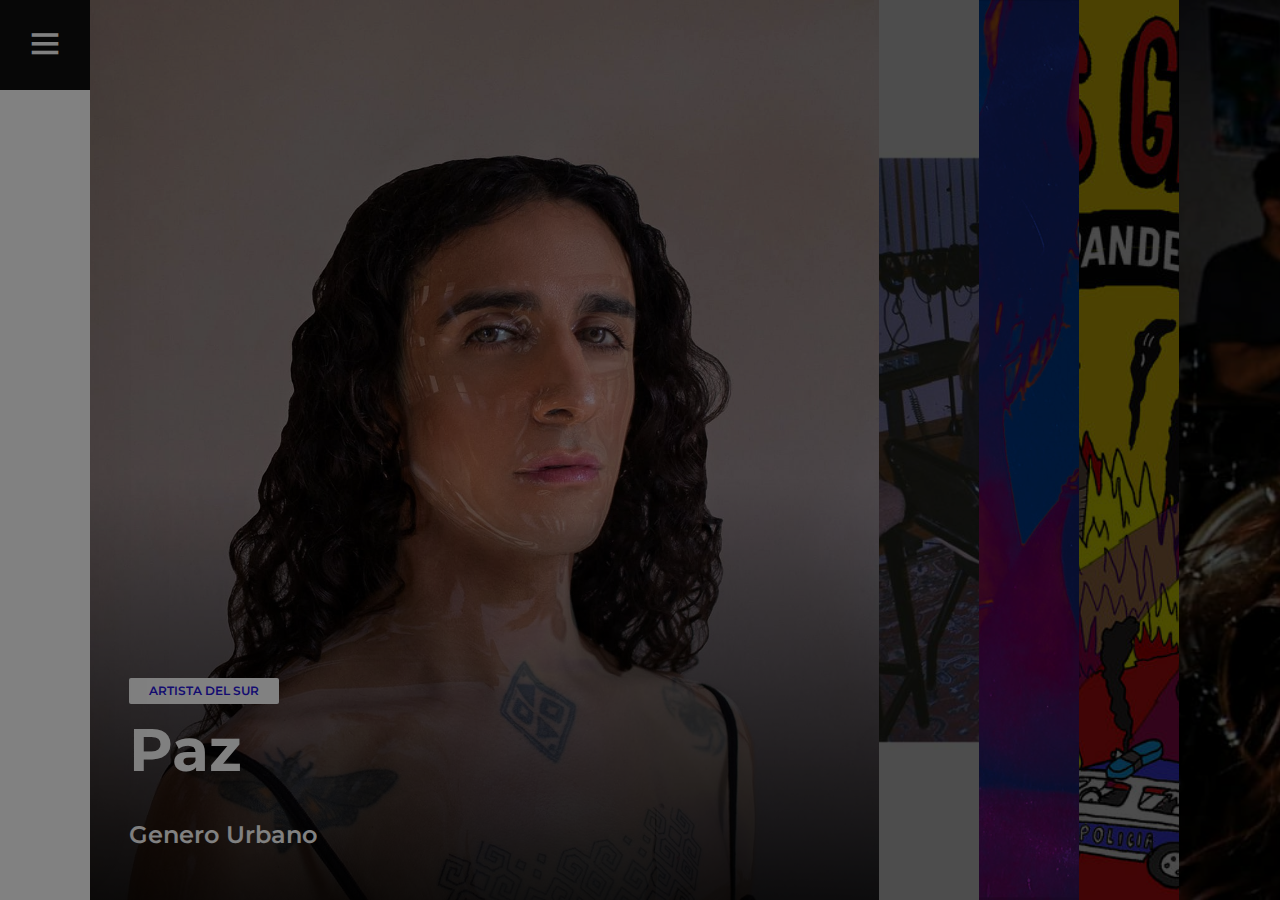
<file: index.html>
<!DOCTYPE html>
<html lang="es">

<head>
	<title> Artistas Argentinas|Torre de Babel</title>
	<meta charset="UTF-8">
	<meta name="author" content="Milena Monzon"/>
	<meta name="description" content="Musicxs Argentinxs, distintos generos, desde dif lugares del pais rompiendo estandares musicales">
	<meta name="keywords"content="Musicxs,Artistxs,Argentinxs,musicxs,artistxs,argentinxs,info,musica,female,music,tansfemale music">
	<meta name="viewport" content="width=device-width, initial-scale=1.0">
	<link rel="shortcut icon" href="./img/torre(7).png" sizes="16x16" type="image/png">
	<link rel="stylesheet" href="./thmify/themify-icons.css" />
	<link rel="stylesheet" href="./scss/style.css" />
	
</head>

<body>
	<div id="preloder">
		<div class="loader"></div>
	</div>

	<div class="menu-wrapper">
		<div class="menu-switch">
			<i class="ti-menu"></i>
		</div>
		<!-- <div class="menu-social-warp">
			<div class="menu-social">
				<a href="#"><i class="ti-facebook"></i></a>
				<a href="#"><i class="ti-twitter-alt"></i></a>
				<a href="#"><i class="ti-linkedin"></i></a>
				<a href="#"><i class="ti-instagram"></i></a>
			</div>
		</div> -->
	</div>
	<div class="side-menu-wrapper">
		<div class="sm-header">
			<div class="menu-close">
				<i class="ti-arrow-left"></i>
			</div>
			<a href="index.html" class="site-logo">
				<h5 style="color:white">TORRE DE BABEL</h5>
			</a>
		</div>
		<nav class="main-menu">
			<ul>
				<li><a href="index.html" class="active">Inicio</a></li>
				<li><a href="about.html" >Sobre Nos</a></li>
				<li><a href="artist.html" >Artistxs</a></li>

			</ul>
		</nav>
		<div class="sm-footer">
          <!-- <div class="sm-social">
			<a href="#"><i class="ti-facebook"></i></a>
				<a href="#"><i class="ti-twitter-alt"></i></a>
				<a href="#"><i class="ti-linkedin"></i></a>
				<a href="#"><i class="ti-instagram"></i></a> 
			</div> -->
			<div class="copyright-text">
				<p>Copyright TorredeBabel &copy;
					<script>document.write(new Date().getFullYear());</script>
				</p>
			</div>
		</div>
	</div>

	<section class="hero-section">
		<div class="pana-accordion" id="accordion">
			<div class="pana-accordion-wrap">
				<div class="pana-accordion-item set-bg" data-setbg="img/pazcu.jpg">
					<div class="pa-text">
						<div class="pa-tag">Artista Del Sur</div>
						<h2>Paz</h2>
						<div class="pa-author">
							<h4>Genero Urbano</h4>
						</div>
					</div>
				</div>
				<div class="pana-accordion-item set-bg" data-setbg="img/rudypam.jpg">
					<div class="pa-text">
						<div class="pa-tag">Cordoba</div>
						<h2>RudyPamela</h2>
						<div class="pa-author">
							<h4>Rock & Roll</h4>
						</div>
					</div>
				</div>
				<div class="pana-accordion-item set-bg" data-setbg="img/sashaSathya.jpg">
					<div class="pa-text">
						<div class="pa-tag">Gran Buenos Aires</div>
						<h2>Sasha Sathya</h2>
						<div class="pa-author">
							<h4>Dancehall / Experimental / Hip Hop / Reggaeton /Soul trap</h4>
						</div>
					</div>
				</div>
				<div class="pana-accordion-item set-bg" data-setbg="img/lasgrasas.jpg">
					<div class="pa-text">
						<div class="pa-tag">Buenos Aires</div>
						<h2>Las Grasas Trans</h2>
						<div class="pa-author">
							<h4>Punk Rock</h4>
						</div>
					</div>
				</div>
				<div class="pana-accordion-item set-bg" data-setbg="img/bandblasbitch.jpg">
					<div class="pa-text">
						<div class="pa-tag">Buenos Aires</div>
						<h2>Blast Bitch</h2>
						<div class="pa-author">
							<h4>death metal/thrash</h4>
						</div>
					</div>
				</div>
			</div>
		</div>
		</div>
		<div class="hero-slider-warp">
			<div class="hero-slider owl-carousel owl-loaded owl-drag">
			<div class="owl-stage-outer">
				<div class="owl-stage" style="transform: translate3d(-1575px, 0px, 0px); transition: all 0s ease 0s; width: 3465px;"><div class="owl-item cloned" style="width: 315px;"><div class="hero-item set-bg" data-setbg="img/pazcu.jpg" style="background-image: url(&quot;img/pazcu.jpg&quot;);">
					<div class="pa-text">
						<div class="pa-tag">Artista Del Sur</div>
						<h2>Paz</h2>
						<div class="pa-author">
							<img src="img/pazcu.jpg" alt="">
							<h4>Genero Urbano</h4>
						</div>
					</div>
				</div></div><div class="owl-item cloned" style="width: 315px;"><div class="hero-item set-bg" data-setbg="img/rudypam.jpg" style="background-image: url(&quot;img/rudypam.jpg&quot;);">
					<div class="pa-text">
						<div class="pa-tag">Cordoba</div>
						<h2>RudyPamela</h2>
						<div class="pa-author">
							<h4>Rock & Roll</h4>
						</div>
					</div>
				</div></div><div class="owl-item cloned" style="width: 315px;"><div class="hero-item set-bg" data-setbg="img/sashaSathya.jpg" style="background-image: url(&quot;img/sashaSathya.jpg&quot;);">
					<div class="pa-text">
						<div class="pa-tag">Gran Buenos Aires</div>
						<h2>Sasha Sathya</h2>
						<div class="pa-author">
							<h4>DanceHall / Experimental / Hip Hop / Latin r&b / Reggaeton /Soul trap</h4>
						</div>
					</div>
				</div>
			</div>
				<div class="owl-item" style="width: 315px;"><div class="hero-item set-bg" data-setbg="img/lasgrasas.jpg" style="background-image: url(&quot;img/lasgrasas.jpg&quot;);">
					<div class="pa-text">
						<div class="pa-tag">Buenos Aires</div>
						<h2>Las Grasas Trans</h2>
						<div class="pa-author">
							<h4>Punk Rock</h4>
						</div>
					</div>
				</div></div><div class="owl-item" style="width: 315px;">
					<div class="hero-item set-bg" data-setbg="img/bandblasbitch.jpg" style="background-image: url(&quot;img/bandblasbitch.jpg&quot;);">
					<div class="pa-text">
						<div class="pa-tag">Buenos Aires</div>
						<h2>Blast Bitch</h2>
						<div class="pa-author">
							
							<h4>death metal/thrash</h4>
						</div>
					</div>
				</div>
			</div>
		</div>
		</div>
		<div class="owl-nav disabled">
			<button type="button" role="presentation" class="owl-prev">
				<span aria-label="Previous">‹</span></button>
				<button type="button" role="presentation" class="owl-next">
					<span aria-label="Next">›</span></button>
				</div>
					
					<div class="owl-dots disabled">
                  </div>
				</div>
		</div>
	</section>
	
	<script src="js/vendor/jquery-3.2.1.min.js"></script>
	<script src="js/bootstrap.min.js"></script>
	<script src="js/owl.carousel.min.js"></script>
	<script src="js/imagesloaded.pkgd.min.js"></script>
	<script src="js/isotope.pkgd.min.js"></script>
	<script src="js/jquery.nicescroll.min.js"></script>
	<script src="js/pana-accordion.js"></script>
	<script src="js/main.js"></script>
	<div id="ascrail2000-hr" class="nicescroll-rails nicescroll-rails-hr" style="height: 15px; z-index: auto; background: rgba(0, 0, 0, 0.1); top: 531px; left: 60px; position: absolute; opacity: 1; cursor: default; display: none; width: 322px;">
		<div class="nicescroll-cursors" style="position: absolute; top: 0px; height: 13px; width: 337px; background-color: rgba(120, 120, 120, 0.9); border: 1px solid rgba(120, 120, 120, 0.9); background-clip: padding-box; border-radius: 50px; left: 0px;">
		</div>
	</div>
</body>
<grammarly-desktop-integration data-grammarly-shadow-root="true"></grammarly-desktop-integration>
</html>
</file>
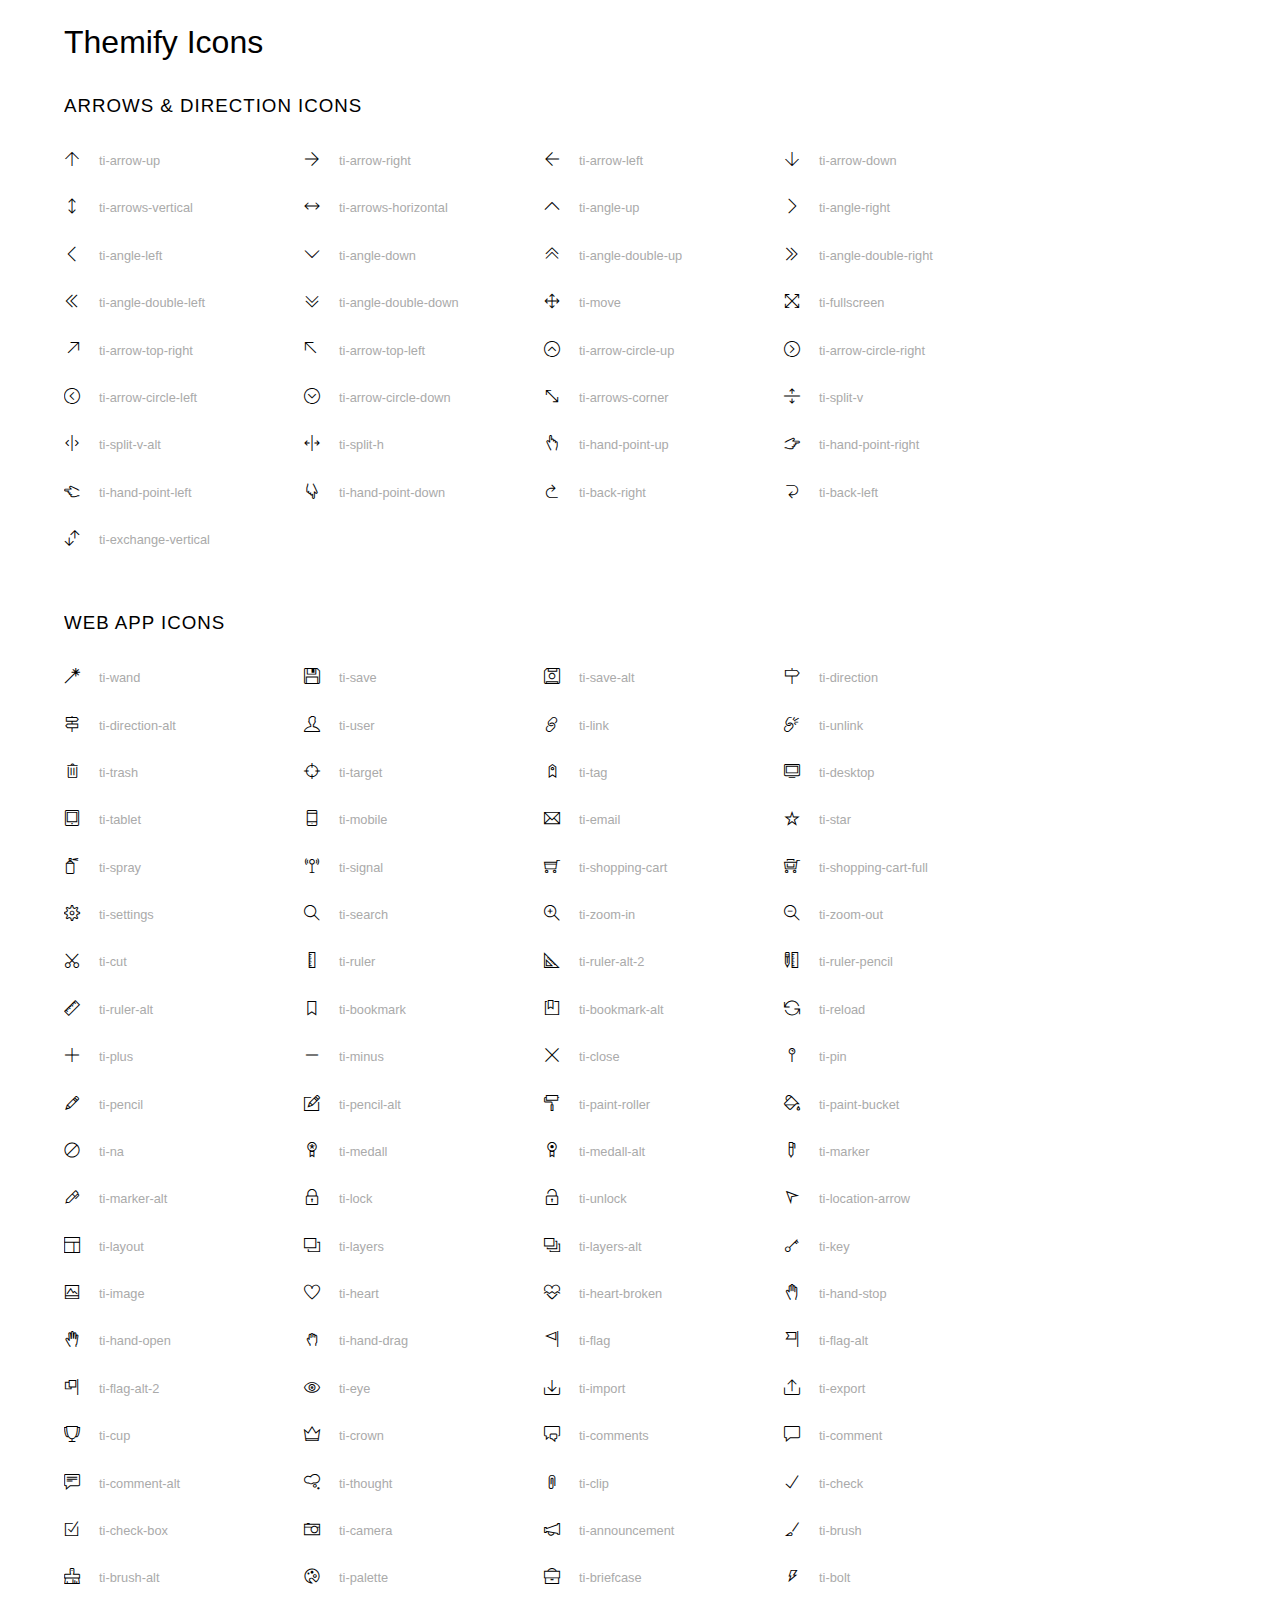
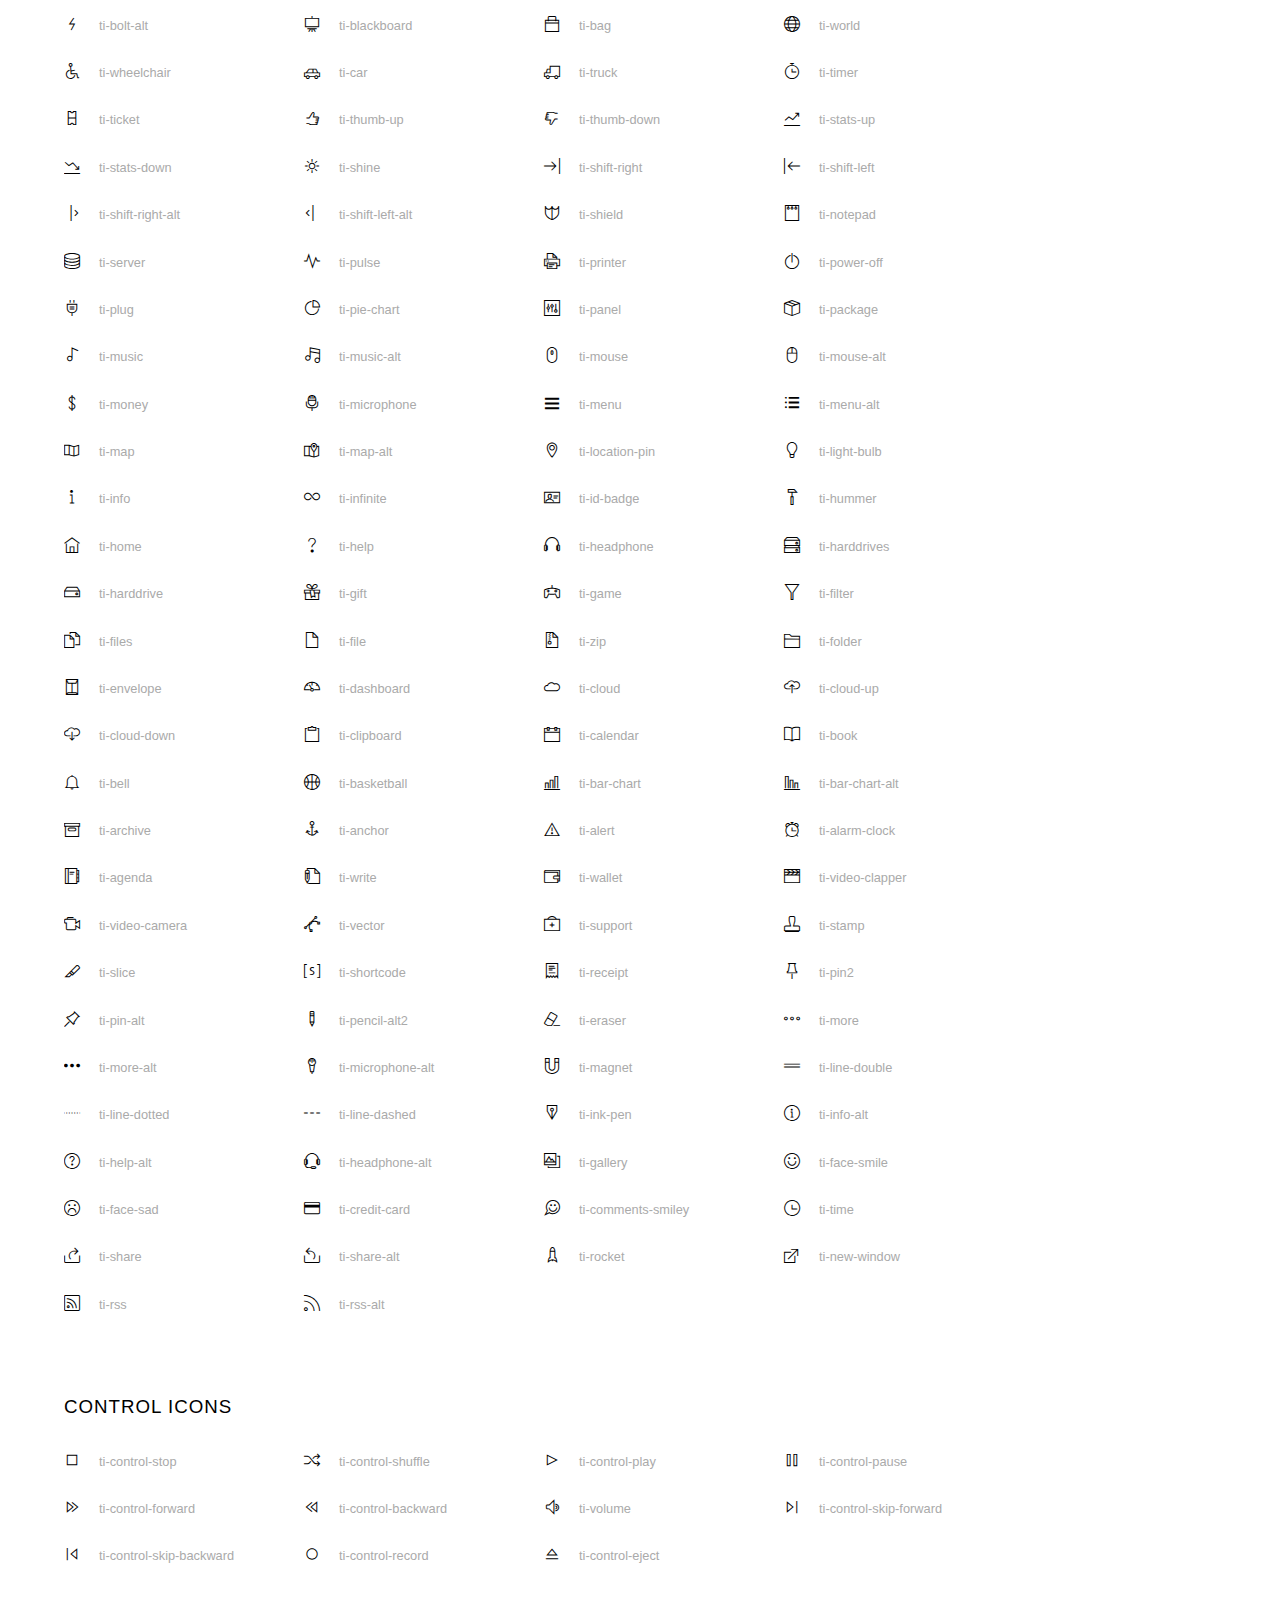
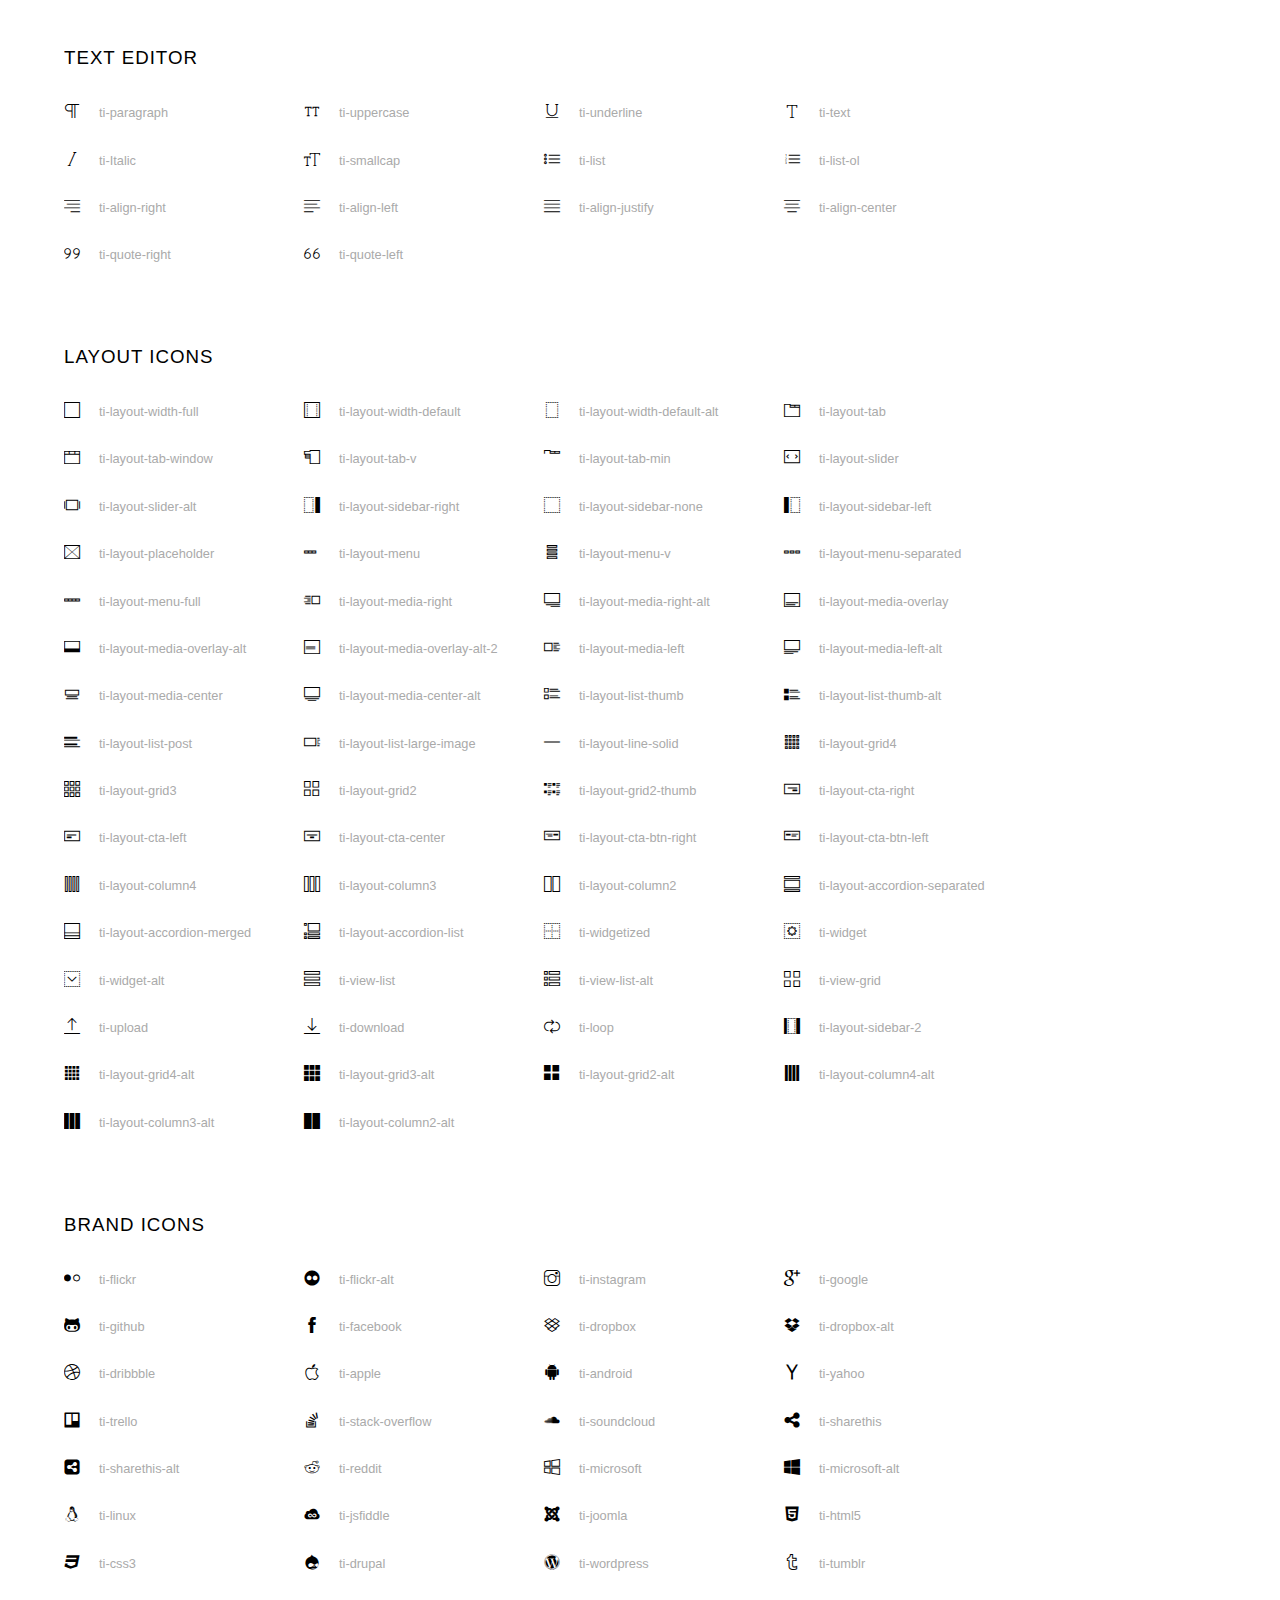
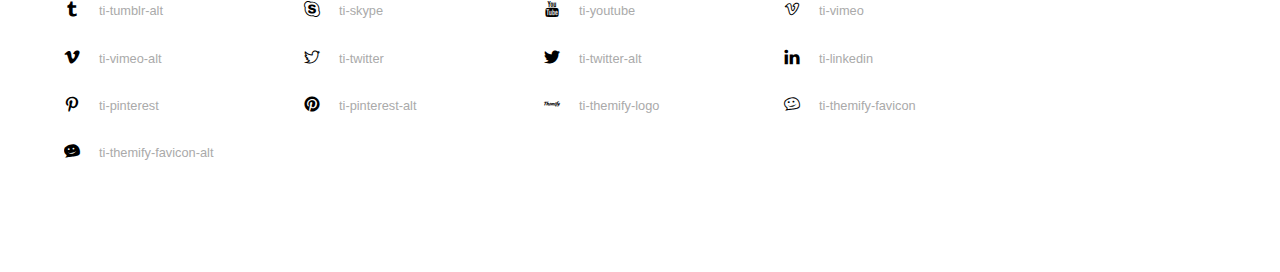
<file: thmify/index.html>
<!doctype html>
<html>
<head>
	<meta charset="utf-8">
	<title>Themify Icon Font</title>
	<meta name="viewport" content="width=device-width">
	<link rel="stylesheet" href="demo-files/demo.css">
	<link rel="stylesheet" href="themify-icons.css">
	<!--[if lt IE 8]><!-->
	<link rel="stylesheet" href="ie7/ie7.css">
	<!--<![endif]-->
</head>
<body>
	<h1>Themify Icons</h1>

	<div class="icon-section">

		<div class="icon-section">
			<h3>Arrows &amp; Direction Icons </h3>

			<div class="icon-container">
				<span class="ti-arrow-up"></span><span class="icon-name"> ti-arrow-up</span>
			</div>
			<div class="icon-container">
				<span class="ti-arrow-right"></span><span class="icon-name"> ti-arrow-right</span>
			</div>
			<div class="icon-container">
				<span class="ti-arrow-left"></span><span class="icon-name"> ti-arrow-left</span>
			</div>
			<div class="icon-container">
				<span class="ti-arrow-down"></span><span class="icon-name"> ti-arrow-down</span>
			</div>
			<div class="icon-container">
				<span class="ti-arrows-vertical"></span><span class="icon-name"> ti-arrows-vertical</span>
			</div>
			<div class="icon-container">
				<span class="ti-arrows-horizontal"></span><span class="icon-name"> ti-arrows-horizontal</span>
			</div>
			<div class="icon-container">
				<span class="ti-angle-up"></span><span class="icon-name"> ti-angle-up</span>
			</div>
			<div class="icon-container">
				<span class="ti-angle-right"></span><span class="icon-name"> ti-angle-right</span>
			</div>
			<div class="icon-container">
				<span class="ti-angle-left"></span><span class="icon-name"> ti-angle-left</span>
			</div>
			<div class="icon-container">
				<span class="ti-angle-down"></span><span class="icon-name"> ti-angle-down</span>
			</div>	
			<div class="icon-container">
				<span class="ti-angle-double-up"></span><span class="icon-name"> ti-angle-double-up</span>
			</div>
			<div class="icon-container">
				<span class="ti-angle-double-right"></span><span class="icon-name"> ti-angle-double-right</span>
			</div>
			<div class="icon-container">
				<span class="ti-angle-double-left"></span><span class="icon-name"> ti-angle-double-left</span>
			</div>
			<div class="icon-container">
				<span class="ti-angle-double-down"></span><span class="icon-name"> ti-angle-double-down</span>
			</div>					
			<div class="icon-container">
				<span class="ti-move"></span><span class="icon-name"> ti-move</span>
			</div>
			<div class="icon-container">
				<span class="ti-fullscreen"></span><span class="icon-name"> ti-fullscreen</span>
			</div>
			<div class="icon-container">
				<span class="ti-arrow-top-right"></span><span class="icon-name"> ti-arrow-top-right</span>
			</div>
			<div class="icon-container">
				<span class="ti-arrow-top-left"></span><span class="icon-name"> ti-arrow-top-left</span>
			</div>
			<div class="icon-container">
				<span class="ti-arrow-circle-up"></span><span class="icon-name"> ti-arrow-circle-up</span>
			</div>
			<div class="icon-container">
				<span class="ti-arrow-circle-right"></span><span class="icon-name"> ti-arrow-circle-right</span>
			</div>
			<div class="icon-container">
				<span class="ti-arrow-circle-left"></span><span class="icon-name"> ti-arrow-circle-left</span>
			</div>
			<div class="icon-container">
				<span class="ti-arrow-circle-down"></span><span class="icon-name"> ti-arrow-circle-down</span>
			</div>
			<div class="icon-container">
				<span class="ti-arrows-corner"></span><span class="icon-name"> ti-arrows-corner</span>
			</div>
			<div class="icon-container">
				<span class="ti-split-v"></span><span class="icon-name"> ti-split-v</span>
			</div>

			<div class="icon-container">
				<span class="ti-split-v-alt"></span><span class="icon-name"> ti-split-v-alt</span>
			</div>
			<div class="icon-container">
				<span class="ti-split-h"></span><span class="icon-name"> ti-split-h</span>
			</div>
			<div class="icon-container">
				<span class="ti-hand-point-up"></span><span class="icon-name"> ti-hand-point-up</span>
			</div>
			<div class="icon-container">
				<span class="ti-hand-point-right"></span><span class="icon-name"> ti-hand-point-right</span>
			</div>
			<div class="icon-container">
				<span class="ti-hand-point-left"></span><span class="icon-name"> ti-hand-point-left</span>
			</div>
			<div class="icon-container">
				<span class="ti-hand-point-down"></span><span class="icon-name"> ti-hand-point-down</span>
			</div>
			<div class="icon-container">
				<span class="ti-back-right"></span><span class="icon-name"> ti-back-right</span>
			</div>
			<div class="icon-container">
				<span class="ti-back-left"></span><span class="icon-name"> ti-back-left</span>
			</div>
			<div class="icon-container">
				<span class="ti-exchange-vertical"></span><span class="icon-name"> ti-exchange-vertical</span>
			</div>

		</div> <!-- Arrows Icons -->



		<h3>Web App Icons</h3>
		
		<div class="icon-section">

			<div class="icon-container">
				<span class="ti-wand"></span><span class="icon-name"> ti-wand</span>
			</div>
			<div class="icon-container">
				<span class="ti-save"></span><span class="icon-name"> ti-save</span>
			</div>
			<div class="icon-container">
				<span class="ti-save-alt"></span><span class="icon-name"> ti-save-alt</span>
			</div>

			<div class="icon-container">
				<span class="ti-direction"></span><span class="icon-name"> ti-direction</span>
			</div>
			<div class="icon-container">
				<span class="ti-direction-alt"></span><span class="icon-name"> ti-direction-alt</span>
			</div>
			<div class="icon-container">
				<span class="ti-user"></span><span class="icon-name"> ti-user</span>
			</div>
			<div class="icon-container">
				<span class="ti-link"></span><span class="icon-name"> ti-link</span>
			</div>
			<div class="icon-container">
				<span class="ti-unlink"></span><span class="icon-name"> ti-unlink</span>
			</div>
			<div class="icon-container">
				<span class="ti-trash"></span><span class="icon-name"> ti-trash</span>
			</div>
			<div class="icon-container">
				<span class="ti-target"></span><span class="icon-name"> ti-target</span>
			</div>
			<div class="icon-container">
				<span class="ti-tag"></span><span class="icon-name"> ti-tag</span>
			</div>
			<div class="icon-container">
				<span class="ti-desktop"></span><span class="icon-name"> ti-desktop</span>
			</div>
			<div class="icon-container">
				<span class="ti-tablet"></span><span class="icon-name"> ti-tablet</span>
			</div>
			<div class="icon-container">
				<span class="ti-mobile"></span><span class="icon-name"> ti-mobile</span>
			</div>
			<div class="icon-container">
				<span class="ti-email"></span><span class="icon-name"> ti-email</span>
			</div>	
			<div class="icon-container">
				<span class="ti-star"></span><span class="icon-name"> ti-star</span>
			</div>
			<div class="icon-container">
				<span class="ti-spray"></span><span class="icon-name"> ti-spray</span>
			</div>
			<div class="icon-container">
				<span class="ti-signal"></span><span class="icon-name"> ti-signal</span>
			</div>
			<div class="icon-container">
				<span class="ti-shopping-cart"></span><span class="icon-name"> ti-shopping-cart</span>
			</div>
			<div class="icon-container">
				<span class="ti-shopping-cart-full"></span><span class="icon-name"> ti-shopping-cart-full</span>
			</div>
			<div class="icon-container">
				<span class="ti-settings"></span><span class="icon-name"> ti-settings</span>
			</div>
			<div class="icon-container">
				<span class="ti-search"></span><span class="icon-name"> ti-search</span>
			</div>
			<div class="icon-container">
				<span class="ti-zoom-in"></span><span class="icon-name"> ti-zoom-in</span>
			</div>
			<div class="icon-container">
				<span class="ti-zoom-out"></span><span class="icon-name"> ti-zoom-out</span>
			</div>
			<div class="icon-container">
				<span class="ti-cut"></span><span class="icon-name"> ti-cut</span>
			</div>
			<div class="icon-container">
				<span class="ti-ruler"></span><span class="icon-name"> ti-ruler</span>
			</div>
			<div class="icon-container">
				<span class="ti-ruler-alt-2"></span><span class="icon-name"> ti-ruler-alt-2</span>
			</div>			
			<div class="icon-container">
				<span class="ti-ruler-pencil"></span><span class="icon-name"> ti-ruler-pencil</span>
			</div>
			<div class="icon-container">
				<span class="ti-ruler-alt"></span><span class="icon-name"> ti-ruler-alt</span>
			</div>
			<div class="icon-container">
				<span class="ti-bookmark"></span><span class="icon-name"> ti-bookmark</span>
			</div>
			<div class="icon-container">
				<span class="ti-bookmark-alt"></span><span class="icon-name"> ti-bookmark-alt</span>
			</div>
			<div class="icon-container">
				<span class="ti-reload"></span><span class="icon-name"> ti-reload</span>
			</div>
			<div class="icon-container">
				<span class="ti-plus"></span><span class="icon-name"> ti-plus</span>
			</div>
			<div class="icon-container">
				<span class="ti-minus"></span><span class="icon-name"> ti-minus</span>
			</div>
			<div class="icon-container">
				<span class="ti-close"></span><span class="icon-name"> ti-close</span>
			</div>			
			<div class="icon-container">
				<span class="ti-pin"></span><span class="icon-name"> ti-pin</span>
			</div>
			<div class="icon-container">
				<span class="ti-pencil"></span><span class="icon-name"> ti-pencil</span>
			</div>
					
		  	<div class="icon-container">
				<span class="ti-pencil-alt"></span><span class="icon-name"> ti-pencil-alt</span>
			</div>
			<div class="icon-container">
				<span class="ti-paint-roller"></span><span class="icon-name"> ti-paint-roller</span>
			</div>
			<div class="icon-container">
				<span class="ti-paint-bucket"></span><span class="icon-name"> ti-paint-bucket</span>
			</div>
			<div class="icon-container">
				<span class="ti-na"></span><span class="icon-name"> ti-na</span>
			</div>
			<div class="icon-container">
				<span class="ti-medall"></span><span class="icon-name"> ti-medall</span>
			</div>
			<div class="icon-container">
				<span class="ti-medall-alt"></span><span class="icon-name"> ti-medall-alt</span>
			</div>
			<div class="icon-container">
				<span class="ti-marker"></span><span class="icon-name"> ti-marker</span>
			</div>
			<div class="icon-container">
				<span class="ti-marker-alt"></span><span class="icon-name"> ti-marker-alt</span>
			</div>

			<div class="icon-container">
				<span class="ti-lock"></span><span class="icon-name"> ti-lock</span>
			</div>
			<div class="icon-container">
				<span class="ti-unlock"></span><span class="icon-name"> ti-unlock</span>
			</div>
			<div class="icon-container">
				<span class="ti-location-arrow"></span><span class="icon-name"> ti-location-arrow</span>
			</div>
			<div class="icon-container">
				<span class="ti-layout"></span><span class="icon-name"> ti-layout</span>
			</div>
			<div class="icon-container">
				<span class="ti-layers"></span><span class="icon-name"> ti-layers</span>
			</div>
			<div class="icon-container">
				<span class="ti-layers-alt"></span><span class="icon-name"> ti-layers-alt</span>
			</div>
			<div class="icon-container">
				<span class="ti-key"></span><span class="icon-name"> ti-key</span>
			</div>
			<div class="icon-container">
				<span class="ti-image"></span><span class="icon-name"> ti-image</span>
			</div>
			<div class="icon-container">
				<span class="ti-heart"></span><span class="icon-name"> ti-heart</span>
			</div>
			<div class="icon-container">
				<span class="ti-heart-broken"></span><span class="icon-name"> ti-heart-broken</span>
			</div>
			<div class="icon-container">
				<span class="ti-hand-stop"></span><span class="icon-name"> ti-hand-stop</span>
			</div>
			<div class="icon-container">
				<span class="ti-hand-open"></span><span class="icon-name"> ti-hand-open</span>
			</div>
			<div class="icon-container">
				<span class="ti-hand-drag"></span><span class="icon-name"> ti-hand-drag</span>
			</div>
			<div class="icon-container">
				<span class="ti-flag"></span><span class="icon-name"> ti-flag</span>
			</div>
			<div class="icon-container">
				<span class="ti-flag-alt"></span><span class="icon-name"> ti-flag-alt</span>
			</div>
			<div class="icon-container">
				<span class="ti-flag-alt-2"></span><span class="icon-name"> ti-flag-alt-2</span>
			</div>
			<div class="icon-container">
				<span class="ti-eye"></span><span class="icon-name"> ti-eye</span>
			</div>
			<div class="icon-container">
				<span class="ti-import"></span><span class="icon-name"> ti-import</span>
			</div>			
			<div class="icon-container">
				<span class="ti-export"></span><span class="icon-name"> ti-export</span>
			</div>
			<div class="icon-container">
				<span class="ti-cup"></span><span class="icon-name"> ti-cup</span>
			</div>
			<div class="icon-container">
				<span class="ti-crown"></span><span class="icon-name"> ti-crown</span>
			</div>
			<div class="icon-container">
				<span class="ti-comments"></span><span class="icon-name"> ti-comments</span>
			</div>
			<div class="icon-container">
				<span class="ti-comment"></span><span class="icon-name"> ti-comment</span>
			</div>
			<div class="icon-container">
				<span class="ti-comment-alt"></span><span class="icon-name"> ti-comment-alt</span>
			</div>
			<div class="icon-container">
				<span class="ti-thought"></span><span class="icon-name"> ti-thought</span>
			</div>			
			<div class="icon-container">
				<span class="ti-clip"></span><span class="icon-name"> ti-clip</span>
			</div>

			<div class="icon-container">
				<span class="ti-check"></span><span class="icon-name"> ti-check</span>
			</div>
			<div class="icon-container">
				<span class="ti-check-box"></span><span class="icon-name"> ti-check-box</span>
			</div>
			<div class="icon-container">
				<span class="ti-camera"></span><span class="icon-name"> ti-camera</span>
			</div>
			<div class="icon-container">
				<span class="ti-announcement"></span><span class="icon-name"> ti-announcement</span>
			</div>
			<div class="icon-container">
				<span class="ti-brush"></span><span class="icon-name"> ti-brush</span>
			</div>
			<div class="icon-container">
				<span class="ti-brush-alt"></span><span class="icon-name"> ti-brush-alt</span>
			</div>
			<div class="icon-container">
				<span class="ti-palette"></span><span class="icon-name"> ti-palette</span>
			</div>			
			<div class="icon-container">
				<span class="ti-briefcase"></span><span class="icon-name"> ti-briefcase</span>
			</div>
			<div class="icon-container">
				<span class="ti-bolt"></span><span class="icon-name"> ti-bolt</span>
			</div>
			<div class="icon-container">
				<span class="ti-bolt-alt"></span><span class="icon-name"> ti-bolt-alt</span>
			</div>
			<div class="icon-container">
				<span class="ti-blackboard"></span><span class="icon-name"> ti-blackboard</span>
			</div>
			<div class="icon-container">
				<span class="ti-bag"></span><span class="icon-name"> ti-bag</span>
			</div>
			<div class="icon-container">
				<span class="ti-world"></span><span class="icon-name"> ti-world</span>
			</div>
			<div class="icon-container">
				<span class="ti-wheelchair"></span><span class="icon-name"> ti-wheelchair</span>
			</div>
			<div class="icon-container">
				<span class="ti-car"></span><span class="icon-name"> ti-car</span>
			</div>
			<div class="icon-container">
				<span class="ti-truck"></span><span class="icon-name"> ti-truck</span>
			</div>
			<div class="icon-container">
				<span class="ti-timer"></span><span class="icon-name"> ti-timer</span>
			</div>
			<div class="icon-container">
				<span class="ti-ticket"></span><span class="icon-name"> ti-ticket</span>
			</div>
			<div class="icon-container">
				<span class="ti-thumb-up"></span><span class="icon-name"> ti-thumb-up</span>
			</div>
			<div class="icon-container">
				<span class="ti-thumb-down"></span><span class="icon-name"> ti-thumb-down</span>
			</div>

			<div class="icon-container">
				<span class="ti-stats-up"></span><span class="icon-name"> ti-stats-up</span>
			</div>
			<div class="icon-container">
				<span class="ti-stats-down"></span><span class="icon-name"> ti-stats-down</span>
			</div>
			<div class="icon-container">
				<span class="ti-shine"></span><span class="icon-name"> ti-shine</span>
			</div>
			<div class="icon-container">
				<span class="ti-shift-right"></span><span class="icon-name"> ti-shift-right</span>
			</div>
			<div class="icon-container">
				<span class="ti-shift-left"></span><span class="icon-name"> ti-shift-left</span>
			</div>

			<div class="icon-container">
				<span class="ti-shift-right-alt"></span><span class="icon-name"> ti-shift-right-alt</span>
			</div>
			<div class="icon-container">
				<span class="ti-shift-left-alt"></span><span class="icon-name"> ti-shift-left-alt</span>
			</div>
			<div class="icon-container">
				<span class="ti-shield"></span><span class="icon-name"> ti-shield</span>
			</div>
			<div class="icon-container">
				<span class="ti-notepad"></span><span class="icon-name"> ti-notepad</span>
			</div>
			<div class="icon-container">
				<span class="ti-server"></span><span class="icon-name"> ti-server</span>
			</div>

			<div class="icon-container">
				<span class="ti-pulse"></span><span class="icon-name"> ti-pulse</span>
			</div>
			<div class="icon-container">
				<span class="ti-printer"></span><span class="icon-name"> ti-printer</span>
			</div>
			<div class="icon-container">
				<span class="ti-power-off"></span><span class="icon-name"> ti-power-off</span>
			</div>
			<div class="icon-container">
				<span class="ti-plug"></span><span class="icon-name"> ti-plug</span>
			</div>
			<div class="icon-container">
				<span class="ti-pie-chart"></span><span class="icon-name"> ti-pie-chart</span>
			</div>

			<div class="icon-container">
				<span class="ti-panel"></span><span class="icon-name"> ti-panel</span>
			</div>
			<div class="icon-container">
				<span class="ti-package"></span><span class="icon-name"> ti-package</span>
			</div>
			<div class="icon-container">
				<span class="ti-music"></span><span class="icon-name"> ti-music</span>
			</div>
			<div class="icon-container">
				<span class="ti-music-alt"></span><span class="icon-name"> ti-music-alt</span>
			</div>
			<div class="icon-container">
				<span class="ti-mouse"></span><span class="icon-name"> ti-mouse</span>
			</div>
			<div class="icon-container">
				<span class="ti-mouse-alt"></span><span class="icon-name"> ti-mouse-alt</span>
			</div>
			<div class="icon-container">
				<span class="ti-money"></span><span class="icon-name"> ti-money</span>
			</div>
			<div class="icon-container">
				<span class="ti-microphone"></span><span class="icon-name"> ti-microphone</span>
			</div>
			<div class="icon-container">
				<span class="ti-menu"></span><span class="icon-name"> ti-menu</span>
			</div>
			<div class="icon-container">
				<span class="ti-menu-alt"></span><span class="icon-name"> ti-menu-alt</span>
			</div>
			<div class="icon-container">
				<span class="ti-map"></span><span class="icon-name"> ti-map</span>
			</div>
			<div class="icon-container">
				<span class="ti-map-alt"></span><span class="icon-name"> ti-map-alt</span>
			</div>

			<div class="icon-container">
				<span class="ti-location-pin"></span><span class="icon-name"> ti-location-pin</span>
			</div>

			<div class="icon-container">
				<span class="ti-light-bulb"></span><span class="icon-name"> ti-light-bulb</span>
			</div>
			<div class="icon-container">
				<span class="ti-info"></span><span class="icon-name"> ti-info</span>
			</div>
			<div class="icon-container">
				<span class="ti-infinite"></span><span class="icon-name"> ti-infinite</span>
			</div>
			<div class="icon-container">
				<span class="ti-id-badge"></span><span class="icon-name"> ti-id-badge</span>
			</div>
			<div class="icon-container">
				<span class="ti-hummer"></span><span class="icon-name"> ti-hummer</span>
			</div>
			<div class="icon-container">
				<span class="ti-home"></span><span class="icon-name"> ti-home</span>
			</div>
			<div class="icon-container">
				<span class="ti-help"></span><span class="icon-name"> ti-help</span>
			</div>
			<div class="icon-container">
				<span class="ti-headphone"></span><span class="icon-name"> ti-headphone</span>
			</div>
			<div class="icon-container">
				<span class="ti-harddrives"></span><span class="icon-name"> ti-harddrives</span>
			</div>
			<div class="icon-container">
				<span class="ti-harddrive"></span><span class="icon-name"> ti-harddrive</span>
			</div>
			<div class="icon-container">
				<span class="ti-gift"></span><span class="icon-name"> ti-gift</span>
			</div>
			<div class="icon-container">
				<span class="ti-game"></span><span class="icon-name"> ti-game</span>
			</div>
			<div class="icon-container">
				<span class="ti-filter"></span><span class="icon-name"> ti-filter</span>
			</div>
			<div class="icon-container">
				<span class="ti-files"></span><span class="icon-name"> ti-files</span>
			</div>
			<div class="icon-container">
				<span class="ti-file"></span><span class="icon-name"> ti-file</span>
			</div>
			<div class="icon-container">
				<span class="ti-zip"></span><span class="icon-name"> ti-zip</span>
			</div>
			<div class="icon-container">
				<span class="ti-folder"></span><span class="icon-name"> ti-folder</span>
			</div>			
			<div class="icon-container">
				<span class="ti-envelope"></span><span class="icon-name"> ti-envelope</span>
			</div>


			<div class="icon-container">
				<span class="ti-dashboard"></span><span class="icon-name"> ti-dashboard</span>
			</div>
			<div class="icon-container">
				<span class="ti-cloud"></span><span class="icon-name"> ti-cloud</span>
			</div>
			<div class="icon-container">
				<span class="ti-cloud-up"></span><span class="icon-name"> ti-cloud-up</span>
			</div>
			<div class="icon-container">
				<span class="ti-cloud-down"></span><span class="icon-name"> ti-cloud-down</span>
			</div>
			<div class="icon-container">
				<span class="ti-clipboard"></span><span class="icon-name"> ti-clipboard</span>
			</div>
			<div class="icon-container">
				<span class="ti-calendar"></span><span class="icon-name"> ti-calendar</span>
			</div>
			<div class="icon-container">
				<span class="ti-book"></span><span class="icon-name"> ti-book</span>
			</div>
			<div class="icon-container">
				<span class="ti-bell"></span><span class="icon-name"> ti-bell</span>
			</div>
			<div class="icon-container">
				<span class="ti-basketball"></span><span class="icon-name"> ti-basketball</span>
			</div>
			<div class="icon-container">
				<span class="ti-bar-chart"></span><span class="icon-name"> ti-bar-chart</span>
			</div>
			<div class="icon-container">
				<span class="ti-bar-chart-alt"></span><span class="icon-name"> ti-bar-chart-alt</span>
			</div>


			<div class="icon-container">
				<span class="ti-archive"></span><span class="icon-name"> ti-archive</span>
			</div>
			<div class="icon-container">
				<span class="ti-anchor"></span><span class="icon-name"> ti-anchor</span>
			</div>

			<div class="icon-container">
				<span class="ti-alert"></span><span class="icon-name"> ti-alert</span>
			</div>
			<div class="icon-container">
				<span class="ti-alarm-clock"></span><span class="icon-name"> ti-alarm-clock</span>
			</div>
			<div class="icon-container">
				<span class="ti-agenda"></span><span class="icon-name"> ti-agenda</span>
			</div>
			<div class="icon-container">
				<span class="ti-write"></span><span class="icon-name"> ti-write</span>
			</div>

			<div class="icon-container">
				<span class="ti-wallet"></span><span class="icon-name"> ti-wallet</span>
			</div>
			<div class="icon-container">
				<span class="ti-video-clapper"></span><span class="icon-name"> ti-video-clapper</span>
			</div>
			<div class="icon-container">
				<span class="ti-video-camera"></span><span class="icon-name"> ti-video-camera</span>
			</div>
			<div class="icon-container">
				<span class="ti-vector"></span><span class="icon-name"> ti-vector</span>
			</div>

			<div class="icon-container">
				<span class="ti-support"></span><span class="icon-name"> ti-support</span>
			</div>
			<div class="icon-container">
				<span class="ti-stamp"></span><span class="icon-name"> ti-stamp</span>
			</div>
			<div class="icon-container">
				<span class="ti-slice"></span><span class="icon-name"> ti-slice</span>
			</div>
			<div class="icon-container">
				<span class="ti-shortcode"></span><span class="icon-name"> ti-shortcode</span>
			</div>
			<div class="icon-container">
				<span class="ti-receipt"></span><span class="icon-name"> ti-receipt</span>
			</div>
			<div class="icon-container">
				<span class="ti-pin2"></span><span class="icon-name"> ti-pin2</span>
			</div>
			<div class="icon-container">
				<span class="ti-pin-alt"></span><span class="icon-name"> ti-pin-alt</span>
			</div>
			<div class="icon-container">
				<span class="ti-pencil-alt2"></span><span class="icon-name"> ti-pencil-alt2</span>
			</div>
			<div class="icon-container">
				<span class="ti-eraser"></span><span class="icon-name"> ti-eraser</span>
			</div>			
			<div class="icon-container">
				<span class="ti-more"></span><span class="icon-name"> ti-more</span>
			</div>
			<div class="icon-container">
				<span class="ti-more-alt"></span><span class="icon-name"> ti-more-alt</span>
			</div>
			<div class="icon-container">
				<span class="ti-microphone-alt"></span><span class="icon-name"> ti-microphone-alt</span>
			</div>
			<div class="icon-container">
				<span class="ti-magnet"></span><span class="icon-name"> ti-magnet</span>
			</div>
			<div class="icon-container">
				<span class="ti-line-double"></span><span class="icon-name"> ti-line-double</span>
			</div>
			<div class="icon-container">
				<span class="ti-line-dotted"></span><span class="icon-name"> ti-line-dotted</span>
			</div>
			<div class="icon-container">
				<span class="ti-line-dashed"></span><span class="icon-name"> ti-line-dashed</span>
			</div>

			<div class="icon-container">
				<span class="ti-ink-pen"></span><span class="icon-name"> ti-ink-pen</span>
			</div>
			<div class="icon-container">
				<span class="ti-info-alt"></span><span class="icon-name"> ti-info-alt</span>
			</div>
			<div class="icon-container">
				<span class="ti-help-alt"></span><span class="icon-name"> ti-help-alt</span>
			</div>
			<div class="icon-container">
				<span class="ti-headphone-alt"></span><span class="icon-name"> ti-headphone-alt</span>
			</div>

			<div class="icon-container">
				<span class="ti-gallery"></span><span class="icon-name"> ti-gallery</span>
			</div>
			<div class="icon-container">
				<span class="ti-face-smile"></span><span class="icon-name"> ti-face-smile</span>
			</div>
			<div class="icon-container">
				<span class="ti-face-sad"></span><span class="icon-name"> ti-face-sad</span>
			</div>
			<div class="icon-container">
				<span class="ti-credit-card"></span><span class="icon-name"> ti-credit-card</span>
			</div>
			<div class="icon-container">
				<span class="ti-comments-smiley"></span><span class="icon-name"> ti-comments-smiley</span>
			</div>
			<div class="icon-container">
				<span class="ti-time"></span><span class="icon-name"> ti-time</span>
			</div>
			<div class="icon-container">
				<span class="ti-share"></span><span class="icon-name"> ti-share</span>
			</div>
			<div class="icon-container">
				<span class="ti-share-alt"></span><span class="icon-name"> ti-share-alt</span>
			</div>
			<div class="icon-container">
				<span class="ti-rocket"></span><span class="icon-name"> ti-rocket</span>
			</div>

			<div class="icon-container">
				<span class="ti-new-window"></span><span class="icon-name"> ti-new-window</span>
			</div>

			<div class="icon-container">
				<span class="ti-rss"></span><span class="icon-name"> ti-rss</span>
			</div>

			<div class="icon-container">
				<span class="ti-rss-alt"></span><span class="icon-name"> ti-rss-alt</span>
			</div>
			
		</div><!-- Web App Icons -->


		<div class="icon-section">
			<h3>Control Icons</h3>
			<div class="icon-container">
				<span class="ti-control-stop"></span><span class="icon-name"> ti-control-stop</span>
			</div>
			<div class="icon-container">
				<span class="ti-control-shuffle"></span><span class="icon-name"> ti-control-shuffle</span>
			</div>
			<div class="icon-container">
				<span class="ti-control-play"></span><span class="icon-name"> ti-control-play</span>
			</div>
			<div class="icon-container">
				<span class="ti-control-pause"></span><span class="icon-name"> ti-control-pause</span>
			</div>
			<div class="icon-container">
				<span class="ti-control-forward"></span><span class="icon-name"> ti-control-forward</span>
			</div>
			<div class="icon-container">
				<span class="ti-control-backward"></span><span class="icon-name"> ti-control-backward</span>
			</div>	
			<div class="icon-container">
				<span class="ti-volume"></span><span class="icon-name"> ti-volume</span>
			</div>
			<div class="icon-container">
				<span class="ti-control-skip-forward"></span><span class="icon-name"> ti-control-skip-forward</span>
			</div>
			<div class="icon-container">
				<span class="ti-control-skip-backward"></span><span class="icon-name"> ti-control-skip-backward</span>
			</div>
			<div class="icon-container">
				<span class="ti-control-record"></span><span class="icon-name"> ti-control-record</span>
			</div>
			<div class="icon-container">
				<span class="ti-control-eject"></span><span class="icon-name"> ti-control-eject</span>
			</div>			
		</div> <!-- Control Icons -->


		<div class="icon-section">
			<h3>Text Editor</h3>

			<div class="icon-container">
				<span class="ti-paragraph"></span><span class="icon-name"> ti-paragraph</span>
			</div>
			<div class="icon-container">
				<span class="ti-uppercase"></span><span class="icon-name"> ti-uppercase</span>
			</div>

			<div class="icon-container">
				<span class="ti-underline"></span><span class="icon-name"> ti-underline</span>
			</div>
			<div class="icon-container">
				<span class="ti-text"></span><span class="icon-name"> ti-text</span>
			</div>
			<div class="icon-container">
				<span class="ti-Italic"></span><span class="icon-name"> ti-Italic</span>
			</div>
			<div class="icon-container">
				<span class="ti-smallcap"></span><span class="icon-name"> ti-smallcap</span>
			</div>
			<div class="icon-container">
				<span class="ti-list"></span><span class="icon-name"> ti-list</span>
			</div>
			<div class="icon-container">
				<span class="ti-list-ol"></span><span class="icon-name"> ti-list-ol</span>
			</div>
			<div class="icon-container">
				<span class="ti-align-right"></span><span class="icon-name"> ti-align-right</span>
			</div>
			<div class="icon-container">
				<span class="ti-align-left"></span><span class="icon-name"> ti-align-left</span>
			</div>
			<div class="icon-container">
				<span class="ti-align-justify"></span><span class="icon-name"> ti-align-justify</span>
			</div>
			<div class="icon-container">
				<span class="ti-align-center"></span><span class="icon-name"> ti-align-center</span>
			</div>
			<div class="icon-container">
				<span class="ti-quote-right"></span><span class="icon-name"> ti-quote-right</span>
			</div>
			<div class="icon-container">
				<span class="ti-quote-left"></span><span class="icon-name"> ti-quote-left</span>
			</div>

		</div> <!-- Text Editor -->



		<div class="icon-section">
			<h3>Layout Icons</h3>
			<div class="icon-container">
				<span class="ti-layout-width-full"></span><span class="icon-name"> ti-layout-width-full</span>
			</div>
			<div class="icon-container">
				<span class="ti-layout-width-default"></span><span class="icon-name"> ti-layout-width-default</span>
			</div>
			<div class="icon-container">
				<span class="ti-layout-width-default-alt"></span><span class="icon-name"> ti-layout-width-default-alt</span>
			</div>
			<div class="icon-container">
				<span class="ti-layout-tab"></span><span class="icon-name"> ti-layout-tab</span>
			</div>
			<div class="icon-container">
				<span class="ti-layout-tab-window"></span><span class="icon-name"> ti-layout-tab-window</span>
			</div>
			<div class="icon-container">
				<span class="ti-layout-tab-v"></span><span class="icon-name"> ti-layout-tab-v</span>
			</div>
			<div class="icon-container">
				<span class="ti-layout-tab-min"></span><span class="icon-name"> ti-layout-tab-min</span>
			</div>
			<div class="icon-container">
				<span class="ti-layout-slider"></span><span class="icon-name"> ti-layout-slider</span>
			</div>
			<div class="icon-container">
				<span class="ti-layout-slider-alt"></span><span class="icon-name"> ti-layout-slider-alt</span>
			</div>
			<div class="icon-container">
				<span class="ti-layout-sidebar-right"></span><span class="icon-name"> ti-layout-sidebar-right</span>
			</div>
			<div class="icon-container">
				<span class="ti-layout-sidebar-none"></span><span class="icon-name"> ti-layout-sidebar-none</span>
			</div>
			<div class="icon-container">
				<span class="ti-layout-sidebar-left"></span><span class="icon-name"> ti-layout-sidebar-left</span>
			</div>
			<div class="icon-container">
				<span class="ti-layout-placeholder"></span><span class="icon-name"> ti-layout-placeholder</span>
			</div>
			<div class="icon-container">
				<span class="ti-layout-menu"></span><span class="icon-name"> ti-layout-menu</span>
			</div>
			<div class="icon-container">
				<span class="ti-layout-menu-v"></span><span class="icon-name"> ti-layout-menu-v</span>
			</div>
			<div class="icon-container">
				<span class="ti-layout-menu-separated"></span><span class="icon-name"> ti-layout-menu-separated</span>
			</div>
			<div class="icon-container">
				<span class="ti-layout-menu-full"></span><span class="icon-name"> ti-layout-menu-full</span>
			</div>
			<div class="icon-container">
				<span class="ti-layout-media-right"></span><span class="icon-name"> ti-layout-media-right</span>
			</div>
			<div class="icon-container">
				<span class="ti-layout-media-right-alt"></span><span class="icon-name"> ti-layout-media-right-alt</span>
			</div>
			<div class="icon-container">
				<span class="ti-layout-media-overlay"></span><span class="icon-name"> ti-layout-media-overlay</span>
			</div>
			<div class="icon-container">
				<span class="ti-layout-media-overlay-alt"></span><span class="icon-name"> ti-layout-media-overlay-alt</span>
			</div>
			<div class="icon-container">
				<span class="ti-layout-media-overlay-alt-2"></span><span class="icon-name"> ti-layout-media-overlay-alt-2</span>
			</div>
			<div class="icon-container">
				<span class="ti-layout-media-left"></span><span class="icon-name"> ti-layout-media-left</span>
			</div>
			<div class="icon-container">
				<span class="ti-layout-media-left-alt"></span><span class="icon-name"> ti-layout-media-left-alt</span>
			</div>
			<div class="icon-container">
				<span class="ti-layout-media-center"></span><span class="icon-name"> ti-layout-media-center</span>
			</div>
			<div class="icon-container">
				<span class="ti-layout-media-center-alt"></span><span class="icon-name"> ti-layout-media-center-alt</span>
			</div>
			<div class="icon-container">
				<span class="ti-layout-list-thumb"></span><span class="icon-name"> ti-layout-list-thumb</span>
			</div>
			<div class="icon-container">
				<span class="ti-layout-list-thumb-alt"></span><span class="icon-name"> ti-layout-list-thumb-alt</span>
			</div>
			<div class="icon-container">
				<span class="ti-layout-list-post"></span><span class="icon-name"> ti-layout-list-post</span>
			</div>
			<div class="icon-container">
				<span class="ti-layout-list-large-image"></span><span class="icon-name"> ti-layout-list-large-image</span>
			</div>
			<div class="icon-container">
				<span class="ti-layout-line-solid"></span><span class="icon-name"> ti-layout-line-solid</span>
			</div>
			<div class="icon-container">
				<span class="ti-layout-grid4"></span><span class="icon-name"> ti-layout-grid4</span>
			</div>
			<div class="icon-container">
				<span class="ti-layout-grid3"></span><span class="icon-name"> ti-layout-grid3</span>
			</div>
			<div class="icon-container">
				<span class="ti-layout-grid2"></span><span class="icon-name"> ti-layout-grid2</span>
			</div>
			<div class="icon-container">
				<span class="ti-layout-grid2-thumb"></span><span class="icon-name"> ti-layout-grid2-thumb</span>
			</div>
			<div class="icon-container">
				<span class="ti-layout-cta-right"></span><span class="icon-name"> ti-layout-cta-right</span>
			</div>
			<div class="icon-container">
				<span class="ti-layout-cta-left"></span><span class="icon-name"> ti-layout-cta-left</span>
			</div>
			<div class="icon-container">
				<span class="ti-layout-cta-center"></span><span class="icon-name"> ti-layout-cta-center</span>
			</div>
			<div class="icon-container">
				<span class="ti-layout-cta-btn-right"></span><span class="icon-name"> ti-layout-cta-btn-right</span>
			</div>
			<div class="icon-container">
				<span class="ti-layout-cta-btn-left"></span><span class="icon-name"> ti-layout-cta-btn-left</span>
			</div>
			<div class="icon-container">
				<span class="ti-layout-column4"></span><span class="icon-name"> ti-layout-column4</span>
			</div>
			<div class="icon-container">
				<span class="ti-layout-column3"></span><span class="icon-name"> ti-layout-column3</span>
			</div>
			<div class="icon-container">
				<span class="ti-layout-column2"></span><span class="icon-name"> ti-layout-column2</span>
			</div>
			<div class="icon-container">
				<span class="ti-layout-accordion-separated"></span><span class="icon-name"> ti-layout-accordion-separated</span>
			</div>
			<div class="icon-container">
				<span class="ti-layout-accordion-merged"></span><span class="icon-name"> ti-layout-accordion-merged</span>
			</div>
			<div class="icon-container">
				<span class="ti-layout-accordion-list"></span><span class="icon-name"> ti-layout-accordion-list</span>
			</div>
			<div class="icon-container">
				<span class="ti-widgetized"></span><span class="icon-name"> ti-widgetized</span>
			</div>
			<div class="icon-container">
				<span class="ti-widget"></span><span class="icon-name"> ti-widget</span>
			</div>
			<div class="icon-container">
				<span class="ti-widget-alt"></span><span class="icon-name"> ti-widget-alt</span>
			</div>
			<div class="icon-container">
				<span class="ti-view-list"></span><span class="icon-name"> ti-view-list</span>
			</div>
			<div class="icon-container">
				<span class="ti-view-list-alt"></span><span class="icon-name"> ti-view-list-alt</span>
			</div>
			<div class="icon-container">
				<span class="ti-view-grid"></span><span class="icon-name"> ti-view-grid</span>
			</div>
			<div class="icon-container">
				<span class="ti-upload"></span><span class="icon-name"> ti-upload</span>
			</div>
			<div class="icon-container">
				<span class="ti-download"></span><span class="icon-name"> ti-download</span>
			</div>	
			<div class="icon-container">
				<span class="ti-loop"></span><span class="icon-name"> ti-loop</span>
			</div>
			<div class="icon-container">
				<span class="ti-layout-sidebar-2"></span><span class="icon-name"> ti-layout-sidebar-2</span>
			</div>
			<div class="icon-container">
				<span class="ti-layout-grid4-alt"></span><span class="icon-name"> ti-layout-grid4-alt</span>
			</div>
			<div class="icon-container">
				<span class="ti-layout-grid3-alt"></span><span class="icon-name"> ti-layout-grid3-alt</span>
			</div>
			<div class="icon-container">
				<span class="ti-layout-grid2-alt"></span><span class="icon-name"> ti-layout-grid2-alt</span>
			</div>
			<div class="icon-container">
				<span class="ti-layout-column4-alt"></span><span class="icon-name"> ti-layout-column4-alt</span>
			</div>
			<div class="icon-container">
				<span class="ti-layout-column3-alt"></span><span class="icon-name"> ti-layout-column3-alt</span>
			</div>
			<div class="icon-container">
				<span class="ti-layout-column2-alt"></span><span class="icon-name"> ti-layout-column2-alt</span>
			</div>		


		</div> <!-- Layout Icons -->


		<div class="icon-section">
			<h3>Brand Icons</h3>

			<div class="icon-container">
				<span class="ti-flickr"></span><span class="icon-name"> ti-flickr</span>
			</div>
			<div class="icon-container">
				<span class="ti-flickr-alt"></span><span class="icon-name"> ti-flickr-alt</span>
			</div>			
			<div class="icon-container">
				<span class="ti-instagram"></span><span class="icon-name"> ti-instagram</span>
			</div>
			<div class="icon-container">
				<span class="ti-google"></span><span class="icon-name"> ti-google</span>
			</div>
			<div class="icon-container">
				<span class="ti-github"></span><span class="icon-name"> ti-github</span>
			</div>

			<div class="icon-container">
				<span class="ti-facebook"></span><span class="icon-name"> ti-facebook</span>
			</div>
			<div class="icon-container">
				<span class="ti-dropbox"></span><span class="icon-name"> ti-dropbox</span>
			</div>
			<div class="icon-container">
				<span class="ti-dropbox-alt"></span><span class="icon-name"> ti-dropbox-alt</span>
			</div>
			<div class="icon-container">
				<span class="ti-dribbble"></span><span class="icon-name"> ti-dribbble</span>
			</div>
			<div class="icon-container">
				<span class="ti-apple"></span><span class="icon-name"> ti-apple</span>
			</div>
			<div class="icon-container">
				<span class="ti-android"></span><span class="icon-name"> ti-android</span>
			</div>
			<div class="icon-container">
				<span class="ti-yahoo"></span><span class="icon-name"> ti-yahoo</span>
			</div>
			<div class="icon-container">
				<span class="ti-trello"></span><span class="icon-name"> ti-trello</span>
			</div>
			<div class="icon-container">
				<span class="ti-stack-overflow"></span><span class="icon-name"> ti-stack-overflow</span>
			</div>
			<div class="icon-container">
				<span class="ti-soundcloud"></span><span class="icon-name"> ti-soundcloud</span>
			</div>
			<div class="icon-container">
				<span class="ti-sharethis"></span><span class="icon-name"> ti-sharethis</span>
			</div>
			<div class="icon-container">
				<span class="ti-sharethis-alt"></span><span class="icon-name"> ti-sharethis-alt</span>
			</div>
			<div class="icon-container">
				<span class="ti-reddit"></span><span class="icon-name"> ti-reddit</span>
			</div>

			<div class="icon-container">
				<span class="ti-microsoft"></span><span class="icon-name"> ti-microsoft</span>
			</div>
			<div class="icon-container">
				<span class="ti-microsoft-alt"></span><span class="icon-name"> ti-microsoft-alt</span>
			</div>
			<div class="icon-container">
				<span class="ti-linux"></span><span class="icon-name"> ti-linux</span>
			</div>
			<div class="icon-container">
				<span class="ti-jsfiddle"></span><span class="icon-name"> ti-jsfiddle</span>
			</div>
			<div class="icon-container">
				<span class="ti-joomla"></span><span class="icon-name"> ti-joomla</span>
			</div>
			<div class="icon-container">
				<span class="ti-html5"></span><span class="icon-name"> ti-html5</span>
			</div>
			<div class="icon-container">
				<span class="ti-css3"></span><span class="icon-name"> ti-css3</span>
			</div>	
			<div class="icon-container">
				<span class="ti-drupal"></span><span class="icon-name"> ti-drupal</span>
			</div>
			<div class="icon-container">
				<span class="ti-wordpress"></span><span class="icon-name"> ti-wordpress</span>
			</div>		
			<div class="icon-container">
				<span class="ti-tumblr"></span><span class="icon-name"> ti-tumblr</span>
			</div>
			<div class="icon-container">
				<span class="ti-tumblr-alt"></span><span class="icon-name"> ti-tumblr-alt</span>
			</div>
			<div class="icon-container">
				<span class="ti-skype"></span><span class="icon-name"> ti-skype</span>
			</div>
			<div class="icon-container">
				<span class="ti-youtube"></span><span class="icon-name"> ti-youtube</span>
			</div>
			<div class="icon-container">
				<span class="ti-vimeo"></span><span class="icon-name"> ti-vimeo</span>
			</div>
			<div class="icon-container">
				<span class="ti-vimeo-alt"></span><span class="icon-name"> ti-vimeo-alt</span>
			</div>			
			<div class="icon-container">
				<span class="ti-twitter"></span><span class="icon-name"> ti-twitter</span>
			</div>
			<div class="icon-container">
				<span class="ti-twitter-alt"></span><span class="icon-name"> ti-twitter-alt</span>
			</div>
			<div class="icon-container">
				<span class="ti-linkedin"></span><span class="icon-name"> ti-linkedin</span>
			</div>
			<div class="icon-container">
				<span class="ti-pinterest"></span><span class="icon-name"> ti-pinterest</span>
			</div>

			<div class="icon-container">
				<span class="ti-pinterest-alt"></span><span class="icon-name"> ti-pinterest-alt</span>
			</div>
			<div class="icon-container">
				<span class="ti-themify-logo"></span><span class="icon-name"> ti-themify-logo</span>
			</div>
			<div class="icon-container">
				<span class="ti-themify-favicon"></span><span class="icon-name"> ti-themify-favicon</span>
			</div>
			<div class="icon-container">
				<span class="ti-themify-favicon-alt"></span><span class="icon-name"> ti-themify-favicon-alt</span>
			</div>

		</div> <!-- brand Icons -->

	</div>

</body>
</html>
</file>
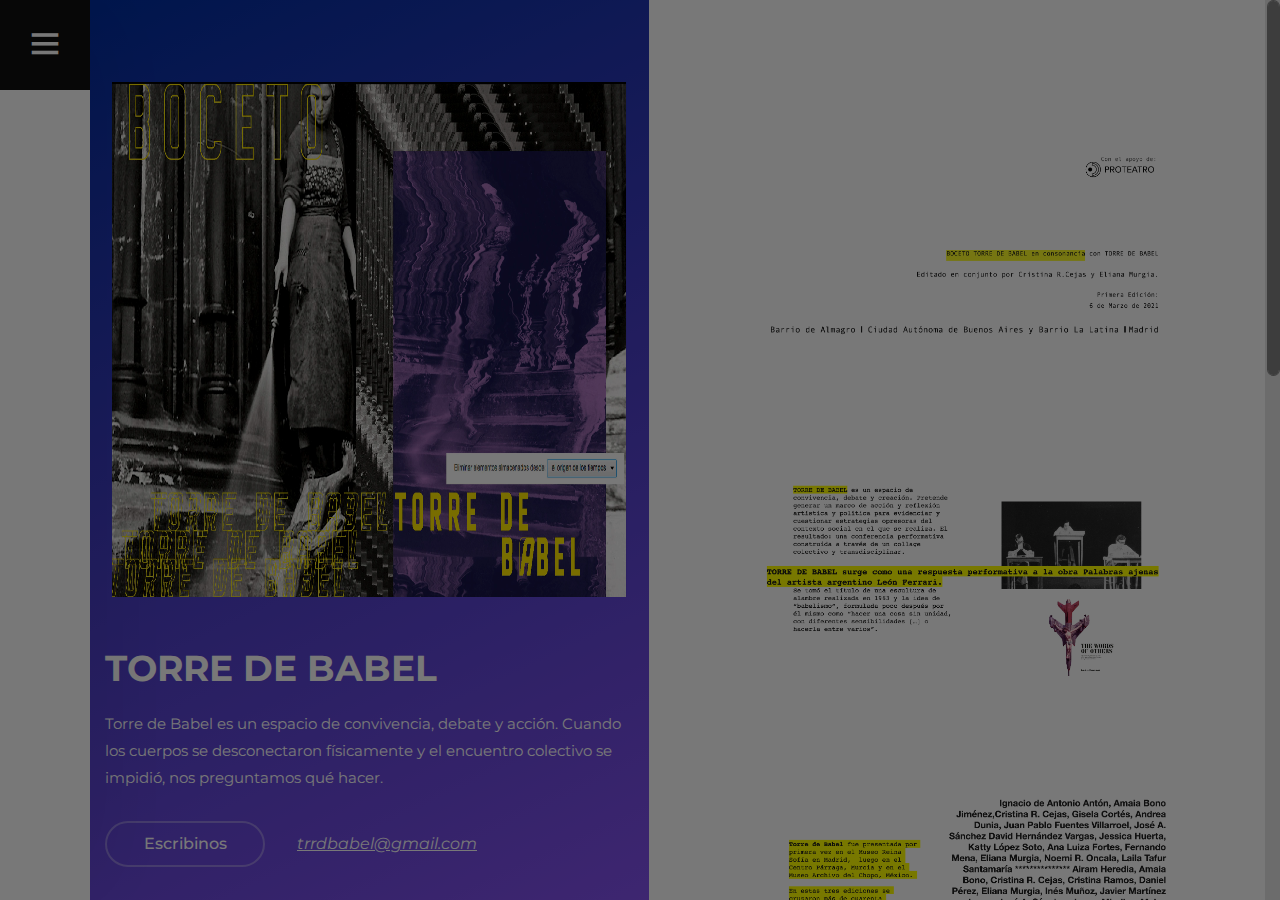
<file: about.html>
<!DOCTYPE html>
<html lang="en">

<head>
    <meta charset="UTF-8">
    <meta name="author" content="Milena Monzon"/>
    <meta name="viewport" content="width=device-width, initial-scale=1.0">
    <title> Sobre nosotros| Torre de Babel </title>
    <meta name="description" content="Sobre torre de babel de que se trata motivos y que es fanzin ">
    <meta name="keywords"content="torre de babel, convivencia, debate, accion, perfomance">
    <link rel="shortcut icon" href="./img/torre (7).png" sizes="16x16" type="image/png">
    <link rel="stylesheet" href="./thmify/themify-icons.css">
    <link rel="stylesheet" href="./scss/style.css" />
</head>

<body>

    <div id="preloder">
        <div class="loader"></div>
    </div>


    <div class="menu-wrapper">
        <div class="menu-switch">
            <i class="ti-menu"></i>
        </div>
        <!-- <div class="menu-social-warp">
            <div class="menu-social">
                <a href="#"><i class="ti-facebook"></i></a>
                <a href="#"><i class="ti-twitter-alt"></i></a>
                <a href="#"><i class="ti-linkedin"></i></a>
                <a href="#"><i class="ti-instagram"></i></a>
            </div>
        </div> -->
    </div>
    <div class="side-menu-wrapper">
		<div class="sm-header">
			<div class="menu-close">
				<i class="ti-arrow-left"></i>
			</div>
			<a href="index.html" class="site-logo">
				<h5 style="color:white">TORRE DE BABEL</h5>
			</a>
		</div>
		<nav class="main-menu">
			<ul>
				<li><a href="index.html">Inicio</a></li>
				<li><a href="about.html"  class="active">Sobre Nos</a></li>
				<li><a href="artist.html" >Artistxs</a></li>

			</ul>
		</nav>
		<div class="sm-footer">
			<!-- <div class="sm-social">
				<a href="#"><i class="ti-facebook"></i></a>
				<a href="#"><i class="ti-twitter-alt"></i></a>
				<a href="#"><i class="ti-linkedin"></i></a>
				<a href="#"><i class="ti-instagram"></i></a>
			</div> -->
			<div class="copyright-text">
				<p>Copyright TorredeBabel &copy;
					<script>document.write(new Date().getFullYear());</script>
				</p>
			</div>
		</div>
	</div>
        <section class="about-section" tabindex="1" style="overflow: hidden; outline: none;">
            <div class="about-warp">
                <div class="about-left">
                    <div class="about-img">
                      <img src="img/torre (7).png" alt="">
                    </div>
                    <div class="profile-text text-white">
                        <h2><strong>TORRE DE BABEL</strong></h2>
                        <p>Torre de Babel es un espacio de convivencia, debate y acción. Cuando los cuerpos se
                            desconectaron físicamente y el encuentro colectivo se impidió, nos preguntamos qué hacer.
                        </p>
                        <a href="#" class="profile-btn">Escribinos</a>
                        <a href="#" class="profile-email">trrdbabel@gmail.com</a>
                    </div>
                </div>
                <div class="about-right">
                    <img src="img/torre (1).png" alt="">
                    <img src="img/torre (2).png" alt="">
                    <img src="img/torre (3).png" alt="">
                    <img src="img/torre (4).png" alt="">
                    <img src="img/torre (5).png" alt="">
                    <img src="img/torre (6).png" alt="">

                </div>
            </div>
        </section>
        
        <script src="js/vendor/jquery-3.2.1.min.js"></script>
        <script src="js/bootstrap.min.js"></script>
        <script src="js/owl.carousel.min.js"></script>
        <script src="js/imagesloaded.pkgd.min.js"></script>
        <script src="js/isotope.pkgd.min.js"></script>
        <script src="js/jquery.nicescroll.min.js"></script>
        <script src="js/pana-accordion.js"></script>
        <script src="js/main.js"></script>
        <div id="ascrail2000-hr" class="nicescroll-rails nicescroll-rails-hr"
            style="height: 15px; z-index: auto; background: rgba(0, 0, 0, 0.1); top: 531px; left: 60px; position: absolute; opacity: 1; cursor: default; display: none; width: 322px;">
            <div class="nicescroll-cursors"
                style="position: absolute; top: 0px; height: 13px; width: 337px; background-color: rgba(120, 120, 120, 0.9); border: 1px solid rgba(120, 120, 120, 0.9); background-clip: padding-box; border-radius: 50px; left: 0px;">
            </div>
        </div>
       
</body>
<grammarly-desktop-integration data-grammarly-shadow-root="true"></grammarly-desktop-integration>
</html>
</file>
<file: thmify/themify-icons.css>
@font-face {
	font-family: 'themify';
	src:url('fonts/themify.eot?-fvbane');
	src:url('fonts/themify.eot?#iefix-fvbane') format('embedded-opentype'),
		url('fonts/themify.woff?-fvbane') format('woff'),
		url('fonts/themify.ttf?-fvbane') format('truetype'),
		url('fonts/themify.svg?-fvbane#themify') format('svg');
	font-weight: normal;
	font-style: normal;
}

[class^="ti-"], [class*=" ti-"] {
	font-family: 'themify';
	speak: none;
	font-style: normal;
	font-weight: normal;
	font-variant: normal;
	text-transform: none;
	line-height: 1;

	/* Better Font Rendering =========== */
	-webkit-font-smoothing: antialiased;
	-moz-osx-font-smoothing: grayscale;
}

.ti-wand:before {
	content: "\e600";
}
.ti-volume:before {
	content: "\e601";
}
.ti-user:before {
	content: "\e602";
}
.ti-unlock:before {
	content: "\e603";
}
.ti-unlink:before {
	content: "\e604";
}
.ti-trash:before {
	content: "\e605";
}
.ti-thought:before {
	content: "\e606";
}
.ti-target:before {
	content: "\e607";
}
.ti-tag:before {
	content: "\e608";
}
.ti-tablet:before {
	content: "\e609";
}
.ti-star:before {
	content: "\e60a";
}
.ti-spray:before {
	content: "\e60b";
}
.ti-signal:before {
	content: "\e60c";
}
.ti-shopping-cart:before {
	content: "\e60d";
}
.ti-shopping-cart-full:before {
	content: "\e60e";
}
.ti-settings:before {
	content: "\e60f";
}
.ti-search:before {
	content: "\e610";
}
.ti-zoom-in:before {
	content: "\e611";
}
.ti-zoom-out:before {
	content: "\e612";
}
.ti-cut:before {
	content: "\e613";
}
.ti-ruler:before {
	content: "\e614";
}
.ti-ruler-pencil:before {
	content: "\e615";
}
.ti-ruler-alt:before {
	content: "\e616";
}
.ti-bookmark:before {
	content: "\e617";
}
.ti-bookmark-alt:before {
	content: "\e618";
}
.ti-reload:before {
	content: "\e619";
}
.ti-plus:before {
	content: "\e61a";
}
.ti-pin:before {
	content: "\e61b";
}
.ti-pencil:before {
	content: "\e61c";
}
.ti-pencil-alt:before {
	content: "\e61d";
}
.ti-paint-roller:before {
	content: "\e61e";
}
.ti-paint-bucket:before {
	content: "\e61f";
}
.ti-na:before {
	content: "\e620";
}
.ti-mobile:before {
	content: "\e621";
}
.ti-minus:before {
	content: "\e622";
}
.ti-medall:before {
	content: "\e623";
}
.ti-medall-alt:before {
	content: "\e624";
}
.ti-marker:before {
	content: "\e625";
}
.ti-marker-alt:before {
	content: "\e626";
}
.ti-arrow-up:before {
	content: "\e627";
}
.ti-arrow-right:before {
	content: "\e628";
}
.ti-arrow-left:before {
	content: "\e629";
}
.ti-arrow-down:before {
	content: "\e62a";
}
.ti-lock:before {
	content: "\e62b";
}
.ti-location-arrow:before {
	content: "\e62c";
}
.ti-link:before {
	content: "\e62d";
}
.ti-layout:before {
	content: "\e62e";
}
.ti-layers:before {
	content: "\e62f";
}
.ti-layers-alt:before {
	content: "\e630";
}
.ti-key:before {
	content: "\e631";
}
.ti-import:before {
	content: "\e632";
}
.ti-image:before {
	content: "\e633";
}
.ti-heart:before {
	content: "\e634";
}
.ti-heart-broken:before {
	content: "\e635";
}
.ti-hand-stop:before {
	content: "\e636";
}
.ti-hand-open:before {
	content: "\e637";
}
.ti-hand-drag:before {
	content: "\e638";
}
.ti-folder:before {
	content: "\e639";
}
.ti-flag:before {
	content: "\e63a";
}
.ti-flag-alt:before {
	content: "\e63b";
}
.ti-flag-alt-2:before {
	content: "\e63c";
}
.ti-eye:before {
	content: "\e63d";
}
.ti-export:before {
	content: "\e63e";
}
.ti-exchange-vertical:before {
	content: "\e63f";
}
.ti-desktop:before {
	content: "\e640";
}
.ti-cup:before {
	content: "\e641";
}
.ti-crown:before {
	content: "\e642";
}
.ti-comments:before {
	content: "\e643";
}
.ti-comment:before {
	content: "\e644";
}
.ti-comment-alt:before {
	content: "\e645";
}
.ti-close:before {
	content: "\e646";
}
.ti-clip:before {
	content: "\e647";
}
.ti-angle-up:before {
	content: "\e648";
}
.ti-angle-right:before {
	content: "\e649";
}
.ti-angle-left:before {
	content: "\e64a";
}
.ti-angle-down:before {
	content: "\e64b";
}
.ti-check:before {
	content: "\e64c";
}
.ti-check-box:before {
	content: "\e64d";
}
.ti-camera:before {
	content: "\e64e";
}
.ti-announcement:before {
	content: "\e64f";
}
.ti-brush:before {
	content: "\e650";
}
.ti-briefcase:before {
	content: "\e651";
}
.ti-bolt:before {
	content: "\e652";
}
.ti-bolt-alt:before {
	content: "\e653";
}
.ti-blackboard:before {
	content: "\e654";
}
.ti-bag:before {
	content: "\e655";
}
.ti-move:before {
	content: "\e656";
}
.ti-arrows-vertical:before {
	content: "\e657";
}
.ti-arrows-horizontal:before {
	content: "\e658";
}
.ti-fullscreen:before {
	content: "\e659";
}
.ti-arrow-top-right:before {
	content: "\e65a";
}
.ti-arrow-top-left:before {
	content: "\e65b";
}
.ti-arrow-circle-up:before {
	content: "\e65c";
}
.ti-arrow-circle-right:before {
	content: "\e65d";
}
.ti-arrow-circle-left:before {
	content: "\e65e";
}
.ti-arrow-circle-down:before {
	content: "\e65f";
}
.ti-angle-double-up:before {
	content: "\e660";
}
.ti-angle-double-right:before {
	content: "\e661";
}
.ti-angle-double-left:before {
	content: "\e662";
}
.ti-angle-double-down:before {
	content: "\e663";
}
.ti-zip:before {
	content: "\e664";
}
.ti-world:before {
	content: "\e665";
}
.ti-wheelchair:before {
	content: "\e666";
}
.ti-view-list:before {
	content: "\e667";
}
.ti-view-list-alt:before {
	content: "\e668";
}
.ti-view-grid:before {
	content: "\e669";
}
.ti-uppercase:before {
	content: "\e66a";
}
.ti-upload:before {
	content: "\e66b";
}
.ti-underline:before {
	content: "\e66c";
}
.ti-truck:before {
	content: "\e66d";
}
.ti-timer:before {
	content: "\e66e";
}
.ti-ticket:before {
	content: "\e66f";
}
.ti-thumb-up:before {
	content: "\e670";
}
.ti-thumb-down:before {
	content: "\e671";
}
.ti-text:before {
	content: "\e672";
}
.ti-stats-up:before {
	content: "\e673";
}
.ti-stats-down:before {
	content: "\e674";
}
.ti-split-v:before {
	content: "\e675";
}
.ti-split-h:before {
	content: "\e676";
}
.ti-smallcap:before {
	content: "\e677";
}
.ti-shine:before {
	content: "\e678";
}
.ti-shift-right:before {
	content: "\e679";
}
.ti-shift-left:before {
	content: "\e67a";
}
.ti-shield:before {
	content: "\e67b";
}
.ti-notepad:before {
	content: "\e67c";
}
.ti-server:before {
	content: "\e67d";
}
.ti-quote-right:before {
	content: "\e67e";
}
.ti-quote-left:before {
	content: "\e67f";
}
.ti-pulse:before {
	content: "\e680";
}
.ti-printer:before {
	content: "\e681";
}
.ti-power-off:before {
	content: "\e682";
}
.ti-plug:before {
	content: "\e683";
}
.ti-pie-chart:before {
	content: "\e684";
}
.ti-paragraph:before {
	content: "\e685";
}
.ti-panel:before {
	content: "\e686";
}
.ti-package:before {
	content: "\e687";
}
.ti-music:before {
	content: "\e688";
}
.ti-music-alt:before {
	content: "\e689";
}
.ti-mouse:before {
	content: "\e68a";
}
.ti-mouse-alt:before {
	content: "\e68b";
}
.ti-money:before {
	content: "\e68c";
}
.ti-microphone:before {
	content: "\e68d";
}
.ti-menu:before {
	content: "\e68e";
}
.ti-menu-alt:before {
	content: "\e68f";
}
.ti-map:before {
	content: "\e690";
}
.ti-map-alt:before {
	content: "\e691";
}
.ti-loop:before {
	content: "\e692";
}
.ti-location-pin:before {
	content: "\e693";
}
.ti-list:before {
	content: "\e694";
}
.ti-light-bulb:before {
	content: "\e695";
}
.ti-Italic:before {
	content: "\e696";
}
.ti-info:before {
	content: "\e697";
}
.ti-infinite:before {
	content: "\e698";
}
.ti-id-badge:before {
	content: "\e699";
}
.ti-hummer:before {
	content: "\e69a";
}
.ti-home:before {
	content: "\e69b";
}
.ti-help:before {
	content: "\e69c";
}
.ti-headphone:before {
	content: "\e69d";
}
.ti-harddrives:before {
	content: "\e69e";
}
.ti-harddrive:before {
	content: "\e69f";
}
.ti-gift:before {
	content: "\e6a0";
}
.ti-game:before {
	content: "\e6a1";
}
.ti-filter:before {
	content: "\e6a2";
}
.ti-files:before {
	content: "\e6a3";
}
.ti-file:before {
	content: "\e6a4";
}
.ti-eraser:before {
	content: "\e6a5";
}
.ti-envelope:before {
	content: "\e6a6";
}
.ti-download:before {
	content: "\e6a7";
}
.ti-direction:before {
	content: "\e6a8";
}
.ti-direction-alt:before {
	content: "\e6a9";
}
.ti-dashboard:before {
	content: "\e6aa";
}
.ti-control-stop:before {
	content: "\e6ab";
}
.ti-control-shuffle:before {
	content: "\e6ac";
}
.ti-control-play:before {
	content: "\e6ad";
}
.ti-control-pause:before {
	content: "\e6ae";
}
.ti-control-forward:before {
	content: "\e6af";
}
.ti-control-backward:before {
	content: "\e6b0";
}
.ti-cloud:before {
	content: "\e6b1";
}
.ti-cloud-up:before {
	content: "\e6b2";
}
.ti-cloud-down:before {
	content: "\e6b3";
}
.ti-clipboard:before {
	content: "\e6b4";
}
.ti-car:before {
	content: "\e6b5";
}
.ti-calendar:before {
	content: "\e6b6";
}
.ti-book:before {
	content: "\e6b7";
}
.ti-bell:before {
	content: "\e6b8";
}
.ti-basketball:before {
	content: "\e6b9";
}
.ti-bar-chart:before {
	content: "\e6ba";
}
.ti-bar-chart-alt:before {
	content: "\e6bb";
}
.ti-back-right:before {
	content: "\e6bc";
}
.ti-back-left:before {
	content: "\e6bd";
}
.ti-arrows-corner:before {
	content: "\e6be";
}
.ti-archive:before {
	content: "\e6bf";
}
.ti-anchor:before {
	content: "\e6c0";
}
.ti-align-right:before {
	content: "\e6c1";
}
.ti-align-left:before {
	content: "\e6c2";
}
.ti-align-justify:before {
	content: "\e6c3";
}
.ti-align-center:before {
	content: "\e6c4";
}
.ti-alert:before {
	content: "\e6c5";
}
.ti-alarm-clock:before {
	content: "\e6c6";
}
.ti-agenda:before {
	content: "\e6c7";
}
.ti-write:before {
	content: "\e6c8";
}
.ti-window:before {
	content: "\e6c9";
}
.ti-widgetized:before {
	content: "\e6ca";
}
.ti-widget:before {
	content: "\e6cb";
}
.ti-widget-alt:before {
	content: "\e6cc";
}
.ti-wallet:before {
	content: "\e6cd";
}
.ti-video-clapper:before {
	content: "\e6ce";
}
.ti-video-camera:before {
	content: "\e6cf";
}
.ti-vector:before {
	content: "\e6d0";
}
.ti-themify-logo:before {
	content: "\e6d1";
}
.ti-themify-favicon:before {
	content: "\e6d2";
}
.ti-themify-favicon-alt:before {
	content: "\e6d3";
}
.ti-support:before {
	content: "\e6d4";
}
.ti-stamp:before {
	content: "\e6d5";
}
.ti-split-v-alt:before {
	content: "\e6d6";
}
.ti-slice:before {
	content: "\e6d7";
}
.ti-shortcode:before {
	content: "\e6d8";
}
.ti-shift-right-alt:before {
	content: "\e6d9";
}
.ti-shift-left-alt:before {
	content: "\e6da";
}
.ti-ruler-alt-2:before {
	content: "\e6db";
}
.ti-receipt:before {
	content: "\e6dc";
}
.ti-pin2:before {
	content: "\e6dd";
}
.ti-pin-alt:before {
	content: "\e6de";
}
.ti-pencil-alt2:before {
	content: "\e6df";
}
.ti-palette:before {
	content: "\e6e0";
}
.ti-more:before {
	content: "\e6e1";
}
.ti-more-alt:before {
	content: "\e6e2";
}
.ti-microphone-alt:before {
	content: "\e6e3";
}
.ti-magnet:before {
	content: "\e6e4";
}
.ti-line-double:before {
	content: "\e6e5";
}
.ti-line-dotted:before {
	content: "\e6e6";
}
.ti-line-dashed:before {
	content: "\e6e7";
}
.ti-layout-width-full:before {
	content: "\e6e8";
}
.ti-layout-width-default:before {
	content: "\e6e9";
}
.ti-layout-width-default-alt:before {
	content: "\e6ea";
}
.ti-layout-tab:before {
	content: "\e6eb";
}
.ti-layout-tab-window:before {
	content: "\e6ec";
}
.ti-layout-tab-v:before {
	content: "\e6ed";
}
.ti-layout-tab-min:before {
	content: "\e6ee";
}
.ti-layout-slider:before {
	content: "\e6ef";
}
.ti-layout-slider-alt:before {
	content: "\e6f0";
}
.ti-layout-sidebar-right:before {
	content: "\e6f1";
}
.ti-layout-sidebar-none:before {
	content: "\e6f2";
}
.ti-layout-sidebar-left:before {
	content: "\e6f3";
}
.ti-layout-placeholder:before {
	content: "\e6f4";
}
.ti-layout-menu:before {
	content: "\e6f5";
}
.ti-layout-menu-v:before {
	content: "\e6f6";
}
.ti-layout-menu-separated:before {
	content: "\e6f7";
}
.ti-layout-menu-full:before {
	content: "\e6f8";
}
.ti-layout-media-right-alt:before {
	content: "\e6f9";
}
.ti-layout-media-right:before {
	content: "\e6fa";
}
.ti-layout-media-overlay:before {
	content: "\e6fb";
}
.ti-layout-media-overlay-alt:before {
	content: "\e6fc";
}
.ti-layout-media-overlay-alt-2:before {
	content: "\e6fd";
}
.ti-layout-media-left-alt:before {
	content: "\e6fe";
}
.ti-layout-media-left:before {
	content: "\e6ff";
}
.ti-layout-media-center-alt:before {
	content: "\e700";
}
.ti-layout-media-center:before {
	content: "\e701";
}
.ti-layout-list-thumb:before {
	content: "\e702";
}
.ti-layout-list-thumb-alt:before {
	content: "\e703";
}
.ti-layout-list-post:before {
	content: "\e704";
}
.ti-layout-list-large-image:before {
	content: "\e705";
}
.ti-layout-line-solid:before {
	content: "\e706";
}
.ti-layout-grid4:before {
	content: "\e707";
}
.ti-layout-grid3:before {
	content: "\e708";
}
.ti-layout-grid2:before {
	content: "\e709";
}
.ti-layout-grid2-thumb:before {
	content: "\e70a";
}
.ti-layout-cta-right:before {
	content: "\e70b";
}
.ti-layout-cta-left:before {
	content: "\e70c";
}
.ti-layout-cta-center:before {
	content: "\e70d";
}
.ti-layout-cta-btn-right:before {
	content: "\e70e";
}
.ti-layout-cta-btn-left:before {
	content: "\e70f";
}
.ti-layout-column4:before {
	content: "\e710";
}
.ti-layout-column3:before {
	content: "\e711";
}
.ti-layout-column2:before {
	content: "\e712";
}
.ti-layout-accordion-separated:before {
	content: "\e713";
}
.ti-layout-accordion-merged:before {
	content: "\e714";
}
.ti-layout-accordion-list:before {
	content: "\e715";
}
.ti-ink-pen:before {
	content: "\e716";
}
.ti-info-alt:before {
	content: "\e717";
}
.ti-help-alt:before {
	content: "\e718";
}
.ti-headphone-alt:before {
	content: "\e719";
}
.ti-hand-point-up:before {
	content: "\e71a";
}
.ti-hand-point-right:before {
	content: "\e71b";
}
.ti-hand-point-left:before {
	content: "\e71c";
}
.ti-hand-point-down:before {
	content: "\e71d";
}
.ti-gallery:before {
	content: "\e71e";
}
.ti-face-smile:before {
	content: "\e71f";
}
.ti-face-sad:before {
	content: "\e720";
}
.ti-credit-card:before {
	content: "\e721";
}
.ti-control-skip-forward:before {
	content: "\e722";
}
.ti-control-skip-backward:before {
	content: "\e723";
}
.ti-control-record:before {
	content: "\e724";
}
.ti-control-eject:before {
	content: "\e725";
}
.ti-comments-smiley:before {
	content: "\e726";
}
.ti-brush-alt:before {
	content: "\e727";
}
.ti-youtube:before {
	content: "\e728";
}
.ti-vimeo:before {
	content: "\e729";
}
.ti-twitter:before {
	content: "\e72a";
}
.ti-time:before {
	content: "\e72b";
}
.ti-tumblr:before {
	content: "\e72c";
}
.ti-skype:before {
	content: "\e72d";
}
.ti-share:before {
	content: "\e72e";
}
.ti-share-alt:before {
	content: "\e72f";
}
.ti-rocket:before {
	content: "\e730";
}
.ti-pinterest:before {
	content: "\e731";
}
.ti-new-window:before {
	content: "\e732";
}
.ti-microsoft:before {
	content: "\e733";
}
.ti-list-ol:before {
	content: "\e734";
}
.ti-linkedin:before {
	content: "\e735";
}
.ti-layout-sidebar-2:before {
	content: "\e736";
}
.ti-layout-grid4-alt:before {
	content: "\e737";
}
.ti-layout-grid3-alt:before {
	content: "\e738";
}
.ti-layout-grid2-alt:before {
	content: "\e739";
}
.ti-layout-column4-alt:before {
	content: "\e73a";
}
.ti-layout-column3-alt:before {
	content: "\e73b";
}
.ti-layout-column2-alt:before {
	content: "\e73c";
}
.ti-instagram:before {
	content: "\e73d";
}
.ti-google:before {
	content: "\e73e";
}
.ti-github:before {
	content: "\e73f";
}
.ti-flickr:before {
	content: "\e740";
}
.ti-facebook:before {
	content: "\e741";
}
.ti-dropbox:before {
	content: "\e742";
}
.ti-dribbble:before {
	content: "\e743";
}
.ti-apple:before {
	content: "\e744";
}
.ti-android:before {
	content: "\e745";
}
.ti-save:before {
	content: "\e746";
}
.ti-save-alt:before {
	content: "\e747";
}
.ti-yahoo:before {
	content: "\e748";
}
.ti-wordpress:before {
	content: "\e749";
}
.ti-vimeo-alt:before {
	content: "\e74a";
}
.ti-twitter-alt:before {
	content: "\e74b";
}
.ti-tumblr-alt:before {
	content: "\e74c";
}
.ti-trello:before {
	content: "\e74d";
}
.ti-stack-overflow:before {
	content: "\e74e";
}
.ti-soundcloud:before {
	content: "\e74f";
}
.ti-sharethis:before {
	content: "\e750";
}
.ti-sharethis-alt:before {
	content: "\e751";
}
.ti-reddit:before {
	content: "\e752";
}
.ti-pinterest-alt:before {
	content: "\e753";
}
.ti-microsoft-alt:before {
	content: "\e754";
}
.ti-linux:before {
	content: "\e755";
}
.ti-jsfiddle:before {
	content: "\e756";
}
.ti-joomla:before {
	content: "\e757";
}
.ti-html5:before {
	content: "\e758";
}
.ti-flickr-alt:before {
	content: "\e759";
}
.ti-email:before {
	content: "\e75a";
}
.ti-drupal:before {
	content: "\e75b";
}
.ti-dropbox-alt:before {
	content: "\e75c";
}
.ti-css3:before {
	content: "\e75d";
}
.ti-rss:before {
	content: "\e75e";
}
.ti-rss-alt:before {
	content: "\e75f";
}
</file>
<file: scss/style.css>
@import url("https://fonts.googleapis.com/css?family=Montserrat:400,400i,500,500i,600,600i,700,700i&display=swap");
.pana-accordion {
  width: 100%;
  height: 100%;
  margin: 0 auto;
  position: relative;
  overflow: hidden;
}

.pana-accordion .pana-accordion-wrap {
  margin-left: -1px;
  position: relative;
  width: 300%;
}

.pana-accordion .pana-accordion-wrap .pana-accordion-item {
  width: 100%;
  height: 200px;
  overflow: hidden;
  float: left;
  position: absolute;
  left: 0;
  top: 0;
  background-position: top left -200px;
  -webkit-transition: background-position 0.4s;
  transition: background-position 0.4s;
}

.pana-accordion .pana-accordion-wrap .pana-accordion-item.active {
  background-position: top center;
}

.pana-accordion .pana-accordion-wrap .pana-accordion-item .pana-accordion-mask {
  width: 100%;
  height: 100%;
  left: 0;
  top: 0;
  position: absolute;
  z-index: 10;
  background-color: #000;
  filter: alpha(opacity=40);
  -ms-filter: "progid:DXImageTransform.Microsoft.Alpha(Opacity=40)";
  -webkit-opacity: 0.4;
  -khtml-opacity: 0.4;
  -moz-opacity: 0.4;
  -ms-opacity: 0.4;
  -o-opacity: 0.4;
  opacity: 0.4;
}

.pana-accordion .pana-accordion-wrap .pana-accordion-item.active .pana-accordion-mask {
  display: none;
}

/*!
 * Bootstrap v4.4.1 (https://getbootstrap.com/)
 * Copyright 2011-2019 The Bootstrap Authors
 * Copyright 2011-2019 Twitter, Inc.
 * Licensed under MIT (https://github.com/twbs/bootstrap/blob/master/LICENSE)
 */
:root {
  --blue:#007bff;
  --indigo:#6610f2;
  --purple:#6f42c1;
  --pink:#e83e8c;
  --red:#dc3545;
  --orange:#fd7e14;
  --yellow:#ffc107;
  --green:#28a745;
  --teal:#20c997;
  --cyan:#17a2b8;
  --white:#fff;
  --gray:#6c757d;
  --gray-dark:#343a40;
  --primary:#007bff;
  --secondary:#6c757d;
  --success:#28a745;
  --info:#17a2b8;
  --warning:#ffc107;
  --danger:#dc3545;
  --light:#f8f9fa;
  --dark:#343a40;
  --breakpoint-xs:0;
  --breakpoint-sm:576px;
  --breakpoint-md:768px;
  --breakpoint-lg:992px;
  --breakpoint-xl:1200px;
  --font-family-sans-serif:-apple-system,BlinkMacSystemFont,"Segoe UI",Roboto,"Helvetica Neue",Arial,"Noto Sans",sans-serif,"Apple Color Emoji","Segoe UI Emoji","Segoe UI Symbol","Noto Color Emoji";
  --font-family-monospace:SFMono-Regular,Menlo,Monaco,Consolas,"Liberation Mono","Courier New",monospace;
}

*, ::after, ::before {
  -webkit-box-sizing: border-box;
          box-sizing: border-box;
}

html {
  font-family: sans-serif;
  line-height: 1.15;
  -webkit-text-size-adjust: 100%;
  -webkit-tap-highlight-color: transparent;
}

article, aside, figcaption, figure, footer, header, hgroup, main, nav, section {
  display: block;
}

body {
  margin: 0;
  font-family: -apple-system,BlinkMacSystemFont,"Segoe UI",Roboto,"Helvetica Neue",Arial,"Noto Sans",sans-serif,"Apple Color Emoji","Segoe UI Emoji","Segoe UI Symbol","Noto Color Emoji";
  font-size: 1rem;
  font-weight: 400;
  line-height: 1.5;
  color: #212529;
  text-align: left;
  background-color: #fff;
}

[tabindex="-1"]:focus:not(:focus-visible) {
  outline: 0 !important;
}

hr {
  -webkit-box-sizing: content-box;
          box-sizing: content-box;
  height: 0;
  overflow: visible;
}

h1, h2, h3, h4, h5, h6 {
  margin-top: 0;
  margin-bottom: .5rem;
}

p {
  margin-top: 0;
  margin-bottom: 1rem;
}

abbr[data-original-title], abbr[title] {
  text-decoration: underline;
  -webkit-text-decoration: underline dotted;
  text-decoration: underline dotted;
  cursor: help;
  border-bottom: 0;
  -webkit-text-decoration-skip-ink: none;
  text-decoration-skip-ink: none;
}

address {
  margin-bottom: 1rem;
  font-style: normal;
  line-height: inherit;
}

dl, ol, ul {
  margin-top: 0;
  margin-bottom: 1rem;
}

ol ol, ol ul, ul ol, ul ul {
  margin-bottom: 0;
}

dt {
  font-weight: 700;
}

dd {
  margin-bottom: .5rem;
  margin-left: 0;
}

blockquote {
  margin: 0 0 1rem;
}

b, strong {
  font-weight: bolder;
}

small {
  font-size: 80%;
}

sub, sup {
  position: relative;
  font-size: 75%;
  line-height: 0;
  vertical-align: baseline;
}

sub {
  bottom: -.25em;
}

sup {
  top: -.5em;
}

a {
  color: #007bff;
  text-decoration: none;
  background-color: transparent;
}

a:hover {
  color: #0056b3;
  text-decoration: underline;
}

a:not([href]) {
  color: inherit;
  text-decoration: none;
}

a:not([href]):hover {
  color: inherit;
  text-decoration: none;
}

code, kbd, pre, samp {
  font-family: SFMono-Regular,Menlo,Monaco,Consolas,"Liberation Mono","Courier New",monospace;
  font-size: 1em;
}

pre {
  margin-top: 0;
  margin-bottom: 1rem;
  overflow: auto;
}

figure {
  margin: 0 0 1rem;
}

img {
  vertical-align: middle;
  border-style: none;
}

svg {
  overflow: hidden;
  vertical-align: middle;
}

table {
  border-collapse: collapse;
}

caption {
  padding-top: .75rem;
  padding-bottom: .75rem;
  color: #6c757d;
  text-align: left;
  caption-side: bottom;
}

th {
  text-align: inherit;
}

label {
  display: inline-block;
  margin-bottom: .5rem;
}

button {
  border-radius: 0;
}

button:focus {
  outline: 1px dotted;
  outline: 5px auto -webkit-focus-ring-color;
}

button, input, optgroup, select, textarea {
  margin: 0;
  font-family: inherit;
  font-size: inherit;
  line-height: inherit;
}

button, input {
  overflow: visible;
}

button, select {
  text-transform: none;
}

select {
  word-wrap: normal;
}

[type=button], [type=reset], [type=submit], button {
  -webkit-appearance: button;
}

[type=button]:not(:disabled), [type=reset]:not(:disabled), [type=submit]:not(:disabled), button:not(:disabled) {
  cursor: pointer;
}

[type=button]::-moz-focus-inner, [type=reset]::-moz-focus-inner, [type=submit]::-moz-focus-inner, button::-moz-focus-inner {
  padding: 0;
  border-style: none;
}

input[type=checkbox], input[type=radio] {
  -webkit-box-sizing: border-box;
          box-sizing: border-box;
  padding: 0;
}

input[type=date], input[type=datetime-local], input[type=month], input[type=time] {
  -webkit-appearance: listbox;
}

textarea {
  overflow: auto;
  resize: vertical;
}

fieldset {
  min-width: 0;
  padding: 0;
  margin: 0;
  border: 0;
}

legend {
  display: block;
  width: 100%;
  max-width: 100%;
  padding: 0;
  margin-bottom: .5rem;
  font-size: 1.5rem;
  line-height: inherit;
  color: inherit;
  white-space: normal;
}

progress {
  vertical-align: baseline;
}

[type=number]::-webkit-inner-spin-button, [type=number]::-webkit-outer-spin-button {
  height: auto;
}

[type=search] {
  outline-offset: -2px;
  -webkit-appearance: none;
}

[type=search]::-webkit-search-decoration {
  -webkit-appearance: none;
}

::-webkit-file-upload-button {
  font: inherit;
  -webkit-appearance: button;
}

output {
  display: inline-block;
}

summary {
  display: list-item;
  cursor: pointer;
}

template {
  display: none;
}

[hidden] {
  display: none !important;
}

.h1, .h2, .h3, .h4, .h5, .h6, h1, h2, h3, h4, h5, h6 {
  margin-bottom: .5rem;
  font-weight: 500;
  line-height: 1.2;
}

.h1, h1 {
  font-size: 2.5rem;
}

.h2, h2 {
  font-size: 2rem;
}

.h3, h3 {
  font-size: 1.75rem;
}

.h4, h4 {
  font-size: 1.5rem;
}

.h5, h5 {
  font-size: 1.25rem;
}

.h6, h6 {
  font-size: 1rem;
}

.lead {
  font-size: 1.25rem;
  font-weight: 300;
}

.display-1 {
  font-size: 6rem;
  font-weight: 300;
  line-height: 1.2;
}

.display-2 {
  font-size: 5.5rem;
  font-weight: 300;
  line-height: 1.2;
}

.display-3 {
  font-size: 4.5rem;
  font-weight: 300;
  line-height: 1.2;
}

.display-4 {
  font-size: 3.5rem;
  font-weight: 300;
  line-height: 1.2;
}

hr {
  margin-top: 1rem;
  margin-bottom: 1rem;
  border: 0;
  border-top: 1px solid rgba(0, 0, 0, 0.1);
}

.small, small {
  font-size: 80%;
  font-weight: 400;
}

.mark, mark {
  padding: .2em;
  background-color: #fcf8e3;
}

.list-unstyled {
  padding-left: 0;
  list-style: none;
}

.list-inline {
  padding-left: 0;
  list-style: none;
}

.list-inline-item {
  display: inline-block;
}

.list-inline-item:not(:last-child) {
  margin-right: .5rem;
}

.initialism {
  font-size: 90%;
  text-transform: uppercase;
}

.blockquote {
  margin-bottom: 1rem;
  font-size: 1.25rem;
}

.blockquote-footer {
  display: block;
  font-size: 80%;
  color: #6c757d;
}

.blockquote-footer::before {
  content: "\2014\00A0";
}

.img-fluid {
  max-width: 100%;
  height: auto;
}

.img-thumbnail {
  padding: .25rem;
  background-color: #fff;
  border: 1px solid #dee2e6;
  border-radius: .25rem;
  max-width: 100%;
  height: auto;
}

.figure {
  display: inline-block;
}

.figure-img {
  margin-bottom: .5rem;
  line-height: 1;
}

.figure-caption {
  font-size: 90%;
  color: #6c757d;
}

code {
  font-size: 87.5%;
  color: #e83e8c;
  word-wrap: break-word;
}

a > code {
  color: inherit;
}

kbd {
  padding: .2rem .4rem;
  font-size: 87.5%;
  color: #fff;
  background-color: #212529;
  border-radius: .2rem;
}

kbd kbd {
  padding: 0;
  font-size: 100%;
  font-weight: 700;
}

pre {
  display: block;
  font-size: 87.5%;
  color: #212529;
}

pre code {
  font-size: inherit;
  color: inherit;
  word-break: normal;
}

.pre-scrollable {
  max-height: 340px;
  overflow-y: scroll;
}

.container {
  width: 100%;
  padding-right: 15px;
  padding-left: 15px;
  margin-right: auto;
  margin-left: auto;
}

@media (min-width: 576px) {
  .container {
    max-width: 540px;
  }
}

@media (min-width: 768px) {
  .container {
    max-width: 720px;
  }
}

@media (min-width: 992px) {
  .container {
    max-width: 960px;
  }
}

@media (min-width: 1200px) {
  .container {
    max-width: 1140px;
  }
}

.container-fluid, .container-lg, .container-md, .container-sm, .container-xl {
  width: 100%;
  padding-right: 15px;
  padding-left: 15px;
  margin-right: auto;
  margin-left: auto;
}

@media (min-width: 576px) {
  .container, .container-sm {
    max-width: 540px;
  }
}

@media (min-width: 768px) {
  .container, .container-md, .container-sm {
    max-width: 720px;
  }
}

@media (min-width: 992px) {
  .container, .container-lg, .container-md, .container-sm {
    max-width: 960px;
  }
}

@media (min-width: 1200px) {
  .container, .container-lg, .container-md, .container-sm, .container-xl {
    max-width: 1140px;
  }
}

.row {
  display: -ms-flexbox;
  display: -webkit-box;
  display: flex;
  -ms-flex-wrap: wrap;
  flex-wrap: wrap;
  margin-right: -15px;
  margin-left: -15px;
}

.no-gutters {
  margin-right: 0;
  margin-left: 0;
}

.no-gutters > .col, .no-gutters > [class*=col-] {
  padding-right: 0;
  padding-left: 0;
}

.col, .col-1, .col-10, .col-11, .col-12, .col-2, .col-3, .col-4, .col-5, .col-6, .col-7, .col-8, .col-9, .col-auto, .col-lg, .col-lg-1, .col-lg-10, .col-lg-11, .col-lg-12, .col-lg-2, .col-lg-3, .col-lg-4, .col-lg-5, .col-lg-6, .col-lg-7, .col-lg-8, .col-lg-9, .col-lg-auto, .col-md, .col-md-1, .col-md-10, .col-md-11, .col-md-12, .col-md-2, .col-md-3, .col-md-4, .col-md-5, .col-md-6, .col-md-7, .col-md-8, .col-md-9, .col-md-auto, .col-sm, .col-sm-1, .col-sm-10, .col-sm-11, .col-sm-12, .col-sm-2, .col-sm-3, .col-sm-4, .col-sm-5, .col-sm-6, .col-sm-7, .col-sm-8, .col-sm-9, .col-sm-auto, .col-xl, .col-xl-1, .col-xl-10, .col-xl-11, .col-xl-12, .col-xl-2, .col-xl-3, .col-xl-4, .col-xl-5, .col-xl-6, .col-xl-7, .col-xl-8, .col-xl-9, .col-xl-auto {
  position: relative;
  width: 100%;
  padding-right: 15px;
  padding-left: 15px;
}

.col {
  -ms-flex-preferred-size: 0;
  flex-basis: 0;
  -ms-flex-positive: 1;
  -webkit-box-flex: 1;
          flex-grow: 1;
  max-width: 100%;
}

.row-cols-1 > * {
  -ms-flex: 0 0 100%;
  -webkit-box-flex: 0;
          flex: 0 0 100%;
  max-width: 100%;
}

.row-cols-2 > * {
  -ms-flex: 0 0 50%;
  -webkit-box-flex: 0;
          flex: 0 0 50%;
  max-width: 50%;
}

.row-cols-3 > * {
  -ms-flex: 0 0 33.333333%;
  -webkit-box-flex: 0;
          flex: 0 0 33.333333%;
  max-width: 33.333333%;
}

.row-cols-4 > * {
  -ms-flex: 0 0 25%;
  -webkit-box-flex: 0;
          flex: 0 0 25%;
  max-width: 25%;
}

.row-cols-5 > * {
  -ms-flex: 0 0 20%;
  -webkit-box-flex: 0;
          flex: 0 0 20%;
  max-width: 20%;
}

.row-cols-6 > * {
  -ms-flex: 0 0 16.666667%;
  -webkit-box-flex: 0;
          flex: 0 0 16.666667%;
  max-width: 16.666667%;
}

.col-auto {
  -ms-flex: 0 0 auto;
  -webkit-box-flex: 0;
          flex: 0 0 auto;
  width: auto;
  max-width: 100%;
}

.col-1 {
  -ms-flex: 0 0 8.333333%;
  -webkit-box-flex: 0;
          flex: 0 0 8.333333%;
  max-width: 8.333333%;
}

.col-2 {
  -ms-flex: 0 0 16.666667%;
  -webkit-box-flex: 0;
          flex: 0 0 16.666667%;
  max-width: 16.666667%;
}

.col-3 {
  -ms-flex: 0 0 25%;
  -webkit-box-flex: 0;
          flex: 0 0 25%;
  max-width: 25%;
}

.col-4 {
  -ms-flex: 0 0 33.333333%;
  -webkit-box-flex: 0;
          flex: 0 0 33.333333%;
  max-width: 33.333333%;
}

.col-5 {
  -ms-flex: 0 0 41.666667%;
  -webkit-box-flex: 0;
          flex: 0 0 41.666667%;
  max-width: 41.666667%;
}

.col-6 {
  -ms-flex: 0 0 50%;
  -webkit-box-flex: 0;
          flex: 0 0 50%;
  max-width: 50%;
}

.col-7 {
  -ms-flex: 0 0 58.333333%;
  -webkit-box-flex: 0;
          flex: 0 0 58.333333%;
  max-width: 58.333333%;
}

.col-8 {
  -ms-flex: 0 0 66.666667%;
  -webkit-box-flex: 0;
          flex: 0 0 66.666667%;
  max-width: 66.666667%;
}

.col-9 {
  -ms-flex: 0 0 75%;
  -webkit-box-flex: 0;
          flex: 0 0 75%;
  max-width: 75%;
}

.col-10 {
  -ms-flex: 0 0 83.333333%;
  -webkit-box-flex: 0;
          flex: 0 0 83.333333%;
  max-width: 83.333333%;
}

.col-11 {
  -ms-flex: 0 0 91.666667%;
  -webkit-box-flex: 0;
          flex: 0 0 91.666667%;
  max-width: 91.666667%;
}

.col-12 {
  -ms-flex: 0 0 100%;
  -webkit-box-flex: 0;
          flex: 0 0 100%;
  max-width: 100%;
}

.order-first {
  -ms-flex-order: -1;
  -webkit-box-ordinal-group: 0;
          order: -1;
}

.order-last {
  -ms-flex-order: 13;
  -webkit-box-ordinal-group: 14;
          order: 13;
}

.order-0 {
  -ms-flex-order: 0;
  -webkit-box-ordinal-group: 1;
          order: 0;
}

.order-1 {
  -ms-flex-order: 1;
  -webkit-box-ordinal-group: 2;
          order: 1;
}

.order-2 {
  -ms-flex-order: 2;
  -webkit-box-ordinal-group: 3;
          order: 2;
}

.order-3 {
  -ms-flex-order: 3;
  -webkit-box-ordinal-group: 4;
          order: 3;
}

.order-4 {
  -ms-flex-order: 4;
  -webkit-box-ordinal-group: 5;
          order: 4;
}

.order-5 {
  -ms-flex-order: 5;
  -webkit-box-ordinal-group: 6;
          order: 5;
}

.order-6 {
  -ms-flex-order: 6;
  -webkit-box-ordinal-group: 7;
          order: 6;
}

.order-7 {
  -ms-flex-order: 7;
  -webkit-box-ordinal-group: 8;
          order: 7;
}

.order-8 {
  -ms-flex-order: 8;
  -webkit-box-ordinal-group: 9;
          order: 8;
}

.order-9 {
  -ms-flex-order: 9;
  -webkit-box-ordinal-group: 10;
          order: 9;
}

.order-10 {
  -ms-flex-order: 10;
  -webkit-box-ordinal-group: 11;
          order: 10;
}

.order-11 {
  -ms-flex-order: 11;
  -webkit-box-ordinal-group: 12;
          order: 11;
}

.order-12 {
  -ms-flex-order: 12;
  -webkit-box-ordinal-group: 13;
          order: 12;
}

.offset-1 {
  margin-left: 8.333333%;
}

.offset-2 {
  margin-left: 16.666667%;
}

.offset-3 {
  margin-left: 25%;
}

.offset-4 {
  margin-left: 33.333333%;
}

.offset-5 {
  margin-left: 41.666667%;
}

.offset-6 {
  margin-left: 50%;
}

.offset-7 {
  margin-left: 58.333333%;
}

.offset-8 {
  margin-left: 66.666667%;
}

.offset-9 {
  margin-left: 75%;
}

.offset-10 {
  margin-left: 83.333333%;
}

.offset-11 {
  margin-left: 91.666667%;
}

@media (min-width: 576px) {
  .col-sm {
    -ms-flex-preferred-size: 0;
    flex-basis: 0;
    -ms-flex-positive: 1;
    -webkit-box-flex: 1;
            flex-grow: 1;
    max-width: 100%;
  }
  .row-cols-sm-1 > * {
    -ms-flex: 0 0 100%;
    -webkit-box-flex: 0;
            flex: 0 0 100%;
    max-width: 100%;
  }
  .row-cols-sm-2 > * {
    -ms-flex: 0 0 50%;
    -webkit-box-flex: 0;
            flex: 0 0 50%;
    max-width: 50%;
  }
  .row-cols-sm-3 > * {
    -ms-flex: 0 0 33.333333%;
    -webkit-box-flex: 0;
            flex: 0 0 33.333333%;
    max-width: 33.333333%;
  }
  .row-cols-sm-4 > * {
    -ms-flex: 0 0 25%;
    -webkit-box-flex: 0;
            flex: 0 0 25%;
    max-width: 25%;
  }
  .row-cols-sm-5 > * {
    -ms-flex: 0 0 20%;
    -webkit-box-flex: 0;
            flex: 0 0 20%;
    max-width: 20%;
  }
  .row-cols-sm-6 > * {
    -ms-flex: 0 0 16.666667%;
    -webkit-box-flex: 0;
            flex: 0 0 16.666667%;
    max-width: 16.666667%;
  }
  .col-sm-auto {
    -ms-flex: 0 0 auto;
    -webkit-box-flex: 0;
            flex: 0 0 auto;
    width: auto;
    max-width: 100%;
  }
  .col-sm-1 {
    -ms-flex: 0 0 8.333333%;
    -webkit-box-flex: 0;
            flex: 0 0 8.333333%;
    max-width: 8.333333%;
  }
  .col-sm-2 {
    -ms-flex: 0 0 16.666667%;
    -webkit-box-flex: 0;
            flex: 0 0 16.666667%;
    max-width: 16.666667%;
  }
  .col-sm-3 {
    -ms-flex: 0 0 25%;
    -webkit-box-flex: 0;
            flex: 0 0 25%;
    max-width: 25%;
  }
  .col-sm-4 {
    -ms-flex: 0 0 33.333333%;
    -webkit-box-flex: 0;
            flex: 0 0 33.333333%;
    max-width: 33.333333%;
  }
  .col-sm-5 {
    -ms-flex: 0 0 41.666667%;
    -webkit-box-flex: 0;
            flex: 0 0 41.666667%;
    max-width: 41.666667%;
  }
  .col-sm-6 {
    -ms-flex: 0 0 50%;
    -webkit-box-flex: 0;
            flex: 0 0 50%;
    max-width: 50%;
  }
  .col-sm-7 {
    -ms-flex: 0 0 58.333333%;
    -webkit-box-flex: 0;
            flex: 0 0 58.333333%;
    max-width: 58.333333%;
  }
  .col-sm-8 {
    -ms-flex: 0 0 66.666667%;
    -webkit-box-flex: 0;
            flex: 0 0 66.666667%;
    max-width: 66.666667%;
  }
  .col-sm-9 {
    -ms-flex: 0 0 75%;
    -webkit-box-flex: 0;
            flex: 0 0 75%;
    max-width: 75%;
  }
  .col-sm-10 {
    -ms-flex: 0 0 83.333333%;
    -webkit-box-flex: 0;
            flex: 0 0 83.333333%;
    max-width: 83.333333%;
  }
  .col-sm-11 {
    -ms-flex: 0 0 91.666667%;
    -webkit-box-flex: 0;
            flex: 0 0 91.666667%;
    max-width: 91.666667%;
  }
  .col-sm-12 {
    -ms-flex: 0 0 100%;
    -webkit-box-flex: 0;
            flex: 0 0 100%;
    max-width: 100%;
  }
  .order-sm-first {
    -ms-flex-order: -1;
    -webkit-box-ordinal-group: 0;
            order: -1;
  }
  .order-sm-last {
    -ms-flex-order: 13;
    -webkit-box-ordinal-group: 14;
            order: 13;
  }
  .order-sm-0 {
    -ms-flex-order: 0;
    -webkit-box-ordinal-group: 1;
            order: 0;
  }
  .order-sm-1 {
    -ms-flex-order: 1;
    -webkit-box-ordinal-group: 2;
            order: 1;
  }
  .order-sm-2 {
    -ms-flex-order: 2;
    -webkit-box-ordinal-group: 3;
            order: 2;
  }
  .order-sm-3 {
    -ms-flex-order: 3;
    -webkit-box-ordinal-group: 4;
            order: 3;
  }
  .order-sm-4 {
    -ms-flex-order: 4;
    -webkit-box-ordinal-group: 5;
            order: 4;
  }
  .order-sm-5 {
    -ms-flex-order: 5;
    -webkit-box-ordinal-group: 6;
            order: 5;
  }
  .order-sm-6 {
    -ms-flex-order: 6;
    -webkit-box-ordinal-group: 7;
            order: 6;
  }
  .order-sm-7 {
    -ms-flex-order: 7;
    -webkit-box-ordinal-group: 8;
            order: 7;
  }
  .order-sm-8 {
    -ms-flex-order: 8;
    -webkit-box-ordinal-group: 9;
            order: 8;
  }
  .order-sm-9 {
    -ms-flex-order: 9;
    -webkit-box-ordinal-group: 10;
            order: 9;
  }
  .order-sm-10 {
    -ms-flex-order: 10;
    -webkit-box-ordinal-group: 11;
            order: 10;
  }
  .order-sm-11 {
    -ms-flex-order: 11;
    -webkit-box-ordinal-group: 12;
            order: 11;
  }
  .order-sm-12 {
    -ms-flex-order: 12;
    -webkit-box-ordinal-group: 13;
            order: 12;
  }
  .offset-sm-0 {
    margin-left: 0;
  }
  .offset-sm-1 {
    margin-left: 8.333333%;
  }
  .offset-sm-2 {
    margin-left: 16.666667%;
  }
  .offset-sm-3 {
    margin-left: 25%;
  }
  .offset-sm-4 {
    margin-left: 33.333333%;
  }
  .offset-sm-5 {
    margin-left: 41.666667%;
  }
  .offset-sm-6 {
    margin-left: 50%;
  }
  .offset-sm-7 {
    margin-left: 58.333333%;
  }
  .offset-sm-8 {
    margin-left: 66.666667%;
  }
  .offset-sm-9 {
    margin-left: 75%;
  }
  .offset-sm-10 {
    margin-left: 83.333333%;
  }
  .offset-sm-11 {
    margin-left: 91.666667%;
  }
}

@media (min-width: 768px) {
  .col-md {
    -ms-flex-preferred-size: 0;
    flex-basis: 0;
    -ms-flex-positive: 1;
    -webkit-box-flex: 1;
            flex-grow: 1;
    max-width: 100%;
  }
  .row-cols-md-1 > * {
    -ms-flex: 0 0 100%;
    -webkit-box-flex: 0;
            flex: 0 0 100%;
    max-width: 100%;
  }
  .row-cols-md-2 > * {
    -ms-flex: 0 0 50%;
    -webkit-box-flex: 0;
            flex: 0 0 50%;
    max-width: 50%;
  }
  .row-cols-md-3 > * {
    -ms-flex: 0 0 33.333333%;
    -webkit-box-flex: 0;
            flex: 0 0 33.333333%;
    max-width: 33.333333%;
  }
  .row-cols-md-4 > * {
    -ms-flex: 0 0 25%;
    -webkit-box-flex: 0;
            flex: 0 0 25%;
    max-width: 25%;
  }
  .row-cols-md-5 > * {
    -ms-flex: 0 0 20%;
    -webkit-box-flex: 0;
            flex: 0 0 20%;
    max-width: 20%;
  }
  .row-cols-md-6 > * {
    -ms-flex: 0 0 16.666667%;
    -webkit-box-flex: 0;
            flex: 0 0 16.666667%;
    max-width: 16.666667%;
  }
  .col-md-auto {
    -ms-flex: 0 0 auto;
    -webkit-box-flex: 0;
            flex: 0 0 auto;
    width: auto;
    max-width: 100%;
  }
  .col-md-1 {
    -ms-flex: 0 0 8.333333%;
    -webkit-box-flex: 0;
            flex: 0 0 8.333333%;
    max-width: 8.333333%;
  }
  .col-md-2 {
    -ms-flex: 0 0 16.666667%;
    -webkit-box-flex: 0;
            flex: 0 0 16.666667%;
    max-width: 16.666667%;
  }
  .col-md-3 {
    -ms-flex: 0 0 25%;
    -webkit-box-flex: 0;
            flex: 0 0 25%;
    max-width: 25%;
  }
  .col-md-4 {
    -ms-flex: 0 0 33.333333%;
    -webkit-box-flex: 0;
            flex: 0 0 33.333333%;
    max-width: 33.333333%;
  }
  .col-md-5 {
    -ms-flex: 0 0 41.666667%;
    -webkit-box-flex: 0;
            flex: 0 0 41.666667%;
    max-width: 41.666667%;
  }
  .col-md-6 {
    -ms-flex: 0 0 50%;
    -webkit-box-flex: 0;
            flex: 0 0 50%;
    max-width: 50%;
  }
  .col-md-7 {
    -ms-flex: 0 0 58.333333%;
    -webkit-box-flex: 0;
            flex: 0 0 58.333333%;
    max-width: 58.333333%;
  }
  .col-md-8 {
    -ms-flex: 0 0 66.666667%;
    -webkit-box-flex: 0;
            flex: 0 0 66.666667%;
    max-width: 66.666667%;
  }
  .col-md-9 {
    -ms-flex: 0 0 75%;
    -webkit-box-flex: 0;
            flex: 0 0 75%;
    max-width: 75%;
  }
  .col-md-10 {
    -ms-flex: 0 0 83.333333%;
    -webkit-box-flex: 0;
            flex: 0 0 83.333333%;
    max-width: 83.333333%;
  }
  .col-md-11 {
    -ms-flex: 0 0 91.666667%;
    -webkit-box-flex: 0;
            flex: 0 0 91.666667%;
    max-width: 91.666667%;
  }
  .col-md-12 {
    -ms-flex: 0 0 100%;
    -webkit-box-flex: 0;
            flex: 0 0 100%;
    max-width: 100%;
  }
  .order-md-first {
    -ms-flex-order: -1;
    -webkit-box-ordinal-group: 0;
            order: -1;
  }
  .order-md-last {
    -ms-flex-order: 13;
    -webkit-box-ordinal-group: 14;
            order: 13;
  }
  .order-md-0 {
    -ms-flex-order: 0;
    -webkit-box-ordinal-group: 1;
            order: 0;
  }
  .order-md-1 {
    -ms-flex-order: 1;
    -webkit-box-ordinal-group: 2;
            order: 1;
  }
  .order-md-2 {
    -ms-flex-order: 2;
    -webkit-box-ordinal-group: 3;
            order: 2;
  }
  .order-md-3 {
    -ms-flex-order: 3;
    -webkit-box-ordinal-group: 4;
            order: 3;
  }
  .order-md-4 {
    -ms-flex-order: 4;
    -webkit-box-ordinal-group: 5;
            order: 4;
  }
  .order-md-5 {
    -ms-flex-order: 5;
    -webkit-box-ordinal-group: 6;
            order: 5;
  }
  .order-md-6 {
    -ms-flex-order: 6;
    -webkit-box-ordinal-group: 7;
            order: 6;
  }
  .order-md-7 {
    -ms-flex-order: 7;
    -webkit-box-ordinal-group: 8;
            order: 7;
  }
  .order-md-8 {
    -ms-flex-order: 8;
    -webkit-box-ordinal-group: 9;
            order: 8;
  }
  .order-md-9 {
    -ms-flex-order: 9;
    -webkit-box-ordinal-group: 10;
            order: 9;
  }
  .order-md-10 {
    -ms-flex-order: 10;
    -webkit-box-ordinal-group: 11;
            order: 10;
  }
  .order-md-11 {
    -ms-flex-order: 11;
    -webkit-box-ordinal-group: 12;
            order: 11;
  }
  .order-md-12 {
    -ms-flex-order: 12;
    -webkit-box-ordinal-group: 13;
            order: 12;
  }
  .offset-md-0 {
    margin-left: 0;
  }
  .offset-md-1 {
    margin-left: 8.333333%;
  }
  .offset-md-2 {
    margin-left: 16.666667%;
  }
  .offset-md-3 {
    margin-left: 25%;
  }
  .offset-md-4 {
    margin-left: 33.333333%;
  }
  .offset-md-5 {
    margin-left: 41.666667%;
  }
  .offset-md-6 {
    margin-left: 50%;
  }
  .offset-md-7 {
    margin-left: 58.333333%;
  }
  .offset-md-8 {
    margin-left: 66.666667%;
  }
  .offset-md-9 {
    margin-left: 75%;
  }
  .offset-md-10 {
    margin-left: 83.333333%;
  }
  .offset-md-11 {
    margin-left: 91.666667%;
  }
}

@media (min-width: 992px) {
  .col-lg {
    -ms-flex-preferred-size: 0;
    flex-basis: 0;
    -ms-flex-positive: 1;
    -webkit-box-flex: 1;
            flex-grow: 1;
    max-width: 100%;
  }
  .row-cols-lg-1 > * {
    -ms-flex: 0 0 100%;
    -webkit-box-flex: 0;
            flex: 0 0 100%;
    max-width: 100%;
  }
  .row-cols-lg-2 > * {
    -ms-flex: 0 0 50%;
    -webkit-box-flex: 0;
            flex: 0 0 50%;
    max-width: 50%;
  }
  .row-cols-lg-3 > * {
    -ms-flex: 0 0 33.333333%;
    -webkit-box-flex: 0;
            flex: 0 0 33.333333%;
    max-width: 33.333333%;
  }
  .row-cols-lg-4 > * {
    -ms-flex: 0 0 25%;
    -webkit-box-flex: 0;
            flex: 0 0 25%;
    max-width: 25%;
  }
  .row-cols-lg-5 > * {
    -ms-flex: 0 0 20%;
    -webkit-box-flex: 0;
            flex: 0 0 20%;
    max-width: 20%;
  }
  .row-cols-lg-6 > * {
    -ms-flex: 0 0 16.666667%;
    -webkit-box-flex: 0;
            flex: 0 0 16.666667%;
    max-width: 16.666667%;
  }
  .col-lg-auto {
    -ms-flex: 0 0 auto;
    -webkit-box-flex: 0;
            flex: 0 0 auto;
    width: auto;
    max-width: 100%;
  }
  .col-lg-1 {
    -ms-flex: 0 0 8.333333%;
    -webkit-box-flex: 0;
            flex: 0 0 8.333333%;
    max-width: 8.333333%;
  }
  .col-lg-2 {
    -ms-flex: 0 0 16.666667%;
    -webkit-box-flex: 0;
            flex: 0 0 16.666667%;
    max-width: 16.666667%;
  }
  .col-lg-3 {
    -ms-flex: 0 0 25%;
    -webkit-box-flex: 0;
            flex: 0 0 25%;
    max-width: 25%;
  }
  .col-lg-4 {
    -ms-flex: 0 0 33.333333%;
    -webkit-box-flex: 0;
            flex: 0 0 33.333333%;
    max-width: 33.333333%;
  }
  .col-lg-5 {
    -ms-flex: 0 0 41.666667%;
    -webkit-box-flex: 0;
            flex: 0 0 41.666667%;
    max-width: 41.666667%;
  }
  .col-lg-6 {
    -ms-flex: 0 0 50%;
    -webkit-box-flex: 0;
            flex: 0 0 50%;
    max-width: 50%;
  }
  .col-lg-7 {
    -ms-flex: 0 0 58.333333%;
    -webkit-box-flex: 0;
            flex: 0 0 58.333333%;
    max-width: 58.333333%;
  }
  .col-lg-8 {
    -ms-flex: 0 0 66.666667%;
    -webkit-box-flex: 0;
            flex: 0 0 66.666667%;
    max-width: 66.666667%;
  }
  .col-lg-9 {
    -ms-flex: 0 0 75%;
    -webkit-box-flex: 0;
            flex: 0 0 75%;
    max-width: 75%;
  }
  .col-lg-10 {
    -ms-flex: 0 0 83.333333%;
    -webkit-box-flex: 0;
            flex: 0 0 83.333333%;
    max-width: 83.333333%;
  }
  .col-lg-11 {
    -ms-flex: 0 0 91.666667%;
    -webkit-box-flex: 0;
            flex: 0 0 91.666667%;
    max-width: 91.666667%;
  }
  .col-lg-12 {
    -ms-flex: 0 0 100%;
    -webkit-box-flex: 0;
            flex: 0 0 100%;
    max-width: 100%;
  }
  .order-lg-first {
    -ms-flex-order: -1;
    -webkit-box-ordinal-group: 0;
            order: -1;
  }
  .order-lg-last {
    -ms-flex-order: 13;
    -webkit-box-ordinal-group: 14;
            order: 13;
  }
  .order-lg-0 {
    -ms-flex-order: 0;
    -webkit-box-ordinal-group: 1;
            order: 0;
  }
  .order-lg-1 {
    -ms-flex-order: 1;
    -webkit-box-ordinal-group: 2;
            order: 1;
  }
  .order-lg-2 {
    -ms-flex-order: 2;
    -webkit-box-ordinal-group: 3;
            order: 2;
  }
  .order-lg-3 {
    -ms-flex-order: 3;
    -webkit-box-ordinal-group: 4;
            order: 3;
  }
  .order-lg-4 {
    -ms-flex-order: 4;
    -webkit-box-ordinal-group: 5;
            order: 4;
  }
  .order-lg-5 {
    -ms-flex-order: 5;
    -webkit-box-ordinal-group: 6;
            order: 5;
  }
  .order-lg-6 {
    -ms-flex-order: 6;
    -webkit-box-ordinal-group: 7;
            order: 6;
  }
  .order-lg-7 {
    -ms-flex-order: 7;
    -webkit-box-ordinal-group: 8;
            order: 7;
  }
  .order-lg-8 {
    -ms-flex-order: 8;
    -webkit-box-ordinal-group: 9;
            order: 8;
  }
  .order-lg-9 {
    -ms-flex-order: 9;
    -webkit-box-ordinal-group: 10;
            order: 9;
  }
  .order-lg-10 {
    -ms-flex-order: 10;
    -webkit-box-ordinal-group: 11;
            order: 10;
  }
  .order-lg-11 {
    -ms-flex-order: 11;
    -webkit-box-ordinal-group: 12;
            order: 11;
  }
  .order-lg-12 {
    -ms-flex-order: 12;
    -webkit-box-ordinal-group: 13;
            order: 12;
  }
  .offset-lg-0 {
    margin-left: 0;
  }
  .offset-lg-1 {
    margin-left: 8.333333%;
  }
  .offset-lg-2 {
    margin-left: 16.666667%;
  }
  .offset-lg-3 {
    margin-left: 25%;
  }
  .offset-lg-4 {
    margin-left: 33.333333%;
  }
  .offset-lg-5 {
    margin-left: 41.666667%;
  }
  .offset-lg-6 {
    margin-left: 50%;
  }
  .offset-lg-7 {
    margin-left: 58.333333%;
  }
  .offset-lg-8 {
    margin-left: 66.666667%;
  }
  .offset-lg-9 {
    margin-left: 75%;
  }
  .offset-lg-10 {
    margin-left: 83.333333%;
  }
  .offset-lg-11 {
    margin-left: 91.666667%;
  }
}

@media (min-width: 1200px) {
  .col-xl {
    -ms-flex-preferred-size: 0;
    flex-basis: 0;
    -ms-flex-positive: 1;
    -webkit-box-flex: 1;
            flex-grow: 1;
    max-width: 100%;
  }
  .row-cols-xl-1 > * {
    -ms-flex: 0 0 100%;
    -webkit-box-flex: 0;
            flex: 0 0 100%;
    max-width: 100%;
  }
  .row-cols-xl-2 > * {
    -ms-flex: 0 0 50%;
    -webkit-box-flex: 0;
            flex: 0 0 50%;
    max-width: 50%;
  }
  .row-cols-xl-3 > * {
    -ms-flex: 0 0 33.333333%;
    -webkit-box-flex: 0;
            flex: 0 0 33.333333%;
    max-width: 33.333333%;
  }
  .row-cols-xl-4 > * {
    -ms-flex: 0 0 25%;
    -webkit-box-flex: 0;
            flex: 0 0 25%;
    max-width: 25%;
  }
  .row-cols-xl-5 > * {
    -ms-flex: 0 0 20%;
    -webkit-box-flex: 0;
            flex: 0 0 20%;
    max-width: 20%;
  }
  .row-cols-xl-6 > * {
    -ms-flex: 0 0 16.666667%;
    -webkit-box-flex: 0;
            flex: 0 0 16.666667%;
    max-width: 16.666667%;
  }
  .col-xl-auto {
    -ms-flex: 0 0 auto;
    -webkit-box-flex: 0;
            flex: 0 0 auto;
    width: auto;
    max-width: 100%;
  }
  .col-xl-1 {
    -ms-flex: 0 0 8.333333%;
    -webkit-box-flex: 0;
            flex: 0 0 8.333333%;
    max-width: 8.333333%;
  }
  .col-xl-2 {
    -ms-flex: 0 0 16.666667%;
    -webkit-box-flex: 0;
            flex: 0 0 16.666667%;
    max-width: 16.666667%;
  }
  .col-xl-3 {
    -ms-flex: 0 0 25%;
    -webkit-box-flex: 0;
            flex: 0 0 25%;
    max-width: 25%;
  }
  .col-xl-4 {
    -ms-flex: 0 0 33.333333%;
    -webkit-box-flex: 0;
            flex: 0 0 33.333333%;
    max-width: 33.333333%;
  }
  .col-xl-5 {
    -ms-flex: 0 0 41.666667%;
    -webkit-box-flex: 0;
            flex: 0 0 41.666667%;
    max-width: 41.666667%;
  }
  .col-xl-6 {
    -ms-flex: 0 0 50%;
    -webkit-box-flex: 0;
            flex: 0 0 50%;
    max-width: 50%;
  }
  .col-xl-7 {
    -ms-flex: 0 0 58.333333%;
    -webkit-box-flex: 0;
            flex: 0 0 58.333333%;
    max-width: 58.333333%;
  }
  .col-xl-8 {
    -ms-flex: 0 0 66.666667%;
    -webkit-box-flex: 0;
            flex: 0 0 66.666667%;
    max-width: 66.666667%;
  }
  .col-xl-9 {
    -ms-flex: 0 0 75%;
    -webkit-box-flex: 0;
            flex: 0 0 75%;
    max-width: 75%;
  }
  .col-xl-10 {
    -ms-flex: 0 0 83.333333%;
    -webkit-box-flex: 0;
            flex: 0 0 83.333333%;
    max-width: 83.333333%;
  }
  .col-xl-11 {
    -ms-flex: 0 0 91.666667%;
    -webkit-box-flex: 0;
            flex: 0 0 91.666667%;
    max-width: 91.666667%;
  }
  .col-xl-12 {
    -ms-flex: 0 0 100%;
    -webkit-box-flex: 0;
            flex: 0 0 100%;
    max-width: 100%;
  }
  .order-xl-first {
    -ms-flex-order: -1;
    -webkit-box-ordinal-group: 0;
            order: -1;
  }
  .order-xl-last {
    -ms-flex-order: 13;
    -webkit-box-ordinal-group: 14;
            order: 13;
  }
  .order-xl-0 {
    -ms-flex-order: 0;
    -webkit-box-ordinal-group: 1;
            order: 0;
  }
  .order-xl-1 {
    -ms-flex-order: 1;
    -webkit-box-ordinal-group: 2;
            order: 1;
  }
  .order-xl-2 {
    -ms-flex-order: 2;
    -webkit-box-ordinal-group: 3;
            order: 2;
  }
  .order-xl-3 {
    -ms-flex-order: 3;
    -webkit-box-ordinal-group: 4;
            order: 3;
  }
  .order-xl-4 {
    -ms-flex-order: 4;
    -webkit-box-ordinal-group: 5;
            order: 4;
  }
  .order-xl-5 {
    -ms-flex-order: 5;
    -webkit-box-ordinal-group: 6;
            order: 5;
  }
  .order-xl-6 {
    -ms-flex-order: 6;
    -webkit-box-ordinal-group: 7;
            order: 6;
  }
  .order-xl-7 {
    -ms-flex-order: 7;
    -webkit-box-ordinal-group: 8;
            order: 7;
  }
  .order-xl-8 {
    -ms-flex-order: 8;
    -webkit-box-ordinal-group: 9;
            order: 8;
  }
  .order-xl-9 {
    -ms-flex-order: 9;
    -webkit-box-ordinal-group: 10;
            order: 9;
  }
  .order-xl-10 {
    -ms-flex-order: 10;
    -webkit-box-ordinal-group: 11;
            order: 10;
  }
  .order-xl-11 {
    -ms-flex-order: 11;
    -webkit-box-ordinal-group: 12;
            order: 11;
  }
  .order-xl-12 {
    -ms-flex-order: 12;
    -webkit-box-ordinal-group: 13;
            order: 12;
  }
  .offset-xl-0 {
    margin-left: 0;
  }
  .offset-xl-1 {
    margin-left: 8.333333%;
  }
  .offset-xl-2 {
    margin-left: 16.666667%;
  }
  .offset-xl-3 {
    margin-left: 25%;
  }
  .offset-xl-4 {
    margin-left: 33.333333%;
  }
  .offset-xl-5 {
    margin-left: 41.666667%;
  }
  .offset-xl-6 {
    margin-left: 50%;
  }
  .offset-xl-7 {
    margin-left: 58.333333%;
  }
  .offset-xl-8 {
    margin-left: 66.666667%;
  }
  .offset-xl-9 {
    margin-left: 75%;
  }
  .offset-xl-10 {
    margin-left: 83.333333%;
  }
  .offset-xl-11 {
    margin-left: 91.666667%;
  }
}

.table {
  width: 100%;
  margin-bottom: 1rem;
  color: #212529;
}

.table td, .table th {
  padding: .75rem;
  vertical-align: top;
  border-top: 1px solid #dee2e6;
}

.table thead th {
  vertical-align: bottom;
  border-bottom: 2px solid #dee2e6;
}

.table tbody + tbody {
  border-top: 2px solid #dee2e6;
}

.table-sm td, .table-sm th {
  padding: .3rem;
}

.table-bordered {
  border: 1px solid #dee2e6;
}

.table-bordered td, .table-bordered th {
  border: 1px solid #dee2e6;
}

.table-bordered thead td, .table-bordered thead th {
  border-bottom-width: 2px;
}

.table-borderless tbody + tbody, .table-borderless td, .table-borderless th, .table-borderless thead th {
  border: 0;
}

.table-striped tbody tr:nth-of-type(odd) {
  background-color: rgba(0, 0, 0, 0.05);
}

.table-hover tbody tr:hover {
  color: #212529;
  background-color: rgba(0, 0, 0, 0.075);
}

.table-primary, .table-primary > td, .table-primary > th {
  background-color: #b8daff;
}

.table-primary tbody + tbody, .table-primary td, .table-primary th, .table-primary thead th {
  border-color: #7abaff;
}

.table-hover .table-primary:hover {
  background-color: #9fcdff;
}

.table-hover .table-primary:hover > td, .table-hover .table-primary:hover > th {
  background-color: #9fcdff;
}

.table-secondary, .table-secondary > td, .table-secondary > th {
  background-color: #d6d8db;
}

.table-secondary tbody + tbody, .table-secondary td, .table-secondary th, .table-secondary thead th {
  border-color: #b3b7bb;
}

.table-hover .table-secondary:hover {
  background-color: #c8cbcf;
}

.table-hover .table-secondary:hover > td, .table-hover .table-secondary:hover > th {
  background-color: #c8cbcf;
}

.table-success, .table-success > td, .table-success > th {
  background-color: #c3e6cb;
}

.table-success tbody + tbody, .table-success td, .table-success th, .table-success thead th {
  border-color: #8fd19e;
}

.table-hover .table-success:hover {
  background-color: #b1dfbb;
}

.table-hover .table-success:hover > td, .table-hover .table-success:hover > th {
  background-color: #b1dfbb;
}

.table-info, .table-info > td, .table-info > th {
  background-color: #bee5eb;
}

.table-info tbody + tbody, .table-info td, .table-info th, .table-info thead th {
  border-color: #86cfda;
}

.table-hover .table-info:hover {
  background-color: #abdde5;
}

.table-hover .table-info:hover > td, .table-hover .table-info:hover > th {
  background-color: #abdde5;
}

.table-warning, .table-warning > td, .table-warning > th {
  background-color: #ffeeba;
}

.table-warning tbody + tbody, .table-warning td, .table-warning th, .table-warning thead th {
  border-color: #ffdf7e;
}

.table-hover .table-warning:hover {
  background-color: #ffe8a1;
}

.table-hover .table-warning:hover > td, .table-hover .table-warning:hover > th {
  background-color: #ffe8a1;
}

.table-danger, .table-danger > td, .table-danger > th {
  background-color: #f5c6cb;
}

.table-danger tbody + tbody, .table-danger td, .table-danger th, .table-danger thead th {
  border-color: #ed969e;
}

.table-hover .table-danger:hover {
  background-color: #f1b0b7;
}

.table-hover .table-danger:hover > td, .table-hover .table-danger:hover > th {
  background-color: #f1b0b7;
}

.table-light, .table-light > td, .table-light > th {
  background-color: #fdfdfe;
}

.table-light tbody + tbody, .table-light td, .table-light th, .table-light thead th {
  border-color: #fbfcfc;
}

.table-hover .table-light:hover {
  background-color: #ececf6;
}

.table-hover .table-light:hover > td, .table-hover .table-light:hover > th {
  background-color: #ececf6;
}

.table-dark, .table-dark > td, .table-dark > th {
  background-color: #c6c8ca;
}

.table-dark tbody + tbody, .table-dark td, .table-dark th, .table-dark thead th {
  border-color: #95999c;
}

.table-hover .table-dark:hover {
  background-color: #b9bbbe;
}

.table-hover .table-dark:hover > td, .table-hover .table-dark:hover > th {
  background-color: #b9bbbe;
}

.table-active, .table-active > td, .table-active > th {
  background-color: rgba(0, 0, 0, 0.075);
}

.table-hover .table-active:hover {
  background-color: rgba(0, 0, 0, 0.075);
}

.table-hover .table-active:hover > td, .table-hover .table-active:hover > th {
  background-color: rgba(0, 0, 0, 0.075);
}

.table .thead-dark th {
  color: #fff;
  background-color: #343a40;
  border-color: #454d55;
}

.table .thead-light th {
  color: #495057;
  background-color: #e9ecef;
  border-color: #dee2e6;
}

.table-dark {
  color: #fff;
  background-color: #343a40;
}

.table-dark td, .table-dark th, .table-dark thead th {
  border-color: #454d55;
}

.table-dark.table-bordered {
  border: 0;
}

.table-dark.table-striped tbody tr:nth-of-type(odd) {
  background-color: rgba(255, 255, 255, 0.05);
}

.table-dark.table-hover tbody tr:hover {
  color: #fff;
  background-color: rgba(255, 255, 255, 0.075);
}

@media (max-width: 575.98px) {
  .table-responsive-sm {
    display: block;
    width: 100%;
    overflow-x: auto;
    -webkit-overflow-scrolling: touch;
  }
  .table-responsive-sm > .table-bordered {
    border: 0;
  }
}

@media (max-width: 767.98px) {
  .table-responsive-md {
    display: block;
    width: 100%;
    overflow-x: auto;
    -webkit-overflow-scrolling: touch;
  }
  .table-responsive-md > .table-bordered {
    border: 0;
  }
}

@media (max-width: 991.98px) {
  .table-responsive-lg {
    display: block;
    width: 100%;
    overflow-x: auto;
    -webkit-overflow-scrolling: touch;
  }
  .table-responsive-lg > .table-bordered {
    border: 0;
  }
}

@media (max-width: 1199.98px) {
  .table-responsive-xl {
    display: block;
    width: 100%;
    overflow-x: auto;
    -webkit-overflow-scrolling: touch;
  }
  .table-responsive-xl > .table-bordered {
    border: 0;
  }
}

.table-responsive {
  display: block;
  width: 100%;
  overflow-x: auto;
  -webkit-overflow-scrolling: touch;
}

.table-responsive > .table-bordered {
  border: 0;
}

.form-control {
  display: block;
  width: 100%;
  height: calc(1.5em + .75rem + 2px);
  padding: .375rem .75rem;
  font-size: 1rem;
  font-weight: 400;
  line-height: 1.5;
  color: #495057;
  background-color: #fff;
  background-clip: padding-box;
  border: 1px solid #ced4da;
  border-radius: .25rem;
  -webkit-transition: border-color .15s ease-in-out,-webkit-box-shadow .15s ease-in-out;
  transition: border-color .15s ease-in-out,-webkit-box-shadow .15s ease-in-out;
  transition: border-color .15s ease-in-out,box-shadow .15s ease-in-out;
  transition: border-color .15s ease-in-out,box-shadow .15s ease-in-out,-webkit-box-shadow .15s ease-in-out;
}

@media (prefers-reduced-motion: reduce) {
  .form-control {
    -webkit-transition: none;
    transition: none;
  }
}

.form-control::-ms-expand {
  background-color: transparent;
  border: 0;
}

.form-control:-moz-focusring {
  color: transparent;
  text-shadow: 0 0 0 #495057;
}

.form-control:focus {
  color: #495057;
  background-color: #fff;
  border-color: #80bdff;
  outline: 0;
  -webkit-box-shadow: 0 0 0 0.2rem rgba(0, 123, 255, 0.25);
          box-shadow: 0 0 0 0.2rem rgba(0, 123, 255, 0.25);
}

.form-control::-webkit-input-placeholder {
  color: #6c757d;
  opacity: 1;
}

.form-control:-ms-input-placeholder {
  color: #6c757d;
  opacity: 1;
}

.form-control::-ms-input-placeholder {
  color: #6c757d;
  opacity: 1;
}

.form-control::placeholder {
  color: #6c757d;
  opacity: 1;
}

.form-control:disabled, .form-control[readonly] {
  background-color: #e9ecef;
  opacity: 1;
}

select.form-control:focus::-ms-value {
  color: #495057;
  background-color: #fff;
}

.form-control-file, .form-control-range {
  display: block;
  width: 100%;
}

.col-form-label {
  padding-top: calc(.375rem + 1px);
  padding-bottom: calc(.375rem + 1px);
  margin-bottom: 0;
  font-size: inherit;
  line-height: 1.5;
}

.col-form-label-lg {
  padding-top: calc(.5rem + 1px);
  padding-bottom: calc(.5rem + 1px);
  font-size: 1.25rem;
  line-height: 1.5;
}

.col-form-label-sm {
  padding-top: calc(.25rem + 1px);
  padding-bottom: calc(.25rem + 1px);
  font-size: .875rem;
  line-height: 1.5;
}

.form-control-plaintext {
  display: block;
  width: 100%;
  padding: .375rem 0;
  margin-bottom: 0;
  font-size: 1rem;
  line-height: 1.5;
  color: #212529;
  background-color: transparent;
  border: solid transparent;
  border-width: 1px 0;
}

.form-control-plaintext.form-control-lg, .form-control-plaintext.form-control-sm {
  padding-right: 0;
  padding-left: 0;
}

.form-control-sm {
  height: calc(1.5em + .5rem + 2px);
  padding: .25rem .5rem;
  font-size: .875rem;
  line-height: 1.5;
  border-radius: .2rem;
}

.form-control-lg {
  height: calc(1.5em + 1rem + 2px);
  padding: .5rem 1rem;
  font-size: 1.25rem;
  line-height: 1.5;
  border-radius: .3rem;
}

select.form-control[multiple], select.form-control[size] {
  height: auto;
}

textarea.form-control {
  height: auto;
}

.form-group {
  margin-bottom: 1rem;
}

.form-text {
  display: block;
  margin-top: .25rem;
}

.form-row {
  display: -ms-flexbox;
  display: -webkit-box;
  display: flex;
  -ms-flex-wrap: wrap;
  flex-wrap: wrap;
  margin-right: -5px;
  margin-left: -5px;
}

.form-row > .col, .form-row > [class*=col-] {
  padding-right: 5px;
  padding-left: 5px;
}

.form-check {
  position: relative;
  display: block;
  padding-left: 1.25rem;
}

.form-check-input {
  position: absolute;
  margin-top: .3rem;
  margin-left: -1.25rem;
}

.form-check-input:disabled ~ .form-check-label, .form-check-input[disabled] ~ .form-check-label {
  color: #6c757d;
}

.form-check-label {
  margin-bottom: 0;
}

.form-check-inline {
  display: -ms-inline-flexbox;
  display: -webkit-inline-box;
  display: inline-flex;
  -ms-flex-align: center;
  -webkit-box-align: center;
          align-items: center;
  padding-left: 0;
  margin-right: .75rem;
}

.form-check-inline .form-check-input {
  position: static;
  margin-top: 0;
  margin-right: .3125rem;
  margin-left: 0;
}

.valid-feedback {
  display: none;
  width: 100%;
  margin-top: .25rem;
  font-size: 80%;
  color: #28a745;
}

.valid-tooltip {
  position: absolute;
  top: 100%;
  z-index: 5;
  display: none;
  max-width: 100%;
  padding: .25rem .5rem;
  margin-top: .1rem;
  font-size: .875rem;
  line-height: 1.5;
  color: #fff;
  background-color: rgba(40, 167, 69, 0.9);
  border-radius: .25rem;
}

.is-valid ~ .valid-feedback, .is-valid ~ .valid-tooltip, .was-validated :valid ~ .valid-feedback, .was-validated :valid ~ .valid-tooltip {
  display: block;
}

.form-control.is-valid, .was-validated .form-control:valid {
  border-color: #28a745;
  padding-right: calc(1.5em + .75rem);
  background-image: url("data:image/svg+xml,%3csvg xmlns='http://www.w3.org/2000/svg' width='8' height='8' viewBox='0 0 8 8'%3e%3cpath fill='%2328a745' d='M2.3 6.73L.6 4.53c-.4-1.04.46-1.4 1.1-.8l1.1 1.4 3.4-3.8c.6-.63 1.6-.27 1.2.7l-4 4.6c-.43.5-.8.4-1.1.1z'/%3e%3c/svg%3e");
  background-repeat: no-repeat;
  background-position: right calc(.375em + .1875rem) center;
  background-size: calc(.75em + .375rem) calc(.75em + .375rem);
}

.form-control.is-valid:focus, .was-validated .form-control:valid:focus {
  border-color: #28a745;
  -webkit-box-shadow: 0 0 0 0.2rem rgba(40, 167, 69, 0.25);
          box-shadow: 0 0 0 0.2rem rgba(40, 167, 69, 0.25);
}

.was-validated textarea.form-control:valid, textarea.form-control.is-valid {
  padding-right: calc(1.5em + .75rem);
  background-position: top calc(.375em + .1875rem) right calc(.375em + .1875rem);
}

.custom-select.is-valid, .was-validated .custom-select:valid {
  border-color: #28a745;
  padding-right: calc(.75em + 2.3125rem);
  background: url("data:image/svg+xml,%3csvg xmlns='http://www.w3.org/2000/svg' width='4' height='5' viewBox='0 0 4 5'%3e%3cpath fill='%23343a40' d='M2 0L0 2h4zm0 5L0 3h4z'/%3e%3c/svg%3e") no-repeat right 0.75rem center/8px 10px, url("data:image/svg+xml,%3csvg xmlns='http://www.w3.org/2000/svg' width='8' height='8' viewBox='0 0 8 8'%3e%3cpath fill='%2328a745' d='M2.3 6.73L.6 4.53c-.4-1.04.46-1.4 1.1-.8l1.1 1.4 3.4-3.8c.6-.63 1.6-.27 1.2.7l-4 4.6c-.43.5-.8.4-1.1.1z'/%3e%3c/svg%3e") #fff no-repeat center right 1.75rem/calc(.75em + .375rem) calc(.75em + .375rem);
}

.custom-select.is-valid:focus, .was-validated .custom-select:valid:focus {
  border-color: #28a745;
  -webkit-box-shadow: 0 0 0 0.2rem rgba(40, 167, 69, 0.25);
          box-shadow: 0 0 0 0.2rem rgba(40, 167, 69, 0.25);
}

.form-check-input.is-valid ~ .form-check-label, .was-validated .form-check-input:valid ~ .form-check-label {
  color: #28a745;
}

.form-check-input.is-valid ~ .valid-feedback, .form-check-input.is-valid ~ .valid-tooltip, .was-validated .form-check-input:valid ~ .valid-feedback, .was-validated .form-check-input:valid ~ .valid-tooltip {
  display: block;
}

.custom-control-input.is-valid ~ .custom-control-label, .was-validated .custom-control-input:valid ~ .custom-control-label {
  color: #28a745;
}

.custom-control-input.is-valid ~ .custom-control-label::before, .was-validated .custom-control-input:valid ~ .custom-control-label::before {
  border-color: #28a745;
}

.custom-control-input.is-valid:checked ~ .custom-control-label::before, .was-validated .custom-control-input:valid:checked ~ .custom-control-label::before {
  border-color: #34ce57;
  background-color: #34ce57;
}

.custom-control-input.is-valid:focus ~ .custom-control-label::before, .was-validated .custom-control-input:valid:focus ~ .custom-control-label::before {
  -webkit-box-shadow: 0 0 0 0.2rem rgba(40, 167, 69, 0.25);
          box-shadow: 0 0 0 0.2rem rgba(40, 167, 69, 0.25);
}

.custom-control-input.is-valid:focus:not(:checked) ~ .custom-control-label::before, .was-validated .custom-control-input:valid:focus:not(:checked) ~ .custom-control-label::before {
  border-color: #28a745;
}

.custom-file-input.is-valid ~ .custom-file-label, .was-validated .custom-file-input:valid ~ .custom-file-label {
  border-color: #28a745;
}

.custom-file-input.is-valid:focus ~ .custom-file-label, .was-validated .custom-file-input:valid:focus ~ .custom-file-label {
  border-color: #28a745;
  -webkit-box-shadow: 0 0 0 0.2rem rgba(40, 167, 69, 0.25);
          box-shadow: 0 0 0 0.2rem rgba(40, 167, 69, 0.25);
}

.invalid-feedback {
  display: none;
  width: 100%;
  margin-top: .25rem;
  font-size: 80%;
  color: #dc3545;
}

.invalid-tooltip {
  position: absolute;
  top: 100%;
  z-index: 5;
  display: none;
  max-width: 100%;
  padding: .25rem .5rem;
  margin-top: .1rem;
  font-size: .875rem;
  line-height: 1.5;
  color: #fff;
  background-color: rgba(220, 53, 69, 0.9);
  border-radius: .25rem;
}

.is-invalid ~ .invalid-feedback, .is-invalid ~ .invalid-tooltip, .was-validated :invalid ~ .invalid-feedback, .was-validated :invalid ~ .invalid-tooltip {
  display: block;
}

.form-control.is-invalid, .was-validated .form-control:invalid {
  border-color: #dc3545;
  padding-right: calc(1.5em + .75rem);
  background-image: url("data:image/svg+xml,%3csvg xmlns='http://www.w3.org/2000/svg' width='12' height='12' fill='none' stroke='%23dc3545' viewBox='0 0 12 12'%3e%3ccircle cx='6' cy='6' r='4.5'/%3e%3cpath stroke-linejoin='round' d='M5.8 3.6h.4L6 6.5z'/%3e%3ccircle cx='6' cy='8.2' r='.6' fill='%23dc3545' stroke='none'/%3e%3c/svg%3e");
  background-repeat: no-repeat;
  background-position: right calc(.375em + .1875rem) center;
  background-size: calc(.75em + .375rem) calc(.75em + .375rem);
}

.form-control.is-invalid:focus, .was-validated .form-control:invalid:focus {
  border-color: #dc3545;
  -webkit-box-shadow: 0 0 0 0.2rem rgba(220, 53, 69, 0.25);
          box-shadow: 0 0 0 0.2rem rgba(220, 53, 69, 0.25);
}

.was-validated textarea.form-control:invalid, textarea.form-control.is-invalid {
  padding-right: calc(1.5em + .75rem);
  background-position: top calc(.375em + .1875rem) right calc(.375em + .1875rem);
}

.custom-select.is-invalid, .was-validated .custom-select:invalid {
  border-color: #dc3545;
  padding-right: calc(.75em + 2.3125rem);
  background: url("data:image/svg+xml,%3csvg xmlns='http://www.w3.org/2000/svg' width='4' height='5' viewBox='0 0 4 5'%3e%3cpath fill='%23343a40' d='M2 0L0 2h4zm0 5L0 3h4z'/%3e%3c/svg%3e") no-repeat right 0.75rem center/8px 10px, url("data:image/svg+xml,%3csvg xmlns='http://www.w3.org/2000/svg' width='12' height='12' fill='none' stroke='%23dc3545' viewBox='0 0 12 12'%3e%3ccircle cx='6' cy='6' r='4.5'/%3e%3cpath stroke-linejoin='round' d='M5.8 3.6h.4L6 6.5z'/%3e%3ccircle cx='6' cy='8.2' r='.6' fill='%23dc3545' stroke='none'/%3e%3c/svg%3e") #fff no-repeat center right 1.75rem/calc(.75em + .375rem) calc(.75em + .375rem);
}

.custom-select.is-invalid:focus, .was-validated .custom-select:invalid:focus {
  border-color: #dc3545;
  -webkit-box-shadow: 0 0 0 0.2rem rgba(220, 53, 69, 0.25);
          box-shadow: 0 0 0 0.2rem rgba(220, 53, 69, 0.25);
}

.form-check-input.is-invalid ~ .form-check-label, .was-validated .form-check-input:invalid ~ .form-check-label {
  color: #dc3545;
}

.form-check-input.is-invalid ~ .invalid-feedback, .form-check-input.is-invalid ~ .invalid-tooltip, .was-validated .form-check-input:invalid ~ .invalid-feedback, .was-validated .form-check-input:invalid ~ .invalid-tooltip {
  display: block;
}

.custom-control-input.is-invalid ~ .custom-control-label, .was-validated .custom-control-input:invalid ~ .custom-control-label {
  color: #dc3545;
}

.custom-control-input.is-invalid ~ .custom-control-label::before, .was-validated .custom-control-input:invalid ~ .custom-control-label::before {
  border-color: #dc3545;
}

.custom-control-input.is-invalid:checked ~ .custom-control-label::before, .was-validated .custom-control-input:invalid:checked ~ .custom-control-label::before {
  border-color: #e4606d;
  background-color: #e4606d;
}

.custom-control-input.is-invalid:focus ~ .custom-control-label::before, .was-validated .custom-control-input:invalid:focus ~ .custom-control-label::before {
  -webkit-box-shadow: 0 0 0 0.2rem rgba(220, 53, 69, 0.25);
          box-shadow: 0 0 0 0.2rem rgba(220, 53, 69, 0.25);
}

.custom-control-input.is-invalid:focus:not(:checked) ~ .custom-control-label::before, .was-validated .custom-control-input:invalid:focus:not(:checked) ~ .custom-control-label::before {
  border-color: #dc3545;
}

.custom-file-input.is-invalid ~ .custom-file-label, .was-validated .custom-file-input:invalid ~ .custom-file-label {
  border-color: #dc3545;
}

.custom-file-input.is-invalid:focus ~ .custom-file-label, .was-validated .custom-file-input:invalid:focus ~ .custom-file-label {
  border-color: #dc3545;
  -webkit-box-shadow: 0 0 0 0.2rem rgba(220, 53, 69, 0.25);
          box-shadow: 0 0 0 0.2rem rgba(220, 53, 69, 0.25);
}

.form-inline {
  display: -ms-flexbox;
  display: -webkit-box;
  display: flex;
  -ms-flex-flow: row wrap;
  -webkit-box-orient: horizontal;
  -webkit-box-direction: normal;
          flex-flow: row wrap;
  -ms-flex-align: center;
  -webkit-box-align: center;
          align-items: center;
}

.form-inline .form-check {
  width: 100%;
}

@media (min-width: 576px) {
  .form-inline label {
    display: -ms-flexbox;
    display: -webkit-box;
    display: flex;
    -ms-flex-align: center;
    -webkit-box-align: center;
            align-items: center;
    -ms-flex-pack: center;
    -webkit-box-pack: center;
            justify-content: center;
    margin-bottom: 0;
  }
  .form-inline .form-group {
    display: -ms-flexbox;
    display: -webkit-box;
    display: flex;
    -ms-flex: 0 0 auto;
    -webkit-box-flex: 0;
            flex: 0 0 auto;
    -ms-flex-flow: row wrap;
    -webkit-box-orient: horizontal;
    -webkit-box-direction: normal;
            flex-flow: row wrap;
    -ms-flex-align: center;
    -webkit-box-align: center;
            align-items: center;
    margin-bottom: 0;
  }
  .form-inline .form-control {
    display: inline-block;
    width: auto;
    vertical-align: middle;
  }
  .form-inline .form-control-plaintext {
    display: inline-block;
  }
  .form-inline .custom-select, .form-inline .input-group {
    width: auto;
  }
  .form-inline .form-check {
    display: -ms-flexbox;
    display: -webkit-box;
    display: flex;
    -ms-flex-align: center;
    -webkit-box-align: center;
            align-items: center;
    -ms-flex-pack: center;
    -webkit-box-pack: center;
            justify-content: center;
    width: auto;
    padding-left: 0;
  }
  .form-inline .form-check-input {
    position: relative;
    -ms-flex-negative: 0;
    flex-shrink: 0;
    margin-top: 0;
    margin-right: .25rem;
    margin-left: 0;
  }
  .form-inline .custom-control {
    -ms-flex-align: center;
    -webkit-box-align: center;
            align-items: center;
    -ms-flex-pack: center;
    -webkit-box-pack: center;
            justify-content: center;
  }
  .form-inline .custom-control-label {
    margin-bottom: 0;
  }
}

.btn {
  display: inline-block;
  font-weight: 400;
  color: #212529;
  text-align: center;
  vertical-align: middle;
  cursor: pointer;
  -webkit-user-select: none;
  -moz-user-select: none;
  -ms-user-select: none;
  user-select: none;
  background-color: transparent;
  border: 1px solid transparent;
  padding: .375rem .75rem;
  font-size: 1rem;
  line-height: 1.5;
  border-radius: .25rem;
  -webkit-transition: color .15s ease-in-out,background-color .15s ease-in-out,border-color .15s ease-in-out,-webkit-box-shadow .15s ease-in-out;
  transition: color .15s ease-in-out,background-color .15s ease-in-out,border-color .15s ease-in-out,-webkit-box-shadow .15s ease-in-out;
  transition: color .15s ease-in-out,background-color .15s ease-in-out,border-color .15s ease-in-out,box-shadow .15s ease-in-out;
  transition: color .15s ease-in-out,background-color .15s ease-in-out,border-color .15s ease-in-out,box-shadow .15s ease-in-out,-webkit-box-shadow .15s ease-in-out;
}

@media (prefers-reduced-motion: reduce) {
  .btn {
    -webkit-transition: none;
    transition: none;
  }
}

.btn:hover {
  color: #212529;
  text-decoration: none;
}

.btn.focus, .btn:focus {
  outline: 0;
  -webkit-box-shadow: 0 0 0 0.2rem rgba(0, 123, 255, 0.25);
          box-shadow: 0 0 0 0.2rem rgba(0, 123, 255, 0.25);
}

.btn.disabled, .btn:disabled {
  opacity: .65;
}

a.btn.disabled, fieldset:disabled a.btn {
  pointer-events: none;
}

.btn-primary {
  color: #fff;
  background-color: #007bff;
  border-color: #007bff;
}

.btn-primary:hover {
  color: #fff;
  background-color: #0069d9;
  border-color: #0062cc;
}

.btn-primary.focus, .btn-primary:focus {
  color: #fff;
  background-color: #0069d9;
  border-color: #0062cc;
  -webkit-box-shadow: 0 0 0 0.2rem rgba(38, 143, 255, 0.5);
          box-shadow: 0 0 0 0.2rem rgba(38, 143, 255, 0.5);
}

.btn-primary.disabled, .btn-primary:disabled {
  color: #fff;
  background-color: #007bff;
  border-color: #007bff;
}

.btn-primary:not(:disabled):not(.disabled).active, .btn-primary:not(:disabled):not(.disabled):active, .show > .btn-primary.dropdown-toggle {
  color: #fff;
  background-color: #0062cc;
  border-color: #005cbf;
}

.btn-primary:not(:disabled):not(.disabled).active:focus, .btn-primary:not(:disabled):not(.disabled):active:focus, .show > .btn-primary.dropdown-toggle:focus {
  -webkit-box-shadow: 0 0 0 0.2rem rgba(38, 143, 255, 0.5);
          box-shadow: 0 0 0 0.2rem rgba(38, 143, 255, 0.5);
}

.btn-secondary {
  color: #fff;
  background-color: #6c757d;
  border-color: #6c757d;
}

.btn-secondary:hover {
  color: #fff;
  background-color: #5a6268;
  border-color: #545b62;
}

.btn-secondary.focus, .btn-secondary:focus {
  color: #fff;
  background-color: #5a6268;
  border-color: #545b62;
  -webkit-box-shadow: 0 0 0 0.2rem rgba(130, 138, 145, 0.5);
          box-shadow: 0 0 0 0.2rem rgba(130, 138, 145, 0.5);
}

.btn-secondary.disabled, .btn-secondary:disabled {
  color: #fff;
  background-color: #6c757d;
  border-color: #6c757d;
}

.btn-secondary:not(:disabled):not(.disabled).active, .btn-secondary:not(:disabled):not(.disabled):active, .show > .btn-secondary.dropdown-toggle {
  color: #fff;
  background-color: #545b62;
  border-color: #4e555b;
}

.btn-secondary:not(:disabled):not(.disabled).active:focus, .btn-secondary:not(:disabled):not(.disabled):active:focus, .show > .btn-secondary.dropdown-toggle:focus {
  -webkit-box-shadow: 0 0 0 0.2rem rgba(130, 138, 145, 0.5);
          box-shadow: 0 0 0 0.2rem rgba(130, 138, 145, 0.5);
}

.btn-success {
  color: #fff;
  background-color: #28a745;
  border-color: #28a745;
}

.btn-success:hover {
  color: #fff;
  background-color: #218838;
  border-color: #1e7e34;
}

.btn-success.focus, .btn-success:focus {
  color: #fff;
  background-color: #218838;
  border-color: #1e7e34;
  -webkit-box-shadow: 0 0 0 0.2rem rgba(72, 180, 97, 0.5);
          box-shadow: 0 0 0 0.2rem rgba(72, 180, 97, 0.5);
}

.btn-success.disabled, .btn-success:disabled {
  color: #fff;
  background-color: #28a745;
  border-color: #28a745;
}

.btn-success:not(:disabled):not(.disabled).active, .btn-success:not(:disabled):not(.disabled):active, .show > .btn-success.dropdown-toggle {
  color: #fff;
  background-color: #1e7e34;
  border-color: #1c7430;
}

.btn-success:not(:disabled):not(.disabled).active:focus, .btn-success:not(:disabled):not(.disabled):active:focus, .show > .btn-success.dropdown-toggle:focus {
  -webkit-box-shadow: 0 0 0 0.2rem rgba(72, 180, 97, 0.5);
          box-shadow: 0 0 0 0.2rem rgba(72, 180, 97, 0.5);
}

.btn-info {
  color: #fff;
  background-color: #17a2b8;
  border-color: #17a2b8;
}

.btn-info:hover {
  color: #fff;
  background-color: #138496;
  border-color: #117a8b;
}

.btn-info.focus, .btn-info:focus {
  color: #fff;
  background-color: #138496;
  border-color: #117a8b;
  -webkit-box-shadow: 0 0 0 0.2rem rgba(58, 176, 195, 0.5);
          box-shadow: 0 0 0 0.2rem rgba(58, 176, 195, 0.5);
}

.btn-info.disabled, .btn-info:disabled {
  color: #fff;
  background-color: #17a2b8;
  border-color: #17a2b8;
}

.btn-info:not(:disabled):not(.disabled).active, .btn-info:not(:disabled):not(.disabled):active, .show > .btn-info.dropdown-toggle {
  color: #fff;
  background-color: #117a8b;
  border-color: #10707f;
}

.btn-info:not(:disabled):not(.disabled).active:focus, .btn-info:not(:disabled):not(.disabled):active:focus, .show > .btn-info.dropdown-toggle:focus {
  -webkit-box-shadow: 0 0 0 0.2rem rgba(58, 176, 195, 0.5);
          box-shadow: 0 0 0 0.2rem rgba(58, 176, 195, 0.5);
}

.btn-warning {
  color: #212529;
  background-color: #ffc107;
  border-color: #ffc107;
}

.btn-warning:hover {
  color: #212529;
  background-color: #e0a800;
  border-color: #d39e00;
}

.btn-warning.focus, .btn-warning:focus {
  color: #212529;
  background-color: #e0a800;
  border-color: #d39e00;
  -webkit-box-shadow: 0 0 0 0.2rem rgba(222, 170, 12, 0.5);
          box-shadow: 0 0 0 0.2rem rgba(222, 170, 12, 0.5);
}

.btn-warning.disabled, .btn-warning:disabled {
  color: #212529;
  background-color: #ffc107;
  border-color: #ffc107;
}

.btn-warning:not(:disabled):not(.disabled).active, .btn-warning:not(:disabled):not(.disabled):active, .show > .btn-warning.dropdown-toggle {
  color: #212529;
  background-color: #d39e00;
  border-color: #c69500;
}

.btn-warning:not(:disabled):not(.disabled).active:focus, .btn-warning:not(:disabled):not(.disabled):active:focus, .show > .btn-warning.dropdown-toggle:focus {
  -webkit-box-shadow: 0 0 0 0.2rem rgba(222, 170, 12, 0.5);
          box-shadow: 0 0 0 0.2rem rgba(222, 170, 12, 0.5);
}

.btn-danger {
  color: #fff;
  background-color: #dc3545;
  border-color: #dc3545;
}

.btn-danger:hover {
  color: #fff;
  background-color: #c82333;
  border-color: #bd2130;
}

.btn-danger.focus, .btn-danger:focus {
  color: #fff;
  background-color: #c82333;
  border-color: #bd2130;
  -webkit-box-shadow: 0 0 0 0.2rem rgba(225, 83, 97, 0.5);
          box-shadow: 0 0 0 0.2rem rgba(225, 83, 97, 0.5);
}

.btn-danger.disabled, .btn-danger:disabled {
  color: #fff;
  background-color: #dc3545;
  border-color: #dc3545;
}

.btn-danger:not(:disabled):not(.disabled).active, .btn-danger:not(:disabled):not(.disabled):active, .show > .btn-danger.dropdown-toggle {
  color: #fff;
  background-color: #bd2130;
  border-color: #b21f2d;
}

.btn-danger:not(:disabled):not(.disabled).active:focus, .btn-danger:not(:disabled):not(.disabled):active:focus, .show > .btn-danger.dropdown-toggle:focus {
  -webkit-box-shadow: 0 0 0 0.2rem rgba(225, 83, 97, 0.5);
          box-shadow: 0 0 0 0.2rem rgba(225, 83, 97, 0.5);
}

.btn-light {
  color: #212529;
  background-color: #f8f9fa;
  border-color: #f8f9fa;
}

.btn-light:hover {
  color: #212529;
  background-color: #e2e6ea;
  border-color: #dae0e5;
}

.btn-light.focus, .btn-light:focus {
  color: #212529;
  background-color: #e2e6ea;
  border-color: #dae0e5;
  -webkit-box-shadow: 0 0 0 0.2rem rgba(216, 217, 219, 0.5);
          box-shadow: 0 0 0 0.2rem rgba(216, 217, 219, 0.5);
}

.btn-light.disabled, .btn-light:disabled {
  color: #212529;
  background-color: #f8f9fa;
  border-color: #f8f9fa;
}

.btn-light:not(:disabled):not(.disabled).active, .btn-light:not(:disabled):not(.disabled):active, .show > .btn-light.dropdown-toggle {
  color: #212529;
  background-color: #dae0e5;
  border-color: #d3d9df;
}

.btn-light:not(:disabled):not(.disabled).active:focus, .btn-light:not(:disabled):not(.disabled):active:focus, .show > .btn-light.dropdown-toggle:focus {
  -webkit-box-shadow: 0 0 0 0.2rem rgba(216, 217, 219, 0.5);
          box-shadow: 0 0 0 0.2rem rgba(216, 217, 219, 0.5);
}

.btn-dark {
  color: #fff;
  background-color: #343a40;
  border-color: #343a40;
}

.btn-dark:hover {
  color: #fff;
  background-color: #23272b;
  border-color: #1d2124;
}

.btn-dark.focus, .btn-dark:focus {
  color: #fff;
  background-color: #23272b;
  border-color: #1d2124;
  -webkit-box-shadow: 0 0 0 0.2rem rgba(82, 88, 93, 0.5);
          box-shadow: 0 0 0 0.2rem rgba(82, 88, 93, 0.5);
}

.btn-dark.disabled, .btn-dark:disabled {
  color: #fff;
  background-color: #343a40;
  border-color: #343a40;
}

.btn-dark:not(:disabled):not(.disabled).active, .btn-dark:not(:disabled):not(.disabled):active, .show > .btn-dark.dropdown-toggle {
  color: #fff;
  background-color: #1d2124;
  border-color: #171a1d;
}

.btn-dark:not(:disabled):not(.disabled).active:focus, .btn-dark:not(:disabled):not(.disabled):active:focus, .show > .btn-dark.dropdown-toggle:focus {
  -webkit-box-shadow: 0 0 0 0.2rem rgba(82, 88, 93, 0.5);
          box-shadow: 0 0 0 0.2rem rgba(82, 88, 93, 0.5);
}

.btn-outline-primary {
  color: #007bff;
  border-color: #007bff;
}

.btn-outline-primary:hover {
  color: #fff;
  background-color: #007bff;
  border-color: #007bff;
}

.btn-outline-primary.focus, .btn-outline-primary:focus {
  -webkit-box-shadow: 0 0 0 0.2rem rgba(0, 123, 255, 0.5);
          box-shadow: 0 0 0 0.2rem rgba(0, 123, 255, 0.5);
}

.btn-outline-primary.disabled, .btn-outline-primary:disabled {
  color: #007bff;
  background-color: transparent;
}

.btn-outline-primary:not(:disabled):not(.disabled).active, .btn-outline-primary:not(:disabled):not(.disabled):active, .show > .btn-outline-primary.dropdown-toggle {
  color: #fff;
  background-color: #007bff;
  border-color: #007bff;
}

.btn-outline-primary:not(:disabled):not(.disabled).active:focus, .btn-outline-primary:not(:disabled):not(.disabled):active:focus, .show > .btn-outline-primary.dropdown-toggle:focus {
  -webkit-box-shadow: 0 0 0 0.2rem rgba(0, 123, 255, 0.5);
          box-shadow: 0 0 0 0.2rem rgba(0, 123, 255, 0.5);
}

.btn-outline-secondary {
  color: #6c757d;
  border-color: #6c757d;
}

.btn-outline-secondary:hover {
  color: #fff;
  background-color: #6c757d;
  border-color: #6c757d;
}

.btn-outline-secondary.focus, .btn-outline-secondary:focus {
  -webkit-box-shadow: 0 0 0 0.2rem rgba(108, 117, 125, 0.5);
          box-shadow: 0 0 0 0.2rem rgba(108, 117, 125, 0.5);
}

.btn-outline-secondary.disabled, .btn-outline-secondary:disabled {
  color: #6c757d;
  background-color: transparent;
}

.btn-outline-secondary:not(:disabled):not(.disabled).active, .btn-outline-secondary:not(:disabled):not(.disabled):active, .show > .btn-outline-secondary.dropdown-toggle {
  color: #fff;
  background-color: #6c757d;
  border-color: #6c757d;
}

.btn-outline-secondary:not(:disabled):not(.disabled).active:focus, .btn-outline-secondary:not(:disabled):not(.disabled):active:focus, .show > .btn-outline-secondary.dropdown-toggle:focus {
  -webkit-box-shadow: 0 0 0 0.2rem rgba(108, 117, 125, 0.5);
          box-shadow: 0 0 0 0.2rem rgba(108, 117, 125, 0.5);
}

.btn-outline-success {
  color: #28a745;
  border-color: #28a745;
}

.btn-outline-success:hover {
  color: #fff;
  background-color: #28a745;
  border-color: #28a745;
}

.btn-outline-success.focus, .btn-outline-success:focus {
  -webkit-box-shadow: 0 0 0 0.2rem rgba(40, 167, 69, 0.5);
          box-shadow: 0 0 0 0.2rem rgba(40, 167, 69, 0.5);
}

.btn-outline-success.disabled, .btn-outline-success:disabled {
  color: #28a745;
  background-color: transparent;
}

.btn-outline-success:not(:disabled):not(.disabled).active, .btn-outline-success:not(:disabled):not(.disabled):active, .show > .btn-outline-success.dropdown-toggle {
  color: #fff;
  background-color: #28a745;
  border-color: #28a745;
}

.btn-outline-success:not(:disabled):not(.disabled).active:focus, .btn-outline-success:not(:disabled):not(.disabled):active:focus, .show > .btn-outline-success.dropdown-toggle:focus {
  -webkit-box-shadow: 0 0 0 0.2rem rgba(40, 167, 69, 0.5);
          box-shadow: 0 0 0 0.2rem rgba(40, 167, 69, 0.5);
}

.btn-outline-info {
  color: #17a2b8;
  border-color: #17a2b8;
}

.btn-outline-info:hover {
  color: #fff;
  background-color: #17a2b8;
  border-color: #17a2b8;
}

.btn-outline-info.focus, .btn-outline-info:focus {
  -webkit-box-shadow: 0 0 0 0.2rem rgba(23, 162, 184, 0.5);
          box-shadow: 0 0 0 0.2rem rgba(23, 162, 184, 0.5);
}

.btn-outline-info.disabled, .btn-outline-info:disabled {
  color: #17a2b8;
  background-color: transparent;
}

.btn-outline-info:not(:disabled):not(.disabled).active, .btn-outline-info:not(:disabled):not(.disabled):active, .show > .btn-outline-info.dropdown-toggle {
  color: #fff;
  background-color: #17a2b8;
  border-color: #17a2b8;
}

.btn-outline-info:not(:disabled):not(.disabled).active:focus, .btn-outline-info:not(:disabled):not(.disabled):active:focus, .show > .btn-outline-info.dropdown-toggle:focus {
  -webkit-box-shadow: 0 0 0 0.2rem rgba(23, 162, 184, 0.5);
          box-shadow: 0 0 0 0.2rem rgba(23, 162, 184, 0.5);
}

.btn-outline-warning {
  color: #ffc107;
  border-color: #ffc107;
}

.btn-outline-warning:hover {
  color: #212529;
  background-color: #ffc107;
  border-color: #ffc107;
}

.btn-outline-warning.focus, .btn-outline-warning:focus {
  -webkit-box-shadow: 0 0 0 0.2rem rgba(255, 193, 7, 0.5);
          box-shadow: 0 0 0 0.2rem rgba(255, 193, 7, 0.5);
}

.btn-outline-warning.disabled, .btn-outline-warning:disabled {
  color: #ffc107;
  background-color: transparent;
}

.btn-outline-warning:not(:disabled):not(.disabled).active, .btn-outline-warning:not(:disabled):not(.disabled):active, .show > .btn-outline-warning.dropdown-toggle {
  color: #212529;
  background-color: #ffc107;
  border-color: #ffc107;
}

.btn-outline-warning:not(:disabled):not(.disabled).active:focus, .btn-outline-warning:not(:disabled):not(.disabled):active:focus, .show > .btn-outline-warning.dropdown-toggle:focus {
  -webkit-box-shadow: 0 0 0 0.2rem rgba(255, 193, 7, 0.5);
          box-shadow: 0 0 0 0.2rem rgba(255, 193, 7, 0.5);
}

.btn-outline-danger {
  color: #dc3545;
  border-color: #dc3545;
}

.btn-outline-danger:hover {
  color: #fff;
  background-color: #dc3545;
  border-color: #dc3545;
}

.btn-outline-danger.focus, .btn-outline-danger:focus {
  -webkit-box-shadow: 0 0 0 0.2rem rgba(220, 53, 69, 0.5);
          box-shadow: 0 0 0 0.2rem rgba(220, 53, 69, 0.5);
}

.btn-outline-danger.disabled, .btn-outline-danger:disabled {
  color: #dc3545;
  background-color: transparent;
}

.btn-outline-danger:not(:disabled):not(.disabled).active, .btn-outline-danger:not(:disabled):not(.disabled):active, .show > .btn-outline-danger.dropdown-toggle {
  color: #fff;
  background-color: #dc3545;
  border-color: #dc3545;
}

.btn-outline-danger:not(:disabled):not(.disabled).active:focus, .btn-outline-danger:not(:disabled):not(.disabled):active:focus, .show > .btn-outline-danger.dropdown-toggle:focus {
  -webkit-box-shadow: 0 0 0 0.2rem rgba(220, 53, 69, 0.5);
          box-shadow: 0 0 0 0.2rem rgba(220, 53, 69, 0.5);
}

.btn-outline-light {
  color: #f8f9fa;
  border-color: #f8f9fa;
}

.btn-outline-light:hover {
  color: #212529;
  background-color: #f8f9fa;
  border-color: #f8f9fa;
}

.btn-outline-light.focus, .btn-outline-light:focus {
  -webkit-box-shadow: 0 0 0 0.2rem rgba(248, 249, 250, 0.5);
          box-shadow: 0 0 0 0.2rem rgba(248, 249, 250, 0.5);
}

.btn-outline-light.disabled, .btn-outline-light:disabled {
  color: #f8f9fa;
  background-color: transparent;
}

.btn-outline-light:not(:disabled):not(.disabled).active, .btn-outline-light:not(:disabled):not(.disabled):active, .show > .btn-outline-light.dropdown-toggle {
  color: #212529;
  background-color: #f8f9fa;
  border-color: #f8f9fa;
}

.btn-outline-light:not(:disabled):not(.disabled).active:focus, .btn-outline-light:not(:disabled):not(.disabled):active:focus, .show > .btn-outline-light.dropdown-toggle:focus {
  -webkit-box-shadow: 0 0 0 0.2rem rgba(248, 249, 250, 0.5);
          box-shadow: 0 0 0 0.2rem rgba(248, 249, 250, 0.5);
}

.btn-outline-dark {
  color: #343a40;
  border-color: #343a40;
}

.btn-outline-dark:hover {
  color: #fff;
  background-color: #343a40;
  border-color: #343a40;
}

.btn-outline-dark.focus, .btn-outline-dark:focus {
  -webkit-box-shadow: 0 0 0 0.2rem rgba(52, 58, 64, 0.5);
          box-shadow: 0 0 0 0.2rem rgba(52, 58, 64, 0.5);
}

.btn-outline-dark.disabled, .btn-outline-dark:disabled {
  color: #343a40;
  background-color: transparent;
}

.btn-outline-dark:not(:disabled):not(.disabled).active, .btn-outline-dark:not(:disabled):not(.disabled):active, .show > .btn-outline-dark.dropdown-toggle {
  color: #fff;
  background-color: #343a40;
  border-color: #343a40;
}

.btn-outline-dark:not(:disabled):not(.disabled).active:focus, .btn-outline-dark:not(:disabled):not(.disabled):active:focus, .show > .btn-outline-dark.dropdown-toggle:focus {
  -webkit-box-shadow: 0 0 0 0.2rem rgba(52, 58, 64, 0.5);
          box-shadow: 0 0 0 0.2rem rgba(52, 58, 64, 0.5);
}

.btn-link {
  font-weight: 400;
  color: #007bff;
  text-decoration: none;
}

.btn-link:hover {
  color: #0056b3;
  text-decoration: underline;
}

.btn-link.focus, .btn-link:focus {
  text-decoration: underline;
  -webkit-box-shadow: none;
          box-shadow: none;
}

.btn-link.disabled, .btn-link:disabled {
  color: #6c757d;
  pointer-events: none;
}

.btn-group-lg > .btn, .btn-lg {
  padding: .5rem 1rem;
  font-size: 1.25rem;
  line-height: 1.5;
  border-radius: .3rem;
}

.btn-group-sm > .btn, .btn-sm {
  padding: .25rem .5rem;
  font-size: .875rem;
  line-height: 1.5;
  border-radius: .2rem;
}

.btn-block {
  display: block;
  width: 100%;
}

.btn-block + .btn-block {
  margin-top: .5rem;
}

input[type=button].btn-block, input[type=reset].btn-block, input[type=submit].btn-block {
  width: 100%;
}

.fade {
  -webkit-transition: opacity .15s linear;
  transition: opacity .15s linear;
}

@media (prefers-reduced-motion: reduce) {
  .fade {
    -webkit-transition: none;
    transition: none;
  }
}

.fade:not(.show) {
  opacity: 0;
}

.collapse:not(.show) {
  display: none;
}

.collapsing {
  position: relative;
  height: 0;
  overflow: hidden;
  -webkit-transition: height .35s ease;
  transition: height .35s ease;
}

@media (prefers-reduced-motion: reduce) {
  .collapsing {
    -webkit-transition: none;
    transition: none;
  }
}

.dropdown, .dropleft, .dropright, .dropup {
  position: relative;
}

.dropdown-toggle {
  white-space: nowrap;
}

.dropdown-toggle::after {
  display: inline-block;
  margin-left: .255em;
  vertical-align: .255em;
  content: "";
  border-top: .3em solid;
  border-right: .3em solid transparent;
  border-bottom: 0;
  border-left: .3em solid transparent;
}

.dropdown-toggle:empty::after {
  margin-left: 0;
}

.dropdown-menu {
  position: absolute;
  top: 100%;
  left: 0;
  z-index: 1000;
  display: none;
  float: left;
  min-width: 10rem;
  padding: .5rem 0;
  margin: .125rem 0 0;
  font-size: 1rem;
  color: #212529;
  text-align: left;
  list-style: none;
  background-color: #fff;
  background-clip: padding-box;
  border: 1px solid rgba(0, 0, 0, 0.15);
  border-radius: .25rem;
}

.dropdown-menu-left {
  right: auto;
  left: 0;
}

.dropdown-menu-right {
  right: 0;
  left: auto;
}

@media (min-width: 576px) {
  .dropdown-menu-sm-left {
    right: auto;
    left: 0;
  }
  .dropdown-menu-sm-right {
    right: 0;
    left: auto;
  }
}

@media (min-width: 768px) {
  .dropdown-menu-md-left {
    right: auto;
    left: 0;
  }
  .dropdown-menu-md-right {
    right: 0;
    left: auto;
  }
}

@media (min-width: 992px) {
  .dropdown-menu-lg-left {
    right: auto;
    left: 0;
  }
  .dropdown-menu-lg-right {
    right: 0;
    left: auto;
  }
}

@media (min-width: 1200px) {
  .dropdown-menu-xl-left {
    right: auto;
    left: 0;
  }
  .dropdown-menu-xl-right {
    right: 0;
    left: auto;
  }
}

.dropup .dropdown-menu {
  top: auto;
  bottom: 100%;
  margin-top: 0;
  margin-bottom: .125rem;
}

.dropup .dropdown-toggle::after {
  display: inline-block;
  margin-left: .255em;
  vertical-align: .255em;
  content: "";
  border-top: 0;
  border-right: .3em solid transparent;
  border-bottom: .3em solid;
  border-left: .3em solid transparent;
}

.dropup .dropdown-toggle:empty::after {
  margin-left: 0;
}

.dropright .dropdown-menu {
  top: 0;
  right: auto;
  left: 100%;
  margin-top: 0;
  margin-left: .125rem;
}

.dropright .dropdown-toggle::after {
  display: inline-block;
  margin-left: .255em;
  vertical-align: .255em;
  content: "";
  border-top: .3em solid transparent;
  border-right: 0;
  border-bottom: .3em solid transparent;
  border-left: .3em solid;
}

.dropright .dropdown-toggle:empty::after {
  margin-left: 0;
}

.dropright .dropdown-toggle::after {
  vertical-align: 0;
}

.dropleft .dropdown-menu {
  top: 0;
  right: 100%;
  left: auto;
  margin-top: 0;
  margin-right: .125rem;
}

.dropleft .dropdown-toggle::after {
  display: inline-block;
  margin-left: .255em;
  vertical-align: .255em;
  content: "";
}

.dropleft .dropdown-toggle::after {
  display: none;
}

.dropleft .dropdown-toggle::before {
  display: inline-block;
  margin-right: .255em;
  vertical-align: .255em;
  content: "";
  border-top: .3em solid transparent;
  border-right: .3em solid;
  border-bottom: .3em solid transparent;
}

.dropleft .dropdown-toggle:empty::after {
  margin-left: 0;
}

.dropleft .dropdown-toggle::before {
  vertical-align: 0;
}

.dropdown-menu[x-placement^=bottom], .dropdown-menu[x-placement^=left], .dropdown-menu[x-placement^=right], .dropdown-menu[x-placement^=top] {
  right: auto;
  bottom: auto;
}

.dropdown-divider {
  height: 0;
  margin: .5rem 0;
  overflow: hidden;
  border-top: 1px solid #e9ecef;
}

.dropdown-item {
  display: block;
  width: 100%;
  padding: .25rem 1.5rem;
  clear: both;
  font-weight: 400;
  color: #212529;
  text-align: inherit;
  white-space: nowrap;
  background-color: transparent;
  border: 0;
}

.dropdown-item:focus, .dropdown-item:hover {
  color: #16181b;
  text-decoration: none;
  background-color: #f8f9fa;
}

.dropdown-item.active, .dropdown-item:active {
  color: #fff;
  text-decoration: none;
  background-color: #007bff;
}

.dropdown-item.disabled, .dropdown-item:disabled {
  color: #6c757d;
  pointer-events: none;
  background-color: transparent;
}

.dropdown-menu.show {
  display: block;
}

.dropdown-header {
  display: block;
  padding: .5rem 1.5rem;
  margin-bottom: 0;
  font-size: .875rem;
  color: #6c757d;
  white-space: nowrap;
}

.dropdown-item-text {
  display: block;
  padding: .25rem 1.5rem;
  color: #212529;
}

.btn-group, .btn-group-vertical {
  position: relative;
  display: -ms-inline-flexbox;
  display: -webkit-inline-box;
  display: inline-flex;
  vertical-align: middle;
}

.btn-group-vertical > .btn, .btn-group > .btn {
  position: relative;
  -ms-flex: 1 1 auto;
  -webkit-box-flex: 1;
          flex: 1 1 auto;
}

.btn-group-vertical > .btn:hover, .btn-group > .btn:hover {
  z-index: 1;
}

.btn-group-vertical > .btn.active, .btn-group-vertical > .btn:active, .btn-group-vertical > .btn:focus, .btn-group > .btn.active, .btn-group > .btn:active, .btn-group > .btn:focus {
  z-index: 1;
}

.btn-toolbar {
  display: -ms-flexbox;
  display: -webkit-box;
  display: flex;
  -ms-flex-wrap: wrap;
  flex-wrap: wrap;
  -ms-flex-pack: start;
  -webkit-box-pack: start;
          justify-content: flex-start;
}

.btn-toolbar .input-group {
  width: auto;
}

.btn-group > .btn-group:not(:first-child), .btn-group > .btn:not(:first-child) {
  margin-left: -1px;
}

.btn-group > .btn-group:not(:last-child) > .btn, .btn-group > .btn:not(:last-child):not(.dropdown-toggle) {
  border-top-right-radius: 0;
  border-bottom-right-radius: 0;
}

.btn-group > .btn-group:not(:first-child) > .btn, .btn-group > .btn:not(:first-child) {
  border-top-left-radius: 0;
  border-bottom-left-radius: 0;
}

.dropdown-toggle-split {
  padding-right: .5625rem;
  padding-left: .5625rem;
}

.dropdown-toggle-split::after, .dropright .dropdown-toggle-split::after, .dropup .dropdown-toggle-split::after {
  margin-left: 0;
}

.dropleft .dropdown-toggle-split::before {
  margin-right: 0;
}

.btn-group-sm > .btn + .dropdown-toggle-split, .btn-sm + .dropdown-toggle-split {
  padding-right: .375rem;
  padding-left: .375rem;
}

.btn-group-lg > .btn + .dropdown-toggle-split, .btn-lg + .dropdown-toggle-split {
  padding-right: .75rem;
  padding-left: .75rem;
}

.btn-group-vertical {
  -ms-flex-direction: column;
  -webkit-box-orient: vertical;
  -webkit-box-direction: normal;
          flex-direction: column;
  -ms-flex-align: start;
  -webkit-box-align: start;
          align-items: flex-start;
  -ms-flex-pack: center;
  -webkit-box-pack: center;
          justify-content: center;
}

.btn-group-vertical > .btn, .btn-group-vertical > .btn-group {
  width: 100%;
}

.btn-group-vertical > .btn-group:not(:first-child), .btn-group-vertical > .btn:not(:first-child) {
  margin-top: -1px;
}

.btn-group-vertical > .btn-group:not(:last-child) > .btn, .btn-group-vertical > .btn:not(:last-child):not(.dropdown-toggle) {
  border-bottom-right-radius: 0;
  border-bottom-left-radius: 0;
}

.btn-group-vertical > .btn-group:not(:first-child) > .btn, .btn-group-vertical > .btn:not(:first-child) {
  border-top-left-radius: 0;
  border-top-right-radius: 0;
}

.btn-group-toggle > .btn, .btn-group-toggle > .btn-group > .btn {
  margin-bottom: 0;
}

.btn-group-toggle > .btn input[type=checkbox], .btn-group-toggle > .btn input[type=radio], .btn-group-toggle > .btn-group > .btn input[type=checkbox], .btn-group-toggle > .btn-group > .btn input[type=radio] {
  position: absolute;
  clip: rect(0, 0, 0, 0);
  pointer-events: none;
}

.input-group {
  position: relative;
  display: -ms-flexbox;
  display: -webkit-box;
  display: flex;
  -ms-flex-wrap: wrap;
  flex-wrap: wrap;
  -ms-flex-align: stretch;
  -webkit-box-align: stretch;
          align-items: stretch;
  width: 100%;
}

.input-group > .custom-file, .input-group > .custom-select, .input-group > .form-control, .input-group > .form-control-plaintext {
  position: relative;
  -ms-flex: 1 1 0%;
  -webkit-box-flex: 1;
          flex: 1 1 0%;
  min-width: 0;
  margin-bottom: 0;
}

.input-group > .custom-file + .custom-file, .input-group > .custom-file + .custom-select, .input-group > .custom-file + .form-control, .input-group > .custom-select + .custom-file, .input-group > .custom-select + .custom-select, .input-group > .custom-select + .form-control, .input-group > .form-control + .custom-file, .input-group > .form-control + .custom-select, .input-group > .form-control + .form-control, .input-group > .form-control-plaintext + .custom-file, .input-group > .form-control-plaintext + .custom-select, .input-group > .form-control-plaintext + .form-control {
  margin-left: -1px;
}

.input-group > .custom-file .custom-file-input:focus ~ .custom-file-label, .input-group > .custom-select:focus, .input-group > .form-control:focus {
  z-index: 3;
}

.input-group > .custom-file .custom-file-input:focus {
  z-index: 4;
}

.input-group > .custom-select:not(:last-child), .input-group > .form-control:not(:last-child) {
  border-top-right-radius: 0;
  border-bottom-right-radius: 0;
}

.input-group > .custom-select:not(:first-child), .input-group > .form-control:not(:first-child) {
  border-top-left-radius: 0;
  border-bottom-left-radius: 0;
}

.input-group > .custom-file {
  display: -ms-flexbox;
  display: -webkit-box;
  display: flex;
  -ms-flex-align: center;
  -webkit-box-align: center;
          align-items: center;
}

.input-group > .custom-file:not(:last-child) .custom-file-label, .input-group > .custom-file:not(:last-child) .custom-file-label::after {
  border-top-right-radius: 0;
  border-bottom-right-radius: 0;
}

.input-group > .custom-file:not(:first-child) .custom-file-label {
  border-top-left-radius: 0;
  border-bottom-left-radius: 0;
}

.input-group-append, .input-group-prepend {
  display: -ms-flexbox;
  display: -webkit-box;
  display: flex;
}

.input-group-append .btn, .input-group-prepend .btn {
  position: relative;
  z-index: 2;
}

.input-group-append .btn:focus, .input-group-prepend .btn:focus {
  z-index: 3;
}

.input-group-append .btn + .btn, .input-group-append .btn + .input-group-text, .input-group-append .input-group-text + .btn, .input-group-append .input-group-text + .input-group-text, .input-group-prepend .btn + .btn, .input-group-prepend .btn + .input-group-text, .input-group-prepend .input-group-text + .btn, .input-group-prepend .input-group-text + .input-group-text {
  margin-left: -1px;
}

.input-group-prepend {
  margin-right: -1px;
}

.input-group-append {
  margin-left: -1px;
}

.input-group-text {
  display: -ms-flexbox;
  display: -webkit-box;
  display: flex;
  -ms-flex-align: center;
  -webkit-box-align: center;
          align-items: center;
  padding: .375rem .75rem;
  margin-bottom: 0;
  font-size: 1rem;
  font-weight: 400;
  line-height: 1.5;
  color: #495057;
  text-align: center;
  white-space: nowrap;
  background-color: #e9ecef;
  border: 1px solid #ced4da;
  border-radius: .25rem;
}

.input-group-text input[type=checkbox], .input-group-text input[type=radio] {
  margin-top: 0;
}

.input-group-lg > .custom-select, .input-group-lg > .form-control:not(textarea) {
  height: calc(1.5em + 1rem + 2px);
}

.input-group-lg > .custom-select, .input-group-lg > .form-control, .input-group-lg > .input-group-append > .btn, .input-group-lg > .input-group-append > .input-group-text, .input-group-lg > .input-group-prepend > .btn, .input-group-lg > .input-group-prepend > .input-group-text {
  padding: .5rem 1rem;
  font-size: 1.25rem;
  line-height: 1.5;
  border-radius: .3rem;
}

.input-group-sm > .custom-select, .input-group-sm > .form-control:not(textarea) {
  height: calc(1.5em + .5rem + 2px);
}

.input-group-sm > .custom-select, .input-group-sm > .form-control, .input-group-sm > .input-group-append > .btn, .input-group-sm > .input-group-append > .input-group-text, .input-group-sm > .input-group-prepend > .btn, .input-group-sm > .input-group-prepend > .input-group-text {
  padding: .25rem .5rem;
  font-size: .875rem;
  line-height: 1.5;
  border-radius: .2rem;
}

.input-group-lg > .custom-select, .input-group-sm > .custom-select {
  padding-right: 1.75rem;
}

.input-group > .input-group-append:last-child > .btn:not(:last-child):not(.dropdown-toggle), .input-group > .input-group-append:last-child > .input-group-text:not(:last-child), .input-group > .input-group-append:not(:last-child) > .btn, .input-group > .input-group-append:not(:last-child) > .input-group-text, .input-group > .input-group-prepend > .btn, .input-group > .input-group-prepend > .input-group-text {
  border-top-right-radius: 0;
  border-bottom-right-radius: 0;
}

.input-group > .input-group-append > .btn, .input-group > .input-group-append > .input-group-text, .input-group > .input-group-prepend:first-child > .btn:not(:first-child), .input-group > .input-group-prepend:first-child > .input-group-text:not(:first-child), .input-group > .input-group-prepend:not(:first-child) > .btn, .input-group > .input-group-prepend:not(:first-child) > .input-group-text {
  border-top-left-radius: 0;
  border-bottom-left-radius: 0;
}

.custom-control {
  position: relative;
  display: block;
  min-height: 1.5rem;
  padding-left: 1.5rem;
}

.custom-control-inline {
  display: -ms-inline-flexbox;
  display: -webkit-inline-box;
  display: inline-flex;
  margin-right: 1rem;
}

.custom-control-input {
  position: absolute;
  left: 0;
  z-index: -1;
  width: 1rem;
  height: 1.25rem;
  opacity: 0;
}

.custom-control-input:checked ~ .custom-control-label::before {
  color: #fff;
  border-color: #007bff;
  background-color: #007bff;
}

.custom-control-input:focus ~ .custom-control-label::before {
  -webkit-box-shadow: 0 0 0 0.2rem rgba(0, 123, 255, 0.25);
          box-shadow: 0 0 0 0.2rem rgba(0, 123, 255, 0.25);
}

.custom-control-input:focus:not(:checked) ~ .custom-control-label::before {
  border-color: #80bdff;
}

.custom-control-input:not(:disabled):active ~ .custom-control-label::before {
  color: #fff;
  background-color: #b3d7ff;
  border-color: #b3d7ff;
}

.custom-control-input:disabled ~ .custom-control-label, .custom-control-input[disabled] ~ .custom-control-label {
  color: #6c757d;
}

.custom-control-input:disabled ~ .custom-control-label::before, .custom-control-input[disabled] ~ .custom-control-label::before {
  background-color: #e9ecef;
}

.custom-control-label {
  position: relative;
  margin-bottom: 0;
  vertical-align: top;
}

.custom-control-label::before {
  position: absolute;
  top: .25rem;
  left: -1.5rem;
  display: block;
  width: 1rem;
  height: 1rem;
  pointer-events: none;
  content: "";
  background-color: #fff;
  border: #adb5bd solid 1px;
}

.custom-control-label::after {
  position: absolute;
  top: .25rem;
  left: -1.5rem;
  display: block;
  width: 1rem;
  height: 1rem;
  content: "";
  background: no-repeat 50%/50% 50%;
}

.custom-checkbox .custom-control-label::before {
  border-radius: .25rem;
}

.custom-checkbox .custom-control-input:checked ~ .custom-control-label::after {
  background-image: url("data:image/svg+xml,%3csvg xmlns='http://www.w3.org/2000/svg' width='8' height='8' viewBox='0 0 8 8'%3e%3cpath fill='%23fff' d='M6.564.75l-3.59 3.612-1.538-1.55L0 4.26l2.974 2.99L8 2.193z'/%3e%3c/svg%3e");
}

.custom-checkbox .custom-control-input:indeterminate ~ .custom-control-label::before {
  border-color: #007bff;
  background-color: #007bff;
}

.custom-checkbox .custom-control-input:indeterminate ~ .custom-control-label::after {
  background-image: url("data:image/svg+xml,%3csvg xmlns='http://www.w3.org/2000/svg' width='4' height='4' viewBox='0 0 4 4'%3e%3cpath stroke='%23fff' d='M0 2h4'/%3e%3c/svg%3e");
}

.custom-checkbox .custom-control-input:disabled:checked ~ .custom-control-label::before {
  background-color: rgba(0, 123, 255, 0.5);
}

.custom-checkbox .custom-control-input:disabled:indeterminate ~ .custom-control-label::before {
  background-color: rgba(0, 123, 255, 0.5);
}

.custom-radio .custom-control-label::before {
  border-radius: 50%;
}

.custom-radio .custom-control-input:checked ~ .custom-control-label::after {
  background-image: url("data:image/svg+xml,%3csvg xmlns='http://www.w3.org/2000/svg' width='12' height='12' viewBox='-4 -4 8 8'%3e%3ccircle r='3' fill='%23fff'/%3e%3c/svg%3e");
}

.custom-radio .custom-control-input:disabled:checked ~ .custom-control-label::before {
  background-color: rgba(0, 123, 255, 0.5);
}

.custom-switch {
  padding-left: 2.25rem;
}

.custom-switch .custom-control-label::before {
  left: -2.25rem;
  width: 1.75rem;
  pointer-events: all;
  border-radius: .5rem;
}

.custom-switch .custom-control-label::after {
  top: calc(.25rem + 2px);
  left: calc(-2.25rem + 2px);
  width: calc(1rem - 4px);
  height: calc(1rem - 4px);
  background-color: #adb5bd;
  border-radius: .5rem;
  transition: background-color .15s ease-in-out,border-color .15s ease-in-out,box-shadow .15s ease-in-out,-webkit-transform .15s ease-in-out;
  -webkit-transition: background-color .15s ease-in-out,border-color .15s ease-in-out,-webkit-transform .15s ease-in-out,-webkit-box-shadow .15s ease-in-out;
  transition: background-color .15s ease-in-out,border-color .15s ease-in-out,-webkit-transform .15s ease-in-out,-webkit-box-shadow .15s ease-in-out;
  transition: transform .15s ease-in-out,background-color .15s ease-in-out,border-color .15s ease-in-out,box-shadow .15s ease-in-out;
  transition: transform .15s ease-in-out,background-color .15s ease-in-out,border-color .15s ease-in-out,box-shadow .15s ease-in-out,-webkit-transform .15s ease-in-out,-webkit-box-shadow .15s ease-in-out;
  transition: transform .15s ease-in-out,background-color .15s ease-in-out,border-color .15s ease-in-out,box-shadow .15s ease-in-out,-webkit-transform .15s ease-in-out;
}

@media (prefers-reduced-motion: reduce) {
  .custom-switch .custom-control-label::after {
    -webkit-transition: none;
    transition: none;
  }
}

.custom-switch .custom-control-input:checked ~ .custom-control-label::after {
  background-color: #fff;
  -webkit-transform: translateX(0.75rem);
  transform: translateX(0.75rem);
}

.custom-switch .custom-control-input:disabled:checked ~ .custom-control-label::before {
  background-color: rgba(0, 123, 255, 0.5);
}

.custom-select {
  display: inline-block;
  width: 100%;
  height: calc(1.5em + .75rem + 2px);
  padding: .375rem 1.75rem .375rem .75rem;
  font-size: 1rem;
  font-weight: 400;
  line-height: 1.5;
  color: #495057;
  vertical-align: middle;
  background: #fff url("data:image/svg+xml,%3csvg xmlns='http://www.w3.org/2000/svg' width='4' height='5' viewBox='0 0 4 5'%3e%3cpath fill='%23343a40' d='M2 0L0 2h4zm0 5L0 3h4z'/%3e%3c/svg%3e") no-repeat right 0.75rem center/8px 10px;
  border: 1px solid #ced4da;
  border-radius: .25rem;
  -webkit-appearance: none;
  -moz-appearance: none;
  appearance: none;
}

.custom-select:focus {
  border-color: #80bdff;
  outline: 0;
  -webkit-box-shadow: 0 0 0 0.2rem rgba(0, 123, 255, 0.25);
          box-shadow: 0 0 0 0.2rem rgba(0, 123, 255, 0.25);
}

.custom-select:focus::-ms-value {
  color: #495057;
  background-color: #fff;
}

.custom-select[multiple], .custom-select[size]:not([size="1"]) {
  height: auto;
  padding-right: .75rem;
  background-image: none;
}

.custom-select:disabled {
  color: #6c757d;
  background-color: #e9ecef;
}

.custom-select::-ms-expand {
  display: none;
}

.custom-select:-moz-focusring {
  color: transparent;
  text-shadow: 0 0 0 #495057;
}

.custom-select-sm {
  height: calc(1.5em + .5rem + 2px);
  padding-top: .25rem;
  padding-bottom: .25rem;
  padding-left: .5rem;
  font-size: .875rem;
}

.custom-select-lg {
  height: calc(1.5em + 1rem + 2px);
  padding-top: .5rem;
  padding-bottom: .5rem;
  padding-left: 1rem;
  font-size: 1.25rem;
}

.custom-file {
  position: relative;
  display: inline-block;
  width: 100%;
  height: calc(1.5em + .75rem + 2px);
  margin-bottom: 0;
}

.custom-file-input {
  position: relative;
  z-index: 2;
  width: 100%;
  height: calc(1.5em + .75rem + 2px);
  margin: 0;
  opacity: 0;
}

.custom-file-input:focus ~ .custom-file-label {
  border-color: #80bdff;
  -webkit-box-shadow: 0 0 0 0.2rem rgba(0, 123, 255, 0.25);
          box-shadow: 0 0 0 0.2rem rgba(0, 123, 255, 0.25);
}

.custom-file-input:disabled ~ .custom-file-label, .custom-file-input[disabled] ~ .custom-file-label {
  background-color: #e9ecef;
}

.custom-file-input:lang(en) ~ .custom-file-label::after {
  content: "Browse";
}

.custom-file-input ~ .custom-file-label[data-browse]::after {
  content: attr(data-browse);
}

.custom-file-label {
  position: absolute;
  top: 0;
  right: 0;
  left: 0;
  z-index: 1;
  height: calc(1.5em + .75rem + 2px);
  padding: .375rem .75rem;
  font-weight: 400;
  line-height: 1.5;
  color: #495057;
  background-color: #fff;
  border: 1px solid #ced4da;
  border-radius: .25rem;
}

.custom-file-label::after {
  position: absolute;
  top: 0;
  right: 0;
  bottom: 0;
  z-index: 3;
  display: block;
  height: calc(1.5em + .75rem);
  padding: .375rem .75rem;
  line-height: 1.5;
  color: #495057;
  content: "Browse";
  background-color: #e9ecef;
  border-left: inherit;
  border-radius: 0 .25rem .25rem 0;
}

.custom-range {
  width: 100%;
  height: 1.4rem;
  padding: 0;
  background-color: transparent;
  -webkit-appearance: none;
  -moz-appearance: none;
  appearance: none;
}

.custom-range:focus {
  outline: 0;
}

.custom-range:focus::-webkit-slider-thumb {
  -webkit-box-shadow: 0 0 0 1px #fff, 0 0 0 0.2rem rgba(0, 123, 255, 0.25);
          box-shadow: 0 0 0 1px #fff, 0 0 0 0.2rem rgba(0, 123, 255, 0.25);
}

.custom-range:focus::-moz-range-thumb {
  box-shadow: 0 0 0 1px #fff, 0 0 0 0.2rem rgba(0, 123, 255, 0.25);
}

.custom-range:focus::-ms-thumb {
  box-shadow: 0 0 0 1px #fff, 0 0 0 0.2rem rgba(0, 123, 255, 0.25);
}

.custom-range::-moz-focus-outer {
  border: 0;
}

.custom-range::-webkit-slider-thumb {
  width: 1rem;
  height: 1rem;
  margin-top: -.25rem;
  background-color: #007bff;
  border: 0;
  border-radius: 1rem;
  -webkit-transition: background-color .15s ease-in-out,border-color .15s ease-in-out,box-shadow .15s ease-in-out;
  -webkit-transition: background-color .15s ease-in-out,border-color .15s ease-in-out,-webkit-box-shadow .15s ease-in-out;
  transition: background-color .15s ease-in-out,border-color .15s ease-in-out,-webkit-box-shadow .15s ease-in-out;
  transition: background-color .15s ease-in-out,border-color .15s ease-in-out,box-shadow .15s ease-in-out;
  transition: background-color .15s ease-in-out,border-color .15s ease-in-out,box-shadow .15s ease-in-out,-webkit-box-shadow .15s ease-in-out;
  -webkit-appearance: none;
  appearance: none;
}

@media (prefers-reduced-motion: reduce) {
  .custom-range::-webkit-slider-thumb {
    -webkit-transition: none;
    transition: none;
  }
}

.custom-range::-webkit-slider-thumb:active {
  background-color: #b3d7ff;
}

.custom-range::-webkit-slider-runnable-track {
  width: 100%;
  height: .5rem;
  color: transparent;
  cursor: pointer;
  background-color: #dee2e6;
  border-color: transparent;
  border-radius: 1rem;
}

.custom-range::-moz-range-thumb {
  width: 1rem;
  height: 1rem;
  background-color: #007bff;
  border: 0;
  border-radius: 1rem;
  -webkit-transition: background-color .15s ease-in-out,border-color .15s ease-in-out,-webkit-box-shadow .15s ease-in-out;
  transition: background-color .15s ease-in-out,border-color .15s ease-in-out,-webkit-box-shadow .15s ease-in-out;
  transition: background-color .15s ease-in-out,border-color .15s ease-in-out,box-shadow .15s ease-in-out;
  transition: background-color .15s ease-in-out,border-color .15s ease-in-out,box-shadow .15s ease-in-out,-webkit-box-shadow .15s ease-in-out;
  -moz-appearance: none;
  appearance: none;
}

@media (prefers-reduced-motion: reduce) {
  .custom-range::-moz-range-thumb {
    -webkit-transition: none;
    transition: none;
  }
}

.custom-range::-moz-range-thumb:active {
  background-color: #b3d7ff;
}

.custom-range::-moz-range-track {
  width: 100%;
  height: .5rem;
  color: transparent;
  cursor: pointer;
  background-color: #dee2e6;
  border-color: transparent;
  border-radius: 1rem;
}

.custom-range::-ms-thumb {
  width: 1rem;
  height: 1rem;
  margin-top: 0;
  margin-right: .2rem;
  margin-left: .2rem;
  background-color: #007bff;
  border: 0;
  border-radius: 1rem;
  -webkit-transition: background-color .15s ease-in-out,border-color .15s ease-in-out,-webkit-box-shadow .15s ease-in-out;
  transition: background-color .15s ease-in-out,border-color .15s ease-in-out,-webkit-box-shadow .15s ease-in-out;
  transition: background-color .15s ease-in-out,border-color .15s ease-in-out,box-shadow .15s ease-in-out;
  transition: background-color .15s ease-in-out,border-color .15s ease-in-out,box-shadow .15s ease-in-out,-webkit-box-shadow .15s ease-in-out;
  appearance: none;
}

@media (prefers-reduced-motion: reduce) {
  .custom-range::-ms-thumb {
    -webkit-transition: none;
    transition: none;
  }
}

.custom-range::-ms-thumb:active {
  background-color: #b3d7ff;
}

.custom-range::-ms-track {
  width: 100%;
  height: .5rem;
  color: transparent;
  cursor: pointer;
  background-color: transparent;
  border-color: transparent;
  border-width: .5rem;
}

.custom-range::-ms-fill-lower {
  background-color: #dee2e6;
  border-radius: 1rem;
}

.custom-range::-ms-fill-upper {
  margin-right: 15px;
  background-color: #dee2e6;
  border-radius: 1rem;
}

.custom-range:disabled::-webkit-slider-thumb {
  background-color: #adb5bd;
}

.custom-range:disabled::-webkit-slider-runnable-track {
  cursor: default;
}

.custom-range:disabled::-moz-range-thumb {
  background-color: #adb5bd;
}

.custom-range:disabled::-moz-range-track {
  cursor: default;
}

.custom-range:disabled::-ms-thumb {
  background-color: #adb5bd;
}

.custom-control-label::before, .custom-file-label, .custom-select {
  -webkit-transition: background-color .15s ease-in-out,border-color .15s ease-in-out,-webkit-box-shadow .15s ease-in-out;
  transition: background-color .15s ease-in-out,border-color .15s ease-in-out,-webkit-box-shadow .15s ease-in-out;
  transition: background-color .15s ease-in-out,border-color .15s ease-in-out,box-shadow .15s ease-in-out;
  transition: background-color .15s ease-in-out,border-color .15s ease-in-out,box-shadow .15s ease-in-out,-webkit-box-shadow .15s ease-in-out;
}

@media (prefers-reduced-motion: reduce) {
  .custom-control-label::before, .custom-file-label, .custom-select {
    -webkit-transition: none;
    transition: none;
  }
}

.nav {
  display: -ms-flexbox;
  display: -webkit-box;
  display: flex;
  -ms-flex-wrap: wrap;
  flex-wrap: wrap;
  padding-left: 0;
  margin-bottom: 0;
  list-style: none;
}

.nav-link {
  display: block;
  padding: .5rem 1rem;
}

.nav-link:focus, .nav-link:hover {
  text-decoration: none;
}

.nav-link.disabled {
  color: #6c757d;
  pointer-events: none;
  cursor: default;
}

.nav-tabs {
  border-bottom: 1px solid #dee2e6;
}

.nav-tabs .nav-item {
  margin-bottom: -1px;
}

.nav-tabs .nav-link {
  border: 1px solid transparent;
  border-top-left-radius: .25rem;
  border-top-right-radius: .25rem;
}

.nav-tabs .nav-link:focus, .nav-tabs .nav-link:hover {
  border-color: #e9ecef #e9ecef #dee2e6;
}

.nav-tabs .nav-link.disabled {
  color: #6c757d;
  background-color: transparent;
  border-color: transparent;
}

.nav-tabs .nav-item.show .nav-link, .nav-tabs .nav-link.active {
  color: #495057;
  background-color: #fff;
  border-color: #dee2e6 #dee2e6 #fff;
}

.nav-tabs .dropdown-menu {
  margin-top: -1px;
  border-top-left-radius: 0;
  border-top-right-radius: 0;
}

.nav-pills .nav-link {
  border-radius: .25rem;
}

.nav-pills .nav-link.active, .nav-pills .show > .nav-link {
  color: #fff;
  background-color: #007bff;
}

.nav-fill .nav-item {
  -ms-flex: 1 1 auto;
  -webkit-box-flex: 1;
          flex: 1 1 auto;
  text-align: center;
}

.nav-justified .nav-item {
  -ms-flex-preferred-size: 0;
  flex-basis: 0;
  -ms-flex-positive: 1;
  -webkit-box-flex: 1;
          flex-grow: 1;
  text-align: center;
}

.tab-content > .tab-pane {
  display: none;
}

.tab-content > .active {
  display: block;
}

.navbar {
  position: relative;
  display: -ms-flexbox;
  display: -webkit-box;
  display: flex;
  -ms-flex-wrap: wrap;
  flex-wrap: wrap;
  -ms-flex-align: center;
  -webkit-box-align: center;
          align-items: center;
  -ms-flex-pack: justify;
  -webkit-box-pack: justify;
          justify-content: space-between;
  padding: .5rem 1rem;
}

.navbar .container, .navbar .container-fluid, .navbar .container-lg, .navbar .container-md, .navbar .container-sm, .navbar .container-xl {
  display: -ms-flexbox;
  display: -webkit-box;
  display: flex;
  -ms-flex-wrap: wrap;
  flex-wrap: wrap;
  -ms-flex-align: center;
  -webkit-box-align: center;
          align-items: center;
  -ms-flex-pack: justify;
  -webkit-box-pack: justify;
          justify-content: space-between;
}

.navbar-brand {
  display: inline-block;
  padding-top: .3125rem;
  padding-bottom: .3125rem;
  margin-right: 1rem;
  font-size: 1.25rem;
  line-height: inherit;
  white-space: nowrap;
}

.navbar-brand:focus, .navbar-brand:hover {
  text-decoration: none;
}

.navbar-nav {
  display: -ms-flexbox;
  display: -webkit-box;
  display: flex;
  -ms-flex-direction: column;
  -webkit-box-orient: vertical;
  -webkit-box-direction: normal;
          flex-direction: column;
  padding-left: 0;
  margin-bottom: 0;
  list-style: none;
}

.navbar-nav .nav-link {
  padding-right: 0;
  padding-left: 0;
}

.navbar-nav .dropdown-menu {
  position: static;
  float: none;
}

.navbar-text {
  display: inline-block;
  padding-top: .5rem;
  padding-bottom: .5rem;
}

.navbar-collapse {
  -ms-flex-preferred-size: 100%;
  flex-basis: 100%;
  -ms-flex-positive: 1;
  -webkit-box-flex: 1;
          flex-grow: 1;
  -ms-flex-align: center;
  -webkit-box-align: center;
          align-items: center;
}

.navbar-toggler {
  padding: .25rem .75rem;
  font-size: 1.25rem;
  line-height: 1;
  background-color: transparent;
  border: 1px solid transparent;
  border-radius: .25rem;
}

.navbar-toggler:focus, .navbar-toggler:hover {
  text-decoration: none;
}

.navbar-toggler-icon {
  display: inline-block;
  width: 1.5em;
  height: 1.5em;
  vertical-align: middle;
  content: "";
  background: no-repeat center center;
  background-size: 100% 100%;
}

@media (max-width: 575.98px) {
  .navbar-expand-sm > .container, .navbar-expand-sm > .container-fluid, .navbar-expand-sm > .container-lg, .navbar-expand-sm > .container-md, .navbar-expand-sm > .container-sm, .navbar-expand-sm > .container-xl {
    padding-right: 0;
    padding-left: 0;
  }
}

@media (min-width: 576px) {
  .navbar-expand-sm {
    -ms-flex-flow: row nowrap;
    -webkit-box-orient: horizontal;
    -webkit-box-direction: normal;
            flex-flow: row nowrap;
    -ms-flex-pack: start;
    -webkit-box-pack: start;
            justify-content: flex-start;
  }
  .navbar-expand-sm .navbar-nav {
    -ms-flex-direction: row;
    -webkit-box-orient: horizontal;
    -webkit-box-direction: normal;
            flex-direction: row;
  }
  .navbar-expand-sm .navbar-nav .dropdown-menu {
    position: absolute;
  }
  .navbar-expand-sm .navbar-nav .nav-link {
    padding-right: .5rem;
    padding-left: .5rem;
  }
  .navbar-expand-sm > .container, .navbar-expand-sm > .container-fluid, .navbar-expand-sm > .container-lg, .navbar-expand-sm > .container-md, .navbar-expand-sm > .container-sm, .navbar-expand-sm > .container-xl {
    -ms-flex-wrap: nowrap;
    flex-wrap: nowrap;
  }
  .navbar-expand-sm .navbar-collapse {
    display: -ms-flexbox !important;
    display: -webkit-box !important;
    display: flex !important;
    -ms-flex-preferred-size: auto;
    flex-basis: auto;
  }
  .navbar-expand-sm .navbar-toggler {
    display: none;
  }
}

@media (max-width: 767.98px) {
  .navbar-expand-md > .container, .navbar-expand-md > .container-fluid, .navbar-expand-md > .container-lg, .navbar-expand-md > .container-md, .navbar-expand-md > .container-sm, .navbar-expand-md > .container-xl {
    padding-right: 0;
    padding-left: 0;
  }
}

@media (min-width: 768px) {
  .navbar-expand-md {
    -ms-flex-flow: row nowrap;
    -webkit-box-orient: horizontal;
    -webkit-box-direction: normal;
            flex-flow: row nowrap;
    -ms-flex-pack: start;
    -webkit-box-pack: start;
            justify-content: flex-start;
  }
  .navbar-expand-md .navbar-nav {
    -ms-flex-direction: row;
    -webkit-box-orient: horizontal;
    -webkit-box-direction: normal;
            flex-direction: row;
  }
  .navbar-expand-md .navbar-nav .dropdown-menu {
    position: absolute;
  }
  .navbar-expand-md .navbar-nav .nav-link {
    padding-right: .5rem;
    padding-left: .5rem;
  }
  .navbar-expand-md > .container, .navbar-expand-md > .container-fluid, .navbar-expand-md > .container-lg, .navbar-expand-md > .container-md, .navbar-expand-md > .container-sm, .navbar-expand-md > .container-xl {
    -ms-flex-wrap: nowrap;
    flex-wrap: nowrap;
  }
  .navbar-expand-md .navbar-collapse {
    display: -ms-flexbox !important;
    display: -webkit-box !important;
    display: flex !important;
    -ms-flex-preferred-size: auto;
    flex-basis: auto;
  }
  .navbar-expand-md .navbar-toggler {
    display: none;
  }
}

@media (max-width: 991.98px) {
  .navbar-expand-lg > .container, .navbar-expand-lg > .container-fluid, .navbar-expand-lg > .container-lg, .navbar-expand-lg > .container-md, .navbar-expand-lg > .container-sm, .navbar-expand-lg > .container-xl {
    padding-right: 0;
    padding-left: 0;
  }
}

@media (min-width: 992px) {
  .navbar-expand-lg {
    -ms-flex-flow: row nowrap;
    -webkit-box-orient: horizontal;
    -webkit-box-direction: normal;
            flex-flow: row nowrap;
    -ms-flex-pack: start;
    -webkit-box-pack: start;
            justify-content: flex-start;
  }
  .navbar-expand-lg .navbar-nav {
    -ms-flex-direction: row;
    -webkit-box-orient: horizontal;
    -webkit-box-direction: normal;
            flex-direction: row;
  }
  .navbar-expand-lg .navbar-nav .dropdown-menu {
    position: absolute;
  }
  .navbar-expand-lg .navbar-nav .nav-link {
    padding-right: .5rem;
    padding-left: .5rem;
  }
  .navbar-expand-lg > .container, .navbar-expand-lg > .container-fluid, .navbar-expand-lg > .container-lg, .navbar-expand-lg > .container-md, .navbar-expand-lg > .container-sm, .navbar-expand-lg > .container-xl {
    -ms-flex-wrap: nowrap;
    flex-wrap: nowrap;
  }
  .navbar-expand-lg .navbar-collapse {
    display: -ms-flexbox !important;
    display: -webkit-box !important;
    display: flex !important;
    -ms-flex-preferred-size: auto;
    flex-basis: auto;
  }
  .navbar-expand-lg .navbar-toggler {
    display: none;
  }
}

@media (max-width: 1199.98px) {
  .navbar-expand-xl > .container, .navbar-expand-xl > .container-fluid, .navbar-expand-xl > .container-lg, .navbar-expand-xl > .container-md, .navbar-expand-xl > .container-sm, .navbar-expand-xl > .container-xl {
    padding-right: 0;
    padding-left: 0;
  }
}

@media (min-width: 1200px) {
  .navbar-expand-xl {
    -ms-flex-flow: row nowrap;
    -webkit-box-orient: horizontal;
    -webkit-box-direction: normal;
            flex-flow: row nowrap;
    -ms-flex-pack: start;
    -webkit-box-pack: start;
            justify-content: flex-start;
  }
  .navbar-expand-xl .navbar-nav {
    -ms-flex-direction: row;
    -webkit-box-orient: horizontal;
    -webkit-box-direction: normal;
            flex-direction: row;
  }
  .navbar-expand-xl .navbar-nav .dropdown-menu {
    position: absolute;
  }
  .navbar-expand-xl .navbar-nav .nav-link {
    padding-right: .5rem;
    padding-left: .5rem;
  }
  .navbar-expand-xl > .container, .navbar-expand-xl > .container-fluid, .navbar-expand-xl > .container-lg, .navbar-expand-xl > .container-md, .navbar-expand-xl > .container-sm, .navbar-expand-xl > .container-xl {
    -ms-flex-wrap: nowrap;
    flex-wrap: nowrap;
  }
  .navbar-expand-xl .navbar-collapse {
    display: -ms-flexbox !important;
    display: -webkit-box !important;
    display: flex !important;
    -ms-flex-preferred-size: auto;
    flex-basis: auto;
  }
  .navbar-expand-xl .navbar-toggler {
    display: none;
  }
}

.navbar-expand {
  -ms-flex-flow: row nowrap;
  -webkit-box-orient: horizontal;
  -webkit-box-direction: normal;
          flex-flow: row nowrap;
  -ms-flex-pack: start;
  -webkit-box-pack: start;
          justify-content: flex-start;
}

.navbar-expand > .container, .navbar-expand > .container-fluid, .navbar-expand > .container-lg, .navbar-expand > .container-md, .navbar-expand > .container-sm, .navbar-expand > .container-xl {
  padding-right: 0;
  padding-left: 0;
}

.navbar-expand .navbar-nav {
  -ms-flex-direction: row;
  -webkit-box-orient: horizontal;
  -webkit-box-direction: normal;
          flex-direction: row;
}

.navbar-expand .navbar-nav .dropdown-menu {
  position: absolute;
}

.navbar-expand .navbar-nav .nav-link {
  padding-right: .5rem;
  padding-left: .5rem;
}

.navbar-expand > .container, .navbar-expand > .container-fluid, .navbar-expand > .container-lg, .navbar-expand > .container-md, .navbar-expand > .container-sm, .navbar-expand > .container-xl {
  -ms-flex-wrap: nowrap;
  flex-wrap: nowrap;
}

.navbar-expand .navbar-collapse {
  display: -ms-flexbox !important;
  display: -webkit-box !important;
  display: flex !important;
  -ms-flex-preferred-size: auto;
  flex-basis: auto;
}

.navbar-expand .navbar-toggler {
  display: none;
}

.navbar-light .navbar-brand {
  color: rgba(0, 0, 0, 0.9);
}

.navbar-light .navbar-brand:focus, .navbar-light .navbar-brand:hover {
  color: rgba(0, 0, 0, 0.9);
}

.navbar-light .navbar-nav .nav-link {
  color: rgba(0, 0, 0, 0.5);
}

.navbar-light .navbar-nav .nav-link:focus, .navbar-light .navbar-nav .nav-link:hover {
  color: rgba(0, 0, 0, 0.7);
}

.navbar-light .navbar-nav .nav-link.disabled {
  color: rgba(0, 0, 0, 0.3);
}

.navbar-light .navbar-nav .active > .nav-link, .navbar-light .navbar-nav .nav-link.active, .navbar-light .navbar-nav .nav-link.show, .navbar-light .navbar-nav .show > .nav-link {
  color: rgba(0, 0, 0, 0.9);
}

.navbar-light .navbar-toggler {
  color: rgba(0, 0, 0, 0.5);
  border-color: rgba(0, 0, 0, 0.1);
}

.navbar-light .navbar-toggler-icon {
  background-image: url("data:image/svg+xml,%3csvg xmlns='http://www.w3.org/2000/svg' width='30' height='30' viewBox='0 0 30 30'%3e%3cpath stroke='rgba(0, 0, 0, 0.5)' stroke-linecap='round' stroke-miterlimit='10' stroke-width='2' d='M4 7h22M4 15h22M4 23h22'/%3e%3c/svg%3e");
}

.navbar-light .navbar-text {
  color: rgba(0, 0, 0, 0.5);
}

.navbar-light .navbar-text a {
  color: rgba(0, 0, 0, 0.9);
}

.navbar-light .navbar-text a:focus, .navbar-light .navbar-text a:hover {
  color: rgba(0, 0, 0, 0.9);
}

.navbar-dark .navbar-brand {
  color: #fff;
}

.navbar-dark .navbar-brand:focus, .navbar-dark .navbar-brand:hover {
  color: #fff;
}

.navbar-dark .navbar-nav .nav-link {
  color: rgba(255, 255, 255, 0.5);
}

.navbar-dark .navbar-nav .nav-link:focus, .navbar-dark .navbar-nav .nav-link:hover {
  color: rgba(255, 255, 255, 0.75);
}

.navbar-dark .navbar-nav .nav-link.disabled {
  color: rgba(255, 255, 255, 0.25);
}

.navbar-dark .navbar-nav .active > .nav-link, .navbar-dark .navbar-nav .nav-link.active, .navbar-dark .navbar-nav .nav-link.show, .navbar-dark .navbar-nav .show > .nav-link {
  color: #fff;
}

.navbar-dark .navbar-toggler {
  color: rgba(255, 255, 255, 0.5);
  border-color: rgba(255, 255, 255, 0.1);
}

.navbar-dark .navbar-toggler-icon {
  background-image: url("data:image/svg+xml,%3csvg xmlns='http://www.w3.org/2000/svg' width='30' height='30' viewBox='0 0 30 30'%3e%3cpath stroke='rgba(255, 255, 255, 0.5)' stroke-linecap='round' stroke-miterlimit='10' stroke-width='2' d='M4 7h22M4 15h22M4 23h22'/%3e%3c/svg%3e");
}

.navbar-dark .navbar-text {
  color: rgba(255, 255, 255, 0.5);
}

.navbar-dark .navbar-text a {
  color: #fff;
}

.navbar-dark .navbar-text a:focus, .navbar-dark .navbar-text a:hover {
  color: #fff;
}

.card {
  position: relative;
  display: -ms-flexbox;
  display: -webkit-box;
  display: flex;
  -ms-flex-direction: column;
  -webkit-box-orient: vertical;
  -webkit-box-direction: normal;
          flex-direction: column;
  min-width: 0;
  word-wrap: break-word;
  background-color: #fff;
  background-clip: border-box;
  border: 1px solid rgba(0, 0, 0, 0.125);
  border-radius: .25rem;
}

.card > hr {
  margin-right: 0;
  margin-left: 0;
}

.card > .list-group:first-child .list-group-item:first-child {
  border-top-left-radius: .25rem;
  border-top-right-radius: .25rem;
}

.card > .list-group:last-child .list-group-item:last-child {
  border-bottom-right-radius: .25rem;
  border-bottom-left-radius: .25rem;
}

.card-body {
  -ms-flex: 1 1 auto;
  -webkit-box-flex: 1;
          flex: 1 1 auto;
  min-height: 1px;
  padding: 1.25rem;
}

.card-title {
  margin-bottom: .75rem;
}

.card-subtitle {
  margin-top: -.375rem;
  margin-bottom: 0;
}

.card-text:last-child {
  margin-bottom: 0;
}

.card-link:hover {
  text-decoration: none;
}

.card-link + .card-link {
  margin-left: 1.25rem;
}

.card-header {
  padding: .75rem 1.25rem;
  margin-bottom: 0;
  background-color: rgba(0, 0, 0, 0.03);
  border-bottom: 1px solid rgba(0, 0, 0, 0.125);
}

.card-header:first-child {
  border-radius: calc(.25rem - 1px) calc(.25rem - 1px) 0 0;
}

.card-header + .list-group .list-group-item:first-child {
  border-top: 0;
}

.card-footer {
  padding: .75rem 1.25rem;
  background-color: rgba(0, 0, 0, 0.03);
  border-top: 1px solid rgba(0, 0, 0, 0.125);
}

.card-footer:last-child {
  border-radius: 0 0 calc(.25rem - 1px) calc(.25rem - 1px);
}

.card-header-tabs {
  margin-right: -.625rem;
  margin-bottom: -.75rem;
  margin-left: -.625rem;
  border-bottom: 0;
}

.card-header-pills {
  margin-right: -.625rem;
  margin-left: -.625rem;
}

.card-img-overlay {
  position: absolute;
  top: 0;
  right: 0;
  bottom: 0;
  left: 0;
  padding: 1.25rem;
}

.card-img, .card-img-bottom, .card-img-top {
  -ms-flex-negative: 0;
  flex-shrink: 0;
  width: 100%;
}

.card-img, .card-img-top {
  border-top-left-radius: calc(.25rem - 1px);
  border-top-right-radius: calc(.25rem - 1px);
}

.card-img, .card-img-bottom {
  border-bottom-right-radius: calc(.25rem - 1px);
  border-bottom-left-radius: calc(.25rem - 1px);
}

.card-deck .card {
  margin-bottom: 15px;
}

@media (min-width: 576px) {
  .card-deck {
    display: -ms-flexbox;
    display: -webkit-box;
    display: flex;
    -ms-flex-flow: row wrap;
    -webkit-box-orient: horizontal;
    -webkit-box-direction: normal;
            flex-flow: row wrap;
    margin-right: -15px;
    margin-left: -15px;
  }
  .card-deck .card {
    -ms-flex: 1 0 0%;
    -webkit-box-flex: 1;
            flex: 1 0 0%;
    margin-right: 15px;
    margin-bottom: 0;
    margin-left: 15px;
  }
}

.card-group > .card {
  margin-bottom: 15px;
}

@media (min-width: 576px) {
  .card-group {
    display: -ms-flexbox;
    display: -webkit-box;
    display: flex;
    -ms-flex-flow: row wrap;
    -webkit-box-orient: horizontal;
    -webkit-box-direction: normal;
            flex-flow: row wrap;
  }
  .card-group > .card {
    -ms-flex: 1 0 0%;
    -webkit-box-flex: 1;
            flex: 1 0 0%;
    margin-bottom: 0;
  }
  .card-group > .card + .card {
    margin-left: 0;
    border-left: 0;
  }
  .card-group > .card:not(:last-child) {
    border-top-right-radius: 0;
    border-bottom-right-radius: 0;
  }
  .card-group > .card:not(:last-child) .card-header, .card-group > .card:not(:last-child) .card-img-top {
    border-top-right-radius: 0;
  }
  .card-group > .card:not(:last-child) .card-footer, .card-group > .card:not(:last-child) .card-img-bottom {
    border-bottom-right-radius: 0;
  }
  .card-group > .card:not(:first-child) {
    border-top-left-radius: 0;
    border-bottom-left-radius: 0;
  }
  .card-group > .card:not(:first-child) .card-header, .card-group > .card:not(:first-child) .card-img-top {
    border-top-left-radius: 0;
  }
  .card-group > .card:not(:first-child) .card-footer, .card-group > .card:not(:first-child) .card-img-bottom {
    border-bottom-left-radius: 0;
  }
}

.card-columns .card {
  margin-bottom: .75rem;
}

@media (min-width: 576px) {
  .card-columns {
    -webkit-column-count: 3;
    column-count: 3;
    -webkit-column-gap: 1.25rem;
    column-gap: 1.25rem;
    orphans: 1;
    widows: 1;
  }
  .card-columns .card {
    display: inline-block;
    width: 100%;
  }
}

.accordion > .card {
  overflow: hidden;
}

.accordion > .card:not(:last-of-type) {
  border-bottom: 0;
  border-bottom-right-radius: 0;
  border-bottom-left-radius: 0;
}

.accordion > .card:not(:first-of-type) {
  border-top-left-radius: 0;
  border-top-right-radius: 0;
}

.accordion > .card > .card-header {
  border-radius: 0;
  margin-bottom: -1px;
}

.breadcrumb {
  display: -ms-flexbox;
  display: -webkit-box;
  display: flex;
  -ms-flex-wrap: wrap;
  flex-wrap: wrap;
  padding: .75rem 1rem;
  margin-bottom: 1rem;
  list-style: none;
  background-color: #e9ecef;
  border-radius: .25rem;
}

.breadcrumb-item + .breadcrumb-item {
  padding-left: .5rem;
}

.breadcrumb-item + .breadcrumb-item::before {
  display: inline-block;
  padding-right: .5rem;
  color: #6c757d;
  content: "/";
}

.breadcrumb-item + .breadcrumb-item:hover::before {
  text-decoration: underline;
}

.breadcrumb-item + .breadcrumb-item:hover::before {
  text-decoration: none;
}

.breadcrumb-item.active {
  color: #6c757d;
}

.pagination {
  display: -ms-flexbox;
  display: -webkit-box;
  display: flex;
  padding-left: 0;
  list-style: none;
  border-radius: .25rem;
}

.page-link {
  position: relative;
  display: block;
  padding: .5rem .75rem;
  margin-left: -1px;
  line-height: 1.25;
  color: #007bff;
  background-color: #fff;
  border: 1px solid #dee2e6;
}

.page-link:hover {
  z-index: 2;
  color: #0056b3;
  text-decoration: none;
  background-color: #e9ecef;
  border-color: #dee2e6;
}

.page-link:focus {
  z-index: 3;
  outline: 0;
  -webkit-box-shadow: 0 0 0 0.2rem rgba(0, 123, 255, 0.25);
          box-shadow: 0 0 0 0.2rem rgba(0, 123, 255, 0.25);
}

.page-item:first-child .page-link {
  margin-left: 0;
  border-top-left-radius: .25rem;
  border-bottom-left-radius: .25rem;
}

.page-item:last-child .page-link {
  border-top-right-radius: .25rem;
  border-bottom-right-radius: .25rem;
}

.page-item.active .page-link {
  z-index: 3;
  color: #fff;
  background-color: #007bff;
  border-color: #007bff;
}

.page-item.disabled .page-link {
  color: #6c757d;
  pointer-events: none;
  cursor: auto;
  background-color: #fff;
  border-color: #dee2e6;
}

.pagination-lg .page-link {
  padding: .75rem 1.5rem;
  font-size: 1.25rem;
  line-height: 1.5;
}

.pagination-lg .page-item:first-child .page-link {
  border-top-left-radius: .3rem;
  border-bottom-left-radius: .3rem;
}

.pagination-lg .page-item:last-child .page-link {
  border-top-right-radius: .3rem;
  border-bottom-right-radius: .3rem;
}

.pagination-sm .page-link {
  padding: .25rem .5rem;
  font-size: .875rem;
  line-height: 1.5;
}

.pagination-sm .page-item:first-child .page-link {
  border-top-left-radius: .2rem;
  border-bottom-left-radius: .2rem;
}

.pagination-sm .page-item:last-child .page-link {
  border-top-right-radius: .2rem;
  border-bottom-right-radius: .2rem;
}

.badge {
  display: inline-block;
  padding: .25em .4em;
  font-size: 75%;
  font-weight: 700;
  line-height: 1;
  text-align: center;
  white-space: nowrap;
  vertical-align: baseline;
  border-radius: .25rem;
  -webkit-transition: color .15s ease-in-out,background-color .15s ease-in-out,border-color .15s ease-in-out,-webkit-box-shadow .15s ease-in-out;
  transition: color .15s ease-in-out,background-color .15s ease-in-out,border-color .15s ease-in-out,-webkit-box-shadow .15s ease-in-out;
  transition: color .15s ease-in-out,background-color .15s ease-in-out,border-color .15s ease-in-out,box-shadow .15s ease-in-out;
  transition: color .15s ease-in-out,background-color .15s ease-in-out,border-color .15s ease-in-out,box-shadow .15s ease-in-out,-webkit-box-shadow .15s ease-in-out;
}

@media (prefers-reduced-motion: reduce) {
  .badge {
    -webkit-transition: none;
    transition: none;
  }
}

a.badge:focus, a.badge:hover {
  text-decoration: none;
}

.badge:empty {
  display: none;
}

.btn .badge {
  position: relative;
  top: -1px;
}

.badge-pill {
  padding-right: .6em;
  padding-left: .6em;
  border-radius: 10rem;
}

.badge-primary {
  color: #fff;
  background-color: #007bff;
}

a.badge-primary:focus, a.badge-primary:hover {
  color: #fff;
  background-color: #0062cc;
}

a.badge-primary.focus, a.badge-primary:focus {
  outline: 0;
  -webkit-box-shadow: 0 0 0 0.2rem rgba(0, 123, 255, 0.5);
          box-shadow: 0 0 0 0.2rem rgba(0, 123, 255, 0.5);
}

.badge-secondary {
  color: #fff;
  background-color: #6c757d;
}

a.badge-secondary:focus, a.badge-secondary:hover {
  color: #fff;
  background-color: #545b62;
}

a.badge-secondary.focus, a.badge-secondary:focus {
  outline: 0;
  -webkit-box-shadow: 0 0 0 0.2rem rgba(108, 117, 125, 0.5);
          box-shadow: 0 0 0 0.2rem rgba(108, 117, 125, 0.5);
}

.badge-success {
  color: #fff;
  background-color: #28a745;
}

a.badge-success:focus, a.badge-success:hover {
  color: #fff;
  background-color: #1e7e34;
}

a.badge-success.focus, a.badge-success:focus {
  outline: 0;
  -webkit-box-shadow: 0 0 0 0.2rem rgba(40, 167, 69, 0.5);
          box-shadow: 0 0 0 0.2rem rgba(40, 167, 69, 0.5);
}

.badge-info {
  color: #fff;
  background-color: #17a2b8;
}

a.badge-info:focus, a.badge-info:hover {
  color: #fff;
  background-color: #117a8b;
}

a.badge-info.focus, a.badge-info:focus {
  outline: 0;
  -webkit-box-shadow: 0 0 0 0.2rem rgba(23, 162, 184, 0.5);
          box-shadow: 0 0 0 0.2rem rgba(23, 162, 184, 0.5);
}

.badge-warning {
  color: #212529;
  background-color: #ffc107;
}

a.badge-warning:focus, a.badge-warning:hover {
  color: #212529;
  background-color: #d39e00;
}

a.badge-warning.focus, a.badge-warning:focus {
  outline: 0;
  -webkit-box-shadow: 0 0 0 0.2rem rgba(255, 193, 7, 0.5);
          box-shadow: 0 0 0 0.2rem rgba(255, 193, 7, 0.5);
}

.badge-danger {
  color: #fff;
  background-color: #dc3545;
}

a.badge-danger:focus, a.badge-danger:hover {
  color: #fff;
  background-color: #bd2130;
}

a.badge-danger.focus, a.badge-danger:focus {
  outline: 0;
  -webkit-box-shadow: 0 0 0 0.2rem rgba(220, 53, 69, 0.5);
          box-shadow: 0 0 0 0.2rem rgba(220, 53, 69, 0.5);
}

.badge-light {
  color: #212529;
  background-color: #f8f9fa;
}

a.badge-light:focus, a.badge-light:hover {
  color: #212529;
  background-color: #dae0e5;
}

a.badge-light.focus, a.badge-light:focus {
  outline: 0;
  -webkit-box-shadow: 0 0 0 0.2rem rgba(248, 249, 250, 0.5);
          box-shadow: 0 0 0 0.2rem rgba(248, 249, 250, 0.5);
}

.badge-dark {
  color: #fff;
  background-color: #343a40;
}

a.badge-dark:focus, a.badge-dark:hover {
  color: #fff;
  background-color: #1d2124;
}

a.badge-dark.focus, a.badge-dark:focus {
  outline: 0;
  -webkit-box-shadow: 0 0 0 0.2rem rgba(52, 58, 64, 0.5);
          box-shadow: 0 0 0 0.2rem rgba(52, 58, 64, 0.5);
}

.jumbotron {
  padding: 2rem 1rem;
  margin-bottom: 2rem;
  background-color: #e9ecef;
  border-radius: .3rem;
}

@media (min-width: 576px) {
  .jumbotron {
    padding: 4rem 2rem;
  }
}

.jumbotron-fluid {
  padding-right: 0;
  padding-left: 0;
  border-radius: 0;
}

.alert {
  position: relative;
  padding: .75rem 1.25rem;
  margin-bottom: 1rem;
  border: 1px solid transparent;
  border-radius: .25rem;
}

.alert-heading {
  color: inherit;
}

.alert-link {
  font-weight: 700;
}

.alert-dismissible {
  padding-right: 4rem;
}

.alert-dismissible .close {
  position: absolute;
  top: 0;
  right: 0;
  padding: .75rem 1.25rem;
  color: inherit;
}

.alert-primary {
  color: #004085;
  background-color: #cce5ff;
  border-color: #b8daff;
}

.alert-primary hr {
  border-top-color: #9fcdff;
}

.alert-primary .alert-link {
  color: #002752;
}

.alert-secondary {
  color: #383d41;
  background-color: #e2e3e5;
  border-color: #d6d8db;
}

.alert-secondary hr {
  border-top-color: #c8cbcf;
}

.alert-secondary .alert-link {
  color: #202326;
}

.alert-success {
  color: #155724;
  background-color: #d4edda;
  border-color: #c3e6cb;
}

.alert-success hr {
  border-top-color: #b1dfbb;
}

.alert-success .alert-link {
  color: #0b2e13;
}

.alert-info {
  color: #0c5460;
  background-color: #d1ecf1;
  border-color: #bee5eb;
}

.alert-info hr {
  border-top-color: #abdde5;
}

.alert-info .alert-link {
  color: #062c33;
}

.alert-warning {
  color: #856404;
  background-color: #fff3cd;
  border-color: #ffeeba;
}

.alert-warning hr {
  border-top-color: #ffe8a1;
}

.alert-warning .alert-link {
  color: #533f03;
}

.alert-danger {
  color: #721c24;
  background-color: #f8d7da;
  border-color: #f5c6cb;
}

.alert-danger hr {
  border-top-color: #f1b0b7;
}

.alert-danger .alert-link {
  color: #491217;
}

.alert-light {
  color: #818182;
  background-color: #fefefe;
  border-color: #fdfdfe;
}

.alert-light hr {
  border-top-color: #ececf6;
}

.alert-light .alert-link {
  color: #686868;
}

.alert-dark {
  color: #1b1e21;
  background-color: #d6d8d9;
  border-color: #c6c8ca;
}

.alert-dark hr {
  border-top-color: #b9bbbe;
}

.alert-dark .alert-link {
  color: #040505;
}

@-webkit-keyframes progress-bar-stripes {
  from {
    background-position: 1rem 0;
  }
  to {
    background-position: 0 0;
  }
}

@keyframes progress-bar-stripes {
  from {
    background-position: 1rem 0;
  }
  to {
    background-position: 0 0;
  }
}

.progress {
  display: -ms-flexbox;
  display: -webkit-box;
  display: flex;
  height: 1rem;
  overflow: hidden;
  font-size: .75rem;
  background-color: #e9ecef;
  border-radius: .25rem;
}

.progress-bar {
  display: -ms-flexbox;
  display: -webkit-box;
  display: flex;
  -ms-flex-direction: column;
  -webkit-box-orient: vertical;
  -webkit-box-direction: normal;
          flex-direction: column;
  -ms-flex-pack: center;
  -webkit-box-pack: center;
          justify-content: center;
  overflow: hidden;
  color: #fff;
  text-align: center;
  white-space: nowrap;
  background-color: #007bff;
  -webkit-transition: width .6s ease;
  transition: width .6s ease;
}

@media (prefers-reduced-motion: reduce) {
  .progress-bar {
    -webkit-transition: none;
    transition: none;
  }
}

.progress-bar-striped {
  background-image: linear-gradient(45deg, rgba(255, 255, 255, 0.15) 25%, transparent 25%, transparent 50%, rgba(255, 255, 255, 0.15) 50%, rgba(255, 255, 255, 0.15) 75%, transparent 75%, transparent);
  background-size: 1rem 1rem;
}

.progress-bar-animated {
  -webkit-animation: progress-bar-stripes 1s linear infinite;
  animation: progress-bar-stripes 1s linear infinite;
}

@media (prefers-reduced-motion: reduce) {
  .progress-bar-animated {
    -webkit-animation: none;
    animation: none;
  }
}

.media {
  display: -ms-flexbox;
  display: -webkit-box;
  display: flex;
  -ms-flex-align: start;
  -webkit-box-align: start;
          align-items: flex-start;
}

.media-body {
  -ms-flex: 1;
  -webkit-box-flex: 1;
          flex: 1;
}

.list-group {
  display: -ms-flexbox;
  display: -webkit-box;
  display: flex;
  -ms-flex-direction: column;
  -webkit-box-orient: vertical;
  -webkit-box-direction: normal;
          flex-direction: column;
  padding-left: 0;
  margin-bottom: 0;
}

.list-group-item-action {
  width: 100%;
  color: #495057;
  text-align: inherit;
}

.list-group-item-action:focus, .list-group-item-action:hover {
  z-index: 1;
  color: #495057;
  text-decoration: none;
  background-color: #f8f9fa;
}

.list-group-item-action:active {
  color: #212529;
  background-color: #e9ecef;
}

.list-group-item {
  position: relative;
  display: block;
  padding: .75rem 1.25rem;
  background-color: #fff;
  border: 1px solid rgba(0, 0, 0, 0.125);
}

.list-group-item:first-child {
  border-top-left-radius: .25rem;
  border-top-right-radius: .25rem;
}

.list-group-item:last-child {
  border-bottom-right-radius: .25rem;
  border-bottom-left-radius: .25rem;
}

.list-group-item.disabled, .list-group-item:disabled {
  color: #6c757d;
  pointer-events: none;
  background-color: #fff;
}

.list-group-item.active {
  z-index: 2;
  color: #fff;
  background-color: #007bff;
  border-color: #007bff;
}

.list-group-item + .list-group-item {
  border-top-width: 0;
}

.list-group-item + .list-group-item.active {
  margin-top: -1px;
  border-top-width: 1px;
}

.list-group-horizontal {
  -ms-flex-direction: row;
  -webkit-box-orient: horizontal;
  -webkit-box-direction: normal;
          flex-direction: row;
}

.list-group-horizontal .list-group-item:first-child {
  border-bottom-left-radius: .25rem;
  border-top-right-radius: 0;
}

.list-group-horizontal .list-group-item:last-child {
  border-top-right-radius: .25rem;
  border-bottom-left-radius: 0;
}

.list-group-horizontal .list-group-item.active {
  margin-top: 0;
}

.list-group-horizontal .list-group-item + .list-group-item {
  border-top-width: 1px;
  border-left-width: 0;
}

.list-group-horizontal .list-group-item + .list-group-item.active {
  margin-left: -1px;
  border-left-width: 1px;
}

@media (min-width: 576px) {
  .list-group-horizontal-sm {
    -ms-flex-direction: row;
    -webkit-box-orient: horizontal;
    -webkit-box-direction: normal;
            flex-direction: row;
  }
  .list-group-horizontal-sm .list-group-item:first-child {
    border-bottom-left-radius: .25rem;
    border-top-right-radius: 0;
  }
  .list-group-horizontal-sm .list-group-item:last-child {
    border-top-right-radius: .25rem;
    border-bottom-left-radius: 0;
  }
  .list-group-horizontal-sm .list-group-item.active {
    margin-top: 0;
  }
  .list-group-horizontal-sm .list-group-item + .list-group-item {
    border-top-width: 1px;
    border-left-width: 0;
  }
  .list-group-horizontal-sm .list-group-item + .list-group-item.active {
    margin-left: -1px;
    border-left-width: 1px;
  }
}

@media (min-width: 768px) {
  .list-group-horizontal-md {
    -ms-flex-direction: row;
    -webkit-box-orient: horizontal;
    -webkit-box-direction: normal;
            flex-direction: row;
  }
  .list-group-horizontal-md .list-group-item:first-child {
    border-bottom-left-radius: .25rem;
    border-top-right-radius: 0;
  }
  .list-group-horizontal-md .list-group-item:last-child {
    border-top-right-radius: .25rem;
    border-bottom-left-radius: 0;
  }
  .list-group-horizontal-md .list-group-item.active {
    margin-top: 0;
  }
  .list-group-horizontal-md .list-group-item + .list-group-item {
    border-top-width: 1px;
    border-left-width: 0;
  }
  .list-group-horizontal-md .list-group-item + .list-group-item.active {
    margin-left: -1px;
    border-left-width: 1px;
  }
}

@media (min-width: 992px) {
  .list-group-horizontal-lg {
    -ms-flex-direction: row;
    -webkit-box-orient: horizontal;
    -webkit-box-direction: normal;
            flex-direction: row;
  }
  .list-group-horizontal-lg .list-group-item:first-child {
    border-bottom-left-radius: .25rem;
    border-top-right-radius: 0;
  }
  .list-group-horizontal-lg .list-group-item:last-child {
    border-top-right-radius: .25rem;
    border-bottom-left-radius: 0;
  }
  .list-group-horizontal-lg .list-group-item.active {
    margin-top: 0;
  }
  .list-group-horizontal-lg .list-group-item + .list-group-item {
    border-top-width: 1px;
    border-left-width: 0;
  }
  .list-group-horizontal-lg .list-group-item + .list-group-item.active {
    margin-left: -1px;
    border-left-width: 1px;
  }
}

@media (min-width: 1200px) {
  .list-group-horizontal-xl {
    -ms-flex-direction: row;
    -webkit-box-orient: horizontal;
    -webkit-box-direction: normal;
            flex-direction: row;
  }
  .list-group-horizontal-xl .list-group-item:first-child {
    border-bottom-left-radius: .25rem;
    border-top-right-radius: 0;
  }
  .list-group-horizontal-xl .list-group-item:last-child {
    border-top-right-radius: .25rem;
    border-bottom-left-radius: 0;
  }
  .list-group-horizontal-xl .list-group-item.active {
    margin-top: 0;
  }
  .list-group-horizontal-xl .list-group-item + .list-group-item {
    border-top-width: 1px;
    border-left-width: 0;
  }
  .list-group-horizontal-xl .list-group-item + .list-group-item.active {
    margin-left: -1px;
    border-left-width: 1px;
  }
}

.list-group-flush .list-group-item {
  border-right-width: 0;
  border-left-width: 0;
  border-radius: 0;
}

.list-group-flush .list-group-item:first-child {
  border-top-width: 0;
}

.list-group-flush:last-child .list-group-item:last-child {
  border-bottom-width: 0;
}

.list-group-item-primary {
  color: #004085;
  background-color: #b8daff;
}

.list-group-item-primary.list-group-item-action:focus, .list-group-item-primary.list-group-item-action:hover {
  color: #004085;
  background-color: #9fcdff;
}

.list-group-item-primary.list-group-item-action.active {
  color: #fff;
  background-color: #004085;
  border-color: #004085;
}

.list-group-item-secondary {
  color: #383d41;
  background-color: #d6d8db;
}

.list-group-item-secondary.list-group-item-action:focus, .list-group-item-secondary.list-group-item-action:hover {
  color: #383d41;
  background-color: #c8cbcf;
}

.list-group-item-secondary.list-group-item-action.active {
  color: #fff;
  background-color: #383d41;
  border-color: #383d41;
}

.list-group-item-success {
  color: #155724;
  background-color: #c3e6cb;
}

.list-group-item-success.list-group-item-action:focus, .list-group-item-success.list-group-item-action:hover {
  color: #155724;
  background-color: #b1dfbb;
}

.list-group-item-success.list-group-item-action.active {
  color: #fff;
  background-color: #155724;
  border-color: #155724;
}

.list-group-item-info {
  color: #0c5460;
  background-color: #bee5eb;
}

.list-group-item-info.list-group-item-action:focus, .list-group-item-info.list-group-item-action:hover {
  color: #0c5460;
  background-color: #abdde5;
}

.list-group-item-info.list-group-item-action.active {
  color: #fff;
  background-color: #0c5460;
  border-color: #0c5460;
}

.list-group-item-warning {
  color: #856404;
  background-color: #ffeeba;
}

.list-group-item-warning.list-group-item-action:focus, .list-group-item-warning.list-group-item-action:hover {
  color: #856404;
  background-color: #ffe8a1;
}

.list-group-item-warning.list-group-item-action.active {
  color: #fff;
  background-color: #856404;
  border-color: #856404;
}

.list-group-item-danger {
  color: #721c24;
  background-color: #f5c6cb;
}

.list-group-item-danger.list-group-item-action:focus, .list-group-item-danger.list-group-item-action:hover {
  color: #721c24;
  background-color: #f1b0b7;
}

.list-group-item-danger.list-group-item-action.active {
  color: #fff;
  background-color: #721c24;
  border-color: #721c24;
}

.list-group-item-light {
  color: #818182;
  background-color: #fdfdfe;
}

.list-group-item-light.list-group-item-action:focus, .list-group-item-light.list-group-item-action:hover {
  color: #818182;
  background-color: #ececf6;
}

.list-group-item-light.list-group-item-action.active {
  color: #fff;
  background-color: #818182;
  border-color: #818182;
}

.list-group-item-dark {
  color: #1b1e21;
  background-color: #c6c8ca;
}

.list-group-item-dark.list-group-item-action:focus, .list-group-item-dark.list-group-item-action:hover {
  color: #1b1e21;
  background-color: #b9bbbe;
}

.list-group-item-dark.list-group-item-action.active {
  color: #fff;
  background-color: #1b1e21;
  border-color: #1b1e21;
}

.close {
  float: right;
  font-size: 1.5rem;
  font-weight: 700;
  line-height: 1;
  color: #000;
  text-shadow: 0 1px 0 #fff;
  opacity: .5;
}

.close:hover {
  color: #000;
  text-decoration: none;
}

.close:not(:disabled):not(.disabled):focus, .close:not(:disabled):not(.disabled):hover {
  opacity: .75;
}

button.close {
  padding: 0;
  background-color: transparent;
  border: 0;
  -webkit-appearance: none;
  -moz-appearance: none;
  appearance: none;
}

a.close.disabled {
  pointer-events: none;
}

.toast {
  max-width: 350px;
  overflow: hidden;
  font-size: .875rem;
  background-color: rgba(255, 255, 255, 0.85);
  background-clip: padding-box;
  border: 1px solid rgba(0, 0, 0, 0.1);
  -webkit-box-shadow: 0 0.25rem 0.75rem rgba(0, 0, 0, 0.1);
          box-shadow: 0 0.25rem 0.75rem rgba(0, 0, 0, 0.1);
  -webkit-backdrop-filter: blur(10px);
  backdrop-filter: blur(10px);
  opacity: 0;
  border-radius: .25rem;
}

.toast:not(:last-child) {
  margin-bottom: .75rem;
}

.toast.showing {
  opacity: 1;
}

.toast.show {
  display: block;
  opacity: 1;
}

.toast.hide {
  display: none;
}

.toast-header {
  display: -ms-flexbox;
  display: -webkit-box;
  display: flex;
  -ms-flex-align: center;
  -webkit-box-align: center;
          align-items: center;
  padding: .25rem .75rem;
  color: #6c757d;
  background-color: rgba(255, 255, 255, 0.85);
  background-clip: padding-box;
  border-bottom: 1px solid rgba(0, 0, 0, 0.05);
}

.toast-body {
  padding: .75rem;
}

.modal-open {
  overflow: hidden;
}

.modal-open .modal {
  overflow-x: hidden;
  overflow-y: auto;
}

.modal {
  position: fixed;
  top: 0;
  left: 0;
  z-index: 1050;
  display: none;
  width: 100%;
  height: 100%;
  overflow: hidden;
  outline: 0;
}

.modal-dialog {
  position: relative;
  width: auto;
  margin: .5rem;
  pointer-events: none;
}

.modal.fade .modal-dialog {
  transition: -webkit-transform .3s ease-out;
  -webkit-transition: -webkit-transform .3s ease-out;
  transition: transform .3s ease-out;
  transition: transform .3s ease-out, -webkit-transform .3s ease-out;
  transition: transform .3s ease-out,-webkit-transform .3s ease-out;
  -webkit-transform: translate(0, -50px);
  transform: translate(0, -50px);
}

@media (prefers-reduced-motion: reduce) {
  .modal.fade .modal-dialog {
    -webkit-transition: none;
    transition: none;
  }
}

.modal.show .modal-dialog {
  -webkit-transform: none;
  transform: none;
}

.modal.modal-static .modal-dialog {
  -webkit-transform: scale(1.02);
  transform: scale(1.02);
}

.modal-dialog-scrollable {
  display: -ms-flexbox;
  display: -webkit-box;
  display: flex;
  max-height: calc(100% - 1rem);
}

.modal-dialog-scrollable .modal-content {
  max-height: calc(100vh - 1rem);
  overflow: hidden;
}

.modal-dialog-scrollable .modal-footer, .modal-dialog-scrollable .modal-header {
  -ms-flex-negative: 0;
  flex-shrink: 0;
}

.modal-dialog-scrollable .modal-body {
  overflow-y: auto;
}

.modal-dialog-centered {
  display: -ms-flexbox;
  display: -webkit-box;
  display: flex;
  -ms-flex-align: center;
  -webkit-box-align: center;
          align-items: center;
  min-height: calc(100% - 1rem);
}

.modal-dialog-centered::before {
  display: block;
  height: calc(100vh - 1rem);
  content: "";
}

.modal-dialog-centered.modal-dialog-scrollable {
  -ms-flex-direction: column;
  -webkit-box-orient: vertical;
  -webkit-box-direction: normal;
          flex-direction: column;
  -ms-flex-pack: center;
  -webkit-box-pack: center;
          justify-content: center;
  height: 100%;
}

.modal-dialog-centered.modal-dialog-scrollable .modal-content {
  max-height: none;
}

.modal-dialog-centered.modal-dialog-scrollable::before {
  content: none;
}

.modal-content {
  position: relative;
  display: -ms-flexbox;
  display: -webkit-box;
  display: flex;
  -ms-flex-direction: column;
  -webkit-box-orient: vertical;
  -webkit-box-direction: normal;
          flex-direction: column;
  width: 100%;
  pointer-events: auto;
  background-color: #fff;
  background-clip: padding-box;
  border: 1px solid rgba(0, 0, 0, 0.2);
  border-radius: .3rem;
  outline: 0;
}

.modal-backdrop {
  position: fixed;
  top: 0;
  left: 0;
  z-index: 1040;
  width: 100vw;
  height: 100vh;
  background-color: #000;
}

.modal-backdrop.fade {
  opacity: 0;
}

.modal-backdrop.show {
  opacity: .5;
}

.modal-header {
  display: -ms-flexbox;
  display: -webkit-box;
  display: flex;
  -ms-flex-align: start;
  -webkit-box-align: start;
          align-items: flex-start;
  -ms-flex-pack: justify;
  -webkit-box-pack: justify;
          justify-content: space-between;
  padding: 1rem 1rem;
  border-bottom: 1px solid #dee2e6;
  border-top-left-radius: calc(.3rem - 1px);
  border-top-right-radius: calc(.3rem - 1px);
}

.modal-header .close {
  padding: 1rem 1rem;
  margin: -1rem -1rem -1rem auto;
}

.modal-title {
  margin-bottom: 0;
  line-height: 1.5;
}

.modal-body {
  position: relative;
  -ms-flex: 1 1 auto;
  -webkit-box-flex: 1;
          flex: 1 1 auto;
  padding: 1rem;
}

.modal-footer {
  display: -ms-flexbox;
  display: -webkit-box;
  display: flex;
  -ms-flex-wrap: wrap;
  flex-wrap: wrap;
  -ms-flex-align: center;
  -webkit-box-align: center;
          align-items: center;
  -ms-flex-pack: end;
  -webkit-box-pack: end;
          justify-content: flex-end;
  padding: .75rem;
  border-top: 1px solid #dee2e6;
  border-bottom-right-radius: calc(.3rem - 1px);
  border-bottom-left-radius: calc(.3rem - 1px);
}

.modal-footer > * {
  margin: .25rem;
}

.modal-scrollbar-measure {
  position: absolute;
  top: -9999px;
  width: 50px;
  height: 50px;
  overflow: scroll;
}

@media (min-width: 576px) {
  .modal-dialog {
    max-width: 500px;
    margin: 1.75rem auto;
  }
  .modal-dialog-scrollable {
    max-height: calc(100% - 3.5rem);
  }
  .modal-dialog-scrollable .modal-content {
    max-height: calc(100vh - 3.5rem);
  }
  .modal-dialog-centered {
    min-height: calc(100% - 3.5rem);
  }
  .modal-dialog-centered::before {
    height: calc(100vh - 3.5rem);
  }
  .modal-sm {
    max-width: 300px;
  }
}

@media (min-width: 992px) {
  .modal-lg, .modal-xl {
    max-width: 800px;
  }
}

@media (min-width: 1200px) {
  .modal-xl {
    max-width: 1140px;
  }
}

.tooltip {
  position: absolute;
  z-index: 1070;
  display: block;
  margin: 0;
  font-family: -apple-system,BlinkMacSystemFont,"Segoe UI",Roboto,"Helvetica Neue",Arial,"Noto Sans",sans-serif,"Apple Color Emoji","Segoe UI Emoji","Segoe UI Symbol","Noto Color Emoji";
  font-style: normal;
  font-weight: 400;
  line-height: 1.5;
  text-align: left;
  text-align: start;
  text-decoration: none;
  text-shadow: none;
  text-transform: none;
  letter-spacing: normal;
  word-break: normal;
  word-spacing: normal;
  white-space: normal;
  line-break: auto;
  font-size: .875rem;
  word-wrap: break-word;
  opacity: 0;
}

.tooltip.show {
  opacity: .9;
}

.tooltip .arrow {
  position: absolute;
  display: block;
  width: .8rem;
  height: .4rem;
}

.tooltip .arrow::before {
  position: absolute;
  content: "";
  border-color: transparent;
  border-style: solid;
}

.bs-tooltip-auto[x-placement^=top], .bs-tooltip-top {
  padding: .4rem 0;
}

.bs-tooltip-auto[x-placement^=top] .arrow, .bs-tooltip-top .arrow {
  bottom: 0;
}

.bs-tooltip-auto[x-placement^=top] .arrow::before, .bs-tooltip-top .arrow::before {
  top: 0;
  border-width: .4rem .4rem 0;
  border-top-color: #000;
}

.bs-tooltip-auto[x-placement^=right], .bs-tooltip-right {
  padding: 0 .4rem;
}

.bs-tooltip-auto[x-placement^=right] .arrow, .bs-tooltip-right .arrow {
  left: 0;
  width: .4rem;
  height: .8rem;
}

.bs-tooltip-auto[x-placement^=right] .arrow::before, .bs-tooltip-right .arrow::before {
  right: 0;
  border-width: .4rem .4rem .4rem 0;
  border-right-color: #000;
}

.bs-tooltip-auto[x-placement^=bottom], .bs-tooltip-bottom {
  padding: .4rem 0;
}

.bs-tooltip-auto[x-placement^=bottom] .arrow, .bs-tooltip-bottom .arrow {
  top: 0;
}

.bs-tooltip-auto[x-placement^=bottom] .arrow::before, .bs-tooltip-bottom .arrow::before {
  bottom: 0;
  border-width: 0 .4rem .4rem;
  border-bottom-color: #000;
}

.bs-tooltip-auto[x-placement^=left], .bs-tooltip-left {
  padding: 0 .4rem;
}

.bs-tooltip-auto[x-placement^=left] .arrow, .bs-tooltip-left .arrow {
  right: 0;
  width: .4rem;
  height: .8rem;
}

.bs-tooltip-auto[x-placement^=left] .arrow::before, .bs-tooltip-left .arrow::before {
  left: 0;
  border-width: .4rem 0 .4rem .4rem;
  border-left-color: #000;
}

.tooltip-inner {
  max-width: 200px;
  padding: .25rem .5rem;
  color: #fff;
  text-align: center;
  background-color: #000;
  border-radius: .25rem;
}

.popover {
  position: absolute;
  top: 0;
  left: 0;
  z-index: 1060;
  display: block;
  max-width: 276px;
  font-family: -apple-system,BlinkMacSystemFont,"Segoe UI",Roboto,"Helvetica Neue",Arial,"Noto Sans",sans-serif,"Apple Color Emoji","Segoe UI Emoji","Segoe UI Symbol","Noto Color Emoji";
  font-style: normal;
  font-weight: 400;
  line-height: 1.5;
  text-align: left;
  text-align: start;
  text-decoration: none;
  text-shadow: none;
  text-transform: none;
  letter-spacing: normal;
  word-break: normal;
  word-spacing: normal;
  white-space: normal;
  line-break: auto;
  font-size: .875rem;
  word-wrap: break-word;
  background-color: #fff;
  background-clip: padding-box;
  border: 1px solid rgba(0, 0, 0, 0.2);
  border-radius: .3rem;
}

.popover .arrow {
  position: absolute;
  display: block;
  width: 1rem;
  height: .5rem;
  margin: 0 .3rem;
}

.popover .arrow::after, .popover .arrow::before {
  position: absolute;
  display: block;
  content: "";
  border-color: transparent;
  border-style: solid;
}

.bs-popover-auto[x-placement^=top], .bs-popover-top {
  margin-bottom: .5rem;
}

.bs-popover-auto[x-placement^=top] > .arrow, .bs-popover-top > .arrow {
  bottom: calc(-.5rem - 1px);
}

.bs-popover-auto[x-placement^=top] > .arrow::before, .bs-popover-top > .arrow::before {
  bottom: 0;
  border-width: .5rem .5rem 0;
  border-top-color: rgba(0, 0, 0, 0.25);
}

.bs-popover-auto[x-placement^=top] > .arrow::after, .bs-popover-top > .arrow::after {
  bottom: 1px;
  border-width: .5rem .5rem 0;
  border-top-color: #fff;
}

.bs-popover-auto[x-placement^=right], .bs-popover-right {
  margin-left: .5rem;
}

.bs-popover-auto[x-placement^=right] > .arrow, .bs-popover-right > .arrow {
  left: calc(-.5rem - 1px);
  width: .5rem;
  height: 1rem;
  margin: .3rem 0;
}

.bs-popover-auto[x-placement^=right] > .arrow::before, .bs-popover-right > .arrow::before {
  left: 0;
  border-width: .5rem .5rem .5rem 0;
  border-right-color: rgba(0, 0, 0, 0.25);
}

.bs-popover-auto[x-placement^=right] > .arrow::after, .bs-popover-right > .arrow::after {
  left: 1px;
  border-width: .5rem .5rem .5rem 0;
  border-right-color: #fff;
}

.bs-popover-auto[x-placement^=bottom], .bs-popover-bottom {
  margin-top: .5rem;
}

.bs-popover-auto[x-placement^=bottom] > .arrow, .bs-popover-bottom > .arrow {
  top: calc(-.5rem - 1px);
}

.bs-popover-auto[x-placement^=bottom] > .arrow::before, .bs-popover-bottom > .arrow::before {
  top: 0;
  border-width: 0 .5rem .5rem .5rem;
  border-bottom-color: rgba(0, 0, 0, 0.25);
}

.bs-popover-auto[x-placement^=bottom] > .arrow::after, .bs-popover-bottom > .arrow::after {
  top: 1px;
  border-width: 0 .5rem .5rem .5rem;
  border-bottom-color: #fff;
}

.bs-popover-auto[x-placement^=bottom] .popover-header::before, .bs-popover-bottom .popover-header::before {
  position: absolute;
  top: 0;
  left: 50%;
  display: block;
  width: 1rem;
  margin-left: -.5rem;
  content: "";
  border-bottom: 1px solid #f7f7f7;
}

.bs-popover-auto[x-placement^=left], .bs-popover-left {
  margin-right: .5rem;
}

.bs-popover-auto[x-placement^=left] > .arrow, .bs-popover-left > .arrow {
  right: calc(-.5rem - 1px);
  width: .5rem;
  height: 1rem;
  margin: .3rem 0;
}

.bs-popover-auto[x-placement^=left] > .arrow::before, .bs-popover-left > .arrow::before {
  right: 0;
  border-width: .5rem 0 .5rem .5rem;
  border-left-color: rgba(0, 0, 0, 0.25);
}

.bs-popover-auto[x-placement^=left] > .arrow::after, .bs-popover-left > .arrow::after {
  right: 1px;
  border-width: .5rem 0 .5rem .5rem;
  border-left-color: #fff;
}

.popover-header {
  padding: .5rem .75rem;
  margin-bottom: 0;
  font-size: 1rem;
  background-color: #f7f7f7;
  border-bottom: 1px solid #ebebeb;
  border-top-left-radius: calc(.3rem - 1px);
  border-top-right-radius: calc(.3rem - 1px);
}

.popover-header:empty {
  display: none;
}

.popover-body {
  padding: .5rem .75rem;
  color: #212529;
}

.carousel {
  position: relative;
}

.carousel.pointer-event {
  -ms-touch-action: pan-y;
  touch-action: pan-y;
}

.carousel-inner {
  position: relative;
  width: 100%;
  overflow: hidden;
}

.carousel-inner::after {
  display: block;
  clear: both;
  content: "";
}

.carousel-item {
  position: relative;
  display: none;
  float: left;
  width: 100%;
  margin-right: -100%;
  -webkit-backface-visibility: hidden;
  backface-visibility: hidden;
  transition: -webkit-transform .6s ease-in-out;
  -webkit-transition: -webkit-transform .6s ease-in-out;
  transition: transform .6s ease-in-out;
  transition: transform .6s ease-in-out, -webkit-transform .6s ease-in-out;
  transition: transform .6s ease-in-out,-webkit-transform .6s ease-in-out;
}

@media (prefers-reduced-motion: reduce) {
  .carousel-item {
    -webkit-transition: none;
    transition: none;
  }
}

.carousel-item-next, .carousel-item-prev, .carousel-item.active {
  display: block;
}

.active.carousel-item-right, .carousel-item-next:not(.carousel-item-left) {
  -webkit-transform: translateX(100%);
  transform: translateX(100%);
}

.active.carousel-item-left, .carousel-item-prev:not(.carousel-item-right) {
  -webkit-transform: translateX(-100%);
  transform: translateX(-100%);
}

.carousel-fade .carousel-item {
  opacity: 0;
  -webkit-transition-property: opacity;
  transition-property: opacity;
  -webkit-transform: none;
  transform: none;
}

.carousel-fade .carousel-item-next.carousel-item-left, .carousel-fade .carousel-item-prev.carousel-item-right, .carousel-fade .carousel-item.active {
  z-index: 1;
  opacity: 1;
}

.carousel-fade .active.carousel-item-left, .carousel-fade .active.carousel-item-right {
  z-index: 0;
  opacity: 0;
  -webkit-transition: opacity 0s .6s;
  transition: opacity 0s .6s;
}

@media (prefers-reduced-motion: reduce) {
  .carousel-fade .active.carousel-item-left, .carousel-fade .active.carousel-item-right {
    -webkit-transition: none;
    transition: none;
  }
}

.carousel-control-next, .carousel-control-prev {
  position: absolute;
  top: 0;
  bottom: 0;
  z-index: 1;
  display: -ms-flexbox;
  display: -webkit-box;
  display: flex;
  -ms-flex-align: center;
  -webkit-box-align: center;
          align-items: center;
  -ms-flex-pack: center;
  -webkit-box-pack: center;
          justify-content: center;
  width: 15%;
  color: #fff;
  text-align: center;
  opacity: .5;
  -webkit-transition: opacity .15s ease;
  transition: opacity .15s ease;
}

@media (prefers-reduced-motion: reduce) {
  .carousel-control-next, .carousel-control-prev {
    -webkit-transition: none;
    transition: none;
  }
}

.carousel-control-next:focus, .carousel-control-next:hover, .carousel-control-prev:focus, .carousel-control-prev:hover {
  color: #fff;
  text-decoration: none;
  outline: 0;
  opacity: .9;
}

.carousel-control-prev {
  left: 0;
}

.carousel-control-next {
  right: 0;
}

.carousel-control-next-icon, .carousel-control-prev-icon {
  display: inline-block;
  width: 20px;
  height: 20px;
  background: no-repeat 50%/100% 100%;
}

.carousel-control-prev-icon {
  background-image: url("data:image/svg+xml,%3csvg xmlns='http://www.w3.org/2000/svg' fill='%23fff' width='8' height='8' viewBox='0 0 8 8'%3e%3cpath d='M5.25 0l-4 4 4 4 1.5-1.5L4.25 4l2.5-2.5L5.25 0z'/%3e%3c/svg%3e");
}

.carousel-control-next-icon {
  background-image: url("data:image/svg+xml,%3csvg xmlns='http://www.w3.org/2000/svg' fill='%23fff' width='8' height='8' viewBox='0 0 8 8'%3e%3cpath d='M2.75 0l-1.5 1.5L3.75 4l-2.5 2.5L2.75 8l4-4-4-4z'/%3e%3c/svg%3e");
}

.carousel-indicators {
  position: absolute;
  right: 0;
  bottom: 0;
  left: 0;
  z-index: 15;
  display: -ms-flexbox;
  display: -webkit-box;
  display: flex;
  -ms-flex-pack: center;
  -webkit-box-pack: center;
          justify-content: center;
  padding-left: 0;
  margin-right: 15%;
  margin-left: 15%;
  list-style: none;
}

.carousel-indicators li {
  -webkit-box-sizing: content-box;
          box-sizing: content-box;
  -ms-flex: 0 1 auto;
  -webkit-box-flex: 0;
          flex: 0 1 auto;
  width: 30px;
  height: 3px;
  margin-right: 3px;
  margin-left: 3px;
  text-indent: -999px;
  cursor: pointer;
  background-color: #fff;
  background-clip: padding-box;
  border-top: 10px solid transparent;
  border-bottom: 10px solid transparent;
  opacity: .5;
  -webkit-transition: opacity .6s ease;
  transition: opacity .6s ease;
}

@media (prefers-reduced-motion: reduce) {
  .carousel-indicators li {
    -webkit-transition: none;
    transition: none;
  }
}

.carousel-indicators .active {
  opacity: 1;
}

.carousel-caption {
  position: absolute;
  right: 15%;
  bottom: 20px;
  left: 15%;
  z-index: 10;
  padding-top: 20px;
  padding-bottom: 20px;
  color: #fff;
  text-align: center;
}

@-webkit-keyframes spinner-border {
  to {
    -webkit-transform: rotate(360deg);
    transform: rotate(360deg);
  }
}

@keyframes spinner-border {
  to {
    -webkit-transform: rotate(360deg);
    transform: rotate(360deg);
  }
}

.spinner-border {
  display: inline-block;
  width: 2rem;
  height: 2rem;
  vertical-align: text-bottom;
  border: .25em solid currentColor;
  border-right-color: transparent;
  border-radius: 50%;
  -webkit-animation: spinner-border .75s linear infinite;
  animation: spinner-border .75s linear infinite;
}

.spinner-border-sm {
  width: 1rem;
  height: 1rem;
  border-width: .2em;
}

@-webkit-keyframes spinner-grow {
  0% {
    -webkit-transform: scale(0);
    transform: scale(0);
  }
  50% {
    opacity: 1;
  }
}

@keyframes spinner-grow {
  0% {
    -webkit-transform: scale(0);
    transform: scale(0);
  }
  50% {
    opacity: 1;
  }
}

.spinner-grow {
  display: inline-block;
  width: 2rem;
  height: 2rem;
  vertical-align: text-bottom;
  background-color: currentColor;
  border-radius: 50%;
  opacity: 0;
  -webkit-animation: spinner-grow .75s linear infinite;
  animation: spinner-grow .75s linear infinite;
}

.spinner-grow-sm {
  width: 1rem;
  height: 1rem;
}

.align-baseline {
  vertical-align: baseline !important;
}

.align-top {
  vertical-align: top !important;
}

.align-middle {
  vertical-align: middle !important;
}

.align-bottom {
  vertical-align: bottom !important;
}

.align-text-bottom {
  vertical-align: text-bottom !important;
}

.align-text-top {
  vertical-align: text-top !important;
}

.bg-primary {
  background-color: #007bff !important;
}

a.bg-primary:focus, a.bg-primary:hover, button.bg-primary:focus, button.bg-primary:hover {
  background-color: #0062cc !important;
}

.bg-secondary {
  background-color: #6c757d !important;
}

a.bg-secondary:focus, a.bg-secondary:hover, button.bg-secondary:focus, button.bg-secondary:hover {
  background-color: #545b62 !important;
}

.bg-success {
  background-color: #28a745 !important;
}

a.bg-success:focus, a.bg-success:hover, button.bg-success:focus, button.bg-success:hover {
  background-color: #1e7e34 !important;
}

.bg-info {
  background-color: #17a2b8 !important;
}

a.bg-info:focus, a.bg-info:hover, button.bg-info:focus, button.bg-info:hover {
  background-color: #117a8b !important;
}

.bg-warning {
  background-color: #ffc107 !important;
}

a.bg-warning:focus, a.bg-warning:hover, button.bg-warning:focus, button.bg-warning:hover {
  background-color: #d39e00 !important;
}

.bg-danger {
  background-color: #dc3545 !important;
}

a.bg-danger:focus, a.bg-danger:hover, button.bg-danger:focus, button.bg-danger:hover {
  background-color: #bd2130 !important;
}

.bg-light {
  background-color: #f8f9fa !important;
}

a.bg-light:focus, a.bg-light:hover, button.bg-light:focus, button.bg-light:hover {
  background-color: #dae0e5 !important;
}

.bg-dark {
  background-color: #343a40 !important;
}

a.bg-dark:focus, a.bg-dark:hover, button.bg-dark:focus, button.bg-dark:hover {
  background-color: #1d2124 !important;
}

.bg-white {
  background-color: #fff !important;
}

.bg-transparent {
  background-color: transparent !important;
}

.border {
  border: 1px solid #dee2e6 !important;
}

.border-top {
  border-top: 1px solid #dee2e6 !important;
}

.border-right {
  border-right: 1px solid #dee2e6 !important;
}

.border-bottom {
  border-bottom: 1px solid #dee2e6 !important;
}

.border-left {
  border-left: 1px solid #dee2e6 !important;
}

.border-0 {
  border: 0 !important;
}

.border-top-0 {
  border-top: 0 !important;
}

.border-right-0 {
  border-right: 0 !important;
}

.border-bottom-0 {
  border-bottom: 0 !important;
}

.border-left-0 {
  border-left: 0 !important;
}

.border-primary {
  border-color: #007bff !important;
}

.border-secondary {
  border-color: #6c757d !important;
}

.border-success {
  border-color: #28a745 !important;
}

.border-info {
  border-color: #17a2b8 !important;
}

.border-warning {
  border-color: #ffc107 !important;
}

.border-danger {
  border-color: #dc3545 !important;
}

.border-light {
  border-color: #f8f9fa !important;
}

.border-dark {
  border-color: #343a40 !important;
}

.border-white {
  border-color: #fff !important;
}

.rounded-sm {
  border-radius: 0.2rem !important;
}

.rounded {
  border-radius: 0.25rem !important;
}

.rounded-top {
  border-top-left-radius: 0.25rem !important;
  border-top-right-radius: 0.25rem !important;
}

.rounded-right {
  border-top-right-radius: 0.25rem !important;
  border-bottom-right-radius: 0.25rem !important;
}

.rounded-bottom {
  border-bottom-right-radius: 0.25rem !important;
  border-bottom-left-radius: 0.25rem !important;
}

.rounded-left {
  border-top-left-radius: 0.25rem !important;
  border-bottom-left-radius: 0.25rem !important;
}

.rounded-lg {
  border-radius: 0.3rem !important;
}

.rounded-circle {
  border-radius: 50% !important;
}

.rounded-pill {
  border-radius: 50rem !important;
}

.rounded-0 {
  border-radius: 0 !important;
}

.clearfix::after {
  display: block;
  clear: both;
  content: "";
}

.d-none {
  display: none !important;
}

.d-inline {
  display: inline !important;
}

.d-inline-block {
  display: inline-block !important;
}

.d-block {
  display: block !important;
}

.d-table {
  display: table !important;
}

.d-table-row {
  display: table-row !important;
}

.d-table-cell {
  display: table-cell !important;
}

.d-flex {
  display: -ms-flexbox !important;
  display: -webkit-box !important;
  display: flex !important;
}

.d-inline-flex {
  display: -ms-inline-flexbox !important;
  display: -webkit-inline-box !important;
  display: inline-flex !important;
}

@media (min-width: 576px) {
  .d-sm-none {
    display: none !important;
  }
  .d-sm-inline {
    display: inline !important;
  }
  .d-sm-inline-block {
    display: inline-block !important;
  }
  .d-sm-block {
    display: block !important;
  }
  .d-sm-table {
    display: table !important;
  }
  .d-sm-table-row {
    display: table-row !important;
  }
  .d-sm-table-cell {
    display: table-cell !important;
  }
  .d-sm-flex {
    display: -ms-flexbox !important;
    display: -webkit-box !important;
    display: flex !important;
  }
  .d-sm-inline-flex {
    display: -ms-inline-flexbox !important;
    display: -webkit-inline-box !important;
    display: inline-flex !important;
  }
}

@media (min-width: 768px) {
  .d-md-none {
    display: none !important;
  }
  .d-md-inline {
    display: inline !important;
  }
  .d-md-inline-block {
    display: inline-block !important;
  }
  .d-md-block {
    display: block !important;
  }
  .d-md-table {
    display: table !important;
  }
  .d-md-table-row {
    display: table-row !important;
  }
  .d-md-table-cell {
    display: table-cell !important;
  }
  .d-md-flex {
    display: -ms-flexbox !important;
    display: -webkit-box !important;
    display: flex !important;
  }
  .d-md-inline-flex {
    display: -ms-inline-flexbox !important;
    display: -webkit-inline-box !important;
    display: inline-flex !important;
  }
}

@media (min-width: 992px) {
  .d-lg-none {
    display: none !important;
  }
  .d-lg-inline {
    display: inline !important;
  }
  .d-lg-inline-block {
    display: inline-block !important;
  }
  .d-lg-block {
    display: block !important;
  }
  .d-lg-table {
    display: table !important;
  }
  .d-lg-table-row {
    display: table-row !important;
  }
  .d-lg-table-cell {
    display: table-cell !important;
  }
  .d-lg-flex {
    display: -ms-flexbox !important;
    display: -webkit-box !important;
    display: flex !important;
  }
  .d-lg-inline-flex {
    display: -ms-inline-flexbox !important;
    display: -webkit-inline-box !important;
    display: inline-flex !important;
  }
}

@media (min-width: 1200px) {
  .d-xl-none {
    display: none !important;
  }
  .d-xl-inline {
    display: inline !important;
  }
  .d-xl-inline-block {
    display: inline-block !important;
  }
  .d-xl-block {
    display: block !important;
  }
  .d-xl-table {
    display: table !important;
  }
  .d-xl-table-row {
    display: table-row !important;
  }
  .d-xl-table-cell {
    display: table-cell !important;
  }
  .d-xl-flex {
    display: -ms-flexbox !important;
    display: -webkit-box !important;
    display: flex !important;
  }
  .d-xl-inline-flex {
    display: -ms-inline-flexbox !important;
    display: -webkit-inline-box !important;
    display: inline-flex !important;
  }
}

@media print {
  .d-print-none {
    display: none !important;
  }
  .d-print-inline {
    display: inline !important;
  }
  .d-print-inline-block {
    display: inline-block !important;
  }
  .d-print-block {
    display: block !important;
  }
  .d-print-table {
    display: table !important;
  }
  .d-print-table-row {
    display: table-row !important;
  }
  .d-print-table-cell {
    display: table-cell !important;
  }
  .d-print-flex {
    display: -ms-flexbox !important;
    display: -webkit-box !important;
    display: flex !important;
  }
  .d-print-inline-flex {
    display: -ms-inline-flexbox !important;
    display: -webkit-inline-box !important;
    display: inline-flex !important;
  }
}

.embed-responsive {
  position: relative;
  display: block;
  width: 100%;
  padding: 0;
  overflow: hidden;
}

.embed-responsive::before {
  display: block;
  content: "";
}

.embed-responsive .embed-responsive-item, .embed-responsive embed, .embed-responsive iframe, .embed-responsive object, .embed-responsive video {
  position: absolute;
  top: 0;
  bottom: 0;
  left: 0;
  width: 100%;
  height: 100%;
  border: 0;
}

.embed-responsive-21by9::before {
  padding-top: 42.857143%;
}

.embed-responsive-16by9::before {
  padding-top: 56.25%;
}

.embed-responsive-4by3::before {
  padding-top: 75%;
}

.embed-responsive-1by1::before {
  padding-top: 100%;
}

.flex-row {
  -ms-flex-direction: row !important;
  -webkit-box-orient: horizontal !important;
  -webkit-box-direction: normal !important;
          flex-direction: row !important;
}

.flex-column {
  -ms-flex-direction: column !important;
  -webkit-box-orient: vertical !important;
  -webkit-box-direction: normal !important;
          flex-direction: column !important;
}

.flex-row-reverse {
  -ms-flex-direction: row-reverse !important;
  -webkit-box-orient: horizontal !important;
  -webkit-box-direction: reverse !important;
          flex-direction: row-reverse !important;
}

.flex-column-reverse {
  -ms-flex-direction: column-reverse !important;
  -webkit-box-orient: vertical !important;
  -webkit-box-direction: reverse !important;
          flex-direction: column-reverse !important;
}

.flex-wrap {
  -ms-flex-wrap: wrap !important;
  flex-wrap: wrap !important;
}

.flex-nowrap {
  -ms-flex-wrap: nowrap !important;
  flex-wrap: nowrap !important;
}

.flex-wrap-reverse {
  -ms-flex-wrap: wrap-reverse !important;
  flex-wrap: wrap-reverse !important;
}

.flex-fill {
  -ms-flex: 1 1 auto !important;
  -webkit-box-flex: 1 !important;
          flex: 1 1 auto !important;
}

.flex-grow-0 {
  -ms-flex-positive: 0 !important;
  -webkit-box-flex: 0 !important;
          flex-grow: 0 !important;
}

.flex-grow-1 {
  -ms-flex-positive: 1 !important;
  -webkit-box-flex: 1 !important;
          flex-grow: 1 !important;
}

.flex-shrink-0 {
  -ms-flex-negative: 0 !important;
  flex-shrink: 0 !important;
}

.flex-shrink-1 {
  -ms-flex-negative: 1 !important;
  flex-shrink: 1 !important;
}

.justify-content-start {
  -ms-flex-pack: start !important;
  -webkit-box-pack: start !important;
          justify-content: flex-start !important;
}

.justify-content-end {
  -ms-flex-pack: end !important;
  -webkit-box-pack: end !important;
          justify-content: flex-end !important;
}

.justify-content-center {
  -ms-flex-pack: center !important;
  -webkit-box-pack: center !important;
          justify-content: center !important;
}

.justify-content-between {
  -ms-flex-pack: justify !important;
  -webkit-box-pack: justify !important;
          justify-content: space-between !important;
}

.justify-content-around {
  -ms-flex-pack: distribute !important;
  justify-content: space-around !important;
}

.align-items-start {
  -ms-flex-align: start !important;
  -webkit-box-align: start !important;
          align-items: flex-start !important;
}

.align-items-end {
  -ms-flex-align: end !important;
  -webkit-box-align: end !important;
          align-items: flex-end !important;
}

.align-items-center {
  -ms-flex-align: center !important;
  -webkit-box-align: center !important;
          align-items: center !important;
}

.align-items-baseline {
  -ms-flex-align: baseline !important;
  -webkit-box-align: baseline !important;
          align-items: baseline !important;
}

.align-items-stretch {
  -ms-flex-align: stretch !important;
  -webkit-box-align: stretch !important;
          align-items: stretch !important;
}

.align-content-start {
  -ms-flex-line-pack: start !important;
  align-content: flex-start !important;
}

.align-content-end {
  -ms-flex-line-pack: end !important;
  align-content: flex-end !important;
}

.align-content-center {
  -ms-flex-line-pack: center !important;
  align-content: center !important;
}

.align-content-between {
  -ms-flex-line-pack: justify !important;
  align-content: space-between !important;
}

.align-content-around {
  -ms-flex-line-pack: distribute !important;
  align-content: space-around !important;
}

.align-content-stretch {
  -ms-flex-line-pack: stretch !important;
  align-content: stretch !important;
}

.align-self-auto {
  -ms-flex-item-align: auto !important;
  -ms-grid-row-align: auto !important;
      align-self: auto !important;
}

.align-self-start {
  -ms-flex-item-align: start !important;
  align-self: flex-start !important;
}

.align-self-end {
  -ms-flex-item-align: end !important;
  align-self: flex-end !important;
}

.align-self-center {
  -ms-flex-item-align: center !important;
  -ms-grid-row-align: center !important;
      align-self: center !important;
}

.align-self-baseline {
  -ms-flex-item-align: baseline !important;
  align-self: baseline !important;
}

.align-self-stretch {
  -ms-flex-item-align: stretch !important;
  -ms-grid-row-align: stretch !important;
      align-self: stretch !important;
}

@media (min-width: 576px) {
  .flex-sm-row {
    -ms-flex-direction: row !important;
    -webkit-box-orient: horizontal !important;
    -webkit-box-direction: normal !important;
            flex-direction: row !important;
  }
  .flex-sm-column {
    -ms-flex-direction: column !important;
    -webkit-box-orient: vertical !important;
    -webkit-box-direction: normal !important;
            flex-direction: column !important;
  }
  .flex-sm-row-reverse {
    -ms-flex-direction: row-reverse !important;
    -webkit-box-orient: horizontal !important;
    -webkit-box-direction: reverse !important;
            flex-direction: row-reverse !important;
  }
  .flex-sm-column-reverse {
    -ms-flex-direction: column-reverse !important;
    -webkit-box-orient: vertical !important;
    -webkit-box-direction: reverse !important;
            flex-direction: column-reverse !important;
  }
  .flex-sm-wrap {
    -ms-flex-wrap: wrap !important;
    flex-wrap: wrap !important;
  }
  .flex-sm-nowrap {
    -ms-flex-wrap: nowrap !important;
    flex-wrap: nowrap !important;
  }
  .flex-sm-wrap-reverse {
    -ms-flex-wrap: wrap-reverse !important;
    flex-wrap: wrap-reverse !important;
  }
  .flex-sm-fill {
    -ms-flex: 1 1 auto !important;
    -webkit-box-flex: 1 !important;
            flex: 1 1 auto !important;
  }
  .flex-sm-grow-0 {
    -ms-flex-positive: 0 !important;
    -webkit-box-flex: 0 !important;
            flex-grow: 0 !important;
  }
  .flex-sm-grow-1 {
    -ms-flex-positive: 1 !important;
    -webkit-box-flex: 1 !important;
            flex-grow: 1 !important;
  }
  .flex-sm-shrink-0 {
    -ms-flex-negative: 0 !important;
    flex-shrink: 0 !important;
  }
  .flex-sm-shrink-1 {
    -ms-flex-negative: 1 !important;
    flex-shrink: 1 !important;
  }
  .justify-content-sm-start {
    -ms-flex-pack: start !important;
    -webkit-box-pack: start !important;
            justify-content: flex-start !important;
  }
  .justify-content-sm-end {
    -ms-flex-pack: end !important;
    -webkit-box-pack: end !important;
            justify-content: flex-end !important;
  }
  .justify-content-sm-center {
    -ms-flex-pack: center !important;
    -webkit-box-pack: center !important;
            justify-content: center !important;
  }
  .justify-content-sm-between {
    -ms-flex-pack: justify !important;
    -webkit-box-pack: justify !important;
            justify-content: space-between !important;
  }
  .justify-content-sm-around {
    -ms-flex-pack: distribute !important;
    justify-content: space-around !important;
  }
  .align-items-sm-start {
    -ms-flex-align: start !important;
    -webkit-box-align: start !important;
            align-items: flex-start !important;
  }
  .align-items-sm-end {
    -ms-flex-align: end !important;
    -webkit-box-align: end !important;
            align-items: flex-end !important;
  }
  .align-items-sm-center {
    -ms-flex-align: center !important;
    -webkit-box-align: center !important;
            align-items: center !important;
  }
  .align-items-sm-baseline {
    -ms-flex-align: baseline !important;
    -webkit-box-align: baseline !important;
            align-items: baseline !important;
  }
  .align-items-sm-stretch {
    -ms-flex-align: stretch !important;
    -webkit-box-align: stretch !important;
            align-items: stretch !important;
  }
  .align-content-sm-start {
    -ms-flex-line-pack: start !important;
    align-content: flex-start !important;
  }
  .align-content-sm-end {
    -ms-flex-line-pack: end !important;
    align-content: flex-end !important;
  }
  .align-content-sm-center {
    -ms-flex-line-pack: center !important;
    align-content: center !important;
  }
  .align-content-sm-between {
    -ms-flex-line-pack: justify !important;
    align-content: space-between !important;
  }
  .align-content-sm-around {
    -ms-flex-line-pack: distribute !important;
    align-content: space-around !important;
  }
  .align-content-sm-stretch {
    -ms-flex-line-pack: stretch !important;
    align-content: stretch !important;
  }
  .align-self-sm-auto {
    -ms-flex-item-align: auto !important;
    -ms-grid-row-align: auto !important;
        align-self: auto !important;
  }
  .align-self-sm-start {
    -ms-flex-item-align: start !important;
    align-self: flex-start !important;
  }
  .align-self-sm-end {
    -ms-flex-item-align: end !important;
    align-self: flex-end !important;
  }
  .align-self-sm-center {
    -ms-flex-item-align: center !important;
    -ms-grid-row-align: center !important;
        align-self: center !important;
  }
  .align-self-sm-baseline {
    -ms-flex-item-align: baseline !important;
    align-self: baseline !important;
  }
  .align-self-sm-stretch {
    -ms-flex-item-align: stretch !important;
    -ms-grid-row-align: stretch !important;
        align-self: stretch !important;
  }
}

@media (min-width: 768px) {
  .flex-md-row {
    -ms-flex-direction: row !important;
    -webkit-box-orient: horizontal !important;
    -webkit-box-direction: normal !important;
            flex-direction: row !important;
  }
  .flex-md-column {
    -ms-flex-direction: column !important;
    -webkit-box-orient: vertical !important;
    -webkit-box-direction: normal !important;
            flex-direction: column !important;
  }
  .flex-md-row-reverse {
    -ms-flex-direction: row-reverse !important;
    -webkit-box-orient: horizontal !important;
    -webkit-box-direction: reverse !important;
            flex-direction: row-reverse !important;
  }
  .flex-md-column-reverse {
    -ms-flex-direction: column-reverse !important;
    -webkit-box-orient: vertical !important;
    -webkit-box-direction: reverse !important;
            flex-direction: column-reverse !important;
  }
  .flex-md-wrap {
    -ms-flex-wrap: wrap !important;
    flex-wrap: wrap !important;
  }
  .flex-md-nowrap {
    -ms-flex-wrap: nowrap !important;
    flex-wrap: nowrap !important;
  }
  .flex-md-wrap-reverse {
    -ms-flex-wrap: wrap-reverse !important;
    flex-wrap: wrap-reverse !important;
  }
  .flex-md-fill {
    -ms-flex: 1 1 auto !important;
    -webkit-box-flex: 1 !important;
            flex: 1 1 auto !important;
  }
  .flex-md-grow-0 {
    -ms-flex-positive: 0 !important;
    -webkit-box-flex: 0 !important;
            flex-grow: 0 !important;
  }
  .flex-md-grow-1 {
    -ms-flex-positive: 1 !important;
    -webkit-box-flex: 1 !important;
            flex-grow: 1 !important;
  }
  .flex-md-shrink-0 {
    -ms-flex-negative: 0 !important;
    flex-shrink: 0 !important;
  }
  .flex-md-shrink-1 {
    -ms-flex-negative: 1 !important;
    flex-shrink: 1 !important;
  }
  .justify-content-md-start {
    -ms-flex-pack: start !important;
    -webkit-box-pack: start !important;
            justify-content: flex-start !important;
  }
  .justify-content-md-end {
    -ms-flex-pack: end !important;
    -webkit-box-pack: end !important;
            justify-content: flex-end !important;
  }
  .justify-content-md-center {
    -ms-flex-pack: center !important;
    -webkit-box-pack: center !important;
            justify-content: center !important;
  }
  .justify-content-md-between {
    -ms-flex-pack: justify !important;
    -webkit-box-pack: justify !important;
            justify-content: space-between !important;
  }
  .justify-content-md-around {
    -ms-flex-pack: distribute !important;
    justify-content: space-around !important;
  }
  .align-items-md-start {
    -ms-flex-align: start !important;
    -webkit-box-align: start !important;
            align-items: flex-start !important;
  }
  .align-items-md-end {
    -ms-flex-align: end !important;
    -webkit-box-align: end !important;
            align-items: flex-end !important;
  }
  .align-items-md-center {
    -ms-flex-align: center !important;
    -webkit-box-align: center !important;
            align-items: center !important;
  }
  .align-items-md-baseline {
    -ms-flex-align: baseline !important;
    -webkit-box-align: baseline !important;
            align-items: baseline !important;
  }
  .align-items-md-stretch {
    -ms-flex-align: stretch !important;
    -webkit-box-align: stretch !important;
            align-items: stretch !important;
  }
  .align-content-md-start {
    -ms-flex-line-pack: start !important;
    align-content: flex-start !important;
  }
  .align-content-md-end {
    -ms-flex-line-pack: end !important;
    align-content: flex-end !important;
  }
  .align-content-md-center {
    -ms-flex-line-pack: center !important;
    align-content: center !important;
  }
  .align-content-md-between {
    -ms-flex-line-pack: justify !important;
    align-content: space-between !important;
  }
  .align-content-md-around {
    -ms-flex-line-pack: distribute !important;
    align-content: space-around !important;
  }
  .align-content-md-stretch {
    -ms-flex-line-pack: stretch !important;
    align-content: stretch !important;
  }
  .align-self-md-auto {
    -ms-flex-item-align: auto !important;
    -ms-grid-row-align: auto !important;
        align-self: auto !important;
  }
  .align-self-md-start {
    -ms-flex-item-align: start !important;
    align-self: flex-start !important;
  }
  .align-self-md-end {
    -ms-flex-item-align: end !important;
    align-self: flex-end !important;
  }
  .align-self-md-center {
    -ms-flex-item-align: center !important;
    -ms-grid-row-align: center !important;
        align-self: center !important;
  }
  .align-self-md-baseline {
    -ms-flex-item-align: baseline !important;
    align-self: baseline !important;
  }
  .align-self-md-stretch {
    -ms-flex-item-align: stretch !important;
    -ms-grid-row-align: stretch !important;
        align-self: stretch !important;
  }
}

@media (min-width: 992px) {
  .flex-lg-row {
    -ms-flex-direction: row !important;
    -webkit-box-orient: horizontal !important;
    -webkit-box-direction: normal !important;
            flex-direction: row !important;
  }
  .flex-lg-column {
    -ms-flex-direction: column !important;
    -webkit-box-orient: vertical !important;
    -webkit-box-direction: normal !important;
            flex-direction: column !important;
  }
  .flex-lg-row-reverse {
    -ms-flex-direction: row-reverse !important;
    -webkit-box-orient: horizontal !important;
    -webkit-box-direction: reverse !important;
            flex-direction: row-reverse !important;
  }
  .flex-lg-column-reverse {
    -ms-flex-direction: column-reverse !important;
    -webkit-box-orient: vertical !important;
    -webkit-box-direction: reverse !important;
            flex-direction: column-reverse !important;
  }
  .flex-lg-wrap {
    -ms-flex-wrap: wrap !important;
    flex-wrap: wrap !important;
  }
  .flex-lg-nowrap {
    -ms-flex-wrap: nowrap !important;
    flex-wrap: nowrap !important;
  }
  .flex-lg-wrap-reverse {
    -ms-flex-wrap: wrap-reverse !important;
    flex-wrap: wrap-reverse !important;
  }
  .flex-lg-fill {
    -ms-flex: 1 1 auto !important;
    -webkit-box-flex: 1 !important;
            flex: 1 1 auto !important;
  }
  .flex-lg-grow-0 {
    -ms-flex-positive: 0 !important;
    -webkit-box-flex: 0 !important;
            flex-grow: 0 !important;
  }
  .flex-lg-grow-1 {
    -ms-flex-positive: 1 !important;
    -webkit-box-flex: 1 !important;
            flex-grow: 1 !important;
  }
  .flex-lg-shrink-0 {
    -ms-flex-negative: 0 !important;
    flex-shrink: 0 !important;
  }
  .flex-lg-shrink-1 {
    -ms-flex-negative: 1 !important;
    flex-shrink: 1 !important;
  }
  .justify-content-lg-start {
    -ms-flex-pack: start !important;
    -webkit-box-pack: start !important;
            justify-content: flex-start !important;
  }
  .justify-content-lg-end {
    -ms-flex-pack: end !important;
    -webkit-box-pack: end !important;
            justify-content: flex-end !important;
  }
  .justify-content-lg-center {
    -ms-flex-pack: center !important;
    -webkit-box-pack: center !important;
            justify-content: center !important;
  }
  .justify-content-lg-between {
    -ms-flex-pack: justify !important;
    -webkit-box-pack: justify !important;
            justify-content: space-between !important;
  }
  .justify-content-lg-around {
    -ms-flex-pack: distribute !important;
    justify-content: space-around !important;
  }
  .align-items-lg-start {
    -ms-flex-align: start !important;
    -webkit-box-align: start !important;
            align-items: flex-start !important;
  }
  .align-items-lg-end {
    -ms-flex-align: end !important;
    -webkit-box-align: end !important;
            align-items: flex-end !important;
  }
  .align-items-lg-center {
    -ms-flex-align: center !important;
    -webkit-box-align: center !important;
            align-items: center !important;
  }
  .align-items-lg-baseline {
    -ms-flex-align: baseline !important;
    -webkit-box-align: baseline !important;
            align-items: baseline !important;
  }
  .align-items-lg-stretch {
    -ms-flex-align: stretch !important;
    -webkit-box-align: stretch !important;
            align-items: stretch !important;
  }
  .align-content-lg-start {
    -ms-flex-line-pack: start !important;
    align-content: flex-start !important;
  }
  .align-content-lg-end {
    -ms-flex-line-pack: end !important;
    align-content: flex-end !important;
  }
  .align-content-lg-center {
    -ms-flex-line-pack: center !important;
    align-content: center !important;
  }
  .align-content-lg-between {
    -ms-flex-line-pack: justify !important;
    align-content: space-between !important;
  }
  .align-content-lg-around {
    -ms-flex-line-pack: distribute !important;
    align-content: space-around !important;
  }
  .align-content-lg-stretch {
    -ms-flex-line-pack: stretch !important;
    align-content: stretch !important;
  }
  .align-self-lg-auto {
    -ms-flex-item-align: auto !important;
    -ms-grid-row-align: auto !important;
        align-self: auto !important;
  }
  .align-self-lg-start {
    -ms-flex-item-align: start !important;
    align-self: flex-start !important;
  }
  .align-self-lg-end {
    -ms-flex-item-align: end !important;
    align-self: flex-end !important;
  }
  .align-self-lg-center {
    -ms-flex-item-align: center !important;
    -ms-grid-row-align: center !important;
        align-self: center !important;
  }
  .align-self-lg-baseline {
    -ms-flex-item-align: baseline !important;
    align-self: baseline !important;
  }
  .align-self-lg-stretch {
    -ms-flex-item-align: stretch !important;
    -ms-grid-row-align: stretch !important;
        align-self: stretch !important;
  }
}

@media (min-width: 1200px) {
  .flex-xl-row {
    -ms-flex-direction: row !important;
    -webkit-box-orient: horizontal !important;
    -webkit-box-direction: normal !important;
            flex-direction: row !important;
  }
  .flex-xl-column {
    -ms-flex-direction: column !important;
    -webkit-box-orient: vertical !important;
    -webkit-box-direction: normal !important;
            flex-direction: column !important;
  }
  .flex-xl-row-reverse {
    -ms-flex-direction: row-reverse !important;
    -webkit-box-orient: horizontal !important;
    -webkit-box-direction: reverse !important;
            flex-direction: row-reverse !important;
  }
  .flex-xl-column-reverse {
    -ms-flex-direction: column-reverse !important;
    -webkit-box-orient: vertical !important;
    -webkit-box-direction: reverse !important;
            flex-direction: column-reverse !important;
  }
  .flex-xl-wrap {
    -ms-flex-wrap: wrap !important;
    flex-wrap: wrap !important;
  }
  .flex-xl-nowrap {
    -ms-flex-wrap: nowrap !important;
    flex-wrap: nowrap !important;
  }
  .flex-xl-wrap-reverse {
    -ms-flex-wrap: wrap-reverse !important;
    flex-wrap: wrap-reverse !important;
  }
  .flex-xl-fill {
    -ms-flex: 1 1 auto !important;
    -webkit-box-flex: 1 !important;
            flex: 1 1 auto !important;
  }
  .flex-xl-grow-0 {
    -ms-flex-positive: 0 !important;
    -webkit-box-flex: 0 !important;
            flex-grow: 0 !important;
  }
  .flex-xl-grow-1 {
    -ms-flex-positive: 1 !important;
    -webkit-box-flex: 1 !important;
            flex-grow: 1 !important;
  }
  .flex-xl-shrink-0 {
    -ms-flex-negative: 0 !important;
    flex-shrink: 0 !important;
  }
  .flex-xl-shrink-1 {
    -ms-flex-negative: 1 !important;
    flex-shrink: 1 !important;
  }
  .justify-content-xl-start {
    -ms-flex-pack: start !important;
    -webkit-box-pack: start !important;
            justify-content: flex-start !important;
  }
  .justify-content-xl-end {
    -ms-flex-pack: end !important;
    -webkit-box-pack: end !important;
            justify-content: flex-end !important;
  }
  .justify-content-xl-center {
    -ms-flex-pack: center !important;
    -webkit-box-pack: center !important;
            justify-content: center !important;
  }
  .justify-content-xl-between {
    -ms-flex-pack: justify !important;
    -webkit-box-pack: justify !important;
            justify-content: space-between !important;
  }
  .justify-content-xl-around {
    -ms-flex-pack: distribute !important;
    justify-content: space-around !important;
  }
  .align-items-xl-start {
    -ms-flex-align: start !important;
    -webkit-box-align: start !important;
            align-items: flex-start !important;
  }
  .align-items-xl-end {
    -ms-flex-align: end !important;
    -webkit-box-align: end !important;
            align-items: flex-end !important;
  }
  .align-items-xl-center {
    -ms-flex-align: center !important;
    -webkit-box-align: center !important;
            align-items: center !important;
  }
  .align-items-xl-baseline {
    -ms-flex-align: baseline !important;
    -webkit-box-align: baseline !important;
            align-items: baseline !important;
  }
  .align-items-xl-stretch {
    -ms-flex-align: stretch !important;
    -webkit-box-align: stretch !important;
            align-items: stretch !important;
  }
  .align-content-xl-start {
    -ms-flex-line-pack: start !important;
    align-content: flex-start !important;
  }
  .align-content-xl-end {
    -ms-flex-line-pack: end !important;
    align-content: flex-end !important;
  }
  .align-content-xl-center {
    -ms-flex-line-pack: center !important;
    align-content: center !important;
  }
  .align-content-xl-between {
    -ms-flex-line-pack: justify !important;
    align-content: space-between !important;
  }
  .align-content-xl-around {
    -ms-flex-line-pack: distribute !important;
    align-content: space-around !important;
  }
  .align-content-xl-stretch {
    -ms-flex-line-pack: stretch !important;
    align-content: stretch !important;
  }
  .align-self-xl-auto {
    -ms-flex-item-align: auto !important;
    -ms-grid-row-align: auto !important;
        align-self: auto !important;
  }
  .align-self-xl-start {
    -ms-flex-item-align: start !important;
    align-self: flex-start !important;
  }
  .align-self-xl-end {
    -ms-flex-item-align: end !important;
    align-self: flex-end !important;
  }
  .align-self-xl-center {
    -ms-flex-item-align: center !important;
    -ms-grid-row-align: center !important;
        align-self: center !important;
  }
  .align-self-xl-baseline {
    -ms-flex-item-align: baseline !important;
    align-self: baseline !important;
  }
  .align-self-xl-stretch {
    -ms-flex-item-align: stretch !important;
    -ms-grid-row-align: stretch !important;
        align-self: stretch !important;
  }
}

.float-left {
  float: left !important;
}

.float-right {
  float: right !important;
}

.float-none {
  float: none !important;
}

@media (min-width: 576px) {
  .float-sm-left {
    float: left !important;
  }
  .float-sm-right {
    float: right !important;
  }
  .float-sm-none {
    float: none !important;
  }
}

@media (min-width: 768px) {
  .float-md-left {
    float: left !important;
  }
  .float-md-right {
    float: right !important;
  }
  .float-md-none {
    float: none !important;
  }
}

@media (min-width: 992px) {
  .float-lg-left {
    float: left !important;
  }
  .float-lg-right {
    float: right !important;
  }
  .float-lg-none {
    float: none !important;
  }
}

@media (min-width: 1200px) {
  .float-xl-left {
    float: left !important;
  }
  .float-xl-right {
    float: right !important;
  }
  .float-xl-none {
    float: none !important;
  }
}

.overflow-auto {
  overflow: auto !important;
}

.overflow-hidden {
  overflow: hidden !important;
}

.position-static {
  position: static !important;
}

.position-relative {
  position: relative !important;
}

.position-absolute {
  position: absolute !important;
}

.position-fixed {
  position: fixed !important;
}

.position-sticky {
  position: -webkit-sticky !important;
  position: sticky !important;
}

.fixed-top {
  position: fixed;
  top: 0;
  right: 0;
  left: 0;
  z-index: 1030;
}

.fixed-bottom {
  position: fixed;
  right: 0;
  bottom: 0;
  left: 0;
  z-index: 1030;
}

@supports ((position: -webkit-sticky) or (position: sticky)) {
  .sticky-top {
    position: -webkit-sticky;
    position: sticky;
    top: 0;
    z-index: 1020;
  }
}

.sr-only {
  position: absolute;
  width: 1px;
  height: 1px;
  padding: 0;
  margin: -1px;
  overflow: hidden;
  clip: rect(0, 0, 0, 0);
  white-space: nowrap;
  border: 0;
}

.sr-only-focusable:active, .sr-only-focusable:focus {
  position: static;
  width: auto;
  height: auto;
  overflow: visible;
  clip: auto;
  white-space: normal;
}

.shadow-sm {
  -webkit-box-shadow: 0 0.125rem 0.25rem rgba(0, 0, 0, 0.075) !important;
          box-shadow: 0 0.125rem 0.25rem rgba(0, 0, 0, 0.075) !important;
}

.shadow {
  -webkit-box-shadow: 0 0.5rem 1rem rgba(0, 0, 0, 0.15) !important;
          box-shadow: 0 0.5rem 1rem rgba(0, 0, 0, 0.15) !important;
}

.shadow-lg {
  -webkit-box-shadow: 0 1rem 3rem rgba(0, 0, 0, 0.175) !important;
          box-shadow: 0 1rem 3rem rgba(0, 0, 0, 0.175) !important;
}

.shadow-none {
  -webkit-box-shadow: none !important;
          box-shadow: none !important;
}

.w-25 {
  width: 25% !important;
}

.w-50 {
  width: 50% !important;
}

.w-75 {
  width: 75% !important;
}

.w-100 {
  width: 100% !important;
}

.w-auto {
  width: auto !important;
}

.h-25 {
  height: 25% !important;
}

.h-50 {
  height: 50% !important;
}

.h-75 {
  height: 75% !important;
}

.h-100 {
  height: 100% !important;
}

.h-auto {
  height: auto !important;
}

.mw-100 {
  max-width: 100% !important;
}

.mh-100 {
  max-height: 100% !important;
}

.min-vw-100 {
  min-width: 100vw !important;
}

.min-vh-100 {
  min-height: 100vh !important;
}

.vw-100 {
  width: 100vw !important;
}

.vh-100 {
  height: 100vh !important;
}

.stretched-link::after {
  position: absolute;
  top: 0;
  right: 0;
  bottom: 0;
  left: 0;
  z-index: 1;
  pointer-events: auto;
  content: "";
  background-color: rgba(0, 0, 0, 0);
}

.m-0 {
  margin: 0 !important;
}

.mt-0, .my-0 {
  margin-top: 0 !important;
}

.mr-0, .mx-0 {
  margin-right: 0 !important;
}

.mb-0, .my-0 {
  margin-bottom: 0 !important;
}

.ml-0, .mx-0 {
  margin-left: 0 !important;
}

.m-1 {
  margin: 0.25rem !important;
}

.mt-1, .my-1 {
  margin-top: 0.25rem !important;
}

.mr-1, .mx-1 {
  margin-right: 0.25rem !important;
}

.mb-1, .my-1 {
  margin-bottom: 0.25rem !important;
}

.ml-1, .mx-1 {
  margin-left: 0.25rem !important;
}

.m-2 {
  margin: 0.5rem !important;
}

.mt-2, .my-2 {
  margin-top: 0.5rem !important;
}

.mr-2, .mx-2 {
  margin-right: 0.5rem !important;
}

.mb-2, .my-2 {
  margin-bottom: 0.5rem !important;
}

.ml-2, .mx-2 {
  margin-left: 0.5rem !important;
}

.m-3 {
  margin: 1rem !important;
}

.mt-3, .my-3 {
  margin-top: 1rem !important;
}

.mr-3, .mx-3 {
  margin-right: 1rem !important;
}

.mb-3, .my-3 {
  margin-bottom: 1rem !important;
}

.ml-3, .mx-3 {
  margin-left: 1rem !important;
}

.m-4 {
  margin: 1.5rem !important;
}

.mt-4, .my-4 {
  margin-top: 1.5rem !important;
}

.mr-4, .mx-4 {
  margin-right: 1.5rem !important;
}

.mb-4, .my-4 {
  margin-bottom: 1.5rem !important;
}

.ml-4, .mx-4 {
  margin-left: 1.5rem !important;
}

.m-5 {
  margin: 3rem !important;
}

.mt-5, .my-5 {
  margin-top: 3rem !important;
}

.mr-5, .mx-5 {
  margin-right: 3rem !important;
}

.mb-5, .my-5 {
  margin-bottom: 3rem !important;
}

.ml-5, .mx-5 {
  margin-left: 3rem !important;
}

.p-0 {
  padding: 0 !important;
}

.pt-0, .py-0 {
  padding-top: 0 !important;
}

.pr-0, .px-0 {
  padding-right: 0 !important;
}

.pb-0, .py-0 {
  padding-bottom: 0 !important;
}

.pl-0, .px-0 {
  padding-left: 0 !important;
}

.p-1 {
  padding: 0.25rem !important;
}

.pt-1, .py-1 {
  padding-top: 0.25rem !important;
}

.pr-1, .px-1 {
  padding-right: 0.25rem !important;
}

.pb-1, .py-1 {
  padding-bottom: 0.25rem !important;
}

.pl-1, .px-1 {
  padding-left: 0.25rem !important;
}

.p-2 {
  padding: 0.5rem !important;
}

.pt-2, .py-2 {
  padding-top: 0.5rem !important;
}

.pr-2, .px-2 {
  padding-right: 0.5rem !important;
}

.pb-2, .py-2 {
  padding-bottom: 0.5rem !important;
}

.pl-2, .px-2 {
  padding-left: 0.5rem !important;
}

.p-3 {
  padding: 1rem !important;
}

.pt-3, .py-3 {
  padding-top: 1rem !important;
}

.pr-3, .px-3 {
  padding-right: 1rem !important;
}

.pb-3, .py-3 {
  padding-bottom: 1rem !important;
}

.pl-3, .px-3 {
  padding-left: 1rem !important;
}

.p-4 {
  padding: 1.5rem !important;
}

.pt-4, .py-4 {
  padding-top: 1.5rem !important;
}

.pr-4, .px-4 {
  padding-right: 1.5rem !important;
}

.pb-4, .py-4 {
  padding-bottom: 1.5rem !important;
}

.pl-4, .px-4 {
  padding-left: 1.5rem !important;
}

.p-5 {
  padding: 3rem !important;
}

.pt-5, .py-5 {
  padding-top: 3rem !important;
}

.pr-5, .px-5 {
  padding-right: 3rem !important;
}

.pb-5, .py-5 {
  padding-bottom: 3rem !important;
}

.pl-5, .px-5 {
  padding-left: 3rem !important;
}

.m-n1 {
  margin: -0.25rem !important;
}

.mt-n1, .my-n1 {
  margin-top: -0.25rem !important;
}

.mr-n1, .mx-n1 {
  margin-right: -0.25rem !important;
}

.mb-n1, .my-n1 {
  margin-bottom: -0.25rem !important;
}

.ml-n1, .mx-n1 {
  margin-left: -0.25rem !important;
}

.m-n2 {
  margin: -0.5rem !important;
}

.mt-n2, .my-n2 {
  margin-top: -0.5rem !important;
}

.mr-n2, .mx-n2 {
  margin-right: -0.5rem !important;
}

.mb-n2, .my-n2 {
  margin-bottom: -0.5rem !important;
}

.ml-n2, .mx-n2 {
  margin-left: -0.5rem !important;
}

.m-n3 {
  margin: -1rem !important;
}

.mt-n3, .my-n3 {
  margin-top: -1rem !important;
}

.mr-n3, .mx-n3 {
  margin-right: -1rem !important;
}

.mb-n3, .my-n3 {
  margin-bottom: -1rem !important;
}

.ml-n3, .mx-n3 {
  margin-left: -1rem !important;
}

.m-n4 {
  margin: -1.5rem !important;
}

.mt-n4, .my-n4 {
  margin-top: -1.5rem !important;
}

.mr-n4, .mx-n4 {
  margin-right: -1.5rem !important;
}

.mb-n4, .my-n4 {
  margin-bottom: -1.5rem !important;
}

.ml-n4, .mx-n4 {
  margin-left: -1.5rem !important;
}

.m-n5 {
  margin: -3rem !important;
}

.mt-n5, .my-n5 {
  margin-top: -3rem !important;
}

.mr-n5, .mx-n5 {
  margin-right: -3rem !important;
}

.mb-n5, .my-n5 {
  margin-bottom: -3rem !important;
}

.ml-n5, .mx-n5 {
  margin-left: -3rem !important;
}

.m-auto {
  margin: auto !important;
}

.mt-auto, .my-auto {
  margin-top: auto !important;
}

.mr-auto, .mx-auto {
  margin-right: auto !important;
}

.mb-auto, .my-auto {
  margin-bottom: auto !important;
}

.ml-auto, .mx-auto {
  margin-left: auto !important;
}

@media (min-width: 576px) {
  .m-sm-0 {
    margin: 0 !important;
  }
  .mt-sm-0, .my-sm-0 {
    margin-top: 0 !important;
  }
  .mr-sm-0, .mx-sm-0 {
    margin-right: 0 !important;
  }
  .mb-sm-0, .my-sm-0 {
    margin-bottom: 0 !important;
  }
  .ml-sm-0, .mx-sm-0 {
    margin-left: 0 !important;
  }
  .m-sm-1 {
    margin: 0.25rem !important;
  }
  .mt-sm-1, .my-sm-1 {
    margin-top: 0.25rem !important;
  }
  .mr-sm-1, .mx-sm-1 {
    margin-right: 0.25rem !important;
  }
  .mb-sm-1, .my-sm-1 {
    margin-bottom: 0.25rem !important;
  }
  .ml-sm-1, .mx-sm-1 {
    margin-left: 0.25rem !important;
  }
  .m-sm-2 {
    margin: 0.5rem !important;
  }
  .mt-sm-2, .my-sm-2 {
    margin-top: 0.5rem !important;
  }
  .mr-sm-2, .mx-sm-2 {
    margin-right: 0.5rem !important;
  }
  .mb-sm-2, .my-sm-2 {
    margin-bottom: 0.5rem !important;
  }
  .ml-sm-2, .mx-sm-2 {
    margin-left: 0.5rem !important;
  }
  .m-sm-3 {
    margin: 1rem !important;
  }
  .mt-sm-3, .my-sm-3 {
    margin-top: 1rem !important;
  }
  .mr-sm-3, .mx-sm-3 {
    margin-right: 1rem !important;
  }
  .mb-sm-3, .my-sm-3 {
    margin-bottom: 1rem !important;
  }
  .ml-sm-3, .mx-sm-3 {
    margin-left: 1rem !important;
  }
  .m-sm-4 {
    margin: 1.5rem !important;
  }
  .mt-sm-4, .my-sm-4 {
    margin-top: 1.5rem !important;
  }
  .mr-sm-4, .mx-sm-4 {
    margin-right: 1.5rem !important;
  }
  .mb-sm-4, .my-sm-4 {
    margin-bottom: 1.5rem !important;
  }
  .ml-sm-4, .mx-sm-4 {
    margin-left: 1.5rem !important;
  }
  .m-sm-5 {
    margin: 3rem !important;
  }
  .mt-sm-5, .my-sm-5 {
    margin-top: 3rem !important;
  }
  .mr-sm-5, .mx-sm-5 {
    margin-right: 3rem !important;
  }
  .mb-sm-5, .my-sm-5 {
    margin-bottom: 3rem !important;
  }
  .ml-sm-5, .mx-sm-5 {
    margin-left: 3rem !important;
  }
  .p-sm-0 {
    padding: 0 !important;
  }
  .pt-sm-0, .py-sm-0 {
    padding-top: 0 !important;
  }
  .pr-sm-0, .px-sm-0 {
    padding-right: 0 !important;
  }
  .pb-sm-0, .py-sm-0 {
    padding-bottom: 0 !important;
  }
  .pl-sm-0, .px-sm-0 {
    padding-left: 0 !important;
  }
  .p-sm-1 {
    padding: 0.25rem !important;
  }
  .pt-sm-1, .py-sm-1 {
    padding-top: 0.25rem !important;
  }
  .pr-sm-1, .px-sm-1 {
    padding-right: 0.25rem !important;
  }
  .pb-sm-1, .py-sm-1 {
    padding-bottom: 0.25rem !important;
  }
  .pl-sm-1, .px-sm-1 {
    padding-left: 0.25rem !important;
  }
  .p-sm-2 {
    padding: 0.5rem !important;
  }
  .pt-sm-2, .py-sm-2 {
    padding-top: 0.5rem !important;
  }
  .pr-sm-2, .px-sm-2 {
    padding-right: 0.5rem !important;
  }
  .pb-sm-2, .py-sm-2 {
    padding-bottom: 0.5rem !important;
  }
  .pl-sm-2, .px-sm-2 {
    padding-left: 0.5rem !important;
  }
  .p-sm-3 {
    padding: 1rem !important;
  }
  .pt-sm-3, .py-sm-3 {
    padding-top: 1rem !important;
  }
  .pr-sm-3, .px-sm-3 {
    padding-right: 1rem !important;
  }
  .pb-sm-3, .py-sm-3 {
    padding-bottom: 1rem !important;
  }
  .pl-sm-3, .px-sm-3 {
    padding-left: 1rem !important;
  }
  .p-sm-4 {
    padding: 1.5rem !important;
  }
  .pt-sm-4, .py-sm-4 {
    padding-top: 1.5rem !important;
  }
  .pr-sm-4, .px-sm-4 {
    padding-right: 1.5rem !important;
  }
  .pb-sm-4, .py-sm-4 {
    padding-bottom: 1.5rem !important;
  }
  .pl-sm-4, .px-sm-4 {
    padding-left: 1.5rem !important;
  }
  .p-sm-5 {
    padding: 3rem !important;
  }
  .pt-sm-5, .py-sm-5 {
    padding-top: 3rem !important;
  }
  .pr-sm-5, .px-sm-5 {
    padding-right: 3rem !important;
  }
  .pb-sm-5, .py-sm-5 {
    padding-bottom: 3rem !important;
  }
  .pl-sm-5, .px-sm-5 {
    padding-left: 3rem !important;
  }
  .m-sm-n1 {
    margin: -0.25rem !important;
  }
  .mt-sm-n1, .my-sm-n1 {
    margin-top: -0.25rem !important;
  }
  .mr-sm-n1, .mx-sm-n1 {
    margin-right: -0.25rem !important;
  }
  .mb-sm-n1, .my-sm-n1 {
    margin-bottom: -0.25rem !important;
  }
  .ml-sm-n1, .mx-sm-n1 {
    margin-left: -0.25rem !important;
  }
  .m-sm-n2 {
    margin: -0.5rem !important;
  }
  .mt-sm-n2, .my-sm-n2 {
    margin-top: -0.5rem !important;
  }
  .mr-sm-n2, .mx-sm-n2 {
    margin-right: -0.5rem !important;
  }
  .mb-sm-n2, .my-sm-n2 {
    margin-bottom: -0.5rem !important;
  }
  .ml-sm-n2, .mx-sm-n2 {
    margin-left: -0.5rem !important;
  }
  .m-sm-n3 {
    margin: -1rem !important;
  }
  .mt-sm-n3, .my-sm-n3 {
    margin-top: -1rem !important;
  }
  .mr-sm-n3, .mx-sm-n3 {
    margin-right: -1rem !important;
  }
  .mb-sm-n3, .my-sm-n3 {
    margin-bottom: -1rem !important;
  }
  .ml-sm-n3, .mx-sm-n3 {
    margin-left: -1rem !important;
  }
  .m-sm-n4 {
    margin: -1.5rem !important;
  }
  .mt-sm-n4, .my-sm-n4 {
    margin-top: -1.5rem !important;
  }
  .mr-sm-n4, .mx-sm-n4 {
    margin-right: -1.5rem !important;
  }
  .mb-sm-n4, .my-sm-n4 {
    margin-bottom: -1.5rem !important;
  }
  .ml-sm-n4, .mx-sm-n4 {
    margin-left: -1.5rem !important;
  }
  .m-sm-n5 {
    margin: -3rem !important;
  }
  .mt-sm-n5, .my-sm-n5 {
    margin-top: -3rem !important;
  }
  .mr-sm-n5, .mx-sm-n5 {
    margin-right: -3rem !important;
  }
  .mb-sm-n5, .my-sm-n5 {
    margin-bottom: -3rem !important;
  }
  .ml-sm-n5, .mx-sm-n5 {
    margin-left: -3rem !important;
  }
  .m-sm-auto {
    margin: auto !important;
  }
  .mt-sm-auto, .my-sm-auto {
    margin-top: auto !important;
  }
  .mr-sm-auto, .mx-sm-auto {
    margin-right: auto !important;
  }
  .mb-sm-auto, .my-sm-auto {
    margin-bottom: auto !important;
  }
  .ml-sm-auto, .mx-sm-auto {
    margin-left: auto !important;
  }
}

@media (min-width: 768px) {
  .m-md-0 {
    margin: 0 !important;
  }
  .mt-md-0, .my-md-0 {
    margin-top: 0 !important;
  }
  .mr-md-0, .mx-md-0 {
    margin-right: 0 !important;
  }
  .mb-md-0, .my-md-0 {
    margin-bottom: 0 !important;
  }
  .ml-md-0, .mx-md-0 {
    margin-left: 0 !important;
  }
  .m-md-1 {
    margin: 0.25rem !important;
  }
  .mt-md-1, .my-md-1 {
    margin-top: 0.25rem !important;
  }
  .mr-md-1, .mx-md-1 {
    margin-right: 0.25rem !important;
  }
  .mb-md-1, .my-md-1 {
    margin-bottom: 0.25rem !important;
  }
  .ml-md-1, .mx-md-1 {
    margin-left: 0.25rem !important;
  }
  .m-md-2 {
    margin: 0.5rem !important;
  }
  .mt-md-2, .my-md-2 {
    margin-top: 0.5rem !important;
  }
  .mr-md-2, .mx-md-2 {
    margin-right: 0.5rem !important;
  }
  .mb-md-2, .my-md-2 {
    margin-bottom: 0.5rem !important;
  }
  .ml-md-2, .mx-md-2 {
    margin-left: 0.5rem !important;
  }
  .m-md-3 {
    margin: 1rem !important;
  }
  .mt-md-3, .my-md-3 {
    margin-top: 1rem !important;
  }
  .mr-md-3, .mx-md-3 {
    margin-right: 1rem !important;
  }
  .mb-md-3, .my-md-3 {
    margin-bottom: 1rem !important;
  }
  .ml-md-3, .mx-md-3 {
    margin-left: 1rem !important;
  }
  .m-md-4 {
    margin: 1.5rem !important;
  }
  .mt-md-4, .my-md-4 {
    margin-top: 1.5rem !important;
  }
  .mr-md-4, .mx-md-4 {
    margin-right: 1.5rem !important;
  }
  .mb-md-4, .my-md-4 {
    margin-bottom: 1.5rem !important;
  }
  .ml-md-4, .mx-md-4 {
    margin-left: 1.5rem !important;
  }
  .m-md-5 {
    margin: 3rem !important;
  }
  .mt-md-5, .my-md-5 {
    margin-top: 3rem !important;
  }
  .mr-md-5, .mx-md-5 {
    margin-right: 3rem !important;
  }
  .mb-md-5, .my-md-5 {
    margin-bottom: 3rem !important;
  }
  .ml-md-5, .mx-md-5 {
    margin-left: 3rem !important;
  }
  .p-md-0 {
    padding: 0 !important;
  }
  .pt-md-0, .py-md-0 {
    padding-top: 0 !important;
  }
  .pr-md-0, .px-md-0 {
    padding-right: 0 !important;
  }
  .pb-md-0, .py-md-0 {
    padding-bottom: 0 !important;
  }
  .pl-md-0, .px-md-0 {
    padding-left: 0 !important;
  }
  .p-md-1 {
    padding: 0.25rem !important;
  }
  .pt-md-1, .py-md-1 {
    padding-top: 0.25rem !important;
  }
  .pr-md-1, .px-md-1 {
    padding-right: 0.25rem !important;
  }
  .pb-md-1, .py-md-1 {
    padding-bottom: 0.25rem !important;
  }
  .pl-md-1, .px-md-1 {
    padding-left: 0.25rem !important;
  }
  .p-md-2 {
    padding: 0.5rem !important;
  }
  .pt-md-2, .py-md-2 {
    padding-top: 0.5rem !important;
  }
  .pr-md-2, .px-md-2 {
    padding-right: 0.5rem !important;
  }
  .pb-md-2, .py-md-2 {
    padding-bottom: 0.5rem !important;
  }
  .pl-md-2, .px-md-2 {
    padding-left: 0.5rem !important;
  }
  .p-md-3 {
    padding: 1rem !important;
  }
  .pt-md-3, .py-md-3 {
    padding-top: 1rem !important;
  }
  .pr-md-3, .px-md-3 {
    padding-right: 1rem !important;
  }
  .pb-md-3, .py-md-3 {
    padding-bottom: 1rem !important;
  }
  .pl-md-3, .px-md-3 {
    padding-left: 1rem !important;
  }
  .p-md-4 {
    padding: 1.5rem !important;
  }
  .pt-md-4, .py-md-4 {
    padding-top: 1.5rem !important;
  }
  .pr-md-4, .px-md-4 {
    padding-right: 1.5rem !important;
  }
  .pb-md-4, .py-md-4 {
    padding-bottom: 1.5rem !important;
  }
  .pl-md-4, .px-md-4 {
    padding-left: 1.5rem !important;
  }
  .p-md-5 {
    padding: 3rem !important;
  }
  .pt-md-5, .py-md-5 {
    padding-top: 3rem !important;
  }
  .pr-md-5, .px-md-5 {
    padding-right: 3rem !important;
  }
  .pb-md-5, .py-md-5 {
    padding-bottom: 3rem !important;
  }
  .pl-md-5, .px-md-5 {
    padding-left: 3rem !important;
  }
  .m-md-n1 {
    margin: -0.25rem !important;
  }
  .mt-md-n1, .my-md-n1 {
    margin-top: -0.25rem !important;
  }
  .mr-md-n1, .mx-md-n1 {
    margin-right: -0.25rem !important;
  }
  .mb-md-n1, .my-md-n1 {
    margin-bottom: -0.25rem !important;
  }
  .ml-md-n1, .mx-md-n1 {
    margin-left: -0.25rem !important;
  }
  .m-md-n2 {
    margin: -0.5rem !important;
  }
  .mt-md-n2, .my-md-n2 {
    margin-top: -0.5rem !important;
  }
  .mr-md-n2, .mx-md-n2 {
    margin-right: -0.5rem !important;
  }
  .mb-md-n2, .my-md-n2 {
    margin-bottom: -0.5rem !important;
  }
  .ml-md-n2, .mx-md-n2 {
    margin-left: -0.5rem !important;
  }
  .m-md-n3 {
    margin: -1rem !important;
  }
  .mt-md-n3, .my-md-n3 {
    margin-top: -1rem !important;
  }
  .mr-md-n3, .mx-md-n3 {
    margin-right: -1rem !important;
  }
  .mb-md-n3, .my-md-n3 {
    margin-bottom: -1rem !important;
  }
  .ml-md-n3, .mx-md-n3 {
    margin-left: -1rem !important;
  }
  .m-md-n4 {
    margin: -1.5rem !important;
  }
  .mt-md-n4, .my-md-n4 {
    margin-top: -1.5rem !important;
  }
  .mr-md-n4, .mx-md-n4 {
    margin-right: -1.5rem !important;
  }
  .mb-md-n4, .my-md-n4 {
    margin-bottom: -1.5rem !important;
  }
  .ml-md-n4, .mx-md-n4 {
    margin-left: -1.5rem !important;
  }
  .m-md-n5 {
    margin: -3rem !important;
  }
  .mt-md-n5, .my-md-n5 {
    margin-top: -3rem !important;
  }
  .mr-md-n5, .mx-md-n5 {
    margin-right: -3rem !important;
  }
  .mb-md-n5, .my-md-n5 {
    margin-bottom: -3rem !important;
  }
  .ml-md-n5, .mx-md-n5 {
    margin-left: -3rem !important;
  }
  .m-md-auto {
    margin: auto !important;
  }
  .mt-md-auto, .my-md-auto {
    margin-top: auto !important;
  }
  .mr-md-auto, .mx-md-auto {
    margin-right: auto !important;
  }
  .mb-md-auto, .my-md-auto {
    margin-bottom: auto !important;
  }
  .ml-md-auto, .mx-md-auto {
    margin-left: auto !important;
  }
}

@media (min-width: 992px) {
  .m-lg-0 {
    margin: 0 !important;
  }
  .mt-lg-0, .my-lg-0 {
    margin-top: 0 !important;
  }
  .mr-lg-0, .mx-lg-0 {
    margin-right: 0 !important;
  }
  .mb-lg-0, .my-lg-0 {
    margin-bottom: 0 !important;
  }
  .ml-lg-0, .mx-lg-0 {
    margin-left: 0 !important;
  }
  .m-lg-1 {
    margin: 0.25rem !important;
  }
  .mt-lg-1, .my-lg-1 {
    margin-top: 0.25rem !important;
  }
  .mr-lg-1, .mx-lg-1 {
    margin-right: 0.25rem !important;
  }
  .mb-lg-1, .my-lg-1 {
    margin-bottom: 0.25rem !important;
  }
  .ml-lg-1, .mx-lg-1 {
    margin-left: 0.25rem !important;
  }
  .m-lg-2 {
    margin: 0.5rem !important;
  }
  .mt-lg-2, .my-lg-2 {
    margin-top: 0.5rem !important;
  }
  .mr-lg-2, .mx-lg-2 {
    margin-right: 0.5rem !important;
  }
  .mb-lg-2, .my-lg-2 {
    margin-bottom: 0.5rem !important;
  }
  .ml-lg-2, .mx-lg-2 {
    margin-left: 0.5rem !important;
  }
  .m-lg-3 {
    margin: 1rem !important;
  }
  .mt-lg-3, .my-lg-3 {
    margin-top: 1rem !important;
  }
  .mr-lg-3, .mx-lg-3 {
    margin-right: 1rem !important;
  }
  .mb-lg-3, .my-lg-3 {
    margin-bottom: 1rem !important;
  }
  .ml-lg-3, .mx-lg-3 {
    margin-left: 1rem !important;
  }
  .m-lg-4 {
    margin: 1.5rem !important;
  }
  .mt-lg-4, .my-lg-4 {
    margin-top: 1.5rem !important;
  }
  .mr-lg-4, .mx-lg-4 {
    margin-right: 1.5rem !important;
  }
  .mb-lg-4, .my-lg-4 {
    margin-bottom: 1.5rem !important;
  }
  .ml-lg-4, .mx-lg-4 {
    margin-left: 1.5rem !important;
  }
  .m-lg-5 {
    margin: 3rem !important;
  }
  .mt-lg-5, .my-lg-5 {
    margin-top: 3rem !important;
  }
  .mr-lg-5, .mx-lg-5 {
    margin-right: 3rem !important;
  }
  .mb-lg-5, .my-lg-5 {
    margin-bottom: 3rem !important;
  }
  .ml-lg-5, .mx-lg-5 {
    margin-left: 3rem !important;
  }
  .p-lg-0 {
    padding: 0 !important;
  }
  .pt-lg-0, .py-lg-0 {
    padding-top: 0 !important;
  }
  .pr-lg-0, .px-lg-0 {
    padding-right: 0 !important;
  }
  .pb-lg-0, .py-lg-0 {
    padding-bottom: 0 !important;
  }
  .pl-lg-0, .px-lg-0 {
    padding-left: 0 !important;
  }
  .p-lg-1 {
    padding: 0.25rem !important;
  }
  .pt-lg-1, .py-lg-1 {
    padding-top: 0.25rem !important;
  }
  .pr-lg-1, .px-lg-1 {
    padding-right: 0.25rem !important;
  }
  .pb-lg-1, .py-lg-1 {
    padding-bottom: 0.25rem !important;
  }
  .pl-lg-1, .px-lg-1 {
    padding-left: 0.25rem !important;
  }
  .p-lg-2 {
    padding: 0.5rem !important;
  }
  .pt-lg-2, .py-lg-2 {
    padding-top: 0.5rem !important;
  }
  .pr-lg-2, .px-lg-2 {
    padding-right: 0.5rem !important;
  }
  .pb-lg-2, .py-lg-2 {
    padding-bottom: 0.5rem !important;
  }
  .pl-lg-2, .px-lg-2 {
    padding-left: 0.5rem !important;
  }
  .p-lg-3 {
    padding: 1rem !important;
  }
  .pt-lg-3, .py-lg-3 {
    padding-top: 1rem !important;
  }
  .pr-lg-3, .px-lg-3 {
    padding-right: 1rem !important;
  }
  .pb-lg-3, .py-lg-3 {
    padding-bottom: 1rem !important;
  }
  .pl-lg-3, .px-lg-3 {
    padding-left: 1rem !important;
  }
  .p-lg-4 {
    padding: 1.5rem !important;
  }
  .pt-lg-4, .py-lg-4 {
    padding-top: 1.5rem !important;
  }
  .pr-lg-4, .px-lg-4 {
    padding-right: 1.5rem !important;
  }
  .pb-lg-4, .py-lg-4 {
    padding-bottom: 1.5rem !important;
  }
  .pl-lg-4, .px-lg-4 {
    padding-left: 1.5rem !important;
  }
  .p-lg-5 {
    padding: 3rem !important;
  }
  .pt-lg-5, .py-lg-5 {
    padding-top: 3rem !important;
  }
  .pr-lg-5, .px-lg-5 {
    padding-right: 3rem !important;
  }
  .pb-lg-5, .py-lg-5 {
    padding-bottom: 3rem !important;
  }
  .pl-lg-5, .px-lg-5 {
    padding-left: 3rem !important;
  }
  .m-lg-n1 {
    margin: -0.25rem !important;
  }
  .mt-lg-n1, .my-lg-n1 {
    margin-top: -0.25rem !important;
  }
  .mr-lg-n1, .mx-lg-n1 {
    margin-right: -0.25rem !important;
  }
  .mb-lg-n1, .my-lg-n1 {
    margin-bottom: -0.25rem !important;
  }
  .ml-lg-n1, .mx-lg-n1 {
    margin-left: -0.25rem !important;
  }
  .m-lg-n2 {
    margin: -0.5rem !important;
  }
  .mt-lg-n2, .my-lg-n2 {
    margin-top: -0.5rem !important;
  }
  .mr-lg-n2, .mx-lg-n2 {
    margin-right: -0.5rem !important;
  }
  .mb-lg-n2, .my-lg-n2 {
    margin-bottom: -0.5rem !important;
  }
  .ml-lg-n2, .mx-lg-n2 {
    margin-left: -0.5rem !important;
  }
  .m-lg-n3 {
    margin: -1rem !important;
  }
  .mt-lg-n3, .my-lg-n3 {
    margin-top: -1rem !important;
  }
  .mr-lg-n3, .mx-lg-n3 {
    margin-right: -1rem !important;
  }
  .mb-lg-n3, .my-lg-n3 {
    margin-bottom: -1rem !important;
  }
  .ml-lg-n3, .mx-lg-n3 {
    margin-left: -1rem !important;
  }
  .m-lg-n4 {
    margin: -1.5rem !important;
  }
  .mt-lg-n4, .my-lg-n4 {
    margin-top: -1.5rem !important;
  }
  .mr-lg-n4, .mx-lg-n4 {
    margin-right: -1.5rem !important;
  }
  .mb-lg-n4, .my-lg-n4 {
    margin-bottom: -1.5rem !important;
  }
  .ml-lg-n4, .mx-lg-n4 {
    margin-left: -1.5rem !important;
  }
  .m-lg-n5 {
    margin: -3rem !important;
  }
  .mt-lg-n5, .my-lg-n5 {
    margin-top: -3rem !important;
  }
  .mr-lg-n5, .mx-lg-n5 {
    margin-right: -3rem !important;
  }
  .mb-lg-n5, .my-lg-n5 {
    margin-bottom: -3rem !important;
  }
  .ml-lg-n5, .mx-lg-n5 {
    margin-left: -3rem !important;
  }
  .m-lg-auto {
    margin: auto !important;
  }
  .mt-lg-auto, .my-lg-auto {
    margin-top: auto !important;
  }
  .mr-lg-auto, .mx-lg-auto {
    margin-right: auto !important;
  }
  .mb-lg-auto, .my-lg-auto {
    margin-bottom: auto !important;
  }
  .ml-lg-auto, .mx-lg-auto {
    margin-left: auto !important;
  }
}

@media (min-width: 1200px) {
  .m-xl-0 {
    margin: 0 !important;
  }
  .mt-xl-0, .my-xl-0 {
    margin-top: 0 !important;
  }
  .mr-xl-0, .mx-xl-0 {
    margin-right: 0 !important;
  }
  .mb-xl-0, .my-xl-0 {
    margin-bottom: 0 !important;
  }
  .ml-xl-0, .mx-xl-0 {
    margin-left: 0 !important;
  }
  .m-xl-1 {
    margin: 0.25rem !important;
  }
  .mt-xl-1, .my-xl-1 {
    margin-top: 0.25rem !important;
  }
  .mr-xl-1, .mx-xl-1 {
    margin-right: 0.25rem !important;
  }
  .mb-xl-1, .my-xl-1 {
    margin-bottom: 0.25rem !important;
  }
  .ml-xl-1, .mx-xl-1 {
    margin-left: 0.25rem !important;
  }
  .m-xl-2 {
    margin: 0.5rem !important;
  }
  .mt-xl-2, .my-xl-2 {
    margin-top: 0.5rem !important;
  }
  .mr-xl-2, .mx-xl-2 {
    margin-right: 0.5rem !important;
  }
  .mb-xl-2, .my-xl-2 {
    margin-bottom: 0.5rem !important;
  }
  .ml-xl-2, .mx-xl-2 {
    margin-left: 0.5rem !important;
  }
  .m-xl-3 {
    margin: 1rem !important;
  }
  .mt-xl-3, .my-xl-3 {
    margin-top: 1rem !important;
  }
  .mr-xl-3, .mx-xl-3 {
    margin-right: 1rem !important;
  }
  .mb-xl-3, .my-xl-3 {
    margin-bottom: 1rem !important;
  }
  .ml-xl-3, .mx-xl-3 {
    margin-left: 1rem !important;
  }
  .m-xl-4 {
    margin: 1.5rem !important;
  }
  .mt-xl-4, .my-xl-4 {
    margin-top: 1.5rem !important;
  }
  .mr-xl-4, .mx-xl-4 {
    margin-right: 1.5rem !important;
  }
  .mb-xl-4, .my-xl-4 {
    margin-bottom: 1.5rem !important;
  }
  .ml-xl-4, .mx-xl-4 {
    margin-left: 1.5rem !important;
  }
  .m-xl-5 {
    margin: 3rem !important;
  }
  .mt-xl-5, .my-xl-5 {
    margin-top: 3rem !important;
  }
  .mr-xl-5, .mx-xl-5 {
    margin-right: 3rem !important;
  }
  .mb-xl-5, .my-xl-5 {
    margin-bottom: 3rem !important;
  }
  .ml-xl-5, .mx-xl-5 {
    margin-left: 3rem !important;
  }
  .p-xl-0 {
    padding: 0 !important;
  }
  .pt-xl-0, .py-xl-0 {
    padding-top: 0 !important;
  }
  .pr-xl-0, .px-xl-0 {
    padding-right: 0 !important;
  }
  .pb-xl-0, .py-xl-0 {
    padding-bottom: 0 !important;
  }
  .pl-xl-0, .px-xl-0 {
    padding-left: 0 !important;
  }
  .p-xl-1 {
    padding: 0.25rem !important;
  }
  .pt-xl-1, .py-xl-1 {
    padding-top: 0.25rem !important;
  }
  .pr-xl-1, .px-xl-1 {
    padding-right: 0.25rem !important;
  }
  .pb-xl-1, .py-xl-1 {
    padding-bottom: 0.25rem !important;
  }
  .pl-xl-1, .px-xl-1 {
    padding-left: 0.25rem !important;
  }
  .p-xl-2 {
    padding: 0.5rem !important;
  }
  .pt-xl-2, .py-xl-2 {
    padding-top: 0.5rem !important;
  }
  .pr-xl-2, .px-xl-2 {
    padding-right: 0.5rem !important;
  }
  .pb-xl-2, .py-xl-2 {
    padding-bottom: 0.5rem !important;
  }
  .pl-xl-2, .px-xl-2 {
    padding-left: 0.5rem !important;
  }
  .p-xl-3 {
    padding: 1rem !important;
  }
  .pt-xl-3, .py-xl-3 {
    padding-top: 1rem !important;
  }
  .pr-xl-3, .px-xl-3 {
    padding-right: 1rem !important;
  }
  .pb-xl-3, .py-xl-3 {
    padding-bottom: 1rem !important;
  }
  .pl-xl-3, .px-xl-3 {
    padding-left: 1rem !important;
  }
  .p-xl-4 {
    padding: 1.5rem !important;
  }
  .pt-xl-4, .py-xl-4 {
    padding-top: 1.5rem !important;
  }
  .pr-xl-4, .px-xl-4 {
    padding-right: 1.5rem !important;
  }
  .pb-xl-4, .py-xl-4 {
    padding-bottom: 1.5rem !important;
  }
  .pl-xl-4, .px-xl-4 {
    padding-left: 1.5rem !important;
  }
  .p-xl-5 {
    padding: 3rem !important;
  }
  .pt-xl-5, .py-xl-5 {
    padding-top: 3rem !important;
  }
  .pr-xl-5, .px-xl-5 {
    padding-right: 3rem !important;
  }
  .pb-xl-5, .py-xl-5 {
    padding-bottom: 3rem !important;
  }
  .pl-xl-5, .px-xl-5 {
    padding-left: 3rem !important;
  }
  .m-xl-n1 {
    margin: -0.25rem !important;
  }
  .mt-xl-n1, .my-xl-n1 {
    margin-top: -0.25rem !important;
  }
  .mr-xl-n1, .mx-xl-n1 {
    margin-right: -0.25rem !important;
  }
  .mb-xl-n1, .my-xl-n1 {
    margin-bottom: -0.25rem !important;
  }
  .ml-xl-n1, .mx-xl-n1 {
    margin-left: -0.25rem !important;
  }
  .m-xl-n2 {
    margin: -0.5rem !important;
  }
  .mt-xl-n2, .my-xl-n2 {
    margin-top: -0.5rem !important;
  }
  .mr-xl-n2, .mx-xl-n2 {
    margin-right: -0.5rem !important;
  }
  .mb-xl-n2, .my-xl-n2 {
    margin-bottom: -0.5rem !important;
  }
  .ml-xl-n2, .mx-xl-n2 {
    margin-left: -0.5rem !important;
  }
  .m-xl-n3 {
    margin: -1rem !important;
  }
  .mt-xl-n3, .my-xl-n3 {
    margin-top: -1rem !important;
  }
  .mr-xl-n3, .mx-xl-n3 {
    margin-right: -1rem !important;
  }
  .mb-xl-n3, .my-xl-n3 {
    margin-bottom: -1rem !important;
  }
  .ml-xl-n3, .mx-xl-n3 {
    margin-left: -1rem !important;
  }
  .m-xl-n4 {
    margin: -1.5rem !important;
  }
  .mt-xl-n4, .my-xl-n4 {
    margin-top: -1.5rem !important;
  }
  .mr-xl-n4, .mx-xl-n4 {
    margin-right: -1.5rem !important;
  }
  .mb-xl-n4, .my-xl-n4 {
    margin-bottom: -1.5rem !important;
  }
  .ml-xl-n4, .mx-xl-n4 {
    margin-left: -1.5rem !important;
  }
  .m-xl-n5 {
    margin: -3rem !important;
  }
  .mt-xl-n5, .my-xl-n5 {
    margin-top: -3rem !important;
  }
  .mr-xl-n5, .mx-xl-n5 {
    margin-right: -3rem !important;
  }
  .mb-xl-n5, .my-xl-n5 {
    margin-bottom: -3rem !important;
  }
  .ml-xl-n5, .mx-xl-n5 {
    margin-left: -3rem !important;
  }
  .m-xl-auto {
    margin: auto !important;
  }
  .mt-xl-auto, .my-xl-auto {
    margin-top: auto !important;
  }
  .mr-xl-auto, .mx-xl-auto {
    margin-right: auto !important;
  }
  .mb-xl-auto, .my-xl-auto {
    margin-bottom: auto !important;
  }
  .ml-xl-auto, .mx-xl-auto {
    margin-left: auto !important;
  }
}

.text-monospace {
  font-family: SFMono-Regular, Menlo, Monaco, Consolas, "Liberation Mono", "Courier New", monospace !important;
}

.text-justify {
  text-align: justify !important;
}

.text-wrap {
  white-space: normal !important;
}

.text-nowrap {
  white-space: nowrap !important;
}

.text-truncate {
  overflow: hidden;
  text-overflow: ellipsis;
  white-space: nowrap;
}

.text-left {
  text-align: left !important;
}

.text-right {
  text-align: right !important;
}

.text-center {
  text-align: center !important;
}

@media (min-width: 576px) {
  .text-sm-left {
    text-align: left !important;
  }
  .text-sm-right {
    text-align: right !important;
  }
  .text-sm-center {
    text-align: center !important;
  }
}

@media (min-width: 768px) {
  .text-md-left {
    text-align: left !important;
  }
  .text-md-right {
    text-align: right !important;
  }
  .text-md-center {
    text-align: center !important;
  }
}

@media (min-width: 992px) {
  .text-lg-left {
    text-align: left !important;
  }
  .text-lg-right {
    text-align: right !important;
  }
  .text-lg-center {
    text-align: center !important;
  }
}

@media (min-width: 1200px) {
  .text-xl-left {
    text-align: left !important;
  }
  .text-xl-right {
    text-align: right !important;
  }
  .text-xl-center {
    text-align: center !important;
  }
}

.text-lowercase {
  text-transform: lowercase !important;
}

.text-uppercase {
  text-transform: uppercase !important;
}

.text-capitalize {
  text-transform: capitalize !important;
}

.font-weight-light {
  font-weight: 300 !important;
}

.font-weight-lighter {
  font-weight: lighter !important;
}

.font-weight-normal {
  font-weight: 400 !important;
}

.font-weight-bold {
  font-weight: 700 !important;
}

.font-weight-bolder {
  font-weight: bolder !important;
}

.font-italic {
  font-style: italic !important;
}

.text-white {
  color: #fff !important;
}

.text-primary {
  color: #007bff !important;
}

a.text-primary:focus, a.text-primary:hover {
  color: #0056b3 !important;
}

.text-secondary {
  color: #6c757d !important;
}

a.text-secondary:focus, a.text-secondary:hover {
  color: #494f54 !important;
}

.text-success {
  color: #28a745 !important;
}

a.text-success:focus, a.text-success:hover {
  color: #19692c !important;
}

.text-info {
  color: #17a2b8 !important;
}

a.text-info:focus, a.text-info:hover {
  color: #0f6674 !important;
}

.text-warning {
  color: #ffc107 !important;
}

a.text-warning:focus, a.text-warning:hover {
  color: #ba8b00 !important;
}

.text-danger {
  color: #dc3545 !important;
}

a.text-danger:focus, a.text-danger:hover {
  color: #a71d2a !important;
}

.text-light {
  color: #f8f9fa !important;
}

a.text-light:focus, a.text-light:hover {
  color: #cbd3da !important;
}

.text-dark {
  color: #343a40 !important;
}

a.text-dark:focus, a.text-dark:hover {
  color: #121416 !important;
}

.text-body {
  color: #212529 !important;
}

.text-muted {
  color: #6c757d !important;
}

.text-black-50 {
  color: rgba(0, 0, 0, 0.5) !important;
}

.text-white-50 {
  color: rgba(255, 255, 255, 0.5) !important;
}

.text-hide {
  font: 0/0 a;
  color: transparent;
  text-shadow: none;
  background-color: transparent;
  border: 0;
}

.text-decoration-none {
  text-decoration: none !important;
}

.text-break {
  word-break: break-word !important;
  overflow-wrap: break-word !important;
}

.text-reset {
  color: inherit !important;
}

.visible {
  visibility: visible !important;
}

.invisible {
  visibility: hidden !important;
}

@media print {
  *, ::after, ::before {
    text-shadow: none !important;
    -webkit-box-shadow: none !important;
            box-shadow: none !important;
  }
  a:not(.btn) {
    text-decoration: underline;
  }
  abbr[title]::after {
    content: " (" attr(title) ")";
  }
  pre {
    white-space: pre-wrap !important;
  }
  blockquote, pre {
    border: 1px solid #adb5bd;
    page-break-inside: avoid;
  }
  thead {
    display: table-header-group;
  }
  img, tr {
    page-break-inside: avoid;
  }
  h2, h3, p {
    orphans: 3;
    widows: 3;
  }
  h2, h3 {
    page-break-after: avoid;
  }
  @page {
    size: a3;
  }
  body {
    min-width: 992px !important;
  }
  .container {
    min-width: 992px !important;
  }
  .navbar {
    display: none;
  }
  .badge {
    border: 1px solid #000;
  }
  .table {
    border-collapse: collapse !important;
  }
  .table td, .table th {
    background-color: #fff !important;
  }
  .table-bordered td, .table-bordered th {
    border: 1px solid #dee2e6 !important;
  }
  .table-dark {
    color: inherit;
  }
  .table-dark tbody + tbody, .table-dark td, .table-dark th, .table-dark thead th {
    border-color: #dee2e6;
  }
  .table .thead-dark th {
    color: inherit;
    border-color: #dee2e6;
  }
}
/**
 * Owl Carousel v2.3.4
 * Copyright 2013-2018 David Deutsch
 * Licensed under: SEE LICENSE IN https://github.com/OwlCarousel2/OwlCarousel2/blob/master/LICENSE
 */
.owl-carousel, .owl-carousel .owl-item {
  -webkit-tap-highlight-color: transparent;
  position: relative;
}

.owl-carousel {
  display: none;
  width: 100%;
  z-index: 1;
}

.owl-carousel .owl-stage {
  position: relative;
  -ms-touch-action: pan-Y;
  touch-action: manipulation;
  -moz-backface-visibility: hidden;
}

.owl-carousel .owl-stage:after {
  content: ".";
  display: block;
  clear: both;
  visibility: hidden;
  line-height: 0;
  height: 0;
}

.owl-carousel .owl-stage-outer {
  position: relative;
  overflow: hidden;
  -webkit-transform: translate3d(0, 0, 0);
}

.owl-carousel .owl-item, .owl-carousel .owl-wrapper {
  -webkit-backface-visibility: hidden;
  -moz-backface-visibility: hidden;
  -ms-backface-visibility: hidden;
  -webkit-transform: translate3d(0, 0, 0);
  -moz-transform: translate3d(0, 0, 0);
  -ms-transform: translate3d(0, 0, 0);
}

.owl-carousel .owl-item {
  min-height: 1px;
  float: left;
  -webkit-backface-visibility: hidden;
  -webkit-touch-callout: none;
}

.owl-carousel .owl-item img {
  display: block;
  width: 100%;
}

.owl-carousel .owl-dots.disabled, .owl-carousel .owl-nav.disabled {
  display: none;
}

.no-js .owl-carousel, .owl-carousel.owl-loaded {
  display: block;
}

.owl-carousel .owl-dot, .owl-carousel .owl-nav .owl-next, .owl-carousel .owl-nav .owl-prev {
  cursor: pointer;
  -webkit-user-select: none;
  -moz-user-select: none;
  -ms-user-select: none;
  user-select: none;
}

.owl-carousel .owl-nav button.owl-next, .owl-carousel .owl-nav button.owl-prev, .owl-carousel button.owl-dot {
  background: 0 0;
  color: inherit;
  border: none;
  padding: 0 !important;
  font: inherit;
}

.owl-carousel.owl-loading {
  opacity: 0;
  display: block;
}

.owl-carousel.owl-hidden {
  opacity: 0;
}

.owl-carousel.owl-refresh .owl-item {
  visibility: hidden;
}

.owl-carousel.owl-drag .owl-item {
  -ms-touch-action: pan-y;
  touch-action: pan-y;
  -webkit-user-select: none;
  -moz-user-select: none;
  -ms-user-select: none;
  user-select: none;
}

.owl-carousel.owl-grab {
  cursor: move;
  cursor: -webkit-grab;
  cursor: grab;
}

.owl-carousel.owl-rtl {
  direction: rtl;
}

.owl-carousel.owl-rtl .owl-item {
  float: right;
}

.owl-carousel .animated {
  -webkit-animation-duration: 1s;
          animation-duration: 1s;
  -webkit-animation-fill-mode: both;
          animation-fill-mode: both;
}

.owl-carousel .owl-animated-in {
  z-index: 0;
}

.owl-carousel .owl-animated-out {
  z-index: 1;
}

.owl-carousel .fadeOut {
  -webkit-animation-name: fadeOut;
          animation-name: fadeOut;
}

@-webkit-keyframes fadeOut {
  0% {
    opacity: 1;
  }
  100% {
    opacity: 0;
  }
}

@keyframes fadeOut {
  0% {
    opacity: 1;
  }
  100% {
    opacity: 0;
  }
}

.owl-height {
  -webkit-transition: height .5s ease-in-out;
  transition: height .5s ease-in-out;
}

.owl-carousel .owl-item .owl-lazy {
  opacity: 0;
  -webkit-transition: opacity .4s ease;
  transition: opacity .4s ease;
}

.owl-carousel .owl-item .owl-lazy:not([src]), .owl-carousel .owl-item .owl-lazy[src^=""] {
  max-height: 0;
}

.owl-carousel .owl-item img.owl-lazy {
  -webkit-transform-style: preserve-3d;
          transform-style: preserve-3d;
}

.owl-carousel .owl-video-wrapper {
  position: relative;
  height: 100%;
  background: #000;
}

.owl-carousel .owl-video-play-icon {
  position: absolute;
  height: 80px;
  width: 80px;
  left: 50%;
  top: 50%;
  margin-left: -40px;
  margin-top: -40px;
  background: url(owl.video.play.png) no-repeat;
  cursor: pointer;
  z-index: 1;
  -webkit-backface-visibility: hidden;
  -webkit-transition: -webkit-transform .1s ease;
  transition: -webkit-transform .1s ease;
  transition: transform .1s ease;
  transition: transform .1s ease, -webkit-transform .1s ease;
}

.owl-carousel .owl-video-play-icon:hover {
  -webkit-transform: scale(1.3, 1.3);
          transform: scale(1.3, 1.3);
}

.owl-carousel .owl-video-playing .owl-video-play-icon, .owl-carousel .owl-video-playing .owl-video-tn {
  display: none;
}

.owl-carousel .owl-video-tn {
  opacity: 0;
  height: 100%;
  background-position: center center;
  background-repeat: no-repeat;
  background-size: contain;
  -webkit-transition: opacity .4s ease;
  transition: opacity .4s ease;
}

.owl-carousel .owl-video-frame {
  position: relative;
  z-index: 1;
  height: 100%;
  width: 100%;
}

html,
body {
  height: 100%;
  font-family: "Montserrat", sans-serif;
  -webkit-font-smoothing: antialiased;
}

body {
  padding-left: 90px;
}

@media (max-width: 420px) {
  body {
    padding-left: 60px;
  }
}

h1,
h2,
h3,
h4,
h5,
h6 {
  margin: 0;
  color: #252525;
  font-weight: 600;
}

h1 {
  font-size: 70px;
}

h2 {
  font-size: 36px;
}

h3 {
  font-size: 30px;
}

h4 {
  font-size: 24px;
}

h5 {
  font-size: 18px;
}

h6 {
  font-size: 16px;
}

p {
  font-size: 15px;
  color: #636363;
  line-height: 1.8;
}

img {
  max-width: 100%;
}

input:focus,
select:focus,
button:focus,
textarea:focus {
  outline: none;
}

a:hover,
a:focus {
  text-decoration: none;
  outline: none;
}

ul,
ol {
  padding: 0;
  margin: 0;
}

@media (min-width: 1200px) {
  .container {
    max-width: 1200px;
  }
}

/*---------------------
   Helper CSS
 -----------------------*/
.section-title {
  text-align: center;
  margin-bottom: 55px;
}

.section-title img {
  margin-bottom: 15px;
}

.section-title h2 {
  font-weight: 400;
  font-size: 38px;
  text-transform: uppercase;
}

.section-title p {
  padding-top: 15px;
  margin-bottom: 0;
}

.set-bg {
  background-repeat: no-repeat;
  background-size: cover;
  background-position: top center;
}

.spad {
  padding-top: 110px;
  padding-bottom: 105px;
}

.text-white h1,
.text-white h2,
.text-white h3,
.text-white h4,
.text-white h5,
.text-white h6,
.text-white p,
.text-white span,
.text-white li,
.text-white a {
  color: #fff;
}

/*---------------------
  Commom elements
-----------------------*/
.site-btn {
  display: inline-block;
  font-size: 16px;
  padding: 17px 25px;
  min-width: 170px;
  color: #fff;
  background: #2916e0;
  line-height: 1;
  letter-spacing: 1px;
  text-transform: uppercase;
  text-align: center;
  font-weight: 500;
  border: none;
  border-radius: 2px;
}

.site-btn i {
  font-size: 24px;
  position: relative;
  top: 5px;
  margin-left: 4px;
}

.site-btn:hover {
  color: #fff;
}

/* Preloder */
#preloder {
  position: fixed;
  width: 100%;
  height: 100%;
  top: 0;
  left: 0;
  z-index: 999999;
  background: #000;
}

.loader {
  width: 40px;
  height: 40px;
  position: absolute;
  top: 50%;
  left: 50%;
  margin-top: -13px;
  margin-left: -13px;
  border-radius: 60px;
  animation: loader 0.8s linear infinite;
  -webkit-animation: loader 0.8s linear infinite;
}

@keyframes loader {
  0% {
    -webkit-transform: rotate(0deg);
    transform: rotate(0deg);
    border: 4px solid #f44336;
    border-left-color: transparent;
  }
  50% {
    -webkit-transform: rotate(180deg);
    transform: rotate(180deg);
    border: 4px solid #673ab7;
    border-left-color: transparent;
  }
  100% {
    -webkit-transform: rotate(360deg);
    transform: rotate(360deg);
    border: 4px solid #f44336;
    border-left-color: transparent;
  }
}

@-webkit-keyframes loader {
  0% {
    -webkit-transform: rotate(0deg);
    border: 4px solid #f44336;
    border-left-color: transparent;
  }
  50% {
    -webkit-transform: rotate(180deg);
    border: 4px solid #673ab7;
    border-left-color: transparent;
  }
  100% {
    -webkit-transform: rotate(360deg);
    border: 4px solid #f44336;
    border-left-color: transparent;
  }
}

.menu-wrapper {
  position: fixed;
  width: 90px;
  height: 100%;
  left: 0;
  top: 0;
  -webkit-box-shadow: 14px 0px 103px rgba(0, 0, 0, 0.08);
  box-shadow: 14px 0px 103px rgba(0, 0, 0, 0.08);
  z-index: 999;
  -webkit-transition: 0.4s;
  transition: 0.4s;
}

@media (max-width: 420px) {
  .menu-wrapper {
    width: 60px;
  }
}

.menu-wrapper.hide-left {
  opacity: 0;
  left: -90px;
}

.menu-switch {
  width: 100%;
  height: 90px;
  padding-top: 23px;
  font-size: 30px;
  text-align: center;
  color: #fff;
  background: #0f0f0f;
  cursor: pointer;
}

.menu-social-warp {
  height: calc(100% - 90px);
  display: -webkit-box;
  display: -ms-flexbox;
  display: flex;
  -moz-justify-content: center;
  -ms-justify-content: center;
  -webkit-box-pack: center;
  justify-content: center;
  -ms-flex-pack: center;
  -moz-align-items: center;
  -ms-align-items: center;
  -webkit-box-align: center;
  -ms-flex-align: center;
  align-items: center;
}

.menu-social a {
  display: block;
  font-size: 18px;
  color: #252525;
  margin-bottom: 50px;
}

.menu-social a:last-child {
  margin-bottom: 0;
}

@media (max-width: 576px) {
  .menu-social a {
    margin-bottom: 30px;
  }
}

.side-menu-wrapper {
  position: fixed;
  width: 270px;
  height: 100%;
  left: -280px;
  top: 0;
  overflow-y: auto;
  -webkit-box-shadow: 14px 0px 103px rgba(0, 0, 0, 0.08);
  box-shadow: 14px 0px 103px rgba(0, 0, 0, 0.08);
  background-color: #fff;
  z-index: 9999;
  opacity: 0;
  filter: alpha(opacity=0);
  -webkit-transition: 0.3s;
  transition: 0.3s;
}

@media (max-width: 420px) {
  .side-menu-wrapper {
    width: 100%;
    left: -100%;
  }
}

.side-menu-wrapper.active {
  left: 0;
  opacity: 1;
  filter: alpha(opacity=100);
}

.side-menu-wrapper .sm-header {
  display: -webkit-box;
  display: -ms-flexbox;
  display: flex;
}

.menu-close {
  width: 90px;
  height: 90px;
  padding-top: 23px;
  font-size: 30px;
  text-align: center;
  color: #fff;
  background: #0f0f0f;
  cursor: pointer;
}

.site-logo {
  background-color: #2916e0;
  width: calc(100% - 90px);
  color: white;
  display: -webkit-box;
  display: -ms-flexbox;
  display: flex;
  -moz-justify-content: center;
  -ms-justify-content: center;
  -webkit-box-pack: center;
  justify-content: center;
  -ms-flex-pack: center;
  -moz-align-items: center;
  -ms-align-items: center;
  -webkit-box-align: center;
  -ms-flex-align: center;
  align-items: center;
}

.main-menu {
  height: calc(100% - 160px);
  display: -webkit-box;
  display: -ms-flexbox;
  display: flex;
  -moz-justify-content: center;
  -ms-justify-content: center;
  -webkit-box-pack: center;
  justify-content: center;
  -ms-flex-pack: center;
  -moz-align-items: center;
  -ms-align-items: center;
  -webkit-box-align: center;
  -ms-flex-align: center;
  align-items: center;
}

.main-menu ul {
  list-style: none;
  text-align: center;
}

.main-menu ul li {
  display: block;
  margin-bottom: 20px;
}

@media (max-height: 500px), (max-width: 576px) {
  .main-menu ul li {
    margin-bottom: 5px;
  }
}

.main-menu ul li a {
  display: block;
  font-size: 30px;
  font-weight: 600;
  color: #b2b2b2;
  -webkit-transition: 0.3s;
  transition: 0.3s;
}

@media (max-height: 500px), (max-width: 576px) {
  .main-menu ul li a {
    font-size: 20px;
  }
}

.main-menu ul li a:hover,
.main-menu ul li a.active {
  color: #2916e0;
}

.sm-footer {
  position: absolute;
  left: 0;
  bottom: 0;
  width: 100%;
  text-align: center;
  padding: 0 15px;
}

@media (max-height: 500px) {
  .sm-footer {
    position: relative;
    padding-top: 30px;
  }
}

.sm-footer .sm-socail a {
  display: inline-block;
  font-size: 18px;
  color: #b2b2b2;
  margin-right: 30px;
  margin-bottom: 10px;
}

.sm-footer .sm-socail a:last-child {
  margin-right: 0;
}

.copyright-text {
  font-size: 16px;
  font-weight: 500;
  color: #b2b2b2;
  padding-bottom: 40px;
}

@media (max-width: 420px) {
  .copyright-text {
    padding-bottom: 15px;
  }
}

.copyright-text i {
  color: #e21010;
}

.copyright-text a {
  color: #b2b2b2;
}

.copyright-text a:hover {
  color: #2916e0;
}

/*---------------------
   Hero section
 -----------------------*/
.hero-section {
  height: 100%;
}

@media only screen and (min-width: 576px) and (max-width: 767px), (max-width: 576px) {
  .pana-accordion {
    display: none;
  }
}

.pana-accordion-item,
.hero-item {
  display: -webkit-box;
  display: -ms-flexbox;
  display: flex;
  -webkit-box-align: end;
  -ms-flex-align: end;
  align-items: flex-end;
  position: relative;
}

.pana-accordion-item .pa-text,
.hero-item .pa-text {
  padding-left: 40px;
  padding-bottom: 50px;
  position: relative;
  z-index: 5;
  opacity: 0;
  top: -50px;
}

.pana-accordion-item .pa-text .pa-tag,
.hero-item .pa-text .pa-tag {
  display: inline-block;
  padding: 4px 20px;
  margin-bottom: 10px;
  font-size: 12px;
  color: #2916e0;
  text-transform: uppercase;
  font-weight: 600;
  border-radius: 2px;
  background: #fff;
}

.pana-accordion-item .pa-text h2,
.hero-item .pa-text h2 {
  font-size: 60px;
  font-weight: 700;
  color: #fff;
  margin-bottom: 20px;
}

@media only screen and (min-width: 576px) and (max-width: 767px), only screen and (min-width: 768px) and (max-width: 991px) {
  .pana-accordion-item .pa-text h2,
  .hero-item .pa-text h2 {
    font-size: 48px;
  }
}

@media (max-width: 576px) {
  .pana-accordion-item .pa-text h2,
  .hero-item .pa-text h2 {
    font-size: 36px;
  }
}

@media (max-width: 420px) {
  .pana-accordion-item .pa-text h2,
  .hero-item .pa-text h2 {
    font-size: 24px;
  }
}

.pana-accordion-item .pa-text h4,
.hero-item .pa-text h4 {
  font-weight: 600;
  color: #fff;
  padding-top: 15px;
}

@media (max-width: 420px) {
  .pana-accordion-item .pa-text h4,
  .hero-item .pa-text h4 {
    font-size: 16px;
  }
}

.pana-accordion-item .pa-text .pa-author,
.hero-item .pa-text .pa-author {
  overflow: hidden;
}

.pana-accordion-item .pa-text .pa-author img,
.hero-item .pa-text .pa-author img {
  width: 60px;
  height: 60px;
  float: left;
  border-radius: 50%;
  margin-right: 10px;
}

.pana-accordion-item.active .pa-text,
.hero-item.active .pa-text {
  opacity: 1;
  top: 0;
  -webkit-transition: all 0.4s ease 0.4s;
  transition: all 0.4s ease 0.4s;
}

.pana-accordion-item.active:after,
.hero-item.active:after {
  content: "";
  position: absolute;
  width: 100%;
  height: 50%;
  left: 0;
  bottom: 0;
  background: black;
  background: -webkit-gradient(linear, left bottom, left top, from(rgba(0, 0, 0, 0.821166)), color-stop(94%, rgba(0, 0, 0, 0)));
  background: linear-gradient(0deg, rgba(0, 0, 0, 0.821166) 0%, rgba(0, 0, 0, 0) 94%);
  filter: progid:DXImageTransform.Microsoft.gradient(startColorstr="#000000", endColorstr="#000000", GradientType=1);
}

.hero-slider-warp {
  height: 100%;
  display: none;
}

@media only screen and (min-width: 576px) and (max-width: 767px), (max-width: 576px) {
  .hero-slider-warp {
    display: block;
  }
}

.hero-slider {
  height: 100%;
}

.hero-slider .owl-stage-outer,
.hero-slider .owl-stage,
.hero-slider .owl-item,
.hero-slider .pana-accordion-item,
.hero-slider .hero-item {
  height: 100%;
}

.hero-item {
  position: relative;
  display: -webkit-box;
  display: -ms-flexbox;
  display: flex;
  -webkit-box-align: center;
  -ms-flex-align: center;
  align-items: center;
  -webkit-box-pack: center;
  -ms-flex-pack: center;
  justify-content: center;
  text-align: center;
  padding: 0 15px;
}

.hero-item .pa-text {
  padding-left: 0;
  padding-bottom: 0;
}

.hero-item .pa-text h4 {
  display: inline-block;
}

.hero-item .pa-text .pa-author img {
  float: none;
  display: inline-block;
}

.owl-item.active .hero-item .pa-text {
  opacity: 1;
  top: 0;
  -webkit-transition: all 0.4s ease 0.4s;
  transition: all 0.4s ease 0.4s;
}

.owl-item.active .hero-item:after {
  content: "";
  position: absolute;
  width: 100%;
  height: 100%;
  left: 0;
  bottom: 0;
  background: #000000;
  opacity: 0.5;
}

/*------------------
   About page
 ------------------*/
.about-section {
  height: 100%;
}

.about-section .about-warp {
  height: 100%;
  display: -ms-flexbox;
  display: -webkit-box;
  display: flex;
  -ms-flex-wrap: wrap;
  flex-wrap: wrap;
}

@media only screen and (min-width: 992px) and (max-width: 1200px), only screen and (min-width: 768px) and (max-width: 991px), only screen and (min-width: 576px) and (max-width: 767px), (max-width: 576px) {
  .about-section .about-warp {
    display: block;
  }
}

.about-section .about-left {
  background-image: linear-gradient(335deg, #ff76ff 0, #c866ff 25%, #8953f2 50%, #4a3fc8 75%, #002ea2 100%);
  -ms-flex: 0 0 47%;
  -webkit-box-flex: 0;
  flex: 0 0 47%;
  max-width: 47%;
  padding: 0 15px;
}

@media only screen and (min-width: 992px) and (max-width: 1200px), only screen and (min-width: 768px) and (max-width: 991px), only screen and (min-width: 576px) and (max-width: 767px), (max-width: 576px) {
  .about-section .about-left {
    max-width: 100%;
  }
}

.about-section .about-right {
  -ms-flex: 0 0 53%;
  -webkit-box-flex: 0;
  flex: 0 0 53%;
  max-width: 53%;
  padding: 0 15px;
}

@media only screen and (min-width: 992px) and (max-width: 1200px), only screen and (min-width: 768px) and (max-width: 991px), only screen and (min-width: 576px) and (max-width: 767px), (max-width: 576px) {
  .about-section .about-right {
    max-width: 100%;
  }
}

.about-img {
  text-align: center;
  background-image: url("");
  background-repeat: no-repeat;
  background-size: inherit;
  background-position: center center;
}

@media only screen and (min-width: 576px) and (max-width: 767px) {
  .about-img {
    background-size: 300px;
  }
}

@media (max-width: 576px) {
  .about-img {
    background-size: 250px;
  }
}

.about-img img {
  width: 515px;
  height: 515px;
  margin: 82px auto 50px;
}

@media only screen and (min-width: 576px) and (max-width: 767px) {
  .about-img img {
    width: 250px;
    height: 250px;
  }
}

@media (max-width: 576px) {
  .about-img img {
    width: 180px;
    height: 180px;
  }
}

.profile-text {
  max-width: 550px;
  margin: 0 auto;
  padding-bottom: 40px;
}

.profile-text h2 {
  font-weight: 500;
}

.profile-text p {
  padding-top: 20px;
  margin-bottom: 30px;
}

.profile-text .profile-btn {
  display: inline-block;
  min-width: 160px;
  padding: 9px 10px;
  margin-bottom: 10px;
  margin-right: 28px;
  color: #fff;
  font-size: 16px;
  font-weight: 500;
  text-align: center;
  border-radius: 50px;
  border: 2px solid rgba(255, 255, 255, 0.3);
}

.profile-text .profile-email {
  display: inline-block;
  font-style: italic;
  font-size: 16px;
  color: #fff;
  text-decoration: underline;
}

.about-text {
  max-width: 810px;
  margin: 0 auto;
  padding: 75px 0 50px;
}

.about-text h2 {
  display: inline-block;
  padding-bottom: 8px;
  border-bottom: 3px solid #2916e0;
  margin-bottom: 20px;
}

.about-text p {
  font-size: 16px;
  line-height: 1.6;
  margin-bottom: 9px;
}

.skill-warp {
  max-width: 930px;
  margin: 0 auto;
}

.circle-progress {
  text-align: center;
  display: inline-block;
  position: relative;
  margin-bottom: 10px;
}

.circle-progress canvas {
  -webkit-transform: rotate(90deg);
  transform: rotate(90deg);
}

.circle-progress .progress-info {
  position: absolute;
  width: 100%;
  top: 50%;
  margin-top: -10px;
}

.circle-progress .progress-info h2 {
  font-size: 16px;
  line-height: 1;
  font-weight: 600;
}

.circle-item {
  margin-bottom: 30px;
}

.circle-item h4 {
  font-size: 20px;
  font-weight: 600;
}

/*------------------
   Gallery page
 ------------------*/
.gallery-section {
  height: 100%;
  overflow: hidden;
  position: relative;
  padding-top: 90px;
}

.gallery-section .gallery-warp {
  margin-left: -5px;
  margin-right: -5px;
}

@media only screen and (min-width: 576px) and (max-width: 767px), (max-width: 576px) {
  .gallery-section {
    padding-top: 0;
    height: auto;
  }
}

.nice-scroll {
  height: 100%;
  overflow: hidden;
}

@media only screen and (min-width: 576px) and (max-width: 767px), (max-width: 576px) {
  .nice-scroll {
    overflow: inherit;
  }
}

.gallery-header {
  position: absolute;
  width: 100%;
  left: 0;
  top: 0;
  overflow: hidden;
  padding-top: 30px;
  padding-right: 74px;
  padding-left: 210px;
  z-index: 99;
}

@media only screen and (min-width: 992px) and (max-width: 1200px), only screen and (min-width: 768px) and (max-width: 991px), only screen and (min-width: 576px) and (max-width: 767px), (max-width: 576px) {
  .gallery-header {
    padding-left: 15px;
    padding-right: 15px;
  }
}

@media only screen and (min-width: 576px) and (max-width: 767px), (max-width: 576px) {
  .gallery-header {
    position: relative;
    padding-bottom: 20px;
  }
}

.gallery-header h4 {
  float: left;
  margin-bottom: 30px;
}

@media only screen and (min-width: 576px) and (max-width: 767px), (max-width: 576px) {
  .gallery-header h4 {
    margin-bottom: 20px;
    float: none;
  }
}

.gallery-filter {
  list-style: none;
  float: right;
}

@media only screen and (min-width: 576px) and (max-width: 767px), (max-width: 576px) {
  .gallery-filter {
    float: none;
  }
}

.gallery-filter li {
  display: inline-block;
  font-size: 18px;
  font-weight: 500;
  color: #252525;
  margin-left: 35px;
  cursor: pointer;
}

@media only screen and (min-width: 768px) and (max-width: 991px) {
  .gallery-filter li {
    margin-left: 20px;
  }
}

@media only screen and (min-width: 576px) and (max-width: 767px), (max-width: 576px) {
  .gallery-filter li {
    margin-left: 0;
    margin-right: 15px;
    font-size: 16px;
  }
}

.gallery-filter li.active {
  color: #2916e0;
}

.grid-sizer,
.gallery-item {
  width: 20%;
}

@media only screen and (min-width: 992px) and (max-width: 1200px) {
  .grid-sizer,
  .gallery-item {
    width: 25%;
  }
}

@media only screen and (min-width: 768px) and (max-width: 991px), only screen and (min-width: 576px) and (max-width: 767px) {
  .grid-sizer,
  .gallery-item {
    width: 50%;
  }
}

@media (max-width: 576px) {
  .grid-sizer,
  .gallery-item {
    width: 100%;
  }
}

.gallery-item {
  padding: 0 5px;
  margin-bottom: 10px;
  position: relative;
}

.gallery-item .gi-hover {
  position: absolute;
  left: 30px;
  bottom: 30px;
  opacity: 0;
  filter: alpha(opacity=0);
  -webkit-transition: all 0.4s ease 0s;
  transition: all 0.4s ease 0s;
}

.gallery-item .gi-hover img {
  display: inline-block;
  border-radius: 50%;
  width: 60px;
  height: 60px;
  margin-right: 6px;
}

.gallery-item .gi-hover h6 {
  padding-top: 5px;
  display: inline-block;
  color: #fff;
  position: relative;
  top: 2px;
}

.gallery-item a {
  display: block;
  position: relative;
}

.gallery-item a:after {
  content: "";
  position: absolute;
  width: 100%;
  height: 50%;
  left: 0;
  bottom: 0;
  background: black;
  background: -webkit-gradient(linear, left bottom, left top, from(rgba(0, 0, 0, 0.821166)), color-stop(94%, rgba(0, 0, 0, 0)));
  background: linear-gradient(0deg, rgba(0, 0, 0, 0.821166) 0%, rgba(0, 0, 0, 0) 94%);
  filter: progid:DXImageTransform.Microsoft.gradient(startColorstr="#000000", endColorstr="#000000", GradientType=1);
  opacity: 0;
  filter: alpha(opacity=0);
  -webkit-transition: all 0.4s ease 0s;
  transition: all 0.4s ease 0s;
}

.gallery-item a img {
  min-width: 100%;
}

.gallery-item:hover .gi-hover {
  opacity: 1;
  filter: alpha(opacity=100);
}

.gallery-item:hover a:after {
  opacity: 0.8;
  filter: alpha(opacity=80);
}

.gallery-item.gi-big {
  width: 40%;
}

@media only screen and (min-width: 992px) and (max-width: 1200px), only screen and (min-width: 768px) and (max-width: 991px), only screen and (min-width: 576px) and (max-width: 767px) {
  .gallery-item.gi-big {
    width: 50%;
  }
}

@media (max-width: 576px) {
  .gallery-item.gi-big {
    width: 100%;
  }
}

@media only screen and (min-width: 992px) and (max-width: 1200px), only screen and (min-width: 768px) and (max-width: 991px), only screen and (min-width: 576px) and (max-width: 767px) {
  .gallery-item.gi-long {
    width: 50%;
  }
}

@media (max-width: 576px) {
  .gallery-item.gi-long {
    width: 100%;
  }
}

.fr-position-outside {
  left: 0;
  top: 0;
  right: auto;
  bottom: auto;
}

.fr-position-text {
  color: #fff;
}

.fr-window-skin-fresco.fr-window-ui-outside .fr-close-background,
.fr-window-skin-fresco.fr-window-ui-outside .fr-close:hover .fr-close-background {
  background-color: transparent;
}

.fr-thumbnail-active {
  border: 2px solid #2916e0;
}

/*----------------
   Blog Page
 ----------------*/
.blog-section {
  height: 100%;
  overflow: hidden;
  position: relative;
}

.blog-grid-warp {
  margin-left: -5px;
  margin-right: -5px;
}

.blog-grid-sizer,
.blog-grid {
  width: 20%;
}

@media only screen and (min-width: 1200px) and (max-width: 1440px) {
  .blog-grid-sizer,
  .blog-grid {
    width: 25%;
  }
}

@media only screen and (min-width: 992px) and (max-width: 1200px) {
  .blog-grid-sizer,
  .blog-grid {
    width: 33.333333%;
  }
}

@media only screen and (min-width: 768px) and (max-width: 991px), only screen and (min-width: 576px) and (max-width: 767px) {
  .blog-grid-sizer,
  .blog-grid {
    width: 50%;
  }
}

@media (max-width: 576px) {
  .blog-grid-sizer,
  .blog-grid {
    width: 100%;
  }
  .blog-grid-sizer img,
  .blog-grid img {
    min-height: 250px;
  }
}

.blog-grid {
  padding: 0 5px;
  margin-bottom: 10px;
}

.blog-item {
  position: relative;
}

.blog-item:after {
  content: "";
  position: absolute;
  width: 100%;
  height: 50%;
  left: 0;
  bottom: 0;
  background: black;
  background: -webkit-gradient(linear, left bottom, left top, from(rgba(0, 0, 0, 0.7)), color-stop(94%, rgba(0, 0, 0, 0)));
  background: linear-gradient(0deg, rgba(0, 0, 0, 0.7) 0%, rgba(0, 0, 0, 0) 94%);
  filter: progid:DXImageTransform.Microsoft.gradient(startColorstr="#000000", endColorstr="#000000", GradientType=1);
}

.blog-item img {
  min-width: 100%;
}

.blog-item .bi-tag {
  position: absolute;
  top: 30px;
  left: 30px;
  display: inline-block;
  padding: 4px 20px;
  margin-bottom: 10px;
  font-size: 12px;
  letter-spacing: 2px;
  color: #2916e0;
  text-transform: uppercase;
  font-weight: 600;
  border-radius: 2px;
  background: #fff;
}

.blog-item .bi-text {
  position: absolute;
  left: 0;
  bottom: 0;
  padding-left: 30px;
  padding-right: 20px;
  z-index: 99;
}

.blog-item .bi-text .bi-date {
  font-size: 13px;
  color: #fff;
  margin-bottom: 10px;
}

.blog-item .bi-text h3 {
  font-size: 20px;
  padding-bottom: 25px;
  color: #fff;
  line-height: 1.6;
}

.blog-item .bi-text h3 a {
  color: #fff;
}

/*-------------------
   Blog Single Page
 --------------------*/
.blog-details {
  height: 100%;
}

.single-blog-page {
  padding: 45px 38px 50px;
}

@media (max-width: 576px) {
  .single-blog-page {
    padding: 45px 0 50px;
  }
}

.single-blog-page h2 {
  font-size: 36px;
  margin-bottom: 50px;
}

.single-blog-page p {
  margin-bottom: 10px;
}

.blog-metas {
  margin-bottom: 10px;
}

.blog-metas .blog-meta {
  display: inline-block;
  font-size: 13px;
  color: #252525;
  padding-right: 14px;
  margin-right: 12px;
  margin-bottom: 10px;
  position: relative;
}

.blog-metas .blog-meta:after {
  position: absolute;
  content: "|";
  right: 0;
  top: 0;
  font-size: 12px;
  color: #252525;
}

.blog-metas .blog-meta:last-child {
  padding-right: 0;
  margin-right: 0;
}

.blog-metas .blog-meta:last-child:after {
  display: none;
}

.blog-thumb {
  position: relative;
  margin-bottom: 45px;
}

.blog-thumb .thumb-cata {
  position: absolute;
  top: 35px;
  left: 55px;
  display: inline-block;
  padding: 4px 20px;
  margin-bottom: 10px;
  font-size: 12px;
  letter-spacing: 2px;
  color: #2916e0;
  text-transform: uppercase;
  font-weight: 600;
  border-radius: 2px;
  background: #fff;
}

.blog-gallery {
  padding-top: 40px;
  margin: 0 -5px;
}

.blog-gallery .bg-item {
  padding: 0 5px;
  margin-bottom: 10px;
}

.blog-gallery .bg-item img {
  min-width: 100%;
}

.post-cata {
  display: inline-block;
  font-size: 12px;
  font-weight: 600;
  padding: 4px 13px;
  margin-bottom: 10px;
  margin-right: 6px;
  text-transform: uppercase;
  text-align: center;
  letter-spacing: 2px;
  border-radius: 2px;
  color: #2916e0;
  background: #ebebeb;
  -webkit-transition: 0.3s;
  transition: 0.3s;
}

.post-cata:hover {
  color: #fff;
  background: #2916e0;
}

.post-share span {
  display: inline-block;
  font-size: 16px;
  margin-right: 20px;
  color: #252525;
}

.post-share a {
  display: inline-block;
  font-size: 14px;
  width: 36px;
  height: 36px;
  text-align: center;
  padding-top: 8px;
  color: #2916e0;
  border-radius: 52px;
  margin-left: 4px;
  background: #ebebeb;
}

.post-share a:hover {
  background: #2916e0;
  color: #fff;
}

.blog-navigation {
  margin-bottom: 50px;
}

.blog-navigation .bn-item {
  height: 236px;
  display: -webkit-box;
  display: -ms-flexbox;
  display: flex;
  -webkit-box-align: center;
  -ms-flex-align: center;
  align-items: center;
  -webkit-box-pack: center;
  -ms-flex-pack: center;
  justify-content: center;
}

.blog-navigation .bn-item h4 {
  color: #fff;
  max-width: 350px;
  position: relative;
  text-align: center;
}

.blog-navigation .bn-item i {
  position: absolute;
  left: 0;
  top: calc(50% - 12px);
  opacity: 0;
  -webkit-transition: 0.3s;
  transition: 0.3s;
}

@media (max-width: 576px) {
  .blog-navigation .bn-item i {
    left: calc(50% - 0px);
    top: 100%;
    margin-top: 15px;
  }
}

.blog-navigation .bn-item:hover i {
  opacity: 1;
  left: -50px;
}

@media (max-width: 576px) {
  .blog-navigation .bn-item:hover i {
    left: calc(50% - 12px);
    top: 100%;
  }
}

.blog-navigation .bn-item.bn-next i {
  left: auto;
  right: 0;
}

@media (max-width: 576px) {
  .blog-navigation .bn-item.bn-next i {
    right: calc(50% - 0px);
  }
}

.blog-navigation .bn-item.bn-next:hover i {
  opacity: 1;
  right: -50px;
}

@media (max-width: 576px) {
  .blog-navigation .bn-item.bn-next:hover i {
    right: calc(50% - 12px);
    top: 100%;
  }
}

.recent-blog {
  margin-bottom: 40px;
}

.recent-blog .row {
  margin: 0 -6px;
}

.recent-blog .col-lg-4 {
  padding: 0 6px;
}

.recent-blog .rp-item {
  height: 250px;
  margin-bottom: 20px;
}

.recent-blog .rp-item:after {
  content: "";
  height: 80%;
}

.comment-option h3 {
  margin-bottom: 40px;
}

.comment-option .single-comment-item {
  margin-bottom: 30px;
}

.comment-option .single-comment-item.reply-comment {
  padding-left: 131px;
}

@media (max-width: 576px) {
  .comment-option .single-comment-item.reply-comment {
    padding-left: 5%;
  }
}

.comment-option .single-comment-item.reply-comment .sc-text {
  padding-left: 5px;
}

.comment-option .single-comment-item.reply-comment .sc-author {
  margin-right: 30px;
}

.comment-option .single-comment-item.first-comment .sc-text {
  position: relative;
}

.comment-option .single-comment-item.first-comment .sc-text:before {
  position: absolute;
  left: 0;
  top: 8px;
  height: 260px;
  width: 1px;
  background: #e9e9e9;
  content: "";
}

@media (max-width: 576px) {
  .comment-option .single-comment-item.first-comment .sc-text:before {
    display: none;
  }
}

.comment-option .single-comment-item.second-comment .sc-text {
  position: relative;
}

.comment-option .single-comment-item.second-comment .sc-text:before {
  position: absolute;
  left: 0;
  top: 8px;
  height: 100px;
  width: 1px;
  background: #e9e9e9;
  content: "";
}

@media (max-width: 576px) {
  .comment-option .single-comment-item.second-comment .sc-text:before {
    display: none;
  }
}

.comment-option .single-comment-item .sc-author {
  float: left;
  margin-right: 30px;
}

@media (max-width: 576px) {
  .comment-option .single-comment-item .sc-author {
    float: none;
    margin-bottom: 20px;
  }
}

.comment-option .single-comment-item .sc-author img {
  height: 70px;
  width: 70px;
  border-radius: 50%;
}

.comment-option .single-comment-item .sc-text {
  display: table;
  padding-left: 30px;
}

@media (max-width: 576px) {
  .comment-option .single-comment-item .sc-text {
    padding-left: 0;
  }
}

.comment-option .single-comment-item .sc-text span {
  font-size: 12px;
  letter-spacing: 2px;
  text-transform: uppercase;
  color: #b2b2b2;
}

.comment-option .single-comment-item .sc-text h5 {
  color: #252525;
  margin-top: 8px;
  margin-bottom: 14px;
}

.comment-option .single-comment-item .sc-text p {
  font-size: 14px;
  line-height: 22px;
}

.comment-option .single-comment-item .sc-text .comment-btn {
  display: inline-block;
  font-size: 11px;
  text-transform: uppercase;
  color: #242d2e;
  border: 1px solid #e5e5e5;
  border-radius: 2px;
  padding: 5px 22px;
  margin-bottom: 10px;
  font-weight: 600;
  border-radius: 40px;
  -webkit-transition: all 0.3s;
  transition: all 0.3s;
}

.comment-option .single-comment-item .sc-text .comment-btn.like-btn {
  margin-right: 10px;
}

.comment-option .single-comment-item .sc-text .comment-btn:hover {
  background: #2916e0;
  border-color: #2916e0;
  color: #fff;
}

.comment-form .row {
  margin: 0 -6px;
}

.comment-form .col-md-4,
.comment-form .col-md-12 {
  padding: 0 6px;
}

.comment-form h3 {
  margin-bottom: 45px;
}

.comment-form form input,
.comment-form form textarea {
  height: 50px;
  border: 1px solid #e5e5e5;
  border-radius: 4px;
  width: 100%;
  padding: 0 20px;
  font-size: 16px;
  margin-bottom: 20px;
  padding-right: 5px;
}

.comment-form form input:focus,
.comment-form form textarea:focus {
  border: 1px solid #2916e0;
}

.comment-form form input::-webkit-input-placeholder,
.comment-form form textarea::-webkit-input-placeholder {
  color: #636363;
}

.comment-form form input:-ms-input-placeholder,
.comment-form form textarea:-ms-input-placeholder {
  color: #636363;
}

.comment-form form input::-ms-input-placeholder,
.comment-form form textarea::-ms-input-placeholder {
  color: #636363;
}

.comment-form form input::-webkit-input-placeholder,
.comment-form form textarea::-webkit-input-placeholder {
  color: #636363;
}

.comment-form form input:-ms-input-placeholder,
.comment-form form textarea:-ms-input-placeholder {
  color: #636363;
}

.comment-form form input::-ms-input-placeholder,
.comment-form form textarea::-ms-input-placeholder {
  color: #636363;
}

.comment-form form input::placeholder,
.comment-form form textarea::placeholder {
  color: #636363;
}

.comment-form form textarea {
  height: 116px;
  width: 100%;
  padding-top: 18px;
  margin-bottom: 30px;
  resize: none;
}

.comment-form form button {
  font-size: 14px;
  color: #fff;
  text-transform: uppercase;
  font-weight: 500;
  background: #2916e0;
  border: none;
  padding: 13px 37px 12px;
  border-radius: 50px;
}

/*----------------
   Contact Page
 ----------------*/
.contact-section {
  height: 100%;
  min-height: 700px;
  position: relative;
}

.contact-section .map-warp {
  position: absolute;
  width: 100%;
  height: 100%;
  left: 0;
  top: 0;
}

.contact-section iframe {
  position: absolute;
  width: 100%;
  height: 100%;
  left: 0;
  top: 0;
}

.contact-box {
  padding-top: 40px;
  position: absolute;
  background: #fff;
  max-width: 1120px;
  width: 100%;
  left: calc(50% - 560px);
  bottom: 87px;
  text-align: center;
  border-radius: 8px;
  -webkit-box-shadow: 0 0 103px rgba(0, 0, 0, 0.08);
  box-shadow: 0 0 103px rgba(0, 0, 0, 0.08);
}

@media only screen and (min-width: 1200px) and (max-width: 1440px), only screen and (min-width: 992px) and (max-width: 1200px), (max-width: 991px) {
  .contact-box {
    width: calc(100% - 30px);
    left: 15px;
  }
}

.contact-info {
  margin-bottom: 35px;
}

.contact-info i {
  display: block;
  font-size: 48px;
  color: #2916e0;
  margin-bottom: 20px;
}

.contact-info p {
  margin-bottom: 0;
  font-size: 18px;
  color: #252525;
  font-weight: 500;
}

.contact-info p span {
  color: #b2b2b2;
  font-weight: 400;
}
/*# sourceMappingURL=style.css.map */
</file>
<file: thmify/demo-files/demo.css>
body {
	font: normal 1em/1.5em Arial, Helvetica, sans-serif;
	max-width: 90%;
	margin: 30px auto 0;
}
h1, h3 {
	font-weight: normal;
}
h3 {
	font-size: 1.4;
	text-transform: uppercase;
	letter-spacing: 1px;
}

.icon-section {
	margin: 0 0 3em;
	clear: both;
	overflow: hidden;
}
.icon-container {
	width: 240px; 
	padding: .7em 0;
	float: left; 
	position: relative;
	text-align: left;
}
.icon-container [class^="ti-"], 
.icon-container [class*=" ti-"] {
	color: #000;
	position: absolute;
	margin-top: 3px;
	transition: .3s;
}
.icon-container:hover [class^="ti-"],
.icon-container:hover [class*=" ti-"] {
	font-size: 2.2em;
	margin-top: -5px;
}
.icon-container:hover .icon-name {
	color: #000;
}
.icon-name {
	color: #aaa;
	margin-left: 35px;
	font-size: .8em;
	transition: .3s;
}
.icon-container:hover .icon-name {
	margin-left: 45px;
}
</file>
<file: thmify/ie7/ie7.css>
.ti-wand {
	*zoom: expression(this.runtimeStyle['zoom'] = '1', this.innerHTML = '&#xe600;');
}
.ti-volume {
	*zoom: expression(this.runtimeStyle['zoom'] = '1', this.innerHTML = '&#xe601;');
}
.ti-user {
	*zoom: expression(this.runtimeStyle['zoom'] = '1', this.innerHTML = '&#xe602;');
}
.ti-unlock {
	*zoom: expression(this.runtimeStyle['zoom'] = '1', this.innerHTML = '&#xe603;');
}
.ti-unlink {
	*zoom: expression(this.runtimeStyle['zoom'] = '1', this.innerHTML = '&#xe604;');
}
.ti-trash {
	*zoom: expression(this.runtimeStyle['zoom'] = '1', this.innerHTML = '&#xe605;');
}
.ti-thought {
	*zoom: expression(this.runtimeStyle['zoom'] = '1', this.innerHTML = '&#xe606;');
}
.ti-target {
	*zoom: expression(this.runtimeStyle['zoom'] = '1', this.innerHTML = '&#xe607;');
}
.ti-tag {
	*zoom: expression(this.runtimeStyle['zoom'] = '1', this.innerHTML = '&#xe608;');
}
.ti-tablet {
	*zoom: expression(this.runtimeStyle['zoom'] = '1', this.innerHTML = '&#xe609;');
}
.ti-star {
	*zoom: expression(this.runtimeStyle['zoom'] = '1', this.innerHTML = '&#xe60a;');
}
.ti-spray {
	*zoom: expression(this.runtimeStyle['zoom'] = '1', this.innerHTML = '&#xe60b;');
}
.ti-signal {
	*zoom: expression(this.runtimeStyle['zoom'] = '1', this.innerHTML = '&#xe60c;');
}
.ti-shopping-cart {
	*zoom: expression(this.runtimeStyle['zoom'] = '1', this.innerHTML = '&#xe60d;');
}
.ti-shopping-cart-full {
	*zoom: expression(this.runtimeStyle['zoom'] = '1', this.innerHTML = '&#xe60e;');
}
.ti-settings {
	*zoom: expression(this.runtimeStyle['zoom'] = '1', this.innerHTML = '&#xe60f;');
}
.ti-search {
	*zoom: expression(this.runtimeStyle['zoom'] = '1', this.innerHTML = '&#xe610;');
}
.ti-zoom-in {
	*zoom: expression(this.runtimeStyle['zoom'] = '1', this.innerHTML = '&#xe611;');
}
.ti-zoom-out {
	*zoom: expression(this.runtimeStyle['zoom'] = '1', this.innerHTML = '&#xe612;');
}
.ti-cut {
	*zoom: expression(this.runtimeStyle['zoom'] = '1', this.innerHTML = '&#xe613;');
}
.ti-ruler {
	*zoom: expression(this.runtimeStyle['zoom'] = '1', this.innerHTML = '&#xe614;');
}
.ti-ruler-pencil {
	*zoom: expression(this.runtimeStyle['zoom'] = '1', this.innerHTML = '&#xe615;');
}
.ti-ruler-alt {
	*zoom: expression(this.runtimeStyle['zoom'] = '1', this.innerHTML = '&#xe616;');
}
.ti-bookmark {
	*zoom: expression(this.runtimeStyle['zoom'] = '1', this.innerHTML = '&#xe617;');
}
.ti-bookmark-alt {
	*zoom: expression(this.runtimeStyle['zoom'] = '1', this.innerHTML = '&#xe618;');
}
.ti-reload {
	*zoom: expression(this.runtimeStyle['zoom'] = '1', this.innerHTML = '&#xe619;');
}
.ti-plus {
	*zoom: expression(this.runtimeStyle['zoom'] = '1', this.innerHTML = '&#xe61a;');
}
.ti-pin {
	*zoom: expression(this.runtimeStyle['zoom'] = '1', this.innerHTML = '&#xe61b;');
}
.ti-pencil {
	*zoom: expression(this.runtimeStyle['zoom'] = '1', this.innerHTML = '&#xe61c;');
}
.ti-pencil-alt {
	*zoom: expression(this.runtimeStyle['zoom'] = '1', this.innerHTML = '&#xe61d;');
}
.ti-paint-roller {
	*zoom: expression(this.runtimeStyle['zoom'] = '1', this.innerHTML = '&#xe61e;');
}
.ti-paint-bucket {
	*zoom: expression(this.runtimeStyle['zoom'] = '1', this.innerHTML = '&#xe61f;');
}
.ti-na {
	*zoom: expression(this.runtimeStyle['zoom'] = '1', this.innerHTML = '&#xe620;');
}
.ti-mobile {
	*zoom: expression(this.runtimeStyle['zoom'] = '1', this.innerHTML = '&#xe621;');
}
.ti-minus {
	*zoom: expression(this.runtimeStyle['zoom'] = '1', this.innerHTML = '&#xe622;');
}
.ti-medall {
	*zoom: expression(this.runtimeStyle['zoom'] = '1', this.innerHTML = '&#xe623;');
}
.ti-medall-alt {
	*zoom: expression(this.runtimeStyle['zoom'] = '1', this.innerHTML = '&#xe624;');
}
.ti-marker {
	*zoom: expression(this.runtimeStyle['zoom'] = '1', this.innerHTML = '&#xe625;');
}
.ti-marker-alt {
	*zoom: expression(this.runtimeStyle['zoom'] = '1', this.innerHTML = '&#xe626;');
}
.ti-arrow-up {
	*zoom: expression(this.runtimeStyle['zoom'] = '1', this.innerHTML = '&#xe627;');
}
.ti-arrow-right {
	*zoom: expression(this.runtimeStyle['zoom'] = '1', this.innerHTML = '&#xe628;');
}
.ti-arrow-left {
	*zoom: expression(this.runtimeStyle['zoom'] = '1', this.innerHTML = '&#xe629;');
}
.ti-arrow-down {
	*zoom: expression(this.runtimeStyle['zoom'] = '1', this.innerHTML = '&#xe62a;');
}
.ti-lock {
	*zoom: expression(this.runtimeStyle['zoom'] = '1', this.innerHTML = '&#xe62b;');
}
.ti-location-arrow {
	*zoom: expression(this.runtimeStyle['zoom'] = '1', this.innerHTML = '&#xe62c;');
}
.ti-link {
	*zoom: expression(this.runtimeStyle['zoom'] = '1', this.innerHTML = '&#xe62d;');
}
.ti-layout {
	*zoom: expression(this.runtimeStyle['zoom'] = '1', this.innerHTML = '&#xe62e;');
}
.ti-layers {
	*zoom: expression(this.runtimeStyle['zoom'] = '1', this.innerHTML = '&#xe62f;');
}
.ti-layers-alt {
	*zoom: expression(this.runtimeStyle['zoom'] = '1', this.innerHTML = '&#xe630;');
}
.ti-key {
	*zoom: expression(this.runtimeStyle['zoom'] = '1', this.innerHTML = '&#xe631;');
}
.ti-import {
	*zoom: expression(this.runtimeStyle['zoom'] = '1', this.innerHTML = '&#xe632;');
}
.ti-image {
	*zoom: expression(this.runtimeStyle['zoom'] = '1', this.innerHTML = '&#xe633;');
}
.ti-heart {
	*zoom: expression(this.runtimeStyle['zoom'] = '1', this.innerHTML = '&#xe634;');
}
.ti-heart-broken {
	*zoom: expression(this.runtimeStyle['zoom'] = '1', this.innerHTML = '&#xe635;');
}
.ti-hand-stop {
	*zoom: expression(this.runtimeStyle['zoom'] = '1', this.innerHTML = '&#xe636;');
}
.ti-hand-open {
	*zoom: expression(this.runtimeStyle['zoom'] = '1', this.innerHTML = '&#xe637;');
}
.ti-hand-drag {
	*zoom: expression(this.runtimeStyle['zoom'] = '1', this.innerHTML = '&#xe638;');
}
.ti-folder {
	*zoom: expression(this.runtimeStyle['zoom'] = '1', this.innerHTML = '&#xe639;');
}
.ti-flag {
	*zoom: expression(this.runtimeStyle['zoom'] = '1', this.innerHTML = '&#xe63a;');
}
.ti-flag-alt {
	*zoom: expression(this.runtimeStyle['zoom'] = '1', this.innerHTML = '&#xe63b;');
}
.ti-flag-alt-2 {
	*zoom: expression(this.runtimeStyle['zoom'] = '1', this.innerHTML = '&#xe63c;');
}
.ti-eye {
	*zoom: expression(this.runtimeStyle['zoom'] = '1', this.innerHTML = '&#xe63d;');
}
.ti-export {
	*zoom: expression(this.runtimeStyle['zoom'] = '1', this.innerHTML = '&#xe63e;');
}
.ti-exchange-vertical {
	*zoom: expression(this.runtimeStyle['zoom'] = '1', this.innerHTML = '&#xe63f;');
}
.ti-desktop {
	*zoom: expression(this.runtimeStyle['zoom'] = '1', this.innerHTML = '&#xe640;');
}
.ti-cup {
	*zoom: expression(this.runtimeStyle['zoom'] = '1', this.innerHTML = '&#xe641;');
}
.ti-crown {
	*zoom: expression(this.runtimeStyle['zoom'] = '1', this.innerHTML = '&#xe642;');
}
.ti-comments {
	*zoom: expression(this.runtimeStyle['zoom'] = '1', this.innerHTML = '&#xe643;');
}
.ti-comment {
	*zoom: expression(this.runtimeStyle['zoom'] = '1', this.innerHTML = '&#xe644;');
}
.ti-comment-alt {
	*zoom: expression(this.runtimeStyle['zoom'] = '1', this.innerHTML = '&#xe645;');
}
.ti-close {
	*zoom: expression(this.runtimeStyle['zoom'] = '1', this.innerHTML = '&#xe646;');
}
.ti-clip {
	*zoom: expression(this.runtimeStyle['zoom'] = '1', this.innerHTML = '&#xe647;');
}
.ti-angle-up {
	*zoom: expression(this.runtimeStyle['zoom'] = '1', this.innerHTML = '&#xe648;');
}
.ti-angle-right {
	*zoom: expression(this.runtimeStyle['zoom'] = '1', this.innerHTML = '&#xe649;');
}
.ti-angle-left {
	*zoom: expression(this.runtimeStyle['zoom'] = '1', this.innerHTML = '&#xe64a;');
}
.ti-angle-down {
	*zoom: expression(this.runtimeStyle['zoom'] = '1', this.innerHTML = '&#xe64b;');
}
.ti-check {
	*zoom: expression(this.runtimeStyle['zoom'] = '1', this.innerHTML = '&#xe64c;');
}
.ti-check-box {
	*zoom: expression(this.runtimeStyle['zoom'] = '1', this.innerHTML = '&#xe64d;');
}
.ti-camera {
	*zoom: expression(this.runtimeStyle['zoom'] = '1', this.innerHTML = '&#xe64e;');
}
.ti-announcement {
	*zoom: expression(this.runtimeStyle['zoom'] = '1', this.innerHTML = '&#xe64f;');
}
.ti-brush {
	*zoom: expression(this.runtimeStyle['zoom'] = '1', this.innerHTML = '&#xe650;');
}
.ti-briefcase {
	*zoom: expression(this.runtimeStyle['zoom'] = '1', this.innerHTML = '&#xe651;');
}
.ti-bolt {
	*zoom: expression(this.runtimeStyle['zoom'] = '1', this.innerHTML = '&#xe652;');
}
.ti-bolt-alt {
	*zoom: expression(this.runtimeStyle['zoom'] = '1', this.innerHTML = '&#xe653;');
}
.ti-blackboard {
	*zoom: expression(this.runtimeStyle['zoom'] = '1', this.innerHTML = '&#xe654;');
}
.ti-bag {
	*zoom: expression(this.runtimeStyle['zoom'] = '1', this.innerHTML = '&#xe655;');
}
.ti-move {
	*zoom: expression(this.runtimeStyle['zoom'] = '1', this.innerHTML = '&#xe656;');
}
.ti-arrows-vertical {
	*zoom: expression(this.runtimeStyle['zoom'] = '1', this.innerHTML = '&#xe657;');
}
.ti-arrows-horizontal {
	*zoom: expression(this.runtimeStyle['zoom'] = '1', this.innerHTML = '&#xe658;');
}
.ti-fullscreen {
	*zoom: expression(this.runtimeStyle['zoom'] = '1', this.innerHTML = '&#xe659;');
}
.ti-arrow-top-right {
	*zoom: expression(this.runtimeStyle['zoom'] = '1', this.innerHTML = '&#xe65a;');
}
.ti-arrow-top-left {
	*zoom: expression(this.runtimeStyle['zoom'] = '1', this.innerHTML = '&#xe65b;');
}
.ti-arrow-circle-up {
	*zoom: expression(this.runtimeStyle['zoom'] = '1', this.innerHTML = '&#xe65c;');
}
.ti-arrow-circle-right {
	*zoom: expression(this.runtimeStyle['zoom'] = '1', this.innerHTML = '&#xe65d;');
}
.ti-arrow-circle-left {
	*zoom: expression(this.runtimeStyle['zoom'] = '1', this.innerHTML = '&#xe65e;');
}
.ti-arrow-circle-down {
	*zoom: expression(this.runtimeStyle['zoom'] = '1', this.innerHTML = '&#xe65f;');
}
.ti-angle-double-up {
	*zoom: expression(this.runtimeStyle['zoom'] = '1', this.innerHTML = '&#xe660;');
}
.ti-angle-double-right {
	*zoom: expression(this.runtimeStyle['zoom'] = '1', this.innerHTML = '&#xe661;');
}
.ti-angle-double-left {
	*zoom: expression(this.runtimeStyle['zoom'] = '1', this.innerHTML = '&#xe662;');
}
.ti-angle-double-down {
	*zoom: expression(this.runtimeStyle['zoom'] = '1', this.innerHTML = '&#xe663;');
}
.ti-zip {
	*zoom: expression(this.runtimeStyle['zoom'] = '1', this.innerHTML = '&#xe664;');
}
.ti-world {
	*zoom: expression(this.runtimeStyle['zoom'] = '1', this.innerHTML = '&#xe665;');
}
.ti-wheelchair {
	*zoom: expression(this.runtimeStyle['zoom'] = '1', this.innerHTML = '&#xe666;');
}
.ti-view-list {
	*zoom: expression(this.runtimeStyle['zoom'] = '1', this.innerHTML = '&#xe667;');
}
.ti-view-list-alt {
	*zoom: expression(this.runtimeStyle['zoom'] = '1', this.innerHTML = '&#xe668;');
}
.ti-view-grid {
	*zoom: expression(this.runtimeStyle['zoom'] = '1', this.innerHTML = '&#xe669;');
}
.ti-uppercase {
	*zoom: expression(this.runtimeStyle['zoom'] = '1', this.innerHTML = '&#xe66a;');
}
.ti-upload {
	*zoom: expression(this.runtimeStyle['zoom'] = '1', this.innerHTML = '&#xe66b;');
}
.ti-underline {
	*zoom: expression(this.runtimeStyle['zoom'] = '1', this.innerHTML = '&#xe66c;');
}
.ti-truck {
	*zoom: expression(this.runtimeStyle['zoom'] = '1', this.innerHTML = '&#xe66d;');
}
.ti-timer {
	*zoom: expression(this.runtimeStyle['zoom'] = '1', this.innerHTML = '&#xe66e;');
}
.ti-ticket {
	*zoom: expression(this.runtimeStyle['zoom'] = '1', this.innerHTML = '&#xe66f;');
}
.ti-thumb-up {
	*zoom: expression(this.runtimeStyle['zoom'] = '1', this.innerHTML = '&#xe670;');
}
.ti-thumb-down {
	*zoom: expression(this.runtimeStyle['zoom'] = '1', this.innerHTML = '&#xe671;');
}
.ti-text {
	*zoom: expression(this.runtimeStyle['zoom'] = '1', this.innerHTML = '&#xe672;');
}
.ti-stats-up {
	*zoom: expression(this.runtimeStyle['zoom'] = '1', this.innerHTML = '&#xe673;');
}
.ti-stats-down {
	*zoom: expression(this.runtimeStyle['zoom'] = '1', this.innerHTML = '&#xe674;');
}
.ti-split-v {
	*zoom: expression(this.runtimeStyle['zoom'] = '1', this.innerHTML = '&#xe675;');
}
.ti-split-h {
	*zoom: expression(this.runtimeStyle['zoom'] = '1', this.innerHTML = '&#xe676;');
}
.ti-smallcap {
	*zoom: expression(this.runtimeStyle['zoom'] = '1', this.innerHTML = '&#xe677;');
}
.ti-shine {
	*zoom: expression(this.runtimeStyle['zoom'] = '1', this.innerHTML = '&#xe678;');
}
.ti-shift-right {
	*zoom: expression(this.runtimeStyle['zoom'] = '1', this.innerHTML = '&#xe679;');
}
.ti-shift-left {
	*zoom: expression(this.runtimeStyle['zoom'] = '1', this.innerHTML = '&#xe67a;');
}
.ti-shield {
	*zoom: expression(this.runtimeStyle['zoom'] = '1', this.innerHTML = '&#xe67b;');
}
.ti-notepad {
	*zoom: expression(this.runtimeStyle['zoom'] = '1', this.innerHTML = '&#xe67c;');
}
.ti-server {
	*zoom: expression(this.runtimeStyle['zoom'] = '1', this.innerHTML = '&#xe67d;');
}
.ti-quote-right {
	*zoom: expression(this.runtimeStyle['zoom'] = '1', this.innerHTML = '&#xe67e;');
}
.ti-quote-left {
	*zoom: expression(this.runtimeStyle['zoom'] = '1', this.innerHTML = '&#xe67f;');
}
.ti-pulse {
	*zoom: expression(this.runtimeStyle['zoom'] = '1', this.innerHTML = '&#xe680;');
}
.ti-printer {
	*zoom: expression(this.runtimeStyle['zoom'] = '1', this.innerHTML = '&#xe681;');
}
.ti-power-off {
	*zoom: expression(this.runtimeStyle['zoom'] = '1', this.innerHTML = '&#xe682;');
}
.ti-plug {
	*zoom: expression(this.runtimeStyle['zoom'] = '1', this.innerHTML = '&#xe683;');
}
.ti-pie-chart {
	*zoom: expression(this.runtimeStyle['zoom'] = '1', this.innerHTML = '&#xe684;');
}
.ti-paragraph {
	*zoom: expression(this.runtimeStyle['zoom'] = '1', this.innerHTML = '&#xe685;');
}
.ti-panel {
	*zoom: expression(this.runtimeStyle['zoom'] = '1', this.innerHTML = '&#xe686;');
}
.ti-package {
	*zoom: expression(this.runtimeStyle['zoom'] = '1', this.innerHTML = '&#xe687;');
}
.ti-music {
	*zoom: expression(this.runtimeStyle['zoom'] = '1', this.innerHTML = '&#xe688;');
}
.ti-music-alt {
	*zoom: expression(this.runtimeStyle['zoom'] = '1', this.innerHTML = '&#xe689;');
}
.ti-mouse {
	*zoom: expression(this.runtimeStyle['zoom'] = '1', this.innerHTML = '&#xe68a;');
}
.ti-mouse-alt {
	*zoom: expression(this.runtimeStyle['zoom'] = '1', this.innerHTML = '&#xe68b;');
}
.ti-money {
	*zoom: expression(this.runtimeStyle['zoom'] = '1', this.innerHTML = '&#xe68c;');
}
.ti-microphone {
	*zoom: expression(this.runtimeStyle['zoom'] = '1', this.innerHTML = '&#xe68d;');
}
.ti-menu {
	*zoom: expression(this.runtimeStyle['zoom'] = '1', this.innerHTML = '&#xe68e;');
}
.ti-menu-alt {
	*zoom: expression(this.runtimeStyle['zoom'] = '1', this.innerHTML = '&#xe68f;');
}
.ti-map {
	*zoom: expression(this.runtimeStyle['zoom'] = '1', this.innerHTML = '&#xe690;');
}
.ti-map-alt {
	*zoom: expression(this.runtimeStyle['zoom'] = '1', this.innerHTML = '&#xe691;');
}
.ti-loop {
	*zoom: expression(this.runtimeStyle['zoom'] = '1', this.innerHTML = '&#xe692;');
}
.ti-location-pin {
	*zoom: expression(this.runtimeStyle['zoom'] = '1', this.innerHTML = '&#xe693;');
}
.ti-list {
	*zoom: expression(this.runtimeStyle['zoom'] = '1', this.innerHTML = '&#xe694;');
}
.ti-light-bulb {
	*zoom: expression(this.runtimeStyle['zoom'] = '1', this.innerHTML = '&#xe695;');
}
.ti-Italic {
	*zoom: expression(this.runtimeStyle['zoom'] = '1', this.innerHTML = '&#xe696;');
}
.ti-info {
	*zoom: expression(this.runtimeStyle['zoom'] = '1', this.innerHTML = '&#xe697;');
}
.ti-infinite {
	*zoom: expression(this.runtimeStyle['zoom'] = '1', this.innerHTML = '&#xe698;');
}
.ti-id-badge {
	*zoom: expression(this.runtimeStyle['zoom'] = '1', this.innerHTML = '&#xe699;');
}
.ti-hummer {
	*zoom: expression(this.runtimeStyle['zoom'] = '1', this.innerHTML = '&#xe69a;');
}
.ti-home {
	*zoom: expression(this.runtimeStyle['zoom'] = '1', this.innerHTML = '&#xe69b;');
}
.ti-help {
	*zoom: expression(this.runtimeStyle['zoom'] = '1', this.innerHTML = '&#xe69c;');
}
.ti-headphone {
	*zoom: expression(this.runtimeStyle['zoom'] = '1', this.innerHTML = '&#xe69d;');
}
.ti-harddrives {
	*zoom: expression(this.runtimeStyle['zoom'] = '1', this.innerHTML = '&#xe69e;');
}
.ti-harddrive {
	*zoom: expression(this.runtimeStyle['zoom'] = '1', this.innerHTML = '&#xe69f;');
}
.ti-gift {
	*zoom: expression(this.runtimeStyle['zoom'] = '1', this.innerHTML = '&#xe6a0;');
}
.ti-game {
	*zoom: expression(this.runtimeStyle['zoom'] = '1', this.innerHTML = '&#xe6a1;');
}
.ti-filter {
	*zoom: expression(this.runtimeStyle['zoom'] = '1', this.innerHTML = '&#xe6a2;');
}
.ti-files {
	*zoom: expression(this.runtimeStyle['zoom'] = '1', this.innerHTML = '&#xe6a3;');
}
.ti-file {
	*zoom: expression(this.runtimeStyle['zoom'] = '1', this.innerHTML = '&#xe6a4;');
}
.ti-eraser {
	*zoom: expression(this.runtimeStyle['zoom'] = '1', this.innerHTML = '&#xe6a5;');
}
.ti-envelope {
	*zoom: expression(this.runtimeStyle['zoom'] = '1', this.innerHTML = '&#xe6a6;');
}
.ti-download {
	*zoom: expression(this.runtimeStyle['zoom'] = '1', this.innerHTML = '&#xe6a7;');
}
.ti-direction {
	*zoom: expression(this.runtimeStyle['zoom'] = '1', this.innerHTML = '&#xe6a8;');
}
.ti-direction-alt {
	*zoom: expression(this.runtimeStyle['zoom'] = '1', this.innerHTML = '&#xe6a9;');
}
.ti-dashboard {
	*zoom: expression(this.runtimeStyle['zoom'] = '1', this.innerHTML = '&#xe6aa;');
}
.ti-control-stop {
	*zoom: expression(this.runtimeStyle['zoom'] = '1', this.innerHTML = '&#xe6ab;');
}
.ti-control-shuffle {
	*zoom: expression(this.runtimeStyle['zoom'] = '1', this.innerHTML = '&#xe6ac;');
}
.ti-control-play {
	*zoom: expression(this.runtimeStyle['zoom'] = '1', this.innerHTML = '&#xe6ad;');
}
.ti-control-pause {
	*zoom: expression(this.runtimeStyle['zoom'] = '1', this.innerHTML = '&#xe6ae;');
}
.ti-control-forward {
	*zoom: expression(this.runtimeStyle['zoom'] = '1', this.innerHTML = '&#xe6af;');
}
.ti-control-backward {
	*zoom: expression(this.runtimeStyle['zoom'] = '1', this.innerHTML = '&#xe6b0;');
}
.ti-cloud {
	*zoom: expression(this.runtimeStyle['zoom'] = '1', this.innerHTML = '&#xe6b1;');
}
.ti-cloud-up {
	*zoom: expression(this.runtimeStyle['zoom'] = '1', this.innerHTML = '&#xe6b2;');
}
.ti-cloud-down {
	*zoom: expression(this.runtimeStyle['zoom'] = '1', this.innerHTML = '&#xe6b3;');
}
.ti-clipboard {
	*zoom: expression(this.runtimeStyle['zoom'] = '1', this.innerHTML = '&#xe6b4;');
}
.ti-car {
	*zoom: expression(this.runtimeStyle['zoom'] = '1', this.innerHTML = '&#xe6b5;');
}
.ti-calendar {
	*zoom: expression(this.runtimeStyle['zoom'] = '1', this.innerHTML = '&#xe6b6;');
}
.ti-book {
	*zoom: expression(this.runtimeStyle['zoom'] = '1', this.innerHTML = '&#xe6b7;');
}
.ti-bell {
	*zoom: expression(this.runtimeStyle['zoom'] = '1', this.innerHTML = '&#xe6b8;');
}
.ti-basketball {
	*zoom: expression(this.runtimeStyle['zoom'] = '1', this.innerHTML = '&#xe6b9;');
}
.ti-bar-chart {
	*zoom: expression(this.runtimeStyle['zoom'] = '1', this.innerHTML = '&#xe6ba;');
}
.ti-bar-chart-alt {
	*zoom: expression(this.runtimeStyle['zoom'] = '1', this.innerHTML = '&#xe6bb;');
}
.ti-back-right {
	*zoom: expression(this.runtimeStyle['zoom'] = '1', this.innerHTML = '&#xe6bc;');
}
.ti-back-left {
	*zoom: expression(this.runtimeStyle['zoom'] = '1', this.innerHTML = '&#xe6bd;');
}
.ti-arrows-corner {
	*zoom: expression(this.runtimeStyle['zoom'] = '1', this.innerHTML = '&#xe6be;');
}
.ti-archive {
	*zoom: expression(this.runtimeStyle['zoom'] = '1', this.innerHTML = '&#xe6bf;');
}
.ti-anchor {
	*zoom: expression(this.runtimeStyle['zoom'] = '1', this.innerHTML = '&#xe6c0;');
}
.ti-align-right {
	*zoom: expression(this.runtimeStyle['zoom'] = '1', this.innerHTML = '&#xe6c1;');
}
.ti-align-left {
	*zoom: expression(this.runtimeStyle['zoom'] = '1', this.innerHTML = '&#xe6c2;');
}
.ti-align-justify {
	*zoom: expression(this.runtimeStyle['zoom'] = '1', this.innerHTML = '&#xe6c3;');
}
.ti-align-center {
	*zoom: expression(this.runtimeStyle['zoom'] = '1', this.innerHTML = '&#xe6c4;');
}
.ti-alert {
	*zoom: expression(this.runtimeStyle['zoom'] = '1', this.innerHTML = '&#xe6c5;');
}
.ti-alarm-clock {
	*zoom: expression(this.runtimeStyle['zoom'] = '1', this.innerHTML = '&#xe6c6;');
}
.ti-agenda {
	*zoom: expression(this.runtimeStyle['zoom'] = '1', this.innerHTML = '&#xe6c7;');
}
.ti-write {
	*zoom: expression(this.runtimeStyle['zoom'] = '1', this.innerHTML = '&#xe6c8;');
}
.ti-window {
	*zoom: expression(this.runtimeStyle['zoom'] = '1', this.innerHTML = '&#xe6c9;');
}
.ti-widgetized {
	*zoom: expression(this.runtimeStyle['zoom'] = '1', this.innerHTML = '&#xe6ca;');
}
.ti-widget {
	*zoom: expression(this.runtimeStyle['zoom'] = '1', this.innerHTML = '&#xe6cb;');
}
.ti-widget-alt {
	*zoom: expression(this.runtimeStyle['zoom'] = '1', this.innerHTML = '&#xe6cc;');
}
.ti-wallet {
	*zoom: expression(this.runtimeStyle['zoom'] = '1', this.innerHTML = '&#xe6cd;');
}
.ti-video-clapper {
	*zoom: expression(this.runtimeStyle['zoom'] = '1', this.innerHTML = '&#xe6ce;');
}
.ti-video-camera {
	*zoom: expression(this.runtimeStyle['zoom'] = '1', this.innerHTML = '&#xe6cf;');
}
.ti-vector {
	*zoom: expression(this.runtimeStyle['zoom'] = '1', this.innerHTML = '&#xe6d0;');
}
.ti-themify-logo {
	*zoom: expression(this.runtimeStyle['zoom'] = '1', this.innerHTML = '&#xe6d1;');
}
.ti-themify-favicon {
	*zoom: expression(this.runtimeStyle['zoom'] = '1', this.innerHTML = '&#xe6d2;');
}
.ti-themify-favicon-alt {
	*zoom: expression(this.runtimeStyle['zoom'] = '1', this.innerHTML = '&#xe6d3;');
}
.ti-support {
	*zoom: expression(this.runtimeStyle['zoom'] = '1', this.innerHTML = '&#xe6d4;');
}
.ti-stamp {
	*zoom: expression(this.runtimeStyle['zoom'] = '1', this.innerHTML = '&#xe6d5;');
}
.ti-split-v-alt {
	*zoom: expression(this.runtimeStyle['zoom'] = '1', this.innerHTML = '&#xe6d6;');
}
.ti-slice {
	*zoom: expression(this.runtimeStyle['zoom'] = '1', this.innerHTML = '&#xe6d7;');
}
.ti-shortcode {
	*zoom: expression(this.runtimeStyle['zoom'] = '1', this.innerHTML = '&#xe6d8;');
}
.ti-shift-right-alt {
	*zoom: expression(this.runtimeStyle['zoom'] = '1', this.innerHTML = '&#xe6d9;');
}
.ti-shift-left-alt {
	*zoom: expression(this.runtimeStyle['zoom'] = '1', this.innerHTML = '&#xe6da;');
}
.ti-ruler-alt-2 {
	*zoom: expression(this.runtimeStyle['zoom'] = '1', this.innerHTML = '&#xe6db;');
}
.ti-receipt {
	*zoom: expression(this.runtimeStyle['zoom'] = '1', this.innerHTML = '&#xe6dc;');
}
.ti-pin2 {
	*zoom: expression(this.runtimeStyle['zoom'] = '1', this.innerHTML = '&#xe6dd;');
}
.ti-pin-alt {
	*zoom: expression(this.runtimeStyle['zoom'] = '1', this.innerHTML = '&#xe6de;');
}
.ti-pencil-alt2 {
	*zoom: expression(this.runtimeStyle['zoom'] = '1', this.innerHTML = '&#xe6df;');
}
.ti-palette {
	*zoom: expression(this.runtimeStyle['zoom'] = '1', this.innerHTML = '&#xe6e0;');
}
.ti-more {
	*zoom: expression(this.runtimeStyle['zoom'] = '1', this.innerHTML = '&#xe6e1;');
}
.ti-more-alt {
	*zoom: expression(this.runtimeStyle['zoom'] = '1', this.innerHTML = '&#xe6e2;');
}
.ti-microphone-alt {
	*zoom: expression(this.runtimeStyle['zoom'] = '1', this.innerHTML = '&#xe6e3;');
}
.ti-magnet {
	*zoom: expression(this.runtimeStyle['zoom'] = '1', this.innerHTML = '&#xe6e4;');
}
.ti-line-double {
	*zoom: expression(this.runtimeStyle['zoom'] = '1', this.innerHTML = '&#xe6e5;');
}
.ti-line-dotted {
	*zoom: expression(this.runtimeStyle['zoom'] = '1', this.innerHTML = '&#xe6e6;');
}
.ti-line-dashed {
	*zoom: expression(this.runtimeStyle['zoom'] = '1', this.innerHTML = '&#xe6e7;');
}
.ti-layout-width-full {
	*zoom: expression(this.runtimeStyle['zoom'] = '1', this.innerHTML = '&#xe6e8;');
}
.ti-layout-width-default {
	*zoom: expression(this.runtimeStyle['zoom'] = '1', this.innerHTML = '&#xe6e9;');
}
.ti-layout-width-default-alt {
	*zoom: expression(this.runtimeStyle['zoom'] = '1', this.innerHTML = '&#xe6ea;');
}
.ti-layout-tab {
	*zoom: expression(this.runtimeStyle['zoom'] = '1', this.innerHTML = '&#xe6eb;');
}
.ti-layout-tab-window {
	*zoom: expression(this.runtimeStyle['zoom'] = '1', this.innerHTML = '&#xe6ec;');
}
.ti-layout-tab-v {
	*zoom: expression(this.runtimeStyle['zoom'] = '1', this.innerHTML = '&#xe6ed;');
}
.ti-layout-tab-min {
	*zoom: expression(this.runtimeStyle['zoom'] = '1', this.innerHTML = '&#xe6ee;');
}
.ti-layout-slider {
	*zoom: expression(this.runtimeStyle['zoom'] = '1', this.innerHTML = '&#xe6ef;');
}
.ti-layout-slider-alt {
	*zoom: expression(this.runtimeStyle['zoom'] = '1', this.innerHTML = '&#xe6f0;');
}
.ti-layout-sidebar-right {
	*zoom: expression(this.runtimeStyle['zoom'] = '1', this.innerHTML = '&#xe6f1;');
}
.ti-layout-sidebar-none {
	*zoom: expression(this.runtimeStyle['zoom'] = '1', this.innerHTML = '&#xe6f2;');
}
.ti-layout-sidebar-left {
	*zoom: expression(this.runtimeStyle['zoom'] = '1', this.innerHTML = '&#xe6f3;');
}
.ti-layout-placeholder {
	*zoom: expression(this.runtimeStyle['zoom'] = '1', this.innerHTML = '&#xe6f4;');
}
.ti-layout-menu {
	*zoom: expression(this.runtimeStyle['zoom'] = '1', this.innerHTML = '&#xe6f5;');
}
.ti-layout-menu-v {
	*zoom: expression(this.runtimeStyle['zoom'] = '1', this.innerHTML = '&#xe6f6;');
}
.ti-layout-menu-separated {
	*zoom: expression(this.runtimeStyle['zoom'] = '1', this.innerHTML = '&#xe6f7;');
}
.ti-layout-menu-full {
	*zoom: expression(this.runtimeStyle['zoom'] = '1', this.innerHTML = '&#xe6f8;');
}
.ti-layout-media-right-alt {
	*zoom: expression(this.runtimeStyle['zoom'] = '1', this.innerHTML = '&#xe6f9;');
}
.ti-layout-media-right {
	*zoom: expression(this.runtimeStyle['zoom'] = '1', this.innerHTML = '&#xe6fa;');
}
.ti-layout-media-overlay {
	*zoom: expression(this.runtimeStyle['zoom'] = '1', this.innerHTML = '&#xe6fb;');
}
.ti-layout-media-overlay-alt {
	*zoom: expression(this.runtimeStyle['zoom'] = '1', this.innerHTML = '&#xe6fc;');
}
.ti-layout-media-overlay-alt-2 {
	*zoom: expression(this.runtimeStyle['zoom'] = '1', this.innerHTML = '&#xe6fd;');
}
.ti-layout-media-left-alt {
	*zoom: expression(this.runtimeStyle['zoom'] = '1', this.innerHTML = '&#xe6fe;');
}
.ti-layout-media-left {
	*zoom: expression(this.runtimeStyle['zoom'] = '1', this.innerHTML = '&#xe6ff;');
}
.ti-layout-media-center-alt {
	*zoom: expression(this.runtimeStyle['zoom'] = '1', this.innerHTML = '&#xe700;');
}
.ti-layout-media-center {
	*zoom: expression(this.runtimeStyle['zoom'] = '1', this.innerHTML = '&#xe701;');
}
.ti-layout-list-thumb {
	*zoom: expression(this.runtimeStyle['zoom'] = '1', this.innerHTML = '&#xe702;');
}
.ti-layout-list-thumb-alt {
	*zoom: expression(this.runtimeStyle['zoom'] = '1', this.innerHTML = '&#xe703;');
}
.ti-layout-list-post {
	*zoom: expression(this.runtimeStyle['zoom'] = '1', this.innerHTML = '&#xe704;');
}
.ti-layout-list-large-image {
	*zoom: expression(this.runtimeStyle['zoom'] = '1', this.innerHTML = '&#xe705;');
}
.ti-layout-line-solid {
	*zoom: expression(this.runtimeStyle['zoom'] = '1', this.innerHTML = '&#xe706;');
}
.ti-layout-grid4 {
	*zoom: expression(this.runtimeStyle['zoom'] = '1', this.innerHTML = '&#xe707;');
}
.ti-layout-grid3 {
	*zoom: expression(this.runtimeStyle['zoom'] = '1', this.innerHTML = '&#xe708;');
}
.ti-layout-grid2 {
	*zoom: expression(this.runtimeStyle['zoom'] = '1', this.innerHTML = '&#xe709;');
}
.ti-layout-grid2-thumb {
	*zoom: expression(this.runtimeStyle['zoom'] = '1', this.innerHTML = '&#xe70a;');
}
.ti-layout-cta-right {
	*zoom: expression(this.runtimeStyle['zoom'] = '1', this.innerHTML = '&#xe70b;');
}
.ti-layout-cta-left {
	*zoom: expression(this.runtimeStyle['zoom'] = '1', this.innerHTML = '&#xe70c;');
}
.ti-layout-cta-center {
	*zoom: expression(this.runtimeStyle['zoom'] = '1', this.innerHTML = '&#xe70d;');
}
.ti-layout-cta-btn-right {
	*zoom: expression(this.runtimeStyle['zoom'] = '1', this.innerHTML = '&#xe70e;');
}
.ti-layout-cta-btn-left {
	*zoom: expression(this.runtimeStyle['zoom'] = '1', this.innerHTML = '&#xe70f;');
}
.ti-layout-column4 {
	*zoom: expression(this.runtimeStyle['zoom'] = '1', this.innerHTML = '&#xe710;');
}
.ti-layout-column3 {
	*zoom: expression(this.runtimeStyle['zoom'] = '1', this.innerHTML = '&#xe711;');
}
.ti-layout-column2 {
	*zoom: expression(this.runtimeStyle['zoom'] = '1', this.innerHTML = '&#xe712;');
}
.ti-layout-accordion-separated {
	*zoom: expression(this.runtimeStyle['zoom'] = '1', this.innerHTML = '&#xe713;');
}
.ti-layout-accordion-merged {
	*zoom: expression(this.runtimeStyle['zoom'] = '1', this.innerHTML = '&#xe714;');
}
.ti-layout-accordion-list {
	*zoom: expression(this.runtimeStyle['zoom'] = '1', this.innerHTML = '&#xe715;');
}
.ti-ink-pen {
	*zoom: expression(this.runtimeStyle['zoom'] = '1', this.innerHTML = '&#xe716;');
}
.ti-info-alt {
	*zoom: expression(this.runtimeStyle['zoom'] = '1', this.innerHTML = '&#xe717;');
}
.ti-help-alt {
	*zoom: expression(this.runtimeStyle['zoom'] = '1', this.innerHTML = '&#xe718;');
}
.ti-headphone-alt {
	*zoom: expression(this.runtimeStyle['zoom'] = '1', this.innerHTML = '&#xe719;');
}
.ti-hand-point-up {
	*zoom: expression(this.runtimeStyle['zoom'] = '1', this.innerHTML = '&#xe71a;');
}
.ti-hand-point-right {
	*zoom: expression(this.runtimeStyle['zoom'] = '1', this.innerHTML = '&#xe71b;');
}
.ti-hand-point-left {
	*zoom: expression(this.runtimeStyle['zoom'] = '1', this.innerHTML = '&#xe71c;');
}
.ti-hand-point-down {
	*zoom: expression(this.runtimeStyle['zoom'] = '1', this.innerHTML = '&#xe71d;');
}
.ti-gallery {
	*zoom: expression(this.runtimeStyle['zoom'] = '1', this.innerHTML = '&#xe71e;');
}
.ti-face-smile {
	*zoom: expression(this.runtimeStyle['zoom'] = '1', this.innerHTML = '&#xe71f;');
}
.ti-face-sad {
	*zoom: expression(this.runtimeStyle['zoom'] = '1', this.innerHTML = '&#xe720;');
}
.ti-credit-card {
	*zoom: expression(this.runtimeStyle['zoom'] = '1', this.innerHTML = '&#xe721;');
}
.ti-control-skip-forward {
	*zoom: expression(this.runtimeStyle['zoom'] = '1', this.innerHTML = '&#xe722;');
}
.ti-control-skip-backward {
	*zoom: expression(this.runtimeStyle['zoom'] = '1', this.innerHTML = '&#xe723;');
}
.ti-control-record {
	*zoom: expression(this.runtimeStyle['zoom'] = '1', this.innerHTML = '&#xe724;');
}
.ti-control-eject {
	*zoom: expression(this.runtimeStyle['zoom'] = '1', this.innerHTML = '&#xe725;');
}
.ti-comments-smiley {
	*zoom: expression(this.runtimeStyle['zoom'] = '1', this.innerHTML = '&#xe726;');
}
.ti-brush-alt {
	*zoom: expression(this.runtimeStyle['zoom'] = '1', this.innerHTML = '&#xe727;');
}
.ti-youtube {
	*zoom: expression(this.runtimeStyle['zoom'] = '1', this.innerHTML = '&#xe728;');
}
.ti-vimeo {
	*zoom: expression(this.runtimeStyle['zoom'] = '1', this.innerHTML = '&#xe729;');
}
.ti-twitter {
	*zoom: expression(this.runtimeStyle['zoom'] = '1', this.innerHTML = '&#xe72a;');
}
.ti-time {
	*zoom: expression(this.runtimeStyle['zoom'] = '1', this.innerHTML = '&#xe72b;');
}
.ti-tumblr {
	*zoom: expression(this.runtimeStyle['zoom'] = '1', this.innerHTML = '&#xe72c;');
}
.ti-skype {
	*zoom: expression(this.runtimeStyle['zoom'] = '1', this.innerHTML = '&#xe72d;');
}
.ti-share {
	*zoom: expression(this.runtimeStyle['zoom'] = '1', this.innerHTML = '&#xe72e;');
}
.ti-share-alt {
	*zoom: expression(this.runtimeStyle['zoom'] = '1', this.innerHTML = '&#xe72f;');
}
.ti-rocket {
	*zoom: expression(this.runtimeStyle['zoom'] = '1', this.innerHTML = '&#xe730;');
}
.ti-pinterest {
	*zoom: expression(this.runtimeStyle['zoom'] = '1', this.innerHTML = '&#xe731;');
}
.ti-new-window {
	*zoom: expression(this.runtimeStyle['zoom'] = '1', this.innerHTML = '&#xe732;');
}
.ti-microsoft {
	*zoom: expression(this.runtimeStyle['zoom'] = '1', this.innerHTML = '&#xe733;');
}
.ti-list-ol {
	*zoom: expression(this.runtimeStyle['zoom'] = '1', this.innerHTML = '&#xe734;');
}
.ti-linkedin {
	*zoom: expression(this.runtimeStyle['zoom'] = '1', this.innerHTML = '&#xe735;');
}
.ti-layout-sidebar-2 {
	*zoom: expression(this.runtimeStyle['zoom'] = '1', this.innerHTML = '&#xe736;');
}
.ti-layout-grid4-alt {
	*zoom: expression(this.runtimeStyle['zoom'] = '1', this.innerHTML = '&#xe737;');
}
.ti-layout-grid3-alt {
	*zoom: expression(this.runtimeStyle['zoom'] = '1', this.innerHTML = '&#xe738;');
}
.ti-layout-grid2-alt {
	*zoom: expression(this.runtimeStyle['zoom'] = '1', this.innerHTML = '&#xe739;');
}
.ti-layout-column4-alt {
	*zoom: expression(this.runtimeStyle['zoom'] = '1', this.innerHTML = '&#xe73a;');
}
.ti-layout-column3-alt {
	*zoom: expression(this.runtimeStyle['zoom'] = '1', this.innerHTML = '&#xe73b;');
}
.ti-layout-column2-alt {
	*zoom: expression(this.runtimeStyle['zoom'] = '1', this.innerHTML = '&#xe73c;');
}
.ti-instagram {
	*zoom: expression(this.runtimeStyle['zoom'] = '1', this.innerHTML = '&#xe73d;');
}
.ti-google {
	*zoom: expression(this.runtimeStyle['zoom'] = '1', this.innerHTML = '&#xe73e;');
}
.ti-github {
	*zoom: expression(this.runtimeStyle['zoom'] = '1', this.innerHTML = '&#xe73f;');
}
.ti-flickr {
	*zoom: expression(this.runtimeStyle['zoom'] = '1', this.innerHTML = '&#xe740;');
}
.ti-facebook {
	*zoom: expression(this.runtimeStyle['zoom'] = '1', this.innerHTML = '&#xe741;');
}
.ti-dropbox {
	*zoom: expression(this.runtimeStyle['zoom'] = '1', this.innerHTML = '&#xe742;');
}
.ti-dribbble {
	*zoom: expression(this.runtimeStyle['zoom'] = '1', this.innerHTML = '&#xe743;');
}
.ti-apple {
	*zoom: expression(this.runtimeStyle['zoom'] = '1', this.innerHTML = '&#xe744;');
}
.ti-android {
	*zoom: expression(this.runtimeStyle['zoom'] = '1', this.innerHTML = '&#xe745;');
}
.ti-save {
	*zoom: expression(this.runtimeStyle['zoom'] = '1', this.innerHTML = '&#xe746;');
}
.ti-save-alt {
	*zoom: expression(this.runtimeStyle['zoom'] = '1', this.innerHTML = '&#xe747;');
}
.ti-yahoo {
	*zoom: expression(this.runtimeStyle['zoom'] = '1', this.innerHTML = '&#xe748;');
}
.ti-wordpress {
	*zoom: expression(this.runtimeStyle['zoom'] = '1', this.innerHTML = '&#xe749;');
}
.ti-vimeo-alt {
	*zoom: expression(this.runtimeStyle['zoom'] = '1', this.innerHTML = '&#xe74a;');
}
.ti-twitter-alt {
	*zoom: expression(this.runtimeStyle['zoom'] = '1', this.innerHTML = '&#xe74b;');
}
.ti-tumblr-alt {
	*zoom: expression(this.runtimeStyle['zoom'] = '1', this.innerHTML = '&#xe74c;');
}
.ti-trello {
	*zoom: expression(this.runtimeStyle['zoom'] = '1', this.innerHTML = '&#xe74d;');
}
.ti-stack-overflow {
	*zoom: expression(this.runtimeStyle['zoom'] = '1', this.innerHTML = '&#xe74e;');
}
.ti-soundcloud {
	*zoom: expression(this.runtimeStyle['zoom'] = '1', this.innerHTML = '&#xe74f;');
}
.ti-sharethis {
	*zoom: expression(this.runtimeStyle['zoom'] = '1', this.innerHTML = '&#xe750;');
}
.ti-sharethis-alt {
	*zoom: expression(this.runtimeStyle['zoom'] = '1', this.innerHTML = '&#xe751;');
}
.ti-reddit {
	*zoom: expression(this.runtimeStyle['zoom'] = '1', this.innerHTML = '&#xe752;');
}
.ti-pinterest-alt {
	*zoom: expression(this.runtimeStyle['zoom'] = '1', this.innerHTML = '&#xe753;');
}
.ti-microsoft-alt {
	*zoom: expression(this.runtimeStyle['zoom'] = '1', this.innerHTML = '&#xe754;');
}
.ti-linux {
	*zoom: expression(this.runtimeStyle['zoom'] = '1', this.innerHTML = '&#xe755;');
}
.ti-jsfiddle {
	*zoom: expression(this.runtimeStyle['zoom'] = '1', this.innerHTML = '&#xe756;');
}
.ti-joomla {
	*zoom: expression(this.runtimeStyle['zoom'] = '1', this.innerHTML = '&#xe757;');
}
.ti-html5 {
	*zoom: expression(this.runtimeStyle['zoom'] = '1', this.innerHTML = '&#xe758;');
}
.ti-flickr-alt {
	*zoom: expression(this.runtimeStyle['zoom'] = '1', this.innerHTML = '&#xe759;');
}
.ti-email {
	*zoom: expression(this.runtimeStyle['zoom'] = '1', this.innerHTML = '&#xe75a;');
}
.ti-drupal {
	*zoom: expression(this.runtimeStyle['zoom'] = '1', this.innerHTML = '&#xe75b;');
}
.ti-dropbox-alt {
	*zoom: expression(this.runtimeStyle['zoom'] = '1', this.innerHTML = '&#xe75c;');
}
.ti-css3 {
	*zoom: expression(this.runtimeStyle['zoom'] = '1', this.innerHTML = '&#xe75d;');
}
.ti-rss {
	*zoom: expression(this.runtimeStyle['zoom'] = '1', this.innerHTML = '&#xe75e;');
}
.ti-rss-alt {
	*zoom: expression(this.runtimeStyle['zoom'] = '1', this.innerHTML = '&#xe75f;');
}
</file>
